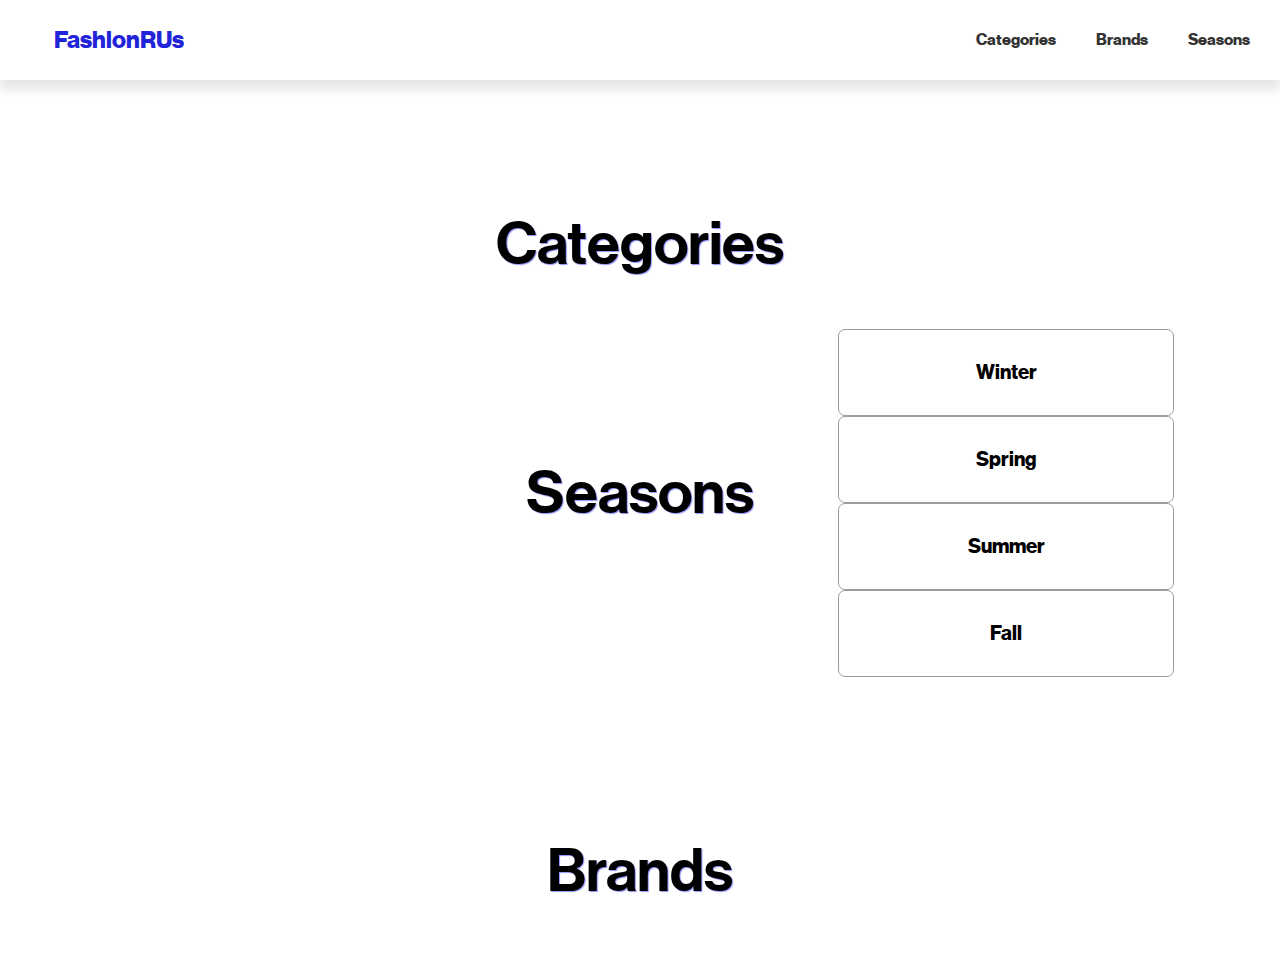
<file: index.html>
<!DOCTYPE html>
<html lang="en">
  <head>
    <meta charset="UTF-8" />
    <meta name="viewport" content="width=device-width, initial-scale=1.0" />
    <title>FashionRUs</title>
    <link rel="stylesheet" href="css/style.css" />
    <link rel="stylesheet" href="css/generel.css" />
    <link rel="stylesheet" href="css/menu.css" />
    <!-- ./ tager fat i roden af det bibliotek jeg står i lige nu -->
    <!-- defer gør at js. først begynder når hele DOM er loadet -->
    <script src="./produkt.js" defer></script>
  </head>
  <body>
    <header>
      <div class="logo">
        <a href="index.html">
          <p class="text_logo">FashionRUs</p>
        </a>
      </div>
      <nav>
        <ul class="menu">
          <li><a href="#categories">Categories </a></li>
          <li><a href="#brands">Brands</a></li>
          <li><a href="#seasons">Seasons</a></li>
        </ul>
        <div class="burger">
          <div class="line"></div>
          <div class="line"></div>
          <div class="line"></div>
        </div>
      </nav>
    </header>

    <main>
      <h1 id="categories">Categories</h1>
      <div class="category_list_container">
        <!-- <a href="productlist.html" class="category_list_container_items">Accesories <img src="https://kea-alt-del.dk/t7/images/webp/640/1526.webp" alt="" /></a>
        <a href="productlist.html" class="category_list_container_items">Apparel <img src="https://kea-alt-del.dk/t7/images/webp/640/1573.webp" alt="" /></a>
        <a href="productlist.html" class="category_list_container_items">Footwear<img src="https://kea-alt-del.dk/t7/images/webp/640/1571.webp" alt="" /></a>
        <a href="productlist.html" class="category_list_container_items">Free Items <img src="https://kea-alt-del.dk/t7/images/webp/640/1570.webp" alt="" /></a>
        <a href="productlist.html" class="category_list_container_items">Personal Care <img src="https://kea-alt-del.dk/t7/images/webp/640/1528.webp" alt="" /></a>
        <a href="productlist.html" class="category_list_container_items">Sporting Goods <img src="https://kea-alt-del.dk/t7/images/webp/640/1583.webp" alt="" /></a>
      </div> -->

      <div class="linje"></div>

      <h1 id="seasons">Seasons</h1>
      <div class="grid_1-1-1-1_index">
        <div class="category_list_container_items">Winter</div>
        <div class="category_list_container_items">Spring</div>
        <div class="category_list_container_items">Summer</div>
        <div class="category_list_container_items">Fall</div>
      </div>
      <div class="linje"></div>
      <h1 id="brands">Brands</h1>
    </main>
    <footer></footer>
    <script src="burger.js"></script>
    <script src="category.js"></script>
  </body>
</html>
</file>
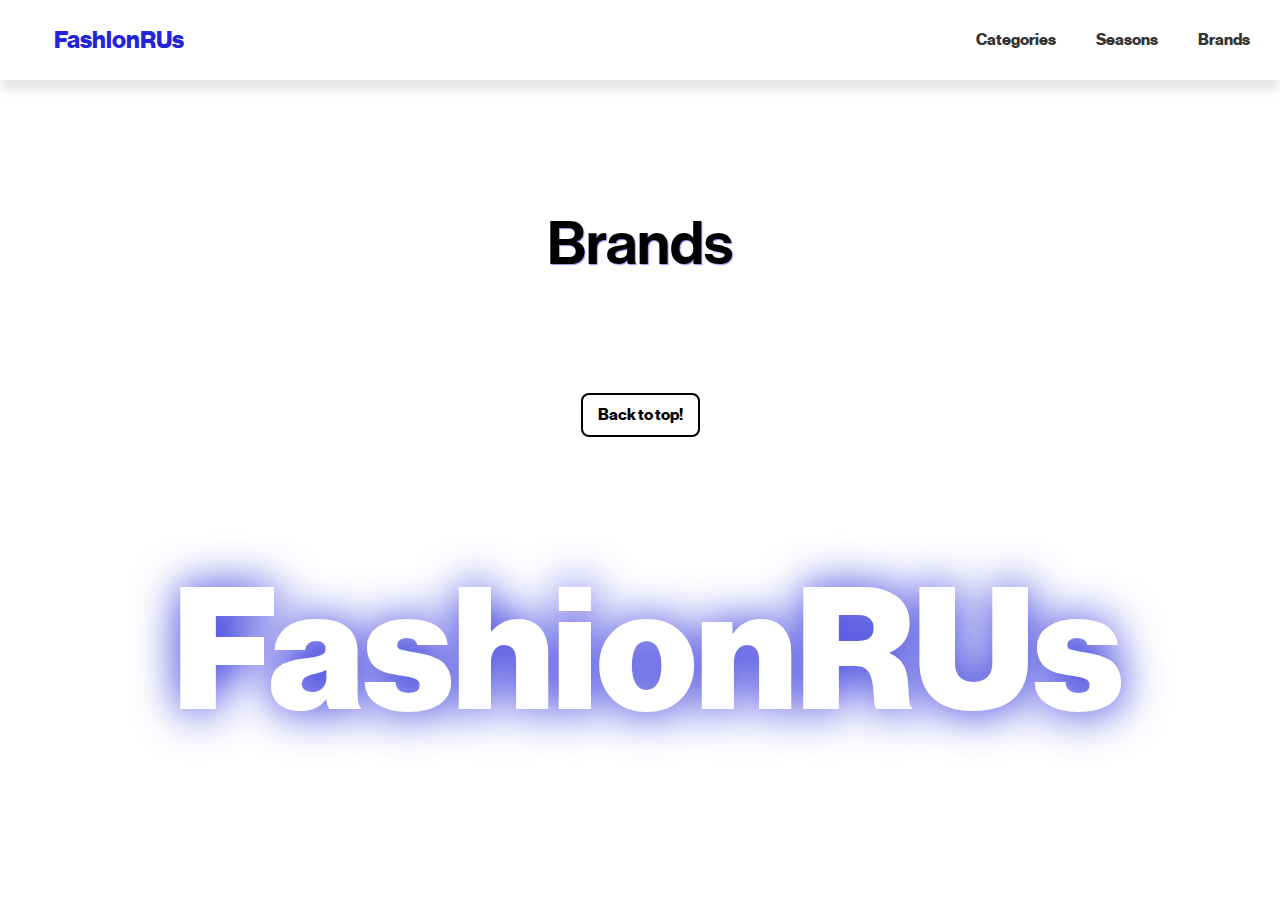
<file: brands.html>
<!DOCTYPE html>
<html lang="en">
  <head>
    <meta charset="UTF-8" />
    <meta name="viewport" content="width=device-width, initial-scale=1.0" />
    <title>FashionRUs</title>
    <link rel="stylesheet" href="css/style.css" />
    <link rel="stylesheet" href="css/generel.css" />
    <link rel="stylesheet" href="css/menu.css" />
    <!-- ./ tager fat i roden af det bibliotek jeg står i lige nu -->
    <!-- defer gør at js. først begynder når hele DOM er loadet -->
    <script src="./produkt.js" defer></script>
  </head>
  <body>
    <header>
      <div class="logo">
        <a href="index.html">
          <p class="text_logo">FashionRUs</p>
        </a>
      </div>
      <nav>
        <ul class="menu">
          <li><a href="index.html">Categories </a></li>
          <li><a href="seasons.html">Seasons</a></li>
          <li><a href="brands.html">Brands</a></li>
        </ul>
        <div class="burger">
          <div class="line"></div>
          <div class="line"></div>
          <div class="line"></div>
        </div>
      </nav>
    </header>

    <main>
      <h1 id="brands">Brands</h1>
      <div class="brands_list_container"></div>
    </main>

    <div class="product_list_knap">
      <a href="brands.html">
        <h6>Back to top!</h6>
      </a>
    </div>
    <h5>FashionRUs</h5>
    <footer></footer>
    <script src="burger.js"></script>
    <script src="brands.js"></script>
  </body>
</html>
</file>
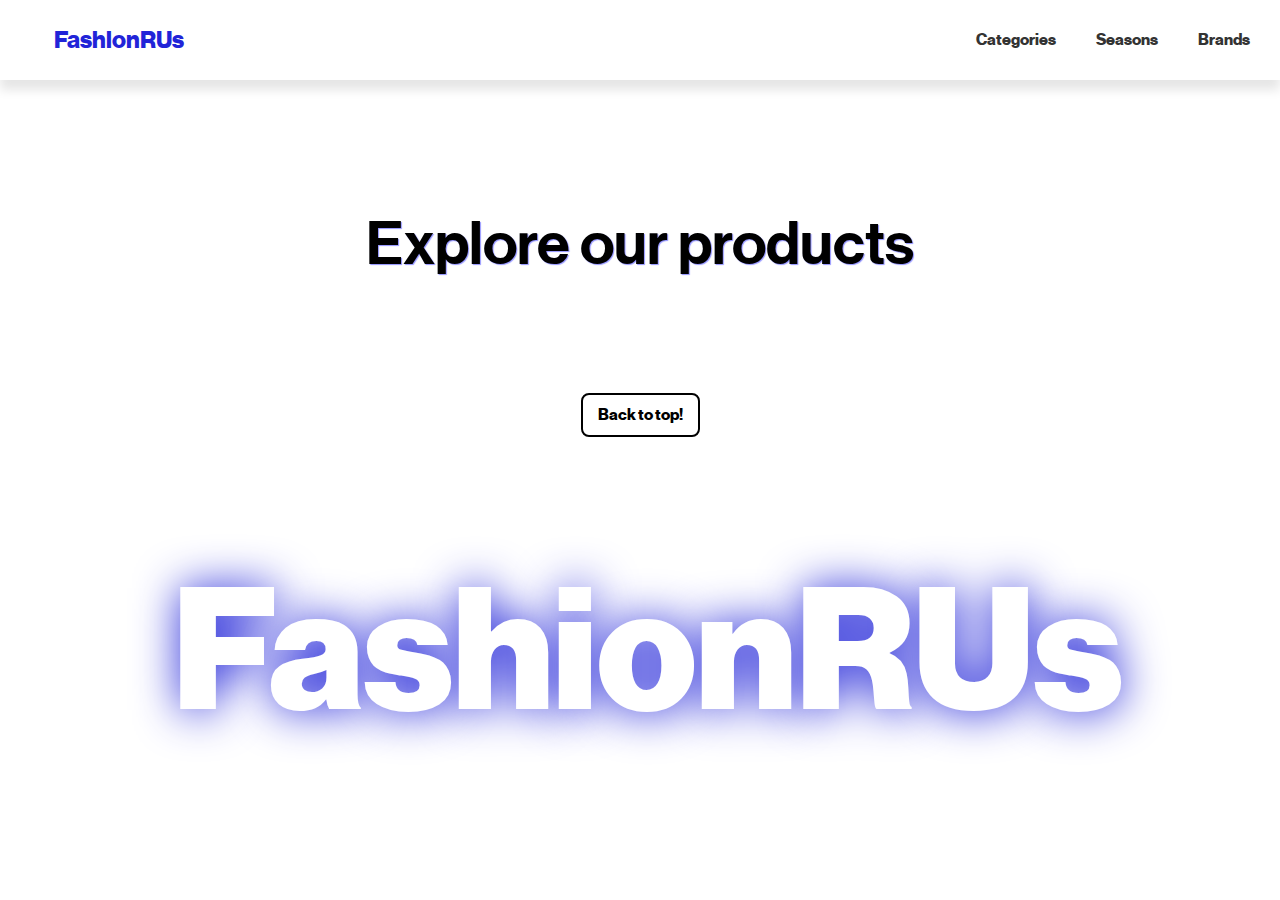
<file: productlist.html>
<!DOCTYPE html>
<html lang="en">
  <head>
    <meta charset="UTF-8" />
    <meta name="viewport" content="width=device-width, initial-scale=1.0" />
    <title>FashionRUs</title>
    <link rel="stylesheet" href="css/style.css" />
    <link rel="stylesheet" href="css/generel.css" />
    <link rel="stylesheet" href="css/menu.css" />
  </head>
  <body>
    <div class="top">
      <header>
        <div class="logo">
          <a href="index.html">
            <p class="text_logo">FashionRUs</p>
          </a>
        </div>
        <nav>
          <ul class="menu">
            <li><a href="index.html">Categories </a></li>
            <li><a href="seasons.html">Seasons</a></li>
            <li><a href="brands.html">Brands</a></li>
          </ul>
          <div class="burger">
            <div class="line"></div>
            <div class="line"></div>
            <div class="line"></div>
          </div>
        </nav>
      </header>
    </div>
    <h1>Explore our products</h1>
    <main class="grid_1-1-1-1">
      <section class="grid_1-1-1-1">
        <!-- <article class="product_card product-normal ">
        <a href="product.html">
          <img src="https://kea-alt-del.dk/t7/images/webp/640/1526.webp" alt="sort rygsæk" />
          <h3>Big Cat Backpack Black</h3>
          <p class="item_brand">Backpack - PUMA</p>
          <p class="price"><span>Prev.</span> DKK 1299.-</p>
          <div class="on_sale">
            <p>Now DKK 857.-</p>
            <p>-34%</p>
          </div>
          <a href="product.html">Shop Now</a>
        </a>
      </article> -->
        <!-- <article class="product_card product-onsale">
          <a href="product.html">
            <img src="https://kea-alt-del.dk/t7/images/webp/640/1528.webp" alt="sort fleece" />
            <h3>Black Fleece Jacket</h3>
            <p class="item_brand">Fleece - PUMA</p>
            <p class="price"><span>Prev.</span> DKK 3999.-</p>
            <div class="on_sale">
              <p>Now: DKK 2039.-</p>
              <p>-49%</p>
            </div>
            <a href="product.html">Shop Now</a>
          </a>
        </article>
        <article class="product_card product-onsale_soldout">
          <a href="product.html">
            <div class="container">
              <img src="https://kea-alt-del.dk/t7/images/webp/640/1164.webp" alt="blå t-shirt" />
              <div class="sold_out">SOLD OUT</div>
            </div>
            <h3>Blue T20 Indian Cricket Jersey</h3>
            <p class="item_brand">T-shirt - Nike</p>
            <p class="price"><span>Prev.</span> DKK 1595.-</p>
            <div class="on_sale">
              <p>Now: DKK 1148.-</p>
              <p>-28%</p>
            </div>
            <a href="product.html">Shop Now</a>
          </a>
        </article>
        <article class="product_card product-soldout">
          <a href="product.html">
            <div class="container">
              <img src="https://kea-alt-del.dk/t7/images/webp/640/1530.webp" alt="rød fleece" />
              <div class="sold_out">SOLD OUT</div>
            </div>

            <h3>Red Track Jacket</h3>
            <p class="item_brand">Jacket - PUMA</p>
            <p class="price"><span>Prev.</span> DKK 4299.-</p>
            <div class="on_sale">
              <p>Now: DKK 1489.-</p>
              <p>-57%</p>
            </div>
            <a href="product.html">Shop Now</a>
          </a>
        </article> -->
      </section>
    </main>
    <div class="product_list_knap">
      <a href="productlist.html">
        <h6>Back to top!</h6>
      </a>
    </div>
    <h5>FashionRUs</h5>
    <footer></footer>
    <script src="burger.js"></script>
    <script src="productlist.js"></script>
  </body>
</html>
</file>
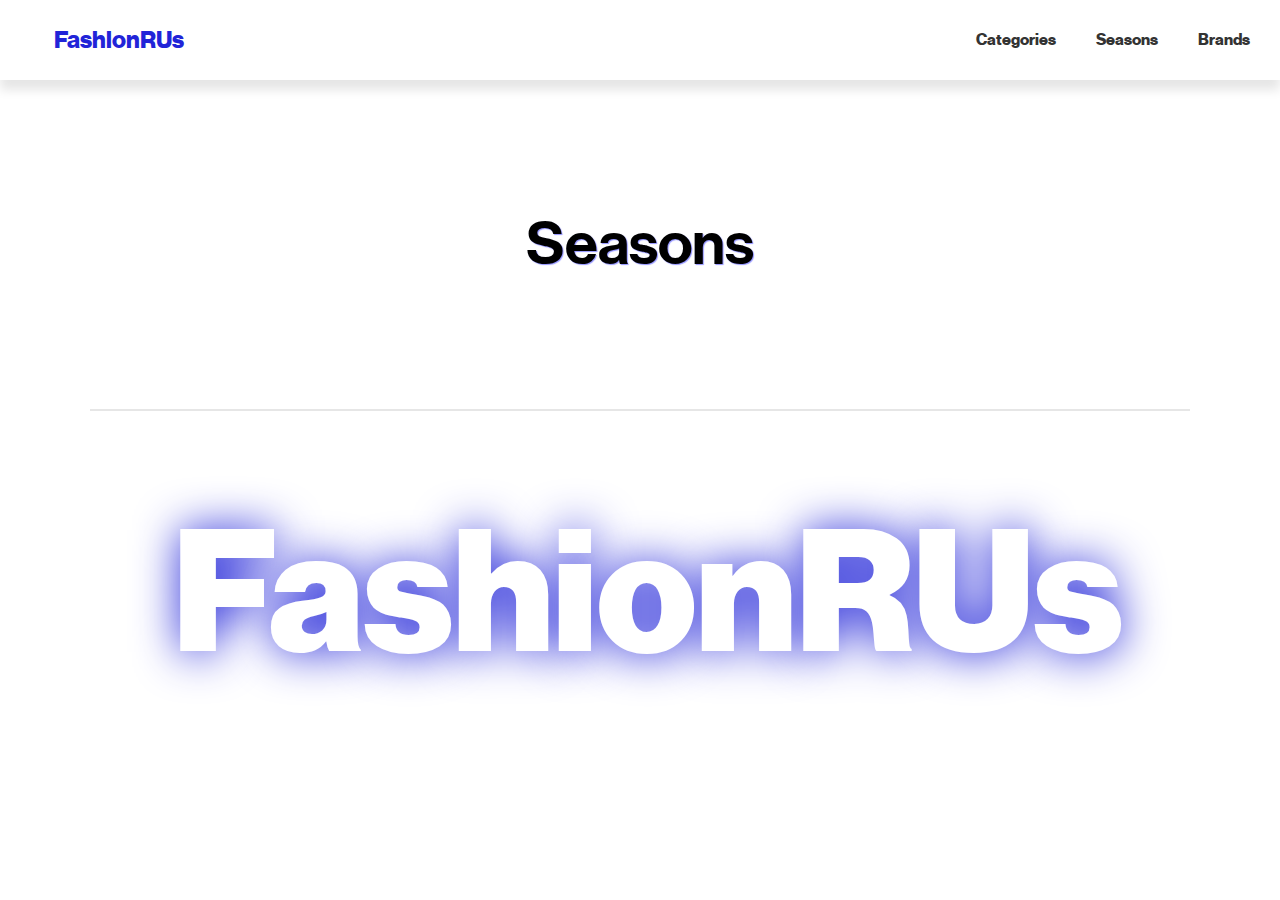
<file: seasons.html>
<!DOCTYPE html>
<html lang="en">
  <head>
    <meta charset="UTF-8" />
    <meta name="viewport" content="width=device-width, initial-scale=1.0" />
    <title>FashionRUs</title>
    <link rel="stylesheet" href="css/style.css" />
    <link rel="stylesheet" href="css/generel.css" />
    <link rel="stylesheet" href="css/menu.css" />
    <!-- ./ tager fat i roden af det bibliotek jeg står i lige nu -->
    <!-- defer gør at js. først begynder når hele DOM er loadet -->
    <script src="./produkt.js" defer></script>
  </head>
  <body>
    <header>
      <div class="logo">
        <a href="index.html">
          <p class="text_logo">FashionRUs</p>
        </a>
      </div>
      <nav>
        <ul class="menu">
          <li><a href="index.html">Categories </a></li>
          <li><a href="seasons.html">Seasons</a></li>
          <li><a href="brands.html">Brands</a></li>
        </ul>
        <div class="burger">
          <div class="line"></div>
          <div class="line"></div>
          <div class="line"></div>
        </div>
      </nav>
    </header>

    <main>
      <h1 id="seasons">Seasons</h1>
      <div class="seasons_list_container"></div>
      <div class="linje"></div>
    </main>
    <h5>FashionRUs</h5>
    <footer></footer>
    <script src="burger.js"></script>
    <script src="seasons.js"></script>
  </body>
</html>
</file>
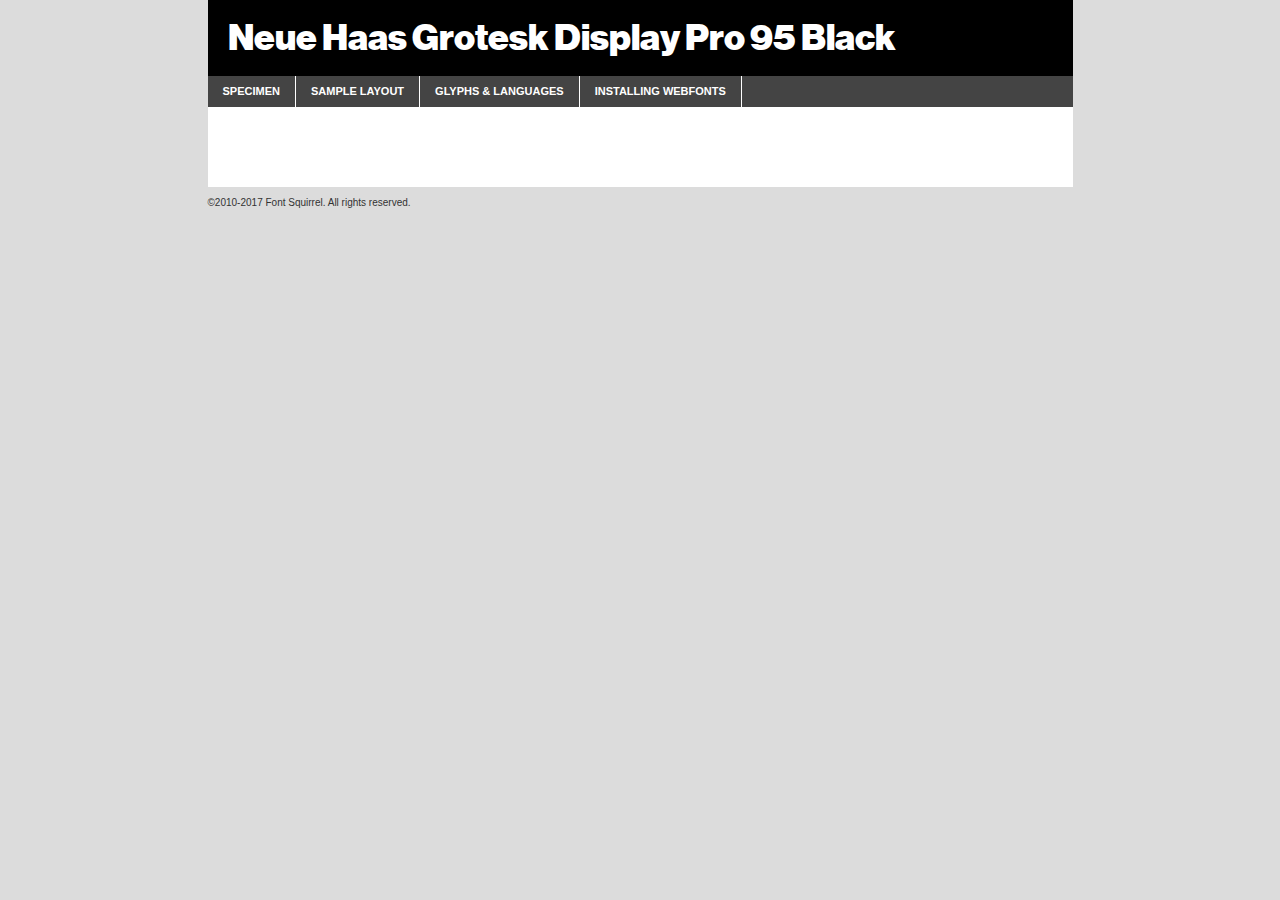
<file: fonte/neue/neuehaasdisplay-black-demo.html>
<!DOCTYPE html PUBLIC "-//W3C//DTD XHTML 1.0 Transitional//EN"
        "http://www.w3.org/TR/xhtml1/DTD/xhtml1-transitional.dtd">

<html xmlns="http://www.w3.org/1999/xhtml" xml:lang="en" lang="en">
<head>
    <meta http-equiv="Content-Type" content="text/html; charset=utf-8"/>
    <script src="http://ajax.googleapis.com/ajax/libs/jquery/1.7.2/jquery.min.js" type="text/javascript" charset="utf-8"></script>
    <script type="text/javascript">
		(function($) {
			$.fn.easyTabs = function(option) {
				var param = jQuery.extend({ fadeSpeed: 'fast', defaultContent: 1, activeClass: 'active' }, option);
				$(this).each(function() {
					var thisId = '#' + this.id;
					if ( param.defaultContent == '' )
					{
						param.defaultContent = 1;
					}
					if ( typeof param.defaultContent == 'number' )
					{
						var defaultTab = $(thisId + ' .tabs li:eq(' + (param.defaultContent - 1) + ') a').attr('href').substr(1);
					}
					else
					{
						var defaultTab = param.defaultContent;
					}
					$(thisId + ' .tabs li a').each(function() {
						var tabToHide = $(this).attr('href').substr(1);
						$('#' + tabToHide).addClass('easytabs-tab-content');
					});
					hideAll();
					changeContent(defaultTab);

					function hideAll() {$(thisId + ' .easytabs-tab-content').hide();}

					function changeContent(tabId)
					{
						hideAll();
						$(thisId + ' .tabs li').removeClass(param.activeClass);
						$(thisId + ' .tabs li a[href=#' + tabId + ']').closest('li').addClass(param.activeClass);
						if ( param.fadeSpeed != 'none' )
						{
							$(thisId + ' #' + tabId).fadeIn(param.fadeSpeed);
						}
						else
						{
							$(thisId + ' #' + tabId).show();
						}
					}

					$(thisId + ' .tabs li').click(function() {
						var tabId = $(this).find('a').attr('href').substr(1);
						changeContent(tabId);
						return false;
					});
				});
			}
		})(jQuery);
    </script>
    <link rel="stylesheet" href="specimen_files/specimen_stylesheet.css" type="text/css" charset="utf-8"/>
    <link rel="stylesheet" href="stylesheet.css" type="text/css" charset="utf-8"/>

    <style type="text/css">
        		body {
			font-family: 'neue_haas_grotesk_displa95Blk';
        		}

            </style>

    <title>Neue Haas Grotesk Display Pro 95 Black Specimen</title>


    <script type="text/javascript" charset="utf-8">
		$(document).ready(function() {
			$('#container').easyTabs({ defaultContent: 1 });
		});
    </script>
</head>

<body>
<div id="container">
    <div id="header">
		Neue Haas Grotesk Display Pro 95 Black    </div>
    <ul class="tabs">
        <li><a href="#specimen">Specimen</a></li>
        <li><a href="#layout">Sample Layout</a></li>
		        <li><a href="#glyphs">Glyphs &amp; Languages</a></li>
        <li><a href="#installing">Installing Webfonts</a></li>

    </ul>

    <div id="main_content">


        <div id="specimen">

            <div class="section">
                <div class="grid12 firstcol">
                    <div class="huge">AaBb</div>
                </div>
            </div>

            <div class="section">
                <div class="glyph_range">A&#x200B;B&#x200b;C&#x200b;D&#x200b;E&#x200b;F&#x200b;G&#x200b;H&#x200b;I&#x200b;J&#x200b;K&#x200b;L&#x200b;M&#x200b;N&#x200b;O&#x200b;P&#x200b;Q&#x200b;R&#x200b;S&#x200b;T&#x200b;U&#x200b;V&#x200b;W&#x200b;X&#x200b;Y&#x200b;Z&#x200b;a&#x200b;b&#x200b;c&#x200b;d&#x200b;e&#x200b;f&#x200b;g&#x200b;h&#x200b;i&#x200b;j&#x200b;k&#x200b;l&#x200b;m&#x200b;n&#x200b;o&#x200b;p&#x200b;q&#x200b;r&#x200b;s&#x200b;t&#x200b;u&#x200b;v&#x200b;w&#x200b;x&#x200b;y&#x200b;z&#x200b;1&#x200b;2&#x200b;3&#x200b;4&#x200b;5&#x200b;6&#x200b;7&#x200b;8&#x200b;9&#x200b;0&#x200b;&amp;&#x200b;.&#x200b;,&#x200b;?&#x200b;!&#x200b;&#64;&#x200b;(&#x200b;)&#x200b;#&#x200b;$&#x200b;%&#x200b;*&#x200b;+&#x200b;-&#x200b;=&#x200b;:&#x200b;;</div>
            </div>
            <div class="section">
                <div class="grid12 firstcol">
                    <table class="sample_table">
                        <tr>
                            <td>10</td>
                            <td class="size10">abcdefghijklmnopqrstuvwxyzABCDEFGHIJKLMNOPQRSTUVWXYZ0123456789abcdefghijklmnopqrstuvwxyzABCDEFGHIJKLMNOPQRSTUVWXYZ0123456789abcdefghijklmnopqrstuvwxyzABCDEFGHIJKLMNOPQRSTUVWXYZ</td>
                        </tr>
                        <tr>
                            <td>11</td>
                            <td class="size11">abcdefghijklmnopqrstuvwxyzABCDEFGHIJKLMNOPQRSTUVWXYZ0123456789abcdefghijklmnopqrstuvwxyzABCDEFGHIJKLMNOPQRSTUVWXYZ0123456789abcdefghijklmnopqrstuvwxyzABCDEFGHIJKLMNOPQRSTUVWXYZ</td>
                        </tr>
                        <tr>
                            <td>12</td>
                            <td class="size12">abcdefghijklmnopqrstuvwxyzABCDEFGHIJKLMNOPQRSTUVWXYZ0123456789abcdefghijklmnopqrstuvwxyzABCDEFGHIJKLMNOPQRSTUVWXYZ0123456789abcdefghijklmnopqrstuvwxyzABCDEFGHIJKLMNOPQRSTUVWXYZ</td>
                        </tr>
                        <tr>
                            <td>13</td>
                            <td class="size13">abcdefghijklmnopqrstuvwxyzABCDEFGHIJKLMNOPQRSTUVWXYZ0123456789abcdefghijklmnopqrstuvwxyzABCDEFGHIJKLMNOPQRSTUVWXYZ0123456789abcdefghijklmnopqrstuvwxyzABCDEFGHIJKLMNOPQRSTUVWXYZ</td>
                        </tr>
                        <tr>
                            <td>14</td>
                            <td class="size14">abcdefghijklmnopqrstuvwxyzABCDEFGHIJKLMNOPQRSTUVWXYZ0123456789abcdefghijklmnopqrstuvwxyzABCDEFGHIJKLMNOPQRSTUVWXYZ0123456789abcdefghijklmnopqrstuvwxyzABCDEFGHIJKLMNOPQRSTUVWXYZ</td>
                        </tr>
                        <tr>
                            <td>16</td>
                            <td class="size16">abcdefghijklmnopqrstuvwxyzABCDEFGHIJKLMNOPQRSTUVWXYZ0123456789abcdefghijklmnopqrstuvwxyzABCDEFGHIJKLMNOPQRSTUVWXYZ</td>
                        </tr>
                        <tr>
                            <td>18</td>
                            <td class="size18">abcdefghijklmnopqrstuvwxyzABCDEFGHIJKLMNOPQRSTUVWXYZ0123456789abcdefghijklmnopqrstuvwxyzABCDEFGHIJKLMNOPQRSTUVWXYZ</td>
                        </tr>
                        <tr>
                            <td>20</td>
                            <td class="size20">abcdefghijklmnopqrstuvwxyzABCDEFGHIJKLMNOPQRSTUVWXYZ0123456789abcdefghijklmnopqrstuvwxyzABCDEFGHIJKLMNOPQRSTUVWXYZ</td>
                        </tr>
                        <tr>
                            <td>24</td>
                            <td class="size24">abcdefghijklmnopqrstuvwxyzABCDEFGHIJKLMNOPQRSTUVWXYZ0123456789abcdefghijklmnopqrstuvwxyzABCDEFGHIJKLMNOPQRSTUVWXYZ</td>
                        </tr>
                        <tr>
                            <td>30</td>
                            <td class="size30">abcdefghijklmnopqrstuvwxyzABCDEFGHIJKLMNOPQRSTUVWXYZ0123456789abcdefghijklmnopqrstuvwxyzABCDEFGHIJKLMNOPQRSTUVWXYZ</td>
                        </tr>
                        <tr>
                            <td>36</td>
                            <td class="size36">abcdefghijklmnopqrstuvwxyzABCDEFGHIJKLMNOPQRSTUVWXYZ0123456789abcdefghijklmnopqrstuvwxyzABCDEFGHIJKLMNOPQRSTUVWXYZ</td>
                        </tr>
                        <tr>
                            <td>48</td>
                            <td class="size48">abcdefghijklmnopqrstuvwxyzABCDEFGHIJKLMNOPQRSTUVWXYZ0123456789abcdefghijklmnopqrstuvwxyzABCDEFGHIJKLMNOPQRSTUVWXYZ</td>
                        </tr>
                        <tr>
                            <td>60</td>
                            <td class="size60">abcdefghijklmnopqrstuvwxyzABCDEFGHIJKLMNOPQRSTUVWXYZ0123456789abcdefghijklmnopqrstuvwxyzABCDEFGHIJKLMNOPQRSTUVWXYZ</td>
                        </tr>
                        <tr>
                            <td>72</td>
                            <td class="size72">abcdefghijklmnopqrstuvwxyzABCDEFGHIJKLMNOPQRSTUVWXYZ0123456789abcdefghijklmnopqrstuvwxyzABCDEFGHIJKLMNOPQRSTUVWXYZ</td>
                        </tr>
                        <tr>
                            <td>90</td>
                            <td class="size90">abcdefghijklmnopqrstuvwxyzABCDEFGHIJKLMNOPQRSTUVWXYZ0123456789abcdefghijklmnopqrstuvwxyzABCDEFGHIJKLMNOPQRSTUVWXYZ</td>
                        </tr>
                    </table>

                </div>

            </div>


            <div class="section" id="bodycomparison">


                <div id="xheight">
                    <div class="fontbody">&#x25FC;&#x25FC;&#x25FC;&#x25FC;&#x25FC;&#x25FC;&#x25FC;&#x25FC;&#x25FC;&#x25FC;&#x25FC;&#x25FC;&#x25FC;&#x25FC;&#x25FC;&#x25FC;&#x25FC;&#x25FC;&#x25FC;&#x25FC;&#x25FC;&#x25FC;&#x25FC;&#x25FC;&#x25FC;&#x25FC;&#x25FC;&#x25FC;&#x25FC;&#x25FC;&#x25FC;&#x25FC;&#x25FC;&#x25FC;&#x25FC;&#x25FC;&#x25FC;&#x25FC;&#x25FC;&#x25FC;&#x25FC;&#x25FC;&#x25FC;&#x25FC;&#x25FC;&#x25FC;&#x25FC;&#x25FC;&#x25FC;&#x25FC;&#x25FC;&#x25FC;&#x25FC;&#x25FC;&#x25FC;&#x25FC;&#x25FC;&#x25FC;&#x25FC;&#x25FC;&#x25FC;&#x25FC;&#x25FC;&#x25FC;&#x25FC;&#x25FC;&#x25FC;&#x25FC;&#x25FC;&#x25FC;&#x25FC;&#x25FC;&#x25FC;&#x25FC;&#x25FC;&#x25FC;&#x25FC;&#x25FC;&#x25FC;&#x25FC;&#x25FC;&#x25FC;&#x25FC;&#x25FC;&#x25FC;&#x25FC;&#x25FC;&#x25FC;&#x25FC;&#x25FC;&#x25FC;&#x25FC;&#x25FC;&#x25FC;&#x25FC;&#x25FC;&#x25FC;&#x25FC;&#x25FC;body</div>
                    <div class="arialbody">body</div>
                    <div class="verdanabody">body</div>
                    <div class="georgiabody">body</div>
                </div>
                <div class="fontbody" style="z-index:1">
                    body<span>Neue Haas Grotesk Display Pro 95 Black</span>
                </div>
                <div class="arialbody" style="z-index:1">
                    body<span>Arial</span>
                </div>
                <div class="verdanabody" style="z-index:1">
                    body<span>Verdana</span>
                </div>
                <div class="georgiabody" style="z-index:1">
                    body<span>Georgia</span>
                </div>


            </div>


            <div class="section psample psample_row1" id="">

                <div class="grid2 firstcol">
                    <p class="size10"><span>10.</span>Aenean lacinia bibendum nulla sed consectetur. Fusce dapibus, tellus ac cursus commodo, tortor mauris condimentum nibh, ut fermentum massa justo sit amet risus. Nullam id dolor id nibh ultricies vehicula ut id elit. Cum sociis natoque penatibus et magnis dis parturient montes, nascetur ridiculus mus. Nulla vitae elit libero, a pharetra augue.</p>

                </div>
                <div class="grid3">
                    <p class="size11"><span>11.</span>Aenean lacinia bibendum nulla sed consectetur. Fusce dapibus, tellus ac cursus commodo, tortor mauris condimentum nibh, ut fermentum massa justo sit amet risus. Nullam id dolor id nibh ultricies vehicula ut id elit. Cum sociis natoque penatibus et magnis dis parturient montes, nascetur ridiculus mus. Nulla vitae elit libero, a pharetra augue.</p>

                </div>
                <div class="grid3">
                    <p class="size12"><span>12.</span>Aenean lacinia bibendum nulla sed consectetur. Fusce dapibus, tellus ac cursus commodo, tortor mauris condimentum nibh, ut fermentum massa justo sit amet risus. Nullam id dolor id nibh ultricies vehicula ut id elit. Cum sociis natoque penatibus et magnis dis parturient montes, nascetur ridiculus mus. Nulla vitae elit libero, a pharetra augue.</p>

                </div>
                <div class="grid4">
                    <p class="size13"><span>13.</span>Aenean lacinia bibendum nulla sed consectetur. Fusce dapibus, tellus ac cursus commodo, tortor mauris condimentum nibh, ut fermentum massa justo sit amet risus. Nullam id dolor id nibh ultricies vehicula ut id elit. Cum sociis natoque penatibus et magnis dis parturient montes, nascetur ridiculus mus. Nulla vitae elit libero, a pharetra augue.</p>

                </div>
                <div class="white_blend"></div>

            </div>
            <div class="section psample psample_row2" id="">
                <div class="grid3 firstcol">
                    <p class="size14"><span>14.</span>Aenean lacinia bibendum nulla sed consectetur. Fusce dapibus, tellus ac cursus commodo, tortor mauris condimentum nibh, ut fermentum massa justo sit amet risus. Nullam id dolor id nibh ultricies vehicula ut id elit. Cum sociis natoque penatibus et magnis dis parturient montes, nascetur ridiculus mus. Nulla vitae elit libero, a pharetra augue.</p>

                </div>
                <div class="grid4">
                    <p class="size16"><span>16.</span>Aenean lacinia bibendum nulla sed consectetur. Fusce dapibus, tellus ac cursus commodo, tortor mauris condimentum nibh, ut fermentum massa justo sit amet risus. Nullam id dolor id nibh ultricies vehicula ut id elit. Cum sociis natoque penatibus et magnis dis parturient montes, nascetur ridiculus mus. Nulla vitae elit libero, a pharetra augue.</p>

                </div>
                <div class="grid5">
                    <p class="size18"><span>18.</span>Aenean lacinia bibendum nulla sed consectetur. Fusce dapibus, tellus ac cursus commodo, tortor mauris condimentum nibh, ut fermentum massa justo sit amet risus. Nullam id dolor id nibh ultricies vehicula ut id elit. Cum sociis natoque penatibus et magnis dis parturient montes, nascetur ridiculus mus. Nulla vitae elit libero, a pharetra augue.</p>

                </div>

                <div class="white_blend"></div>

            </div>

            <div class="section psample psample_row3" id="">
                <div class="grid5 firstcol">
                    <p class="size20"><span>20.</span>Aenean lacinia bibendum nulla sed consectetur. Fusce dapibus, tellus ac cursus commodo, tortor mauris condimentum nibh, ut fermentum massa justo sit amet risus. Nullam id dolor id nibh ultricies vehicula ut id elit. Cum sociis natoque penatibus et magnis dis parturient montes, nascetur ridiculus mus. Nulla vitae elit libero, a pharetra augue.</p>
                </div>
                <div class="grid7">
                    <p class="size24"><span>24.</span>Aenean lacinia bibendum nulla sed consectetur. Fusce dapibus, tellus ac cursus commodo, tortor mauris condimentum nibh, ut fermentum massa justo sit amet risus. Nullam id dolor id nibh ultricies vehicula ut id elit. Cum sociis natoque penatibus et magnis dis parturient montes, nascetur ridiculus mus. Nulla vitae elit libero, a pharetra augue.</p>
                </div>

                <div class="white_blend"></div>

            </div>

            <div class="section psample psample_row4" id="">
                <div class="grid12 firstcol">
                    <p class="size30"><span>30.</span>Aenean lacinia bibendum nulla sed consectetur. Fusce dapibus, tellus ac cursus commodo, tortor mauris condimentum nibh, ut fermentum massa justo sit amet risus. Nullam id dolor id nibh ultricies vehicula ut id elit. Cum sociis natoque penatibus et magnis dis parturient montes, nascetur ridiculus mus. Nulla vitae elit libero, a pharetra augue.</p>
                </div>
                <div class="white_blend"></div>

            </div>


            <div class="section psample psample_row1 fullreverse">
                <div class="grid2 firstcol">
                    <p class="size10"><span>10.</span>Aenean lacinia bibendum nulla sed consectetur. Fusce dapibus, tellus ac cursus commodo, tortor mauris condimentum nibh, ut fermentum massa justo sit amet risus. Nullam id dolor id nibh ultricies vehicula ut id elit. Cum sociis natoque penatibus et magnis dis parturient montes, nascetur ridiculus mus. Nulla vitae elit libero, a pharetra augue.</p>

                </div>
                <div class="grid3">
                    <p class="size11"><span>11.</span>Aenean lacinia bibendum nulla sed consectetur. Fusce dapibus, tellus ac cursus commodo, tortor mauris condimentum nibh, ut fermentum massa justo sit amet risus. Nullam id dolor id nibh ultricies vehicula ut id elit. Cum sociis natoque penatibus et magnis dis parturient montes, nascetur ridiculus mus. Nulla vitae elit libero, a pharetra augue.</p>

                </div>
                <div class="grid3">
                    <p class="size12"><span>12.</span>Aenean lacinia bibendum nulla sed consectetur. Fusce dapibus, tellus ac cursus commodo, tortor mauris condimentum nibh, ut fermentum massa justo sit amet risus. Nullam id dolor id nibh ultricies vehicula ut id elit. Cum sociis natoque penatibus et magnis dis parturient montes, nascetur ridiculus mus. Nulla vitae elit libero, a pharetra augue.</p>

                </div>
                <div class="grid4">
                    <p class="size13"><span>13.</span>Aenean lacinia bibendum nulla sed consectetur. Fusce dapibus, tellus ac cursus commodo, tortor mauris condimentum nibh, ut fermentum massa justo sit amet risus. Nullam id dolor id nibh ultricies vehicula ut id elit. Cum sociis natoque penatibus et magnis dis parturient montes, nascetur ridiculus mus. Nulla vitae elit libero, a pharetra augue.</p>

                </div>
                <div class="black_blend"></div>

            </div>

            <div class="section psample psample_row2 fullreverse">
                <div class="grid3 firstcol">
                    <p class="size14"><span>14.</span>Aenean lacinia bibendum nulla sed consectetur. Fusce dapibus, tellus ac cursus commodo, tortor mauris condimentum nibh, ut fermentum massa justo sit amet risus. Nullam id dolor id nibh ultricies vehicula ut id elit. Cum sociis natoque penatibus et magnis dis parturient montes, nascetur ridiculus mus. Nulla vitae elit libero, a pharetra augue.</p>

                </div>
                <div class="grid4">
                    <p class="size16"><span>16.</span>Aenean lacinia bibendum nulla sed consectetur. Fusce dapibus, tellus ac cursus commodo, tortor mauris condimentum nibh, ut fermentum massa justo sit amet risus. Nullam id dolor id nibh ultricies vehicula ut id elit. Cum sociis natoque penatibus et magnis dis parturient montes, nascetur ridiculus mus. Nulla vitae elit libero, a pharetra augue.</p>

                </div>
                <div class="grid5">
                    <p class="size18"><span>18.</span>Aenean lacinia bibendum nulla sed consectetur. Fusce dapibus, tellus ac cursus commodo, tortor mauris condimentum nibh, ut fermentum massa justo sit amet risus. Nullam id dolor id nibh ultricies vehicula ut id elit. Cum sociis natoque penatibus et magnis dis parturient montes, nascetur ridiculus mus. Nulla vitae elit libero, a pharetra augue.</p>

                </div>
                <div class="black_blend"></div>

            </div>

            <div class="section psample fullreverse psample_row3" id="">
                <div class="grid5 firstcol">
                    <p class="size20"><span>20.</span>Aenean lacinia bibendum nulla sed consectetur. Fusce dapibus, tellus ac cursus commodo, tortor mauris condimentum nibh, ut fermentum massa justo sit amet risus. Nullam id dolor id nibh ultricies vehicula ut id elit. Cum sociis natoque penatibus et magnis dis parturient montes, nascetur ridiculus mus. Nulla vitae elit libero, a pharetra augue.</p>
                </div>
                <div class="grid7">
                    <p class="size24"><span>24.</span>Aenean lacinia bibendum nulla sed consectetur. Fusce dapibus, tellus ac cursus commodo, tortor mauris condimentum nibh, ut fermentum massa justo sit amet risus. Nullam id dolor id nibh ultricies vehicula ut id elit. Cum sociis natoque penatibus et magnis dis parturient montes, nascetur ridiculus mus. Nulla vitae elit libero, a pharetra augue.</p>
                </div>

                <div class="black_blend"></div>

            </div>

            <div class="section psample fullreverse psample_row4" id="" style="border-bottom: 20px #000 solid;">
                <div class="grid12 firstcol">
                    <p class="size30"><span>30.</span>Aenean lacinia bibendum nulla sed consectetur. Fusce dapibus, tellus ac cursus commodo, tortor mauris condimentum nibh, ut fermentum massa justo sit amet risus. Nullam id dolor id nibh ultricies vehicula ut id elit. Cum sociis natoque penatibus et magnis dis parturient montes, nascetur ridiculus mus. Nulla vitae elit libero, a pharetra augue.</p>
                </div>
                <div class="black_blend"></div>

            </div>


        </div>

        <div id="layout">

            <div class="section">

                <div class="grid12 firstcol">
                    <h1>Lorem Ipsum Dolor</h1>
                    <h2>Etiam porta sem malesuada magna mollis euismod</h2>

                    <p class="byline">By <a href="#link">Aenean Lacinia</a></p>
                </div>
            </div>
            <div class="section">
                <div class="grid8 firstcol">
                    <p class="large">Donec sed odio dui. Morbi leo risus, porta ac consectetur ac, vestibulum at eros. Fusce dapibus, tellus ac cursus commodo, tortor mauris condimentum nibh, ut fermentum massa justo sit amet risus. </p>


                    <h3>Pellentesque ornare sem</h3>

                    <p>Maecenas sed diam eget risus varius blandit sit amet non magna. Maecenas faucibus mollis interdum. Donec ullamcorper nulla non metus auctor fringilla. Nullam id dolor id nibh ultricies vehicula ut id elit. Nullam id dolor id nibh ultricies vehicula ut id elit. </p>

                    <p>Aenean eu leo quam. Pellentesque ornare sem lacinia quam venenatis vestibulum. Lorem ipsum dolor sit amet, consectetur adipiscing elit. Cum sociis natoque penatibus et magnis dis parturient montes, nascetur ridiculus mus. </p>

                    <p>Nulla vitae elit libero, a pharetra augue. Praesent commodo cursus magna, vel scelerisque nisl consectetur et. Aenean lacinia bibendum nulla sed consectetur. </p>

                    <p>Nullam quis risus eget urna mollis ornare vel eu leo. Nullam quis risus eget urna mollis ornare vel eu leo. Maecenas sed diam eget risus varius blandit sit amet non magna. Donec ullamcorper nulla non metus auctor fringilla. </p>

                    <h3>Cras mattis consectetur</h3>

                    <p>Aenean eu leo quam. Pellentesque ornare sem lacinia quam venenatis vestibulum. Aenean lacinia bibendum nulla sed consectetur. Integer posuere erat a ante venenatis dapibus posuere velit aliquet. Cras mattis consectetur purus sit amet fermentum. </p>

                    <p>Nullam id dolor id nibh ultricies vehicula ut id elit. Nullam quis risus eget urna mollis ornare vel eu leo. Cras mattis consectetur purus sit amet fermentum.</p>
                </div>

                <div class="grid4 sidebar">

                    <div class="box reverse">
                        <p class="last">Nullam quis risus eget urna mollis ornare vel eu leo. Donec ullamcorper nulla non metus auctor fringilla. Cras mattis consectetur purus sit amet fermentum. Sed posuere consectetur est at lobortis. Lorem ipsum dolor sit amet, consectetur adipiscing elit. </p>
                    </div>

                    <p class="caption">Maecenas sed diam eget risus varius.</p>

                    <p>Vestibulum id ligula porta felis euismod semper. Integer posuere erat a ante venenatis dapibus posuere velit aliquet. Vestibulum id ligula porta felis euismod semper. Sed posuere consectetur est at lobortis. Maecenas sed diam eget risus varius blandit sit amet non magna. Fusce dapibus, tellus ac cursus commodo, tortor mauris condimentum nibh, ut fermentum massa justo sit amet risus. </p>


                    <p>Duis mollis, est non commodo luctus, nisi erat porttitor ligula, eget lacinia odio sem nec elit. Aenean lacinia bibendum nulla sed consectetur. Vivamus sagittis lacus vel augue laoreet rutrum faucibus dolor auctor. Aenean lacinia bibendum nulla sed consectetur. Nullam quis risus eget urna mollis ornare vel eu leo. </p>

                    <p>Praesent commodo cursus magna, vel scelerisque nisl consectetur et. Donec ullamcorper nulla non metus auctor fringilla. Maecenas faucibus mollis interdum. Fusce dapibus, tellus ac cursus commodo, tortor mauris condimentum nibh, ut fermentum massa justo sit amet risus. </p>

                </div>
            </div>

        </div>


		

        <div id="glyphs">
            <div class="section">
                <div class="grid12 firstcol">

                    <h1>Language Support</h1>
                    <p>The subset of Neue Haas Grotesk Display Pro 95 Black in this kit supports the following languages:<br/>

						Albanian, Basque, Breton, Chamorro, Danish, Dutch, English, Faroese, Finnish, French, Frisian, Galician, German, Icelandic, Italian, Malagasy, Norwegian, Portuguese, Spanish, Alsatian, Aragonese, Arapaho, Arrernte, Asturian, Aymara, Bislama, Cebuano, Corsican, Fijian, French_creole, Genoese, Gilbertese, Greenlandic, Haitian_creole, Hiligaynon, Hmong, Hopi, Ibanag, Iloko_ilokano, Indonesian, Interglossa_glosa, Interlingua, Irish_gaelic, Jerriais, Lojban, Lombard, Luxembourgeois, Manx, Mohawk, Norfolk_pitcairnese, Occitan, Oromo, Pangasinan, Papiamento, Piedmontese, Potawatomi, Rhaeto-romance, Romansh, Rotokas, Sami_lule, Samoan, Sardinian, Scots_gaelic, Seychelles_creole, Shona, Sicilian, Somali, Southern_ndebele, Swahili, Swati_swazi, Tagalog_filipino_pilipino, Tetum, Tok_pisin, Uyghur_latinized, Volapuk, Walloon, Warlpiri, Xhosa, Yapese, Zulu, Latinbasic, Ubasic, Demo                    </p>
                    <h1>Glyph Chart</h1>
                    <p>The subset of Neue Haas Grotesk Display Pro 95 Black in this kit includes all the glyphs listed below. Unicode entities are included above each glyph to help you insert individual characters into your layout.</p>
                    <div id="glyph_chart">

																				                                <div><p>&amp;#13;</p>&#13;</div>
																				                                <div><p>&amp;#32;</p>&#32;</div>
																				                                <div><p>&amp;#33;</p>&#33;</div>
																				                                <div><p>&amp;#34;</p>&#34;</div>
																				                                <div><p>&amp;#35;</p>&#35;</div>
																				                                <div><p>&amp;#36;</p>&#36;</div>
																				                                <div><p>&amp;#37;</p>&#37;</div>
																				                                <div><p>&amp;#38;</p>&#38;</div>
																				                                <div><p>&amp;#39;</p>&#39;</div>
																				                                <div><p>&amp;#40;</p>&#40;</div>
																				                                <div><p>&amp;#41;</p>&#41;</div>
																				                                <div><p>&amp;#42;</p>&#42;</div>
																				                                <div><p>&amp;#43;</p>&#43;</div>
																				                                <div><p>&amp;#44;</p>&#44;</div>
																				                                <div><p>&amp;#45;</p>&#45;</div>
																				                                <div><p>&amp;#46;</p>&#46;</div>
																				                                <div><p>&amp;#47;</p>&#47;</div>
																				                                <div><p>&amp;#48;</p>&#48;</div>
																				                                <div><p>&amp;#49;</p>&#49;</div>
																				                                <div><p>&amp;#50;</p>&#50;</div>
																				                                <div><p>&amp;#51;</p>&#51;</div>
																				                                <div><p>&amp;#52;</p>&#52;</div>
																				                                <div><p>&amp;#53;</p>&#53;</div>
																				                                <div><p>&amp;#54;</p>&#54;</div>
																				                                <div><p>&amp;#55;</p>&#55;</div>
																				                                <div><p>&amp;#56;</p>&#56;</div>
																				                                <div><p>&amp;#57;</p>&#57;</div>
																				                                <div><p>&amp;#58;</p>&#58;</div>
																				                                <div><p>&amp;#59;</p>&#59;</div>
																				                                <div><p>&amp;#60;</p>&#60;</div>
																				                                <div><p>&amp;#61;</p>&#61;</div>
																				                                <div><p>&amp;#62;</p>&#62;</div>
																				                                <div><p>&amp;#63;</p>&#63;</div>
																				                                <div><p>&amp;#64;</p>&#64;</div>
																				                                <div><p>&amp;#65;</p>&#65;</div>
																				                                <div><p>&amp;#66;</p>&#66;</div>
																				                                <div><p>&amp;#67;</p>&#67;</div>
																				                                <div><p>&amp;#68;</p>&#68;</div>
																				                                <div><p>&amp;#69;</p>&#69;</div>
																				                                <div><p>&amp;#70;</p>&#70;</div>
																				                                <div><p>&amp;#71;</p>&#71;</div>
																				                                <div><p>&amp;#72;</p>&#72;</div>
																				                                <div><p>&amp;#73;</p>&#73;</div>
																				                                <div><p>&amp;#74;</p>&#74;</div>
																				                                <div><p>&amp;#75;</p>&#75;</div>
																				                                <div><p>&amp;#76;</p>&#76;</div>
																				                                <div><p>&amp;#77;</p>&#77;</div>
																				                                <div><p>&amp;#78;</p>&#78;</div>
																				                                <div><p>&amp;#79;</p>&#79;</div>
																				                                <div><p>&amp;#80;</p>&#80;</div>
																				                                <div><p>&amp;#81;</p>&#81;</div>
																				                                <div><p>&amp;#82;</p>&#82;</div>
																				                                <div><p>&amp;#83;</p>&#83;</div>
																				                                <div><p>&amp;#84;</p>&#84;</div>
																				                                <div><p>&amp;#85;</p>&#85;</div>
																				                                <div><p>&amp;#86;</p>&#86;</div>
																				                                <div><p>&amp;#87;</p>&#87;</div>
																				                                <div><p>&amp;#88;</p>&#88;</div>
																				                                <div><p>&amp;#89;</p>&#89;</div>
																				                                <div><p>&amp;#90;</p>&#90;</div>
																				                                <div><p>&amp;#91;</p>&#91;</div>
																				                                <div><p>&amp;#92;</p>&#92;</div>
																				                                <div><p>&amp;#93;</p>&#93;</div>
																				                                <div><p>&amp;#94;</p>&#94;</div>
																				                                <div><p>&amp;#95;</p>&#95;</div>
																				                                <div><p>&amp;#96;</p>&#96;</div>
																				                                <div><p>&amp;#97;</p>&#97;</div>
																				                                <div><p>&amp;#98;</p>&#98;</div>
																				                                <div><p>&amp;#99;</p>&#99;</div>
																				                                <div><p>&amp;#100;</p>&#100;</div>
																				                                <div><p>&amp;#101;</p>&#101;</div>
																				                                <div><p>&amp;#102;</p>&#102;</div>
																				                                <div><p>&amp;#103;</p>&#103;</div>
																				                                <div><p>&amp;#104;</p>&#104;</div>
																				                                <div><p>&amp;#105;</p>&#105;</div>
																				                                <div><p>&amp;#106;</p>&#106;</div>
																				                                <div><p>&amp;#107;</p>&#107;</div>
																				                                <div><p>&amp;#108;</p>&#108;</div>
																				                                <div><p>&amp;#109;</p>&#109;</div>
																				                                <div><p>&amp;#110;</p>&#110;</div>
																				                                <div><p>&amp;#111;</p>&#111;</div>
																				                                <div><p>&amp;#112;</p>&#112;</div>
																				                                <div><p>&amp;#113;</p>&#113;</div>
																				                                <div><p>&amp;#114;</p>&#114;</div>
																				                                <div><p>&amp;#115;</p>&#115;</div>
																				                                <div><p>&amp;#116;</p>&#116;</div>
																				                                <div><p>&amp;#117;</p>&#117;</div>
																				                                <div><p>&amp;#118;</p>&#118;</div>
																				                                <div><p>&amp;#119;</p>&#119;</div>
																				                                <div><p>&amp;#120;</p>&#120;</div>
																				                                <div><p>&amp;#121;</p>&#121;</div>
																				                                <div><p>&amp;#122;</p>&#122;</div>
																				                                <div><p>&amp;#123;</p>&#123;</div>
																				                                <div><p>&amp;#124;</p>&#124;</div>
																				                                <div><p>&amp;#125;</p>&#125;</div>
																				                                <div><p>&amp;#126;</p>&#126;</div>
																				                                <div><p>&amp;#160;</p>&#160;</div>
																				                                <div><p>&amp;#161;</p>&#161;</div>
																				                                <div><p>&amp;#162;</p>&#162;</div>
																				                                <div><p>&amp;#163;</p>&#163;</div>
																				                                <div><p>&amp;#164;</p>&#164;</div>
																				                                <div><p>&amp;#165;</p>&#165;</div>
																				                                <div><p>&amp;#166;</p>&#166;</div>
																				                                <div><p>&amp;#167;</p>&#167;</div>
																				                                <div><p>&amp;#168;</p>&#168;</div>
																				                                <div><p>&amp;#169;</p>&#169;</div>
																				                                <div><p>&amp;#170;</p>&#170;</div>
																				                                <div><p>&amp;#171;</p>&#171;</div>
																				                                <div><p>&amp;#172;</p>&#172;</div>
																				                                <div><p>&amp;#173;</p>&#173;</div>
																				                                <div><p>&amp;#174;</p>&#174;</div>
																				                                <div><p>&amp;#175;</p>&#175;</div>
																				                                <div><p>&amp;#176;</p>&#176;</div>
																				                                <div><p>&amp;#177;</p>&#177;</div>
																				                                <div><p>&amp;#178;</p>&#178;</div>
																				                                <div><p>&amp;#179;</p>&#179;</div>
																				                                <div><p>&amp;#180;</p>&#180;</div>
																				                                <div><p>&amp;#181;</p>&#181;</div>
																				                                <div><p>&amp;#182;</p>&#182;</div>
																				                                <div><p>&amp;#183;</p>&#183;</div>
																				                                <div><p>&amp;#184;</p>&#184;</div>
																				                                <div><p>&amp;#185;</p>&#185;</div>
																				                                <div><p>&amp;#186;</p>&#186;</div>
																				                                <div><p>&amp;#187;</p>&#187;</div>
																				                                <div><p>&amp;#188;</p>&#188;</div>
																				                                <div><p>&amp;#189;</p>&#189;</div>
																				                                <div><p>&amp;#190;</p>&#190;</div>
																				                                <div><p>&amp;#191;</p>&#191;</div>
																				                                <div><p>&amp;#192;</p>&#192;</div>
																				                                <div><p>&amp;#193;</p>&#193;</div>
																				                                <div><p>&amp;#194;</p>&#194;</div>
																				                                <div><p>&amp;#195;</p>&#195;</div>
																				                                <div><p>&amp;#196;</p>&#196;</div>
																				                                <div><p>&amp;#197;</p>&#197;</div>
																				                                <div><p>&amp;#198;</p>&#198;</div>
																				                                <div><p>&amp;#199;</p>&#199;</div>
																				                                <div><p>&amp;#200;</p>&#200;</div>
																				                                <div><p>&amp;#201;</p>&#201;</div>
																				                                <div><p>&amp;#202;</p>&#202;</div>
																				                                <div><p>&amp;#203;</p>&#203;</div>
																				                                <div><p>&amp;#204;</p>&#204;</div>
																				                                <div><p>&amp;#205;</p>&#205;</div>
																				                                <div><p>&amp;#206;</p>&#206;</div>
																				                                <div><p>&amp;#207;</p>&#207;</div>
																				                                <div><p>&amp;#208;</p>&#208;</div>
																				                                <div><p>&amp;#209;</p>&#209;</div>
																				                                <div><p>&amp;#210;</p>&#210;</div>
																				                                <div><p>&amp;#211;</p>&#211;</div>
																				                                <div><p>&amp;#212;</p>&#212;</div>
																				                                <div><p>&amp;#213;</p>&#213;</div>
																				                                <div><p>&amp;#214;</p>&#214;</div>
																				                                <div><p>&amp;#215;</p>&#215;</div>
																				                                <div><p>&amp;#216;</p>&#216;</div>
																				                                <div><p>&amp;#217;</p>&#217;</div>
																				                                <div><p>&amp;#218;</p>&#218;</div>
																				                                <div><p>&amp;#219;</p>&#219;</div>
																				                                <div><p>&amp;#220;</p>&#220;</div>
																				                                <div><p>&amp;#221;</p>&#221;</div>
																				                                <div><p>&amp;#222;</p>&#222;</div>
																				                                <div><p>&amp;#223;</p>&#223;</div>
																				                                <div><p>&amp;#224;</p>&#224;</div>
																				                                <div><p>&amp;#225;</p>&#225;</div>
																				                                <div><p>&amp;#226;</p>&#226;</div>
																				                                <div><p>&amp;#227;</p>&#227;</div>
																				                                <div><p>&amp;#228;</p>&#228;</div>
																				                                <div><p>&amp;#229;</p>&#229;</div>
																				                                <div><p>&amp;#230;</p>&#230;</div>
																				                                <div><p>&amp;#231;</p>&#231;</div>
																				                                <div><p>&amp;#232;</p>&#232;</div>
																				                                <div><p>&amp;#233;</p>&#233;</div>
																				                                <div><p>&amp;#234;</p>&#234;</div>
																				                                <div><p>&amp;#235;</p>&#235;</div>
																				                                <div><p>&amp;#236;</p>&#236;</div>
																				                                <div><p>&amp;#237;</p>&#237;</div>
																				                                <div><p>&amp;#238;</p>&#238;</div>
																				                                <div><p>&amp;#239;</p>&#239;</div>
																				                                <div><p>&amp;#240;</p>&#240;</div>
																				                                <div><p>&amp;#241;</p>&#241;</div>
																				                                <div><p>&amp;#242;</p>&#242;</div>
																				                                <div><p>&amp;#243;</p>&#243;</div>
																				                                <div><p>&amp;#244;</p>&#244;</div>
																				                                <div><p>&amp;#245;</p>&#245;</div>
																				                                <div><p>&amp;#246;</p>&#246;</div>
																				                                <div><p>&amp;#247;</p>&#247;</div>
																				                                <div><p>&amp;#248;</p>&#248;</div>
																				                                <div><p>&amp;#249;</p>&#249;</div>
																				                                <div><p>&amp;#250;</p>&#250;</div>
																				                                <div><p>&amp;#251;</p>&#251;</div>
																				                                <div><p>&amp;#252;</p>&#252;</div>
																				                                <div><p>&amp;#253;</p>&#253;</div>
																				                                <div><p>&amp;#254;</p>&#254;</div>
																				                                <div><p>&amp;#255;</p>&#255;</div>
																				                                <div><p>&amp;#338;</p>&#338;</div>
																				                                <div><p>&amp;#339;</p>&#339;</div>
																				                                <div><p>&amp;#376;</p>&#376;</div>
																				                                <div><p>&amp;#710;</p>&#710;</div>
																				                                <div><p>&amp;#732;</p>&#732;</div>
																				                                <div><p>&amp;#8192;</p>&#8192;</div>
																				                                <div><p>&amp;#8193;</p>&#8193;</div>
																				                                <div><p>&amp;#8194;</p>&#8194;</div>
																				                                <div><p>&amp;#8195;</p>&#8195;</div>
																				                                <div><p>&amp;#8196;</p>&#8196;</div>
																				                                <div><p>&amp;#8197;</p>&#8197;</div>
																				                                <div><p>&amp;#8198;</p>&#8198;</div>
																				                                <div><p>&amp;#8199;</p>&#8199;</div>
																				                                <div><p>&amp;#8200;</p>&#8200;</div>
																				                                <div><p>&amp;#8201;</p>&#8201;</div>
																				                                <div><p>&amp;#8202;</p>&#8202;</div>
																				                                <div><p>&amp;#8208;</p>&#8208;</div>
																				                                <div><p>&amp;#8209;</p>&#8209;</div>
																				                                <div><p>&amp;#8210;</p>&#8210;</div>
																				                                <div><p>&amp;#8211;</p>&#8211;</div>
																				                                <div><p>&amp;#8212;</p>&#8212;</div>
																				                                <div><p>&amp;#8216;</p>&#8216;</div>
																				                                <div><p>&amp;#8217;</p>&#8217;</div>
																				                                <div><p>&amp;#8218;</p>&#8218;</div>
																				                                <div><p>&amp;#8220;</p>&#8220;</div>
																				                                <div><p>&amp;#8221;</p>&#8221;</div>
																				                                <div><p>&amp;#8222;</p>&#8222;</div>
																				                                <div><p>&amp;#8226;</p>&#8226;</div>
																				                                <div><p>&amp;#8230;</p>&#8230;</div>
																				                                <div><p>&amp;#8239;</p>&#8239;</div>
																				                                <div><p>&amp;#8249;</p>&#8249;</div>
																				                                <div><p>&amp;#8250;</p>&#8250;</div>
																				                                <div><p>&amp;#8287;</p>&#8287;</div>
																				                                <div><p>&amp;#8364;</p>&#8364;</div>
																				                                <div><p>&amp;#8482;</p>&#8482;</div>
																				                                <div><p>&amp;#9724;</p>&#9724;</div>
																				                                <div><p>&amp;#64257;</p>&#64257;</div>
																				                                <div><p>&amp;#64258;</p>&#64258;</div>
																				                                <div><p>&amp;#64259;</p>&#64259;</div>
																				                                <div><p>&amp;#64260;</p>&#64260;</div>
																																													                    </div>
                </div>


            </div>
        </div>


        <div id="specs">

        </div>

        <div id="installing">
            <div class="section">
                <div class="grid7 firstcol">
                    <h1>Installing Webfonts</h1>

                    <p>Webfonts are supported by all major browser platforms but not all in the same way. There are currently four different font formats that must be included in order to target all browsers. This includes TTF, WOFF, EOT and SVG.</p>

                    <h2>1. Upload your webfonts</h2>
                    <p>You must upload your webfont kit to your website. They should be in or near the same directory as your CSS files.</p>

                    <h2>2. Include the webfont stylesheet</h2>
                    <p>A special CSS @font-face declaration helps the various browsers select the appropriate font it needs without causing you a bunch of headaches. Learn more about this syntax by reading the <a href="https://www.fontspring.com/blog/further-hardening-of-the-bulletproof-syntax">Fontspring blog post</a> about it. The code for it is as follows:</p>


                    <code>
                        @font-face{
                        font-family: 'MyWebFont';
                        src: url('WebFont.eot');
                        src: url('WebFont.eot?#iefix') format('embedded-opentype'),
                        url('WebFont.woff') format('woff'),
                        url('WebFont.ttf') format('truetype'),
                        url('WebFont.svg#webfont') format('svg');
                        }
                    </code>

                    <p>We've already gone ahead and generated the code for you. All you have to do is link to the stylesheet in your HTML, like this:</p>
                    <code>&lt;link rel=&quot;stylesheet&quot; href=&quot;stylesheet.css&quot; type=&quot;text/css&quot; charset=&quot;utf-8&quot; /&gt;</code>

                    <h2>3. Modify your own stylesheet</h2>
                    <p>To take advantage of your new fonts, you must tell your stylesheet to use them. Look at the original @font-face declaration above and find the property called "font-family." The name linked there will be what you use to reference the font. Prepend that webfont name to the font stack in the "font-family" property, inside the selector you want to change. For example:</p>
                    <code>p { font-family: 'WebFont', Arial, sans-serif; }</code>

                    <h2>4. Test</h2>
                    <p>Getting webfonts to work cross-browser <em>can</em> be tricky. Use the information in the sidebar to help you if you find that fonts aren't loading in a particular browser.</p>
                </div>

                <div class="grid5 sidebar">
                    <div class="box">
                        <h2>Troubleshooting<br/>Font-Face Problems</h2>
                        <p>Having trouble getting your webfonts to load in your new website? Here are some tips to sort out what might be the problem.</p>

                        <h3>Fonts not showing in any browser</h3>

                        <p>This sounds like you need to work on the plumbing. You either did not upload the fonts to the correct directory, or you did not link the fonts properly in the CSS. If you've confirmed that all this is correct and you still have a problem, take a look at your .htaccess file and see if requests are getting intercepted.</p>

                        <h3>Fonts not loading in iPhone or iPad</h3>

                        <p>The most common problem here is that you are serving the fonts from an IIS server. IIS refuses to serve files that have unknown MIME types. If that is the case, you must set the MIME type for SVG to "image/svg+xml" in the server settings. Follow these instructions from Microsoft if you need help.</p>

                        <h3>Fonts not loading in Firefox</h3>

                        <p>The primary reason for this failure? You are still using a version Firefox older than 3.5. So upgrade already! If that isn't it, then you are very likely serving fonts from a different domain. Firefox requires that all font assets be served from the same domain. Lastly it is possible that you need to add WOFF to your list of MIME types (if you are serving via IIS.)</p>

                        <h3>Fonts not loading in IE</h3>

                        <p>Are you looking at Internet Explorer on an actual Windows machine or are you cheating by using a service like Adobe BrowserLab? Many of these screenshot services do not render @font-face for IE. Best to test it on a real machine.</p>

                        <h3>Fonts not loading in IE9</h3>

                        <p>IE9, like Firefox, requires that fonts be served from the same domain as the website. Make sure that is the case.</p>
                    </div>
                </div>
            </div>

        </div>

    </div>
    <div id="footer">
        <p>&copy;2010-2017 Font Squirrel. All rights reserved.</p>
    </div>
</div>
</body>
</html>
</file>
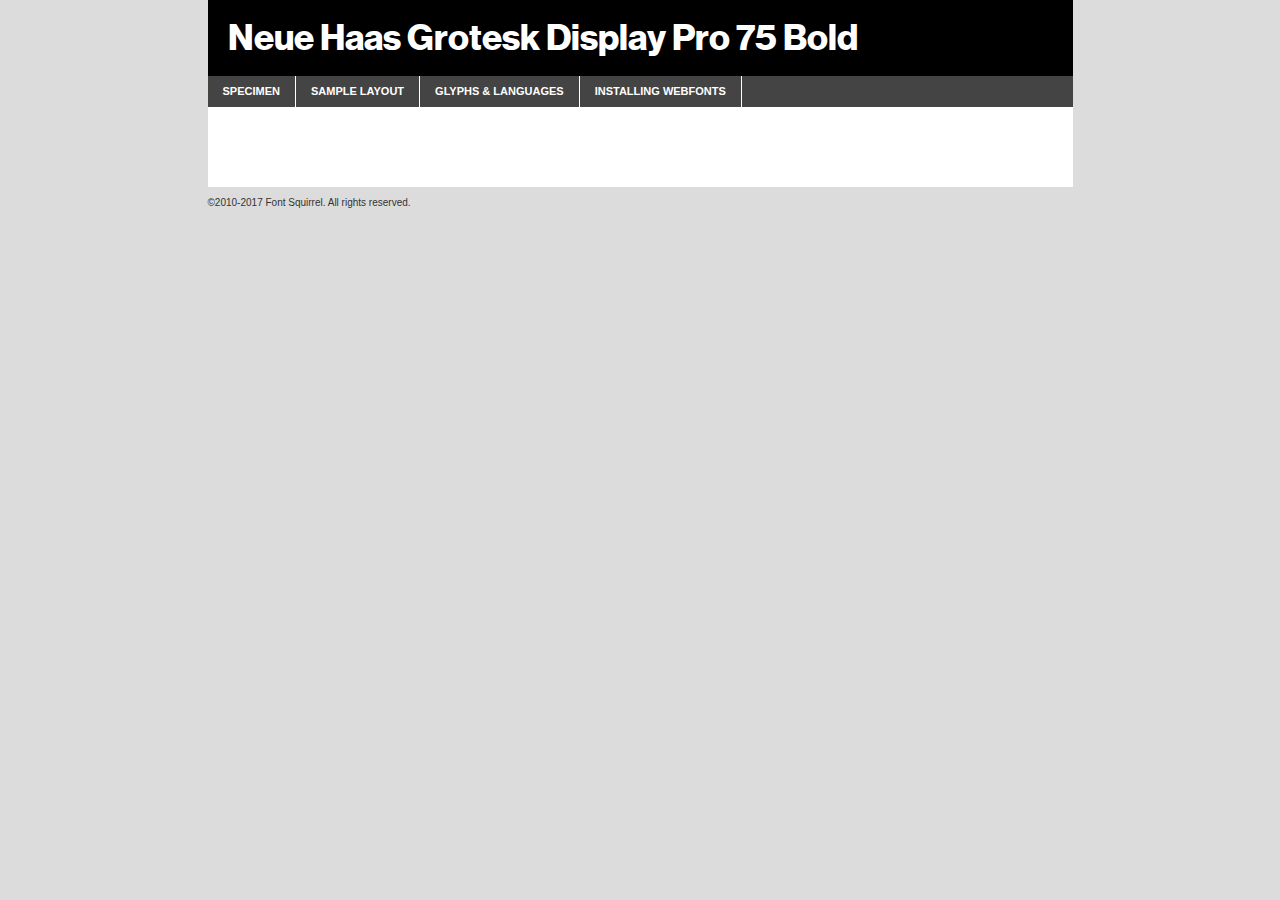
<file: fonte/neue/neuehaasdisplay-bold-demo.html>
<!DOCTYPE html PUBLIC "-//W3C//DTD XHTML 1.0 Transitional//EN"
        "http://www.w3.org/TR/xhtml1/DTD/xhtml1-transitional.dtd">

<html xmlns="http://www.w3.org/1999/xhtml" xml:lang="en" lang="en">
<head>
    <meta http-equiv="Content-Type" content="text/html; charset=utf-8"/>
    <script src="http://ajax.googleapis.com/ajax/libs/jquery/1.7.2/jquery.min.js" type="text/javascript" charset="utf-8"></script>
    <script type="text/javascript">
		(function($) {
			$.fn.easyTabs = function(option) {
				var param = jQuery.extend({ fadeSpeed: 'fast', defaultContent: 1, activeClass: 'active' }, option);
				$(this).each(function() {
					var thisId = '#' + this.id;
					if ( param.defaultContent == '' )
					{
						param.defaultContent = 1;
					}
					if ( typeof param.defaultContent == 'number' )
					{
						var defaultTab = $(thisId + ' .tabs li:eq(' + (param.defaultContent - 1) + ') a').attr('href').substr(1);
					}
					else
					{
						var defaultTab = param.defaultContent;
					}
					$(thisId + ' .tabs li a').each(function() {
						var tabToHide = $(this).attr('href').substr(1);
						$('#' + tabToHide).addClass('easytabs-tab-content');
					});
					hideAll();
					changeContent(defaultTab);

					function hideAll() {$(thisId + ' .easytabs-tab-content').hide();}

					function changeContent(tabId)
					{
						hideAll();
						$(thisId + ' .tabs li').removeClass(param.activeClass);
						$(thisId + ' .tabs li a[href=#' + tabId + ']').closest('li').addClass(param.activeClass);
						if ( param.fadeSpeed != 'none' )
						{
							$(thisId + ' #' + tabId).fadeIn(param.fadeSpeed);
						}
						else
						{
							$(thisId + ' #' + tabId).show();
						}
					}

					$(thisId + ' .tabs li').click(function() {
						var tabId = $(this).find('a').attr('href').substr(1);
						changeContent(tabId);
						return false;
					});
				});
			}
		})(jQuery);
    </script>
    <link rel="stylesheet" href="specimen_files/specimen_stylesheet.css" type="text/css" charset="utf-8"/>
    <link rel="stylesheet" href="stylesheet.css" type="text/css" charset="utf-8"/>

    <style type="text/css">
        		body {
			font-family: 'neue_haas_grotesk_display75Bd';
        		}

            </style>

    <title>Neue Haas Grotesk Display Pro 75 Bold Specimen</title>


    <script type="text/javascript" charset="utf-8">
		$(document).ready(function() {
			$('#container').easyTabs({ defaultContent: 1 });
		});
    </script>
</head>

<body>
<div id="container">
    <div id="header">
		Neue Haas Grotesk Display Pro 75 Bold    </div>
    <ul class="tabs">
        <li><a href="#specimen">Specimen</a></li>
        <li><a href="#layout">Sample Layout</a></li>
		        <li><a href="#glyphs">Glyphs &amp; Languages</a></li>
        <li><a href="#installing">Installing Webfonts</a></li>

    </ul>

    <div id="main_content">


        <div id="specimen">

            <div class="section">
                <div class="grid12 firstcol">
                    <div class="huge">AaBb</div>
                </div>
            </div>

            <div class="section">
                <div class="glyph_range">A&#x200B;B&#x200b;C&#x200b;D&#x200b;E&#x200b;F&#x200b;G&#x200b;H&#x200b;I&#x200b;J&#x200b;K&#x200b;L&#x200b;M&#x200b;N&#x200b;O&#x200b;P&#x200b;Q&#x200b;R&#x200b;S&#x200b;T&#x200b;U&#x200b;V&#x200b;W&#x200b;X&#x200b;Y&#x200b;Z&#x200b;a&#x200b;b&#x200b;c&#x200b;d&#x200b;e&#x200b;f&#x200b;g&#x200b;h&#x200b;i&#x200b;j&#x200b;k&#x200b;l&#x200b;m&#x200b;n&#x200b;o&#x200b;p&#x200b;q&#x200b;r&#x200b;s&#x200b;t&#x200b;u&#x200b;v&#x200b;w&#x200b;x&#x200b;y&#x200b;z&#x200b;1&#x200b;2&#x200b;3&#x200b;4&#x200b;5&#x200b;6&#x200b;7&#x200b;8&#x200b;9&#x200b;0&#x200b;&amp;&#x200b;.&#x200b;,&#x200b;?&#x200b;!&#x200b;&#64;&#x200b;(&#x200b;)&#x200b;#&#x200b;$&#x200b;%&#x200b;*&#x200b;+&#x200b;-&#x200b;=&#x200b;:&#x200b;;</div>
            </div>
            <div class="section">
                <div class="grid12 firstcol">
                    <table class="sample_table">
                        <tr>
                            <td>10</td>
                            <td class="size10">abcdefghijklmnopqrstuvwxyzABCDEFGHIJKLMNOPQRSTUVWXYZ0123456789abcdefghijklmnopqrstuvwxyzABCDEFGHIJKLMNOPQRSTUVWXYZ0123456789abcdefghijklmnopqrstuvwxyzABCDEFGHIJKLMNOPQRSTUVWXYZ</td>
                        </tr>
                        <tr>
                            <td>11</td>
                            <td class="size11">abcdefghijklmnopqrstuvwxyzABCDEFGHIJKLMNOPQRSTUVWXYZ0123456789abcdefghijklmnopqrstuvwxyzABCDEFGHIJKLMNOPQRSTUVWXYZ0123456789abcdefghijklmnopqrstuvwxyzABCDEFGHIJKLMNOPQRSTUVWXYZ</td>
                        </tr>
                        <tr>
                            <td>12</td>
                            <td class="size12">abcdefghijklmnopqrstuvwxyzABCDEFGHIJKLMNOPQRSTUVWXYZ0123456789abcdefghijklmnopqrstuvwxyzABCDEFGHIJKLMNOPQRSTUVWXYZ0123456789abcdefghijklmnopqrstuvwxyzABCDEFGHIJKLMNOPQRSTUVWXYZ</td>
                        </tr>
                        <tr>
                            <td>13</td>
                            <td class="size13">abcdefghijklmnopqrstuvwxyzABCDEFGHIJKLMNOPQRSTUVWXYZ0123456789abcdefghijklmnopqrstuvwxyzABCDEFGHIJKLMNOPQRSTUVWXYZ0123456789abcdefghijklmnopqrstuvwxyzABCDEFGHIJKLMNOPQRSTUVWXYZ</td>
                        </tr>
                        <tr>
                            <td>14</td>
                            <td class="size14">abcdefghijklmnopqrstuvwxyzABCDEFGHIJKLMNOPQRSTUVWXYZ0123456789abcdefghijklmnopqrstuvwxyzABCDEFGHIJKLMNOPQRSTUVWXYZ0123456789abcdefghijklmnopqrstuvwxyzABCDEFGHIJKLMNOPQRSTUVWXYZ</td>
                        </tr>
                        <tr>
                            <td>16</td>
                            <td class="size16">abcdefghijklmnopqrstuvwxyzABCDEFGHIJKLMNOPQRSTUVWXYZ0123456789abcdefghijklmnopqrstuvwxyzABCDEFGHIJKLMNOPQRSTUVWXYZ</td>
                        </tr>
                        <tr>
                            <td>18</td>
                            <td class="size18">abcdefghijklmnopqrstuvwxyzABCDEFGHIJKLMNOPQRSTUVWXYZ0123456789abcdefghijklmnopqrstuvwxyzABCDEFGHIJKLMNOPQRSTUVWXYZ</td>
                        </tr>
                        <tr>
                            <td>20</td>
                            <td class="size20">abcdefghijklmnopqrstuvwxyzABCDEFGHIJKLMNOPQRSTUVWXYZ0123456789abcdefghijklmnopqrstuvwxyzABCDEFGHIJKLMNOPQRSTUVWXYZ</td>
                        </tr>
                        <tr>
                            <td>24</td>
                            <td class="size24">abcdefghijklmnopqrstuvwxyzABCDEFGHIJKLMNOPQRSTUVWXYZ0123456789abcdefghijklmnopqrstuvwxyzABCDEFGHIJKLMNOPQRSTUVWXYZ</td>
                        </tr>
                        <tr>
                            <td>30</td>
                            <td class="size30">abcdefghijklmnopqrstuvwxyzABCDEFGHIJKLMNOPQRSTUVWXYZ0123456789abcdefghijklmnopqrstuvwxyzABCDEFGHIJKLMNOPQRSTUVWXYZ</td>
                        </tr>
                        <tr>
                            <td>36</td>
                            <td class="size36">abcdefghijklmnopqrstuvwxyzABCDEFGHIJKLMNOPQRSTUVWXYZ0123456789abcdefghijklmnopqrstuvwxyzABCDEFGHIJKLMNOPQRSTUVWXYZ</td>
                        </tr>
                        <tr>
                            <td>48</td>
                            <td class="size48">abcdefghijklmnopqrstuvwxyzABCDEFGHIJKLMNOPQRSTUVWXYZ0123456789abcdefghijklmnopqrstuvwxyzABCDEFGHIJKLMNOPQRSTUVWXYZ</td>
                        </tr>
                        <tr>
                            <td>60</td>
                            <td class="size60">abcdefghijklmnopqrstuvwxyzABCDEFGHIJKLMNOPQRSTUVWXYZ0123456789abcdefghijklmnopqrstuvwxyzABCDEFGHIJKLMNOPQRSTUVWXYZ</td>
                        </tr>
                        <tr>
                            <td>72</td>
                            <td class="size72">abcdefghijklmnopqrstuvwxyzABCDEFGHIJKLMNOPQRSTUVWXYZ0123456789abcdefghijklmnopqrstuvwxyzABCDEFGHIJKLMNOPQRSTUVWXYZ</td>
                        </tr>
                        <tr>
                            <td>90</td>
                            <td class="size90">abcdefghijklmnopqrstuvwxyzABCDEFGHIJKLMNOPQRSTUVWXYZ0123456789abcdefghijklmnopqrstuvwxyzABCDEFGHIJKLMNOPQRSTUVWXYZ</td>
                        </tr>
                    </table>

                </div>

            </div>


            <div class="section" id="bodycomparison">


                <div id="xheight">
                    <div class="fontbody">&#x25FC;&#x25FC;&#x25FC;&#x25FC;&#x25FC;&#x25FC;&#x25FC;&#x25FC;&#x25FC;&#x25FC;&#x25FC;&#x25FC;&#x25FC;&#x25FC;&#x25FC;&#x25FC;&#x25FC;&#x25FC;&#x25FC;&#x25FC;&#x25FC;&#x25FC;&#x25FC;&#x25FC;&#x25FC;&#x25FC;&#x25FC;&#x25FC;&#x25FC;&#x25FC;&#x25FC;&#x25FC;&#x25FC;&#x25FC;&#x25FC;&#x25FC;&#x25FC;&#x25FC;&#x25FC;&#x25FC;&#x25FC;&#x25FC;&#x25FC;&#x25FC;&#x25FC;&#x25FC;&#x25FC;&#x25FC;&#x25FC;&#x25FC;&#x25FC;&#x25FC;&#x25FC;&#x25FC;&#x25FC;&#x25FC;&#x25FC;&#x25FC;&#x25FC;&#x25FC;&#x25FC;&#x25FC;&#x25FC;&#x25FC;&#x25FC;&#x25FC;&#x25FC;&#x25FC;&#x25FC;&#x25FC;&#x25FC;&#x25FC;&#x25FC;&#x25FC;&#x25FC;&#x25FC;&#x25FC;&#x25FC;&#x25FC;&#x25FC;&#x25FC;&#x25FC;&#x25FC;&#x25FC;&#x25FC;&#x25FC;&#x25FC;&#x25FC;&#x25FC;&#x25FC;&#x25FC;&#x25FC;&#x25FC;&#x25FC;&#x25FC;&#x25FC;&#x25FC;&#x25FC;&#x25FC;body</div>
                    <div class="arialbody">body</div>
                    <div class="verdanabody">body</div>
                    <div class="georgiabody">body</div>
                </div>
                <div class="fontbody" style="z-index:1">
                    body<span>Neue Haas Grotesk Display Pro 75 Bold</span>
                </div>
                <div class="arialbody" style="z-index:1">
                    body<span>Arial</span>
                </div>
                <div class="verdanabody" style="z-index:1">
                    body<span>Verdana</span>
                </div>
                <div class="georgiabody" style="z-index:1">
                    body<span>Georgia</span>
                </div>


            </div>


            <div class="section psample psample_row1" id="">

                <div class="grid2 firstcol">
                    <p class="size10"><span>10.</span>Aenean lacinia bibendum nulla sed consectetur. Fusce dapibus, tellus ac cursus commodo, tortor mauris condimentum nibh, ut fermentum massa justo sit amet risus. Nullam id dolor id nibh ultricies vehicula ut id elit. Cum sociis natoque penatibus et magnis dis parturient montes, nascetur ridiculus mus. Nulla vitae elit libero, a pharetra augue.</p>

                </div>
                <div class="grid3">
                    <p class="size11"><span>11.</span>Aenean lacinia bibendum nulla sed consectetur. Fusce dapibus, tellus ac cursus commodo, tortor mauris condimentum nibh, ut fermentum massa justo sit amet risus. Nullam id dolor id nibh ultricies vehicula ut id elit. Cum sociis natoque penatibus et magnis dis parturient montes, nascetur ridiculus mus. Nulla vitae elit libero, a pharetra augue.</p>

                </div>
                <div class="grid3">
                    <p class="size12"><span>12.</span>Aenean lacinia bibendum nulla sed consectetur. Fusce dapibus, tellus ac cursus commodo, tortor mauris condimentum nibh, ut fermentum massa justo sit amet risus. Nullam id dolor id nibh ultricies vehicula ut id elit. Cum sociis natoque penatibus et magnis dis parturient montes, nascetur ridiculus mus. Nulla vitae elit libero, a pharetra augue.</p>

                </div>
                <div class="grid4">
                    <p class="size13"><span>13.</span>Aenean lacinia bibendum nulla sed consectetur. Fusce dapibus, tellus ac cursus commodo, tortor mauris condimentum nibh, ut fermentum massa justo sit amet risus. Nullam id dolor id nibh ultricies vehicula ut id elit. Cum sociis natoque penatibus et magnis dis parturient montes, nascetur ridiculus mus. Nulla vitae elit libero, a pharetra augue.</p>

                </div>
                <div class="white_blend"></div>

            </div>
            <div class="section psample psample_row2" id="">
                <div class="grid3 firstcol">
                    <p class="size14"><span>14.</span>Aenean lacinia bibendum nulla sed consectetur. Fusce dapibus, tellus ac cursus commodo, tortor mauris condimentum nibh, ut fermentum massa justo sit amet risus. Nullam id dolor id nibh ultricies vehicula ut id elit. Cum sociis natoque penatibus et magnis dis parturient montes, nascetur ridiculus mus. Nulla vitae elit libero, a pharetra augue.</p>

                </div>
                <div class="grid4">
                    <p class="size16"><span>16.</span>Aenean lacinia bibendum nulla sed consectetur. Fusce dapibus, tellus ac cursus commodo, tortor mauris condimentum nibh, ut fermentum massa justo sit amet risus. Nullam id dolor id nibh ultricies vehicula ut id elit. Cum sociis natoque penatibus et magnis dis parturient montes, nascetur ridiculus mus. Nulla vitae elit libero, a pharetra augue.</p>

                </div>
                <div class="grid5">
                    <p class="size18"><span>18.</span>Aenean lacinia bibendum nulla sed consectetur. Fusce dapibus, tellus ac cursus commodo, tortor mauris condimentum nibh, ut fermentum massa justo sit amet risus. Nullam id dolor id nibh ultricies vehicula ut id elit. Cum sociis natoque penatibus et magnis dis parturient montes, nascetur ridiculus mus. Nulla vitae elit libero, a pharetra augue.</p>

                </div>

                <div class="white_blend"></div>

            </div>

            <div class="section psample psample_row3" id="">
                <div class="grid5 firstcol">
                    <p class="size20"><span>20.</span>Aenean lacinia bibendum nulla sed consectetur. Fusce dapibus, tellus ac cursus commodo, tortor mauris condimentum nibh, ut fermentum massa justo sit amet risus. Nullam id dolor id nibh ultricies vehicula ut id elit. Cum sociis natoque penatibus et magnis dis parturient montes, nascetur ridiculus mus. Nulla vitae elit libero, a pharetra augue.</p>
                </div>
                <div class="grid7">
                    <p class="size24"><span>24.</span>Aenean lacinia bibendum nulla sed consectetur. Fusce dapibus, tellus ac cursus commodo, tortor mauris condimentum nibh, ut fermentum massa justo sit amet risus. Nullam id dolor id nibh ultricies vehicula ut id elit. Cum sociis natoque penatibus et magnis dis parturient montes, nascetur ridiculus mus. Nulla vitae elit libero, a pharetra augue.</p>
                </div>

                <div class="white_blend"></div>

            </div>

            <div class="section psample psample_row4" id="">
                <div class="grid12 firstcol">
                    <p class="size30"><span>30.</span>Aenean lacinia bibendum nulla sed consectetur. Fusce dapibus, tellus ac cursus commodo, tortor mauris condimentum nibh, ut fermentum massa justo sit amet risus. Nullam id dolor id nibh ultricies vehicula ut id elit. Cum sociis natoque penatibus et magnis dis parturient montes, nascetur ridiculus mus. Nulla vitae elit libero, a pharetra augue.</p>
                </div>
                <div class="white_blend"></div>

            </div>


            <div class="section psample psample_row1 fullreverse">
                <div class="grid2 firstcol">
                    <p class="size10"><span>10.</span>Aenean lacinia bibendum nulla sed consectetur. Fusce dapibus, tellus ac cursus commodo, tortor mauris condimentum nibh, ut fermentum massa justo sit amet risus. Nullam id dolor id nibh ultricies vehicula ut id elit. Cum sociis natoque penatibus et magnis dis parturient montes, nascetur ridiculus mus. Nulla vitae elit libero, a pharetra augue.</p>

                </div>
                <div class="grid3">
                    <p class="size11"><span>11.</span>Aenean lacinia bibendum nulla sed consectetur. Fusce dapibus, tellus ac cursus commodo, tortor mauris condimentum nibh, ut fermentum massa justo sit amet risus. Nullam id dolor id nibh ultricies vehicula ut id elit. Cum sociis natoque penatibus et magnis dis parturient montes, nascetur ridiculus mus. Nulla vitae elit libero, a pharetra augue.</p>

                </div>
                <div class="grid3">
                    <p class="size12"><span>12.</span>Aenean lacinia bibendum nulla sed consectetur. Fusce dapibus, tellus ac cursus commodo, tortor mauris condimentum nibh, ut fermentum massa justo sit amet risus. Nullam id dolor id nibh ultricies vehicula ut id elit. Cum sociis natoque penatibus et magnis dis parturient montes, nascetur ridiculus mus. Nulla vitae elit libero, a pharetra augue.</p>

                </div>
                <div class="grid4">
                    <p class="size13"><span>13.</span>Aenean lacinia bibendum nulla sed consectetur. Fusce dapibus, tellus ac cursus commodo, tortor mauris condimentum nibh, ut fermentum massa justo sit amet risus. Nullam id dolor id nibh ultricies vehicula ut id elit. Cum sociis natoque penatibus et magnis dis parturient montes, nascetur ridiculus mus. Nulla vitae elit libero, a pharetra augue.</p>

                </div>
                <div class="black_blend"></div>

            </div>

            <div class="section psample psample_row2 fullreverse">
                <div class="grid3 firstcol">
                    <p class="size14"><span>14.</span>Aenean lacinia bibendum nulla sed consectetur. Fusce dapibus, tellus ac cursus commodo, tortor mauris condimentum nibh, ut fermentum massa justo sit amet risus. Nullam id dolor id nibh ultricies vehicula ut id elit. Cum sociis natoque penatibus et magnis dis parturient montes, nascetur ridiculus mus. Nulla vitae elit libero, a pharetra augue.</p>

                </div>
                <div class="grid4">
                    <p class="size16"><span>16.</span>Aenean lacinia bibendum nulla sed consectetur. Fusce dapibus, tellus ac cursus commodo, tortor mauris condimentum nibh, ut fermentum massa justo sit amet risus. Nullam id dolor id nibh ultricies vehicula ut id elit. Cum sociis natoque penatibus et magnis dis parturient montes, nascetur ridiculus mus. Nulla vitae elit libero, a pharetra augue.</p>

                </div>
                <div class="grid5">
                    <p class="size18"><span>18.</span>Aenean lacinia bibendum nulla sed consectetur. Fusce dapibus, tellus ac cursus commodo, tortor mauris condimentum nibh, ut fermentum massa justo sit amet risus. Nullam id dolor id nibh ultricies vehicula ut id elit. Cum sociis natoque penatibus et magnis dis parturient montes, nascetur ridiculus mus. Nulla vitae elit libero, a pharetra augue.</p>

                </div>
                <div class="black_blend"></div>

            </div>

            <div class="section psample fullreverse psample_row3" id="">
                <div class="grid5 firstcol">
                    <p class="size20"><span>20.</span>Aenean lacinia bibendum nulla sed consectetur. Fusce dapibus, tellus ac cursus commodo, tortor mauris condimentum nibh, ut fermentum massa justo sit amet risus. Nullam id dolor id nibh ultricies vehicula ut id elit. Cum sociis natoque penatibus et magnis dis parturient montes, nascetur ridiculus mus. Nulla vitae elit libero, a pharetra augue.</p>
                </div>
                <div class="grid7">
                    <p class="size24"><span>24.</span>Aenean lacinia bibendum nulla sed consectetur. Fusce dapibus, tellus ac cursus commodo, tortor mauris condimentum nibh, ut fermentum massa justo sit amet risus. Nullam id dolor id nibh ultricies vehicula ut id elit. Cum sociis natoque penatibus et magnis dis parturient montes, nascetur ridiculus mus. Nulla vitae elit libero, a pharetra augue.</p>
                </div>

                <div class="black_blend"></div>

            </div>

            <div class="section psample fullreverse psample_row4" id="" style="border-bottom: 20px #000 solid;">
                <div class="grid12 firstcol">
                    <p class="size30"><span>30.</span>Aenean lacinia bibendum nulla sed consectetur. Fusce dapibus, tellus ac cursus commodo, tortor mauris condimentum nibh, ut fermentum massa justo sit amet risus. Nullam id dolor id nibh ultricies vehicula ut id elit. Cum sociis natoque penatibus et magnis dis parturient montes, nascetur ridiculus mus. Nulla vitae elit libero, a pharetra augue.</p>
                </div>
                <div class="black_blend"></div>

            </div>


        </div>

        <div id="layout">

            <div class="section">

                <div class="grid12 firstcol">
                    <h1>Lorem Ipsum Dolor</h1>
                    <h2>Etiam porta sem malesuada magna mollis euismod</h2>

                    <p class="byline">By <a href="#link">Aenean Lacinia</a></p>
                </div>
            </div>
            <div class="section">
                <div class="grid8 firstcol">
                    <p class="large">Donec sed odio dui. Morbi leo risus, porta ac consectetur ac, vestibulum at eros. Fusce dapibus, tellus ac cursus commodo, tortor mauris condimentum nibh, ut fermentum massa justo sit amet risus. </p>


                    <h3>Pellentesque ornare sem</h3>

                    <p>Maecenas sed diam eget risus varius blandit sit amet non magna. Maecenas faucibus mollis interdum. Donec ullamcorper nulla non metus auctor fringilla. Nullam id dolor id nibh ultricies vehicula ut id elit. Nullam id dolor id nibh ultricies vehicula ut id elit. </p>

                    <p>Aenean eu leo quam. Pellentesque ornare sem lacinia quam venenatis vestibulum. Lorem ipsum dolor sit amet, consectetur adipiscing elit. Cum sociis natoque penatibus et magnis dis parturient montes, nascetur ridiculus mus. </p>

                    <p>Nulla vitae elit libero, a pharetra augue. Praesent commodo cursus magna, vel scelerisque nisl consectetur et. Aenean lacinia bibendum nulla sed consectetur. </p>

                    <p>Nullam quis risus eget urna mollis ornare vel eu leo. Nullam quis risus eget urna mollis ornare vel eu leo. Maecenas sed diam eget risus varius blandit sit amet non magna. Donec ullamcorper nulla non metus auctor fringilla. </p>

                    <h3>Cras mattis consectetur</h3>

                    <p>Aenean eu leo quam. Pellentesque ornare sem lacinia quam venenatis vestibulum. Aenean lacinia bibendum nulla sed consectetur. Integer posuere erat a ante venenatis dapibus posuere velit aliquet. Cras mattis consectetur purus sit amet fermentum. </p>

                    <p>Nullam id dolor id nibh ultricies vehicula ut id elit. Nullam quis risus eget urna mollis ornare vel eu leo. Cras mattis consectetur purus sit amet fermentum.</p>
                </div>

                <div class="grid4 sidebar">

                    <div class="box reverse">
                        <p class="last">Nullam quis risus eget urna mollis ornare vel eu leo. Donec ullamcorper nulla non metus auctor fringilla. Cras mattis consectetur purus sit amet fermentum. Sed posuere consectetur est at lobortis. Lorem ipsum dolor sit amet, consectetur adipiscing elit. </p>
                    </div>

                    <p class="caption">Maecenas sed diam eget risus varius.</p>

                    <p>Vestibulum id ligula porta felis euismod semper. Integer posuere erat a ante venenatis dapibus posuere velit aliquet. Vestibulum id ligula porta felis euismod semper. Sed posuere consectetur est at lobortis. Maecenas sed diam eget risus varius blandit sit amet non magna. Fusce dapibus, tellus ac cursus commodo, tortor mauris condimentum nibh, ut fermentum massa justo sit amet risus. </p>


                    <p>Duis mollis, est non commodo luctus, nisi erat porttitor ligula, eget lacinia odio sem nec elit. Aenean lacinia bibendum nulla sed consectetur. Vivamus sagittis lacus vel augue laoreet rutrum faucibus dolor auctor. Aenean lacinia bibendum nulla sed consectetur. Nullam quis risus eget urna mollis ornare vel eu leo. </p>

                    <p>Praesent commodo cursus magna, vel scelerisque nisl consectetur et. Donec ullamcorper nulla non metus auctor fringilla. Maecenas faucibus mollis interdum. Fusce dapibus, tellus ac cursus commodo, tortor mauris condimentum nibh, ut fermentum massa justo sit amet risus. </p>

                </div>
            </div>

        </div>


		

        <div id="glyphs">
            <div class="section">
                <div class="grid12 firstcol">

                    <h1>Language Support</h1>
                    <p>The subset of Neue Haas Grotesk Display Pro 75 Bold in this kit supports the following languages:<br/>

						Albanian, Basque, Breton, Chamorro, Danish, Dutch, English, Faroese, Finnish, French, Frisian, Galician, German, Icelandic, Italian, Malagasy, Norwegian, Portuguese, Spanish, Alsatian, Aragonese, Arapaho, Arrernte, Asturian, Aymara, Bislama, Cebuano, Corsican, Fijian, French_creole, Genoese, Gilbertese, Greenlandic, Haitian_creole, Hiligaynon, Hmong, Hopi, Ibanag, Iloko_ilokano, Indonesian, Interglossa_glosa, Interlingua, Irish_gaelic, Jerriais, Lojban, Lombard, Luxembourgeois, Manx, Mohawk, Norfolk_pitcairnese, Occitan, Oromo, Pangasinan, Papiamento, Piedmontese, Potawatomi, Rhaeto-romance, Romansh, Rotokas, Sami_lule, Samoan, Sardinian, Scots_gaelic, Seychelles_creole, Shona, Sicilian, Somali, Southern_ndebele, Swahili, Swati_swazi, Tagalog_filipino_pilipino, Tetum, Tok_pisin, Uyghur_latinized, Volapuk, Walloon, Warlpiri, Xhosa, Yapese, Zulu, Latinbasic, Ubasic, Demo                    </p>
                    <h1>Glyph Chart</h1>
                    <p>The subset of Neue Haas Grotesk Display Pro 75 Bold in this kit includes all the glyphs listed below. Unicode entities are included above each glyph to help you insert individual characters into your layout.</p>
                    <div id="glyph_chart">

																				                                <div><p>&amp;#13;</p>&#13;</div>
																				                                <div><p>&amp;#32;</p>&#32;</div>
																				                                <div><p>&amp;#33;</p>&#33;</div>
																				                                <div><p>&amp;#34;</p>&#34;</div>
																				                                <div><p>&amp;#35;</p>&#35;</div>
																				                                <div><p>&amp;#36;</p>&#36;</div>
																				                                <div><p>&amp;#37;</p>&#37;</div>
																				                                <div><p>&amp;#38;</p>&#38;</div>
																				                                <div><p>&amp;#39;</p>&#39;</div>
																				                                <div><p>&amp;#40;</p>&#40;</div>
																				                                <div><p>&amp;#41;</p>&#41;</div>
																				                                <div><p>&amp;#42;</p>&#42;</div>
																				                                <div><p>&amp;#43;</p>&#43;</div>
																				                                <div><p>&amp;#44;</p>&#44;</div>
																				                                <div><p>&amp;#45;</p>&#45;</div>
																				                                <div><p>&amp;#46;</p>&#46;</div>
																				                                <div><p>&amp;#47;</p>&#47;</div>
																				                                <div><p>&amp;#48;</p>&#48;</div>
																				                                <div><p>&amp;#49;</p>&#49;</div>
																				                                <div><p>&amp;#50;</p>&#50;</div>
																				                                <div><p>&amp;#51;</p>&#51;</div>
																				                                <div><p>&amp;#52;</p>&#52;</div>
																				                                <div><p>&amp;#53;</p>&#53;</div>
																				                                <div><p>&amp;#54;</p>&#54;</div>
																				                                <div><p>&amp;#55;</p>&#55;</div>
																				                                <div><p>&amp;#56;</p>&#56;</div>
																				                                <div><p>&amp;#57;</p>&#57;</div>
																				                                <div><p>&amp;#58;</p>&#58;</div>
																				                                <div><p>&amp;#59;</p>&#59;</div>
																				                                <div><p>&amp;#60;</p>&#60;</div>
																				                                <div><p>&amp;#61;</p>&#61;</div>
																				                                <div><p>&amp;#62;</p>&#62;</div>
																				                                <div><p>&amp;#63;</p>&#63;</div>
																				                                <div><p>&amp;#64;</p>&#64;</div>
																				                                <div><p>&amp;#65;</p>&#65;</div>
																				                                <div><p>&amp;#66;</p>&#66;</div>
																				                                <div><p>&amp;#67;</p>&#67;</div>
																				                                <div><p>&amp;#68;</p>&#68;</div>
																				                                <div><p>&amp;#69;</p>&#69;</div>
																				                                <div><p>&amp;#70;</p>&#70;</div>
																				                                <div><p>&amp;#71;</p>&#71;</div>
																				                                <div><p>&amp;#72;</p>&#72;</div>
																				                                <div><p>&amp;#73;</p>&#73;</div>
																				                                <div><p>&amp;#74;</p>&#74;</div>
																				                                <div><p>&amp;#75;</p>&#75;</div>
																				                                <div><p>&amp;#76;</p>&#76;</div>
																				                                <div><p>&amp;#77;</p>&#77;</div>
																				                                <div><p>&amp;#78;</p>&#78;</div>
																				                                <div><p>&amp;#79;</p>&#79;</div>
																				                                <div><p>&amp;#80;</p>&#80;</div>
																				                                <div><p>&amp;#81;</p>&#81;</div>
																				                                <div><p>&amp;#82;</p>&#82;</div>
																				                                <div><p>&amp;#83;</p>&#83;</div>
																				                                <div><p>&amp;#84;</p>&#84;</div>
																				                                <div><p>&amp;#85;</p>&#85;</div>
																				                                <div><p>&amp;#86;</p>&#86;</div>
																				                                <div><p>&amp;#87;</p>&#87;</div>
																				                                <div><p>&amp;#88;</p>&#88;</div>
																				                                <div><p>&amp;#89;</p>&#89;</div>
																				                                <div><p>&amp;#90;</p>&#90;</div>
																				                                <div><p>&amp;#91;</p>&#91;</div>
																				                                <div><p>&amp;#92;</p>&#92;</div>
																				                                <div><p>&amp;#93;</p>&#93;</div>
																				                                <div><p>&amp;#94;</p>&#94;</div>
																				                                <div><p>&amp;#95;</p>&#95;</div>
																				                                <div><p>&amp;#96;</p>&#96;</div>
																				                                <div><p>&amp;#97;</p>&#97;</div>
																				                                <div><p>&amp;#98;</p>&#98;</div>
																				                                <div><p>&amp;#99;</p>&#99;</div>
																				                                <div><p>&amp;#100;</p>&#100;</div>
																				                                <div><p>&amp;#101;</p>&#101;</div>
																				                                <div><p>&amp;#102;</p>&#102;</div>
																				                                <div><p>&amp;#103;</p>&#103;</div>
																				                                <div><p>&amp;#104;</p>&#104;</div>
																				                                <div><p>&amp;#105;</p>&#105;</div>
																				                                <div><p>&amp;#106;</p>&#106;</div>
																				                                <div><p>&amp;#107;</p>&#107;</div>
																				                                <div><p>&amp;#108;</p>&#108;</div>
																				                                <div><p>&amp;#109;</p>&#109;</div>
																				                                <div><p>&amp;#110;</p>&#110;</div>
																				                                <div><p>&amp;#111;</p>&#111;</div>
																				                                <div><p>&amp;#112;</p>&#112;</div>
																				                                <div><p>&amp;#113;</p>&#113;</div>
																				                                <div><p>&amp;#114;</p>&#114;</div>
																				                                <div><p>&amp;#115;</p>&#115;</div>
																				                                <div><p>&amp;#116;</p>&#116;</div>
																				                                <div><p>&amp;#117;</p>&#117;</div>
																				                                <div><p>&amp;#118;</p>&#118;</div>
																				                                <div><p>&amp;#119;</p>&#119;</div>
																				                                <div><p>&amp;#120;</p>&#120;</div>
																				                                <div><p>&amp;#121;</p>&#121;</div>
																				                                <div><p>&amp;#122;</p>&#122;</div>
																				                                <div><p>&amp;#123;</p>&#123;</div>
																				                                <div><p>&amp;#124;</p>&#124;</div>
																				                                <div><p>&amp;#125;</p>&#125;</div>
																				                                <div><p>&amp;#126;</p>&#126;</div>
																				                                <div><p>&amp;#160;</p>&#160;</div>
																				                                <div><p>&amp;#161;</p>&#161;</div>
																				                                <div><p>&amp;#162;</p>&#162;</div>
																				                                <div><p>&amp;#163;</p>&#163;</div>
																				                                <div><p>&amp;#164;</p>&#164;</div>
																				                                <div><p>&amp;#165;</p>&#165;</div>
																				                                <div><p>&amp;#166;</p>&#166;</div>
																				                                <div><p>&amp;#167;</p>&#167;</div>
																				                                <div><p>&amp;#168;</p>&#168;</div>
																				                                <div><p>&amp;#169;</p>&#169;</div>
																				                                <div><p>&amp;#170;</p>&#170;</div>
																				                                <div><p>&amp;#171;</p>&#171;</div>
																				                                <div><p>&amp;#172;</p>&#172;</div>
																				                                <div><p>&amp;#173;</p>&#173;</div>
																				                                <div><p>&amp;#174;</p>&#174;</div>
																				                                <div><p>&amp;#175;</p>&#175;</div>
																				                                <div><p>&amp;#176;</p>&#176;</div>
																				                                <div><p>&amp;#177;</p>&#177;</div>
																				                                <div><p>&amp;#178;</p>&#178;</div>
																				                                <div><p>&amp;#179;</p>&#179;</div>
																				                                <div><p>&amp;#180;</p>&#180;</div>
																				                                <div><p>&amp;#181;</p>&#181;</div>
																				                                <div><p>&amp;#182;</p>&#182;</div>
																				                                <div><p>&amp;#183;</p>&#183;</div>
																				                                <div><p>&amp;#184;</p>&#184;</div>
																				                                <div><p>&amp;#185;</p>&#185;</div>
																				                                <div><p>&amp;#186;</p>&#186;</div>
																				                                <div><p>&amp;#187;</p>&#187;</div>
																				                                <div><p>&amp;#188;</p>&#188;</div>
																				                                <div><p>&amp;#189;</p>&#189;</div>
																				                                <div><p>&amp;#190;</p>&#190;</div>
																				                                <div><p>&amp;#191;</p>&#191;</div>
																				                                <div><p>&amp;#192;</p>&#192;</div>
																				                                <div><p>&amp;#193;</p>&#193;</div>
																				                                <div><p>&amp;#194;</p>&#194;</div>
																				                                <div><p>&amp;#195;</p>&#195;</div>
																				                                <div><p>&amp;#196;</p>&#196;</div>
																				                                <div><p>&amp;#197;</p>&#197;</div>
																				                                <div><p>&amp;#198;</p>&#198;</div>
																				                                <div><p>&amp;#199;</p>&#199;</div>
																				                                <div><p>&amp;#200;</p>&#200;</div>
																				                                <div><p>&amp;#201;</p>&#201;</div>
																				                                <div><p>&amp;#202;</p>&#202;</div>
																				                                <div><p>&amp;#203;</p>&#203;</div>
																				                                <div><p>&amp;#204;</p>&#204;</div>
																				                                <div><p>&amp;#205;</p>&#205;</div>
																				                                <div><p>&amp;#206;</p>&#206;</div>
																				                                <div><p>&amp;#207;</p>&#207;</div>
																				                                <div><p>&amp;#208;</p>&#208;</div>
																				                                <div><p>&amp;#209;</p>&#209;</div>
																				                                <div><p>&amp;#210;</p>&#210;</div>
																				                                <div><p>&amp;#211;</p>&#211;</div>
																				                                <div><p>&amp;#212;</p>&#212;</div>
																				                                <div><p>&amp;#213;</p>&#213;</div>
																				                                <div><p>&amp;#214;</p>&#214;</div>
																				                                <div><p>&amp;#215;</p>&#215;</div>
																				                                <div><p>&amp;#216;</p>&#216;</div>
																				                                <div><p>&amp;#217;</p>&#217;</div>
																				                                <div><p>&amp;#218;</p>&#218;</div>
																				                                <div><p>&amp;#219;</p>&#219;</div>
																				                                <div><p>&amp;#220;</p>&#220;</div>
																				                                <div><p>&amp;#221;</p>&#221;</div>
																				                                <div><p>&amp;#222;</p>&#222;</div>
																				                                <div><p>&amp;#223;</p>&#223;</div>
																				                                <div><p>&amp;#224;</p>&#224;</div>
																				                                <div><p>&amp;#225;</p>&#225;</div>
																				                                <div><p>&amp;#226;</p>&#226;</div>
																				                                <div><p>&amp;#227;</p>&#227;</div>
																				                                <div><p>&amp;#228;</p>&#228;</div>
																				                                <div><p>&amp;#229;</p>&#229;</div>
																				                                <div><p>&amp;#230;</p>&#230;</div>
																				                                <div><p>&amp;#231;</p>&#231;</div>
																				                                <div><p>&amp;#232;</p>&#232;</div>
																				                                <div><p>&amp;#233;</p>&#233;</div>
																				                                <div><p>&amp;#234;</p>&#234;</div>
																				                                <div><p>&amp;#235;</p>&#235;</div>
																				                                <div><p>&amp;#236;</p>&#236;</div>
																				                                <div><p>&amp;#237;</p>&#237;</div>
																				                                <div><p>&amp;#238;</p>&#238;</div>
																				                                <div><p>&amp;#239;</p>&#239;</div>
																				                                <div><p>&amp;#240;</p>&#240;</div>
																				                                <div><p>&amp;#241;</p>&#241;</div>
																				                                <div><p>&amp;#242;</p>&#242;</div>
																				                                <div><p>&amp;#243;</p>&#243;</div>
																				                                <div><p>&amp;#244;</p>&#244;</div>
																				                                <div><p>&amp;#245;</p>&#245;</div>
																				                                <div><p>&amp;#246;</p>&#246;</div>
																				                                <div><p>&amp;#247;</p>&#247;</div>
																				                                <div><p>&amp;#248;</p>&#248;</div>
																				                                <div><p>&amp;#249;</p>&#249;</div>
																				                                <div><p>&amp;#250;</p>&#250;</div>
																				                                <div><p>&amp;#251;</p>&#251;</div>
																				                                <div><p>&amp;#252;</p>&#252;</div>
																				                                <div><p>&amp;#253;</p>&#253;</div>
																				                                <div><p>&amp;#254;</p>&#254;</div>
																				                                <div><p>&amp;#255;</p>&#255;</div>
																				                                <div><p>&amp;#338;</p>&#338;</div>
																				                                <div><p>&amp;#339;</p>&#339;</div>
																				                                <div><p>&amp;#376;</p>&#376;</div>
																				                                <div><p>&amp;#710;</p>&#710;</div>
																				                                <div><p>&amp;#732;</p>&#732;</div>
																				                                <div><p>&amp;#8192;</p>&#8192;</div>
																				                                <div><p>&amp;#8193;</p>&#8193;</div>
																				                                <div><p>&amp;#8194;</p>&#8194;</div>
																				                                <div><p>&amp;#8195;</p>&#8195;</div>
																				                                <div><p>&amp;#8196;</p>&#8196;</div>
																				                                <div><p>&amp;#8197;</p>&#8197;</div>
																				                                <div><p>&amp;#8198;</p>&#8198;</div>
																				                                <div><p>&amp;#8199;</p>&#8199;</div>
																				                                <div><p>&amp;#8200;</p>&#8200;</div>
																				                                <div><p>&amp;#8201;</p>&#8201;</div>
																				                                <div><p>&amp;#8202;</p>&#8202;</div>
																				                                <div><p>&amp;#8208;</p>&#8208;</div>
																				                                <div><p>&amp;#8209;</p>&#8209;</div>
																				                                <div><p>&amp;#8210;</p>&#8210;</div>
																				                                <div><p>&amp;#8211;</p>&#8211;</div>
																				                                <div><p>&amp;#8212;</p>&#8212;</div>
																				                                <div><p>&amp;#8216;</p>&#8216;</div>
																				                                <div><p>&amp;#8217;</p>&#8217;</div>
																				                                <div><p>&amp;#8218;</p>&#8218;</div>
																				                                <div><p>&amp;#8220;</p>&#8220;</div>
																				                                <div><p>&amp;#8221;</p>&#8221;</div>
																				                                <div><p>&amp;#8222;</p>&#8222;</div>
																				                                <div><p>&amp;#8226;</p>&#8226;</div>
																				                                <div><p>&amp;#8230;</p>&#8230;</div>
																				                                <div><p>&amp;#8239;</p>&#8239;</div>
																				                                <div><p>&amp;#8249;</p>&#8249;</div>
																				                                <div><p>&amp;#8250;</p>&#8250;</div>
																				                                <div><p>&amp;#8287;</p>&#8287;</div>
																				                                <div><p>&amp;#8364;</p>&#8364;</div>
																				                                <div><p>&amp;#8482;</p>&#8482;</div>
																				                                <div><p>&amp;#9724;</p>&#9724;</div>
																				                                <div><p>&amp;#64257;</p>&#64257;</div>
																				                                <div><p>&amp;#64258;</p>&#64258;</div>
																				                                <div><p>&amp;#64259;</p>&#64259;</div>
																				                                <div><p>&amp;#64260;</p>&#64260;</div>
																																													                    </div>
                </div>


            </div>
        </div>


        <div id="specs">

        </div>

        <div id="installing">
            <div class="section">
                <div class="grid7 firstcol">
                    <h1>Installing Webfonts</h1>

                    <p>Webfonts are supported by all major browser platforms but not all in the same way. There are currently four different font formats that must be included in order to target all browsers. This includes TTF, WOFF, EOT and SVG.</p>

                    <h2>1. Upload your webfonts</h2>
                    <p>You must upload your webfont kit to your website. They should be in or near the same directory as your CSS files.</p>

                    <h2>2. Include the webfont stylesheet</h2>
                    <p>A special CSS @font-face declaration helps the various browsers select the appropriate font it needs without causing you a bunch of headaches. Learn more about this syntax by reading the <a href="https://www.fontspring.com/blog/further-hardening-of-the-bulletproof-syntax">Fontspring blog post</a> about it. The code for it is as follows:</p>


                    <code>
                        @font-face{
                        font-family: 'MyWebFont';
                        src: url('WebFont.eot');
                        src: url('WebFont.eot?#iefix') format('embedded-opentype'),
                        url('WebFont.woff') format('woff'),
                        url('WebFont.ttf') format('truetype'),
                        url('WebFont.svg#webfont') format('svg');
                        }
                    </code>

                    <p>We've already gone ahead and generated the code for you. All you have to do is link to the stylesheet in your HTML, like this:</p>
                    <code>&lt;link rel=&quot;stylesheet&quot; href=&quot;stylesheet.css&quot; type=&quot;text/css&quot; charset=&quot;utf-8&quot; /&gt;</code>

                    <h2>3. Modify your own stylesheet</h2>
                    <p>To take advantage of your new fonts, you must tell your stylesheet to use them. Look at the original @font-face declaration above and find the property called "font-family." The name linked there will be what you use to reference the font. Prepend that webfont name to the font stack in the "font-family" property, inside the selector you want to change. For example:</p>
                    <code>p { font-family: 'WebFont', Arial, sans-serif; }</code>

                    <h2>4. Test</h2>
                    <p>Getting webfonts to work cross-browser <em>can</em> be tricky. Use the information in the sidebar to help you if you find that fonts aren't loading in a particular browser.</p>
                </div>

                <div class="grid5 sidebar">
                    <div class="box">
                        <h2>Troubleshooting<br/>Font-Face Problems</h2>
                        <p>Having trouble getting your webfonts to load in your new website? Here are some tips to sort out what might be the problem.</p>

                        <h3>Fonts not showing in any browser</h3>

                        <p>This sounds like you need to work on the plumbing. You either did not upload the fonts to the correct directory, or you did not link the fonts properly in the CSS. If you've confirmed that all this is correct and you still have a problem, take a look at your .htaccess file and see if requests are getting intercepted.</p>

                        <h3>Fonts not loading in iPhone or iPad</h3>

                        <p>The most common problem here is that you are serving the fonts from an IIS server. IIS refuses to serve files that have unknown MIME types. If that is the case, you must set the MIME type for SVG to "image/svg+xml" in the server settings. Follow these instructions from Microsoft if you need help.</p>

                        <h3>Fonts not loading in Firefox</h3>

                        <p>The primary reason for this failure? You are still using a version Firefox older than 3.5. So upgrade already! If that isn't it, then you are very likely serving fonts from a different domain. Firefox requires that all font assets be served from the same domain. Lastly it is possible that you need to add WOFF to your list of MIME types (if you are serving via IIS.)</p>

                        <h3>Fonts not loading in IE</h3>

                        <p>Are you looking at Internet Explorer on an actual Windows machine or are you cheating by using a service like Adobe BrowserLab? Many of these screenshot services do not render @font-face for IE. Best to test it on a real machine.</p>

                        <h3>Fonts not loading in IE9</h3>

                        <p>IE9, like Firefox, requires that fonts be served from the same domain as the website. Make sure that is the case.</p>
                    </div>
                </div>
            </div>

        </div>

    </div>
    <div id="footer">
        <p>&copy;2010-2017 Font Squirrel. All rights reserved.</p>
    </div>
</div>
</body>
</html>
</file>
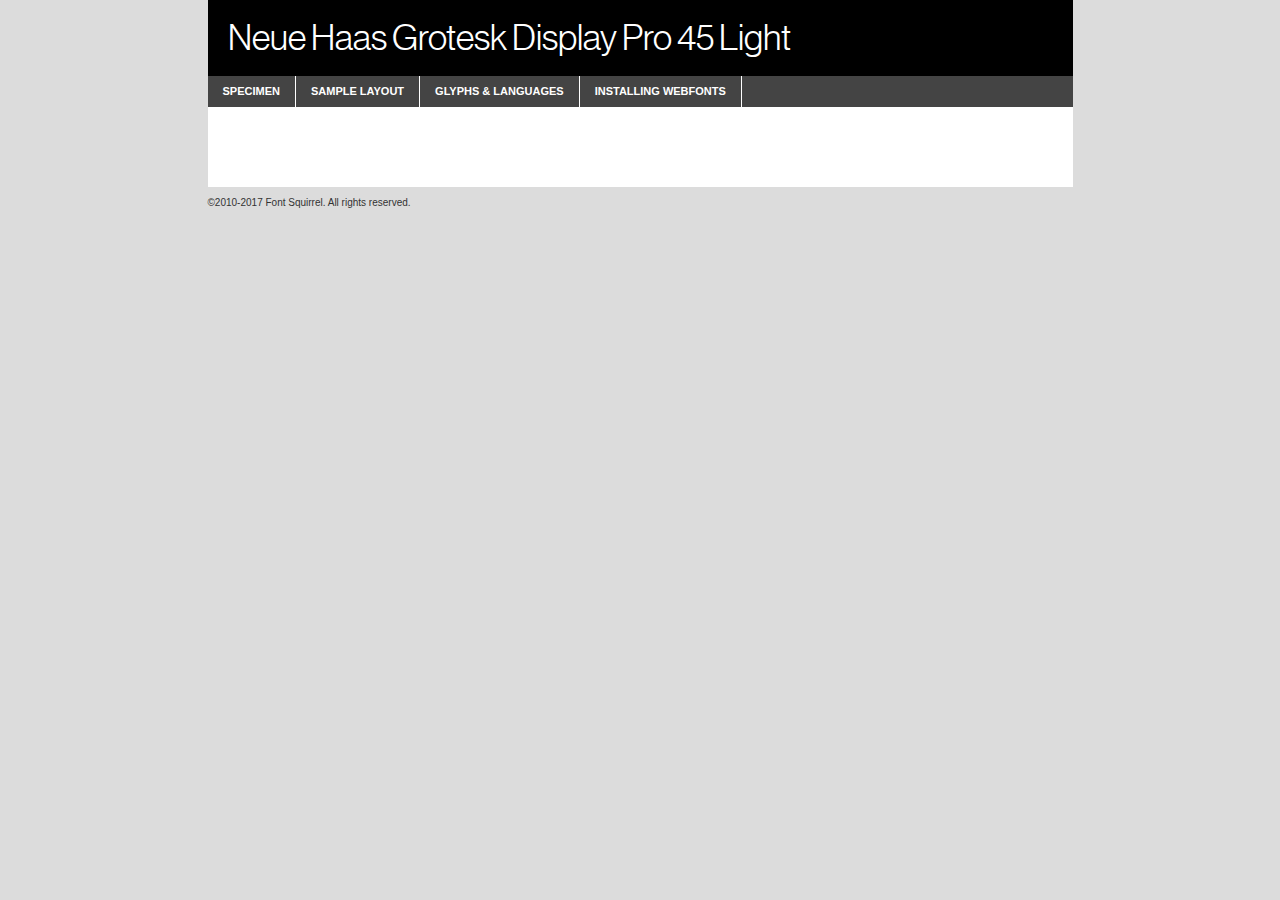
<file: fonte/neue/neuehaasdisplay-light-demo.html>
<!DOCTYPE html PUBLIC "-//W3C//DTD XHTML 1.0 Transitional//EN"
        "http://www.w3.org/TR/xhtml1/DTD/xhtml1-transitional.dtd">

<html xmlns="http://www.w3.org/1999/xhtml" xml:lang="en" lang="en">
<head>
    <meta http-equiv="Content-Type" content="text/html; charset=utf-8"/>
    <script src="http://ajax.googleapis.com/ajax/libs/jquery/1.7.2/jquery.min.js" type="text/javascript" charset="utf-8"></script>
    <script type="text/javascript">
		(function($) {
			$.fn.easyTabs = function(option) {
				var param = jQuery.extend({ fadeSpeed: 'fast', defaultContent: 1, activeClass: 'active' }, option);
				$(this).each(function() {
					var thisId = '#' + this.id;
					if ( param.defaultContent == '' )
					{
						param.defaultContent = 1;
					}
					if ( typeof param.defaultContent == 'number' )
					{
						var defaultTab = $(thisId + ' .tabs li:eq(' + (param.defaultContent - 1) + ') a').attr('href').substr(1);
					}
					else
					{
						var defaultTab = param.defaultContent;
					}
					$(thisId + ' .tabs li a').each(function() {
						var tabToHide = $(this).attr('href').substr(1);
						$('#' + tabToHide).addClass('easytabs-tab-content');
					});
					hideAll();
					changeContent(defaultTab);

					function hideAll() {$(thisId + ' .easytabs-tab-content').hide();}

					function changeContent(tabId)
					{
						hideAll();
						$(thisId + ' .tabs li').removeClass(param.activeClass);
						$(thisId + ' .tabs li a[href=#' + tabId + ']').closest('li').addClass(param.activeClass);
						if ( param.fadeSpeed != 'none' )
						{
							$(thisId + ' #' + tabId).fadeIn(param.fadeSpeed);
						}
						else
						{
							$(thisId + ' #' + tabId).show();
						}
					}

					$(thisId + ' .tabs li').click(function() {
						var tabId = $(this).find('a').attr('href').substr(1);
						changeContent(tabId);
						return false;
					});
				});
			}
		})(jQuery);
    </script>
    <link rel="stylesheet" href="specimen_files/specimen_stylesheet.css" type="text/css" charset="utf-8"/>
    <link rel="stylesheet" href="stylesheet.css" type="text/css" charset="utf-8"/>

    <style type="text/css">
        		body {
			font-family: 'neue_haas_grotesk_display45Lt';
        		}

            </style>

    <title>Neue Haas Grotesk Display Pro 45 Light Specimen</title>


    <script type="text/javascript" charset="utf-8">
		$(document).ready(function() {
			$('#container').easyTabs({ defaultContent: 1 });
		});
    </script>
</head>

<body>
<div id="container">
    <div id="header">
		Neue Haas Grotesk Display Pro 45 Light    </div>
    <ul class="tabs">
        <li><a href="#specimen">Specimen</a></li>
        <li><a href="#layout">Sample Layout</a></li>
		        <li><a href="#glyphs">Glyphs &amp; Languages</a></li>
        <li><a href="#installing">Installing Webfonts</a></li>

    </ul>

    <div id="main_content">


        <div id="specimen">

            <div class="section">
                <div class="grid12 firstcol">
                    <div class="huge">AaBb</div>
                </div>
            </div>

            <div class="section">
                <div class="glyph_range">A&#x200B;B&#x200b;C&#x200b;D&#x200b;E&#x200b;F&#x200b;G&#x200b;H&#x200b;I&#x200b;J&#x200b;K&#x200b;L&#x200b;M&#x200b;N&#x200b;O&#x200b;P&#x200b;Q&#x200b;R&#x200b;S&#x200b;T&#x200b;U&#x200b;V&#x200b;W&#x200b;X&#x200b;Y&#x200b;Z&#x200b;a&#x200b;b&#x200b;c&#x200b;d&#x200b;e&#x200b;f&#x200b;g&#x200b;h&#x200b;i&#x200b;j&#x200b;k&#x200b;l&#x200b;m&#x200b;n&#x200b;o&#x200b;p&#x200b;q&#x200b;r&#x200b;s&#x200b;t&#x200b;u&#x200b;v&#x200b;w&#x200b;x&#x200b;y&#x200b;z&#x200b;1&#x200b;2&#x200b;3&#x200b;4&#x200b;5&#x200b;6&#x200b;7&#x200b;8&#x200b;9&#x200b;0&#x200b;&amp;&#x200b;.&#x200b;,&#x200b;?&#x200b;!&#x200b;&#64;&#x200b;(&#x200b;)&#x200b;#&#x200b;$&#x200b;%&#x200b;*&#x200b;+&#x200b;-&#x200b;=&#x200b;:&#x200b;;</div>
            </div>
            <div class="section">
                <div class="grid12 firstcol">
                    <table class="sample_table">
                        <tr>
                            <td>10</td>
                            <td class="size10">abcdefghijklmnopqrstuvwxyzABCDEFGHIJKLMNOPQRSTUVWXYZ0123456789abcdefghijklmnopqrstuvwxyzABCDEFGHIJKLMNOPQRSTUVWXYZ0123456789abcdefghijklmnopqrstuvwxyzABCDEFGHIJKLMNOPQRSTUVWXYZ</td>
                        </tr>
                        <tr>
                            <td>11</td>
                            <td class="size11">abcdefghijklmnopqrstuvwxyzABCDEFGHIJKLMNOPQRSTUVWXYZ0123456789abcdefghijklmnopqrstuvwxyzABCDEFGHIJKLMNOPQRSTUVWXYZ0123456789abcdefghijklmnopqrstuvwxyzABCDEFGHIJKLMNOPQRSTUVWXYZ</td>
                        </tr>
                        <tr>
                            <td>12</td>
                            <td class="size12">abcdefghijklmnopqrstuvwxyzABCDEFGHIJKLMNOPQRSTUVWXYZ0123456789abcdefghijklmnopqrstuvwxyzABCDEFGHIJKLMNOPQRSTUVWXYZ0123456789abcdefghijklmnopqrstuvwxyzABCDEFGHIJKLMNOPQRSTUVWXYZ</td>
                        </tr>
                        <tr>
                            <td>13</td>
                            <td class="size13">abcdefghijklmnopqrstuvwxyzABCDEFGHIJKLMNOPQRSTUVWXYZ0123456789abcdefghijklmnopqrstuvwxyzABCDEFGHIJKLMNOPQRSTUVWXYZ0123456789abcdefghijklmnopqrstuvwxyzABCDEFGHIJKLMNOPQRSTUVWXYZ</td>
                        </tr>
                        <tr>
                            <td>14</td>
                            <td class="size14">abcdefghijklmnopqrstuvwxyzABCDEFGHIJKLMNOPQRSTUVWXYZ0123456789abcdefghijklmnopqrstuvwxyzABCDEFGHIJKLMNOPQRSTUVWXYZ0123456789abcdefghijklmnopqrstuvwxyzABCDEFGHIJKLMNOPQRSTUVWXYZ</td>
                        </tr>
                        <tr>
                            <td>16</td>
                            <td class="size16">abcdefghijklmnopqrstuvwxyzABCDEFGHIJKLMNOPQRSTUVWXYZ0123456789abcdefghijklmnopqrstuvwxyzABCDEFGHIJKLMNOPQRSTUVWXYZ</td>
                        </tr>
                        <tr>
                            <td>18</td>
                            <td class="size18">abcdefghijklmnopqrstuvwxyzABCDEFGHIJKLMNOPQRSTUVWXYZ0123456789abcdefghijklmnopqrstuvwxyzABCDEFGHIJKLMNOPQRSTUVWXYZ</td>
                        </tr>
                        <tr>
                            <td>20</td>
                            <td class="size20">abcdefghijklmnopqrstuvwxyzABCDEFGHIJKLMNOPQRSTUVWXYZ0123456789abcdefghijklmnopqrstuvwxyzABCDEFGHIJKLMNOPQRSTUVWXYZ</td>
                        </tr>
                        <tr>
                            <td>24</td>
                            <td class="size24">abcdefghijklmnopqrstuvwxyzABCDEFGHIJKLMNOPQRSTUVWXYZ0123456789abcdefghijklmnopqrstuvwxyzABCDEFGHIJKLMNOPQRSTUVWXYZ</td>
                        </tr>
                        <tr>
                            <td>30</td>
                            <td class="size30">abcdefghijklmnopqrstuvwxyzABCDEFGHIJKLMNOPQRSTUVWXYZ0123456789abcdefghijklmnopqrstuvwxyzABCDEFGHIJKLMNOPQRSTUVWXYZ</td>
                        </tr>
                        <tr>
                            <td>36</td>
                            <td class="size36">abcdefghijklmnopqrstuvwxyzABCDEFGHIJKLMNOPQRSTUVWXYZ0123456789abcdefghijklmnopqrstuvwxyzABCDEFGHIJKLMNOPQRSTUVWXYZ</td>
                        </tr>
                        <tr>
                            <td>48</td>
                            <td class="size48">abcdefghijklmnopqrstuvwxyzABCDEFGHIJKLMNOPQRSTUVWXYZ0123456789abcdefghijklmnopqrstuvwxyzABCDEFGHIJKLMNOPQRSTUVWXYZ</td>
                        </tr>
                        <tr>
                            <td>60</td>
                            <td class="size60">abcdefghijklmnopqrstuvwxyzABCDEFGHIJKLMNOPQRSTUVWXYZ0123456789abcdefghijklmnopqrstuvwxyzABCDEFGHIJKLMNOPQRSTUVWXYZ</td>
                        </tr>
                        <tr>
                            <td>72</td>
                            <td class="size72">abcdefghijklmnopqrstuvwxyzABCDEFGHIJKLMNOPQRSTUVWXYZ0123456789abcdefghijklmnopqrstuvwxyzABCDEFGHIJKLMNOPQRSTUVWXYZ</td>
                        </tr>
                        <tr>
                            <td>90</td>
                            <td class="size90">abcdefghijklmnopqrstuvwxyzABCDEFGHIJKLMNOPQRSTUVWXYZ0123456789abcdefghijklmnopqrstuvwxyzABCDEFGHIJKLMNOPQRSTUVWXYZ</td>
                        </tr>
                    </table>

                </div>

            </div>


            <div class="section" id="bodycomparison">


                <div id="xheight">
                    <div class="fontbody">&#x25FC;&#x25FC;&#x25FC;&#x25FC;&#x25FC;&#x25FC;&#x25FC;&#x25FC;&#x25FC;&#x25FC;&#x25FC;&#x25FC;&#x25FC;&#x25FC;&#x25FC;&#x25FC;&#x25FC;&#x25FC;&#x25FC;&#x25FC;&#x25FC;&#x25FC;&#x25FC;&#x25FC;&#x25FC;&#x25FC;&#x25FC;&#x25FC;&#x25FC;&#x25FC;&#x25FC;&#x25FC;&#x25FC;&#x25FC;&#x25FC;&#x25FC;&#x25FC;&#x25FC;&#x25FC;&#x25FC;&#x25FC;&#x25FC;&#x25FC;&#x25FC;&#x25FC;&#x25FC;&#x25FC;&#x25FC;&#x25FC;&#x25FC;&#x25FC;&#x25FC;&#x25FC;&#x25FC;&#x25FC;&#x25FC;&#x25FC;&#x25FC;&#x25FC;&#x25FC;&#x25FC;&#x25FC;&#x25FC;&#x25FC;&#x25FC;&#x25FC;&#x25FC;&#x25FC;&#x25FC;&#x25FC;&#x25FC;&#x25FC;&#x25FC;&#x25FC;&#x25FC;&#x25FC;&#x25FC;&#x25FC;&#x25FC;&#x25FC;&#x25FC;&#x25FC;&#x25FC;&#x25FC;&#x25FC;&#x25FC;&#x25FC;&#x25FC;&#x25FC;&#x25FC;&#x25FC;&#x25FC;&#x25FC;&#x25FC;&#x25FC;&#x25FC;&#x25FC;&#x25FC;&#x25FC;body</div>
                    <div class="arialbody">body</div>
                    <div class="verdanabody">body</div>
                    <div class="georgiabody">body</div>
                </div>
                <div class="fontbody" style="z-index:1">
                    body<span>Neue Haas Grotesk Display Pro 45 Light</span>
                </div>
                <div class="arialbody" style="z-index:1">
                    body<span>Arial</span>
                </div>
                <div class="verdanabody" style="z-index:1">
                    body<span>Verdana</span>
                </div>
                <div class="georgiabody" style="z-index:1">
                    body<span>Georgia</span>
                </div>


            </div>


            <div class="section psample psample_row1" id="">

                <div class="grid2 firstcol">
                    <p class="size10"><span>10.</span>Aenean lacinia bibendum nulla sed consectetur. Fusce dapibus, tellus ac cursus commodo, tortor mauris condimentum nibh, ut fermentum massa justo sit amet risus. Nullam id dolor id nibh ultricies vehicula ut id elit. Cum sociis natoque penatibus et magnis dis parturient montes, nascetur ridiculus mus. Nulla vitae elit libero, a pharetra augue.</p>

                </div>
                <div class="grid3">
                    <p class="size11"><span>11.</span>Aenean lacinia bibendum nulla sed consectetur. Fusce dapibus, tellus ac cursus commodo, tortor mauris condimentum nibh, ut fermentum massa justo sit amet risus. Nullam id dolor id nibh ultricies vehicula ut id elit. Cum sociis natoque penatibus et magnis dis parturient montes, nascetur ridiculus mus. Nulla vitae elit libero, a pharetra augue.</p>

                </div>
                <div class="grid3">
                    <p class="size12"><span>12.</span>Aenean lacinia bibendum nulla sed consectetur. Fusce dapibus, tellus ac cursus commodo, tortor mauris condimentum nibh, ut fermentum massa justo sit amet risus. Nullam id dolor id nibh ultricies vehicula ut id elit. Cum sociis natoque penatibus et magnis dis parturient montes, nascetur ridiculus mus. Nulla vitae elit libero, a pharetra augue.</p>

                </div>
                <div class="grid4">
                    <p class="size13"><span>13.</span>Aenean lacinia bibendum nulla sed consectetur. Fusce dapibus, tellus ac cursus commodo, tortor mauris condimentum nibh, ut fermentum massa justo sit amet risus. Nullam id dolor id nibh ultricies vehicula ut id elit. Cum sociis natoque penatibus et magnis dis parturient montes, nascetur ridiculus mus. Nulla vitae elit libero, a pharetra augue.</p>

                </div>
                <div class="white_blend"></div>

            </div>
            <div class="section psample psample_row2" id="">
                <div class="grid3 firstcol">
                    <p class="size14"><span>14.</span>Aenean lacinia bibendum nulla sed consectetur. Fusce dapibus, tellus ac cursus commodo, tortor mauris condimentum nibh, ut fermentum massa justo sit amet risus. Nullam id dolor id nibh ultricies vehicula ut id elit. Cum sociis natoque penatibus et magnis dis parturient montes, nascetur ridiculus mus. Nulla vitae elit libero, a pharetra augue.</p>

                </div>
                <div class="grid4">
                    <p class="size16"><span>16.</span>Aenean lacinia bibendum nulla sed consectetur. Fusce dapibus, tellus ac cursus commodo, tortor mauris condimentum nibh, ut fermentum massa justo sit amet risus. Nullam id dolor id nibh ultricies vehicula ut id elit. Cum sociis natoque penatibus et magnis dis parturient montes, nascetur ridiculus mus. Nulla vitae elit libero, a pharetra augue.</p>

                </div>
                <div class="grid5">
                    <p class="size18"><span>18.</span>Aenean lacinia bibendum nulla sed consectetur. Fusce dapibus, tellus ac cursus commodo, tortor mauris condimentum nibh, ut fermentum massa justo sit amet risus. Nullam id dolor id nibh ultricies vehicula ut id elit. Cum sociis natoque penatibus et magnis dis parturient montes, nascetur ridiculus mus. Nulla vitae elit libero, a pharetra augue.</p>

                </div>

                <div class="white_blend"></div>

            </div>

            <div class="section psample psample_row3" id="">
                <div class="grid5 firstcol">
                    <p class="size20"><span>20.</span>Aenean lacinia bibendum nulla sed consectetur. Fusce dapibus, tellus ac cursus commodo, tortor mauris condimentum nibh, ut fermentum massa justo sit amet risus. Nullam id dolor id nibh ultricies vehicula ut id elit. Cum sociis natoque penatibus et magnis dis parturient montes, nascetur ridiculus mus. Nulla vitae elit libero, a pharetra augue.</p>
                </div>
                <div class="grid7">
                    <p class="size24"><span>24.</span>Aenean lacinia bibendum nulla sed consectetur. Fusce dapibus, tellus ac cursus commodo, tortor mauris condimentum nibh, ut fermentum massa justo sit amet risus. Nullam id dolor id nibh ultricies vehicula ut id elit. Cum sociis natoque penatibus et magnis dis parturient montes, nascetur ridiculus mus. Nulla vitae elit libero, a pharetra augue.</p>
                </div>

                <div class="white_blend"></div>

            </div>

            <div class="section psample psample_row4" id="">
                <div class="grid12 firstcol">
                    <p class="size30"><span>30.</span>Aenean lacinia bibendum nulla sed consectetur. Fusce dapibus, tellus ac cursus commodo, tortor mauris condimentum nibh, ut fermentum massa justo sit amet risus. Nullam id dolor id nibh ultricies vehicula ut id elit. Cum sociis natoque penatibus et magnis dis parturient montes, nascetur ridiculus mus. Nulla vitae elit libero, a pharetra augue.</p>
                </div>
                <div class="white_blend"></div>

            </div>


            <div class="section psample psample_row1 fullreverse">
                <div class="grid2 firstcol">
                    <p class="size10"><span>10.</span>Aenean lacinia bibendum nulla sed consectetur. Fusce dapibus, tellus ac cursus commodo, tortor mauris condimentum nibh, ut fermentum massa justo sit amet risus. Nullam id dolor id nibh ultricies vehicula ut id elit. Cum sociis natoque penatibus et magnis dis parturient montes, nascetur ridiculus mus. Nulla vitae elit libero, a pharetra augue.</p>

                </div>
                <div class="grid3">
                    <p class="size11"><span>11.</span>Aenean lacinia bibendum nulla sed consectetur. Fusce dapibus, tellus ac cursus commodo, tortor mauris condimentum nibh, ut fermentum massa justo sit amet risus. Nullam id dolor id nibh ultricies vehicula ut id elit. Cum sociis natoque penatibus et magnis dis parturient montes, nascetur ridiculus mus. Nulla vitae elit libero, a pharetra augue.</p>

                </div>
                <div class="grid3">
                    <p class="size12"><span>12.</span>Aenean lacinia bibendum nulla sed consectetur. Fusce dapibus, tellus ac cursus commodo, tortor mauris condimentum nibh, ut fermentum massa justo sit amet risus. Nullam id dolor id nibh ultricies vehicula ut id elit. Cum sociis natoque penatibus et magnis dis parturient montes, nascetur ridiculus mus. Nulla vitae elit libero, a pharetra augue.</p>

                </div>
                <div class="grid4">
                    <p class="size13"><span>13.</span>Aenean lacinia bibendum nulla sed consectetur. Fusce dapibus, tellus ac cursus commodo, tortor mauris condimentum nibh, ut fermentum massa justo sit amet risus. Nullam id dolor id nibh ultricies vehicula ut id elit. Cum sociis natoque penatibus et magnis dis parturient montes, nascetur ridiculus mus. Nulla vitae elit libero, a pharetra augue.</p>

                </div>
                <div class="black_blend"></div>

            </div>

            <div class="section psample psample_row2 fullreverse">
                <div class="grid3 firstcol">
                    <p class="size14"><span>14.</span>Aenean lacinia bibendum nulla sed consectetur. Fusce dapibus, tellus ac cursus commodo, tortor mauris condimentum nibh, ut fermentum massa justo sit amet risus. Nullam id dolor id nibh ultricies vehicula ut id elit. Cum sociis natoque penatibus et magnis dis parturient montes, nascetur ridiculus mus. Nulla vitae elit libero, a pharetra augue.</p>

                </div>
                <div class="grid4">
                    <p class="size16"><span>16.</span>Aenean lacinia bibendum nulla sed consectetur. Fusce dapibus, tellus ac cursus commodo, tortor mauris condimentum nibh, ut fermentum massa justo sit amet risus. Nullam id dolor id nibh ultricies vehicula ut id elit. Cum sociis natoque penatibus et magnis dis parturient montes, nascetur ridiculus mus. Nulla vitae elit libero, a pharetra augue.</p>

                </div>
                <div class="grid5">
                    <p class="size18"><span>18.</span>Aenean lacinia bibendum nulla sed consectetur. Fusce dapibus, tellus ac cursus commodo, tortor mauris condimentum nibh, ut fermentum massa justo sit amet risus. Nullam id dolor id nibh ultricies vehicula ut id elit. Cum sociis natoque penatibus et magnis dis parturient montes, nascetur ridiculus mus. Nulla vitae elit libero, a pharetra augue.</p>

                </div>
                <div class="black_blend"></div>

            </div>

            <div class="section psample fullreverse psample_row3" id="">
                <div class="grid5 firstcol">
                    <p class="size20"><span>20.</span>Aenean lacinia bibendum nulla sed consectetur. Fusce dapibus, tellus ac cursus commodo, tortor mauris condimentum nibh, ut fermentum massa justo sit amet risus. Nullam id dolor id nibh ultricies vehicula ut id elit. Cum sociis natoque penatibus et magnis dis parturient montes, nascetur ridiculus mus. Nulla vitae elit libero, a pharetra augue.</p>
                </div>
                <div class="grid7">
                    <p class="size24"><span>24.</span>Aenean lacinia bibendum nulla sed consectetur. Fusce dapibus, tellus ac cursus commodo, tortor mauris condimentum nibh, ut fermentum massa justo sit amet risus. Nullam id dolor id nibh ultricies vehicula ut id elit. Cum sociis natoque penatibus et magnis dis parturient montes, nascetur ridiculus mus. Nulla vitae elit libero, a pharetra augue.</p>
                </div>

                <div class="black_blend"></div>

            </div>

            <div class="section psample fullreverse psample_row4" id="" style="border-bottom: 20px #000 solid;">
                <div class="grid12 firstcol">
                    <p class="size30"><span>30.</span>Aenean lacinia bibendum nulla sed consectetur. Fusce dapibus, tellus ac cursus commodo, tortor mauris condimentum nibh, ut fermentum massa justo sit amet risus. Nullam id dolor id nibh ultricies vehicula ut id elit. Cum sociis natoque penatibus et magnis dis parturient montes, nascetur ridiculus mus. Nulla vitae elit libero, a pharetra augue.</p>
                </div>
                <div class="black_blend"></div>

            </div>


        </div>

        <div id="layout">

            <div class="section">

                <div class="grid12 firstcol">
                    <h1>Lorem Ipsum Dolor</h1>
                    <h2>Etiam porta sem malesuada magna mollis euismod</h2>

                    <p class="byline">By <a href="#link">Aenean Lacinia</a></p>
                </div>
            </div>
            <div class="section">
                <div class="grid8 firstcol">
                    <p class="large">Donec sed odio dui. Morbi leo risus, porta ac consectetur ac, vestibulum at eros. Fusce dapibus, tellus ac cursus commodo, tortor mauris condimentum nibh, ut fermentum massa justo sit amet risus. </p>


                    <h3>Pellentesque ornare sem</h3>

                    <p>Maecenas sed diam eget risus varius blandit sit amet non magna. Maecenas faucibus mollis interdum. Donec ullamcorper nulla non metus auctor fringilla. Nullam id dolor id nibh ultricies vehicula ut id elit. Nullam id dolor id nibh ultricies vehicula ut id elit. </p>

                    <p>Aenean eu leo quam. Pellentesque ornare sem lacinia quam venenatis vestibulum. Lorem ipsum dolor sit amet, consectetur adipiscing elit. Cum sociis natoque penatibus et magnis dis parturient montes, nascetur ridiculus mus. </p>

                    <p>Nulla vitae elit libero, a pharetra augue. Praesent commodo cursus magna, vel scelerisque nisl consectetur et. Aenean lacinia bibendum nulla sed consectetur. </p>

                    <p>Nullam quis risus eget urna mollis ornare vel eu leo. Nullam quis risus eget urna mollis ornare vel eu leo. Maecenas sed diam eget risus varius blandit sit amet non magna. Donec ullamcorper nulla non metus auctor fringilla. </p>

                    <h3>Cras mattis consectetur</h3>

                    <p>Aenean eu leo quam. Pellentesque ornare sem lacinia quam venenatis vestibulum. Aenean lacinia bibendum nulla sed consectetur. Integer posuere erat a ante venenatis dapibus posuere velit aliquet. Cras mattis consectetur purus sit amet fermentum. </p>

                    <p>Nullam id dolor id nibh ultricies vehicula ut id elit. Nullam quis risus eget urna mollis ornare vel eu leo. Cras mattis consectetur purus sit amet fermentum.</p>
                </div>

                <div class="grid4 sidebar">

                    <div class="box reverse">
                        <p class="last">Nullam quis risus eget urna mollis ornare vel eu leo. Donec ullamcorper nulla non metus auctor fringilla. Cras mattis consectetur purus sit amet fermentum. Sed posuere consectetur est at lobortis. Lorem ipsum dolor sit amet, consectetur adipiscing elit. </p>
                    </div>

                    <p class="caption">Maecenas sed diam eget risus varius.</p>

                    <p>Vestibulum id ligula porta felis euismod semper. Integer posuere erat a ante venenatis dapibus posuere velit aliquet. Vestibulum id ligula porta felis euismod semper. Sed posuere consectetur est at lobortis. Maecenas sed diam eget risus varius blandit sit amet non magna. Fusce dapibus, tellus ac cursus commodo, tortor mauris condimentum nibh, ut fermentum massa justo sit amet risus. </p>


                    <p>Duis mollis, est non commodo luctus, nisi erat porttitor ligula, eget lacinia odio sem nec elit. Aenean lacinia bibendum nulla sed consectetur. Vivamus sagittis lacus vel augue laoreet rutrum faucibus dolor auctor. Aenean lacinia bibendum nulla sed consectetur. Nullam quis risus eget urna mollis ornare vel eu leo. </p>

                    <p>Praesent commodo cursus magna, vel scelerisque nisl consectetur et. Donec ullamcorper nulla non metus auctor fringilla. Maecenas faucibus mollis interdum. Fusce dapibus, tellus ac cursus commodo, tortor mauris condimentum nibh, ut fermentum massa justo sit amet risus. </p>

                </div>
            </div>

        </div>


		

        <div id="glyphs">
            <div class="section">
                <div class="grid12 firstcol">

                    <h1>Language Support</h1>
                    <p>The subset of Neue Haas Grotesk Display Pro 45 Light in this kit supports the following languages:<br/>

						Albanian, Basque, Breton, Chamorro, Danish, Dutch, English, Faroese, Finnish, French, Frisian, Galician, German, Icelandic, Italian, Malagasy, Norwegian, Portuguese, Spanish, Alsatian, Aragonese, Arapaho, Arrernte, Asturian, Aymara, Bislama, Cebuano, Corsican, Fijian, French_creole, Genoese, Gilbertese, Greenlandic, Haitian_creole, Hiligaynon, Hmong, Hopi, Ibanag, Iloko_ilokano, Indonesian, Interglossa_glosa, Interlingua, Irish_gaelic, Jerriais, Lojban, Lombard, Luxembourgeois, Manx, Mohawk, Norfolk_pitcairnese, Occitan, Oromo, Pangasinan, Papiamento, Piedmontese, Potawatomi, Rhaeto-romance, Romansh, Rotokas, Sami_lule, Samoan, Sardinian, Scots_gaelic, Seychelles_creole, Shona, Sicilian, Somali, Southern_ndebele, Swahili, Swati_swazi, Tagalog_filipino_pilipino, Tetum, Tok_pisin, Uyghur_latinized, Volapuk, Walloon, Warlpiri, Xhosa, Yapese, Zulu, Latinbasic, Ubasic, Demo                    </p>
                    <h1>Glyph Chart</h1>
                    <p>The subset of Neue Haas Grotesk Display Pro 45 Light in this kit includes all the glyphs listed below. Unicode entities are included above each glyph to help you insert individual characters into your layout.</p>
                    <div id="glyph_chart">

																				                                <div><p>&amp;#13;</p>&#13;</div>
																				                                <div><p>&amp;#32;</p>&#32;</div>
																				                                <div><p>&amp;#33;</p>&#33;</div>
																				                                <div><p>&amp;#34;</p>&#34;</div>
																				                                <div><p>&amp;#35;</p>&#35;</div>
																				                                <div><p>&amp;#36;</p>&#36;</div>
																				                                <div><p>&amp;#37;</p>&#37;</div>
																				                                <div><p>&amp;#38;</p>&#38;</div>
																				                                <div><p>&amp;#39;</p>&#39;</div>
																				                                <div><p>&amp;#40;</p>&#40;</div>
																				                                <div><p>&amp;#41;</p>&#41;</div>
																				                                <div><p>&amp;#42;</p>&#42;</div>
																				                                <div><p>&amp;#43;</p>&#43;</div>
																				                                <div><p>&amp;#44;</p>&#44;</div>
																				                                <div><p>&amp;#45;</p>&#45;</div>
																				                                <div><p>&amp;#46;</p>&#46;</div>
																				                                <div><p>&amp;#47;</p>&#47;</div>
																				                                <div><p>&amp;#48;</p>&#48;</div>
																				                                <div><p>&amp;#49;</p>&#49;</div>
																				                                <div><p>&amp;#50;</p>&#50;</div>
																				                                <div><p>&amp;#51;</p>&#51;</div>
																				                                <div><p>&amp;#52;</p>&#52;</div>
																				                                <div><p>&amp;#53;</p>&#53;</div>
																				                                <div><p>&amp;#54;</p>&#54;</div>
																				                                <div><p>&amp;#55;</p>&#55;</div>
																				                                <div><p>&amp;#56;</p>&#56;</div>
																				                                <div><p>&amp;#57;</p>&#57;</div>
																				                                <div><p>&amp;#58;</p>&#58;</div>
																				                                <div><p>&amp;#59;</p>&#59;</div>
																				                                <div><p>&amp;#60;</p>&#60;</div>
																				                                <div><p>&amp;#61;</p>&#61;</div>
																				                                <div><p>&amp;#62;</p>&#62;</div>
																				                                <div><p>&amp;#63;</p>&#63;</div>
																				                                <div><p>&amp;#64;</p>&#64;</div>
																				                                <div><p>&amp;#65;</p>&#65;</div>
																				                                <div><p>&amp;#66;</p>&#66;</div>
																				                                <div><p>&amp;#67;</p>&#67;</div>
																				                                <div><p>&amp;#68;</p>&#68;</div>
																				                                <div><p>&amp;#69;</p>&#69;</div>
																				                                <div><p>&amp;#70;</p>&#70;</div>
																				                                <div><p>&amp;#71;</p>&#71;</div>
																				                                <div><p>&amp;#72;</p>&#72;</div>
																				                                <div><p>&amp;#73;</p>&#73;</div>
																				                                <div><p>&amp;#74;</p>&#74;</div>
																				                                <div><p>&amp;#75;</p>&#75;</div>
																				                                <div><p>&amp;#76;</p>&#76;</div>
																				                                <div><p>&amp;#77;</p>&#77;</div>
																				                                <div><p>&amp;#78;</p>&#78;</div>
																				                                <div><p>&amp;#79;</p>&#79;</div>
																				                                <div><p>&amp;#80;</p>&#80;</div>
																				                                <div><p>&amp;#81;</p>&#81;</div>
																				                                <div><p>&amp;#82;</p>&#82;</div>
																				                                <div><p>&amp;#83;</p>&#83;</div>
																				                                <div><p>&amp;#84;</p>&#84;</div>
																				                                <div><p>&amp;#85;</p>&#85;</div>
																				                                <div><p>&amp;#86;</p>&#86;</div>
																				                                <div><p>&amp;#87;</p>&#87;</div>
																				                                <div><p>&amp;#88;</p>&#88;</div>
																				                                <div><p>&amp;#89;</p>&#89;</div>
																				                                <div><p>&amp;#90;</p>&#90;</div>
																				                                <div><p>&amp;#91;</p>&#91;</div>
																				                                <div><p>&amp;#92;</p>&#92;</div>
																				                                <div><p>&amp;#93;</p>&#93;</div>
																				                                <div><p>&amp;#94;</p>&#94;</div>
																				                                <div><p>&amp;#95;</p>&#95;</div>
																				                                <div><p>&amp;#96;</p>&#96;</div>
																				                                <div><p>&amp;#97;</p>&#97;</div>
																				                                <div><p>&amp;#98;</p>&#98;</div>
																				                                <div><p>&amp;#99;</p>&#99;</div>
																				                                <div><p>&amp;#100;</p>&#100;</div>
																				                                <div><p>&amp;#101;</p>&#101;</div>
																				                                <div><p>&amp;#102;</p>&#102;</div>
																				                                <div><p>&amp;#103;</p>&#103;</div>
																				                                <div><p>&amp;#104;</p>&#104;</div>
																				                                <div><p>&amp;#105;</p>&#105;</div>
																				                                <div><p>&amp;#106;</p>&#106;</div>
																				                                <div><p>&amp;#107;</p>&#107;</div>
																				                                <div><p>&amp;#108;</p>&#108;</div>
																				                                <div><p>&amp;#109;</p>&#109;</div>
																				                                <div><p>&amp;#110;</p>&#110;</div>
																				                                <div><p>&amp;#111;</p>&#111;</div>
																				                                <div><p>&amp;#112;</p>&#112;</div>
																				                                <div><p>&amp;#113;</p>&#113;</div>
																				                                <div><p>&amp;#114;</p>&#114;</div>
																				                                <div><p>&amp;#115;</p>&#115;</div>
																				                                <div><p>&amp;#116;</p>&#116;</div>
																				                                <div><p>&amp;#117;</p>&#117;</div>
																				                                <div><p>&amp;#118;</p>&#118;</div>
																				                                <div><p>&amp;#119;</p>&#119;</div>
																				                                <div><p>&amp;#120;</p>&#120;</div>
																				                                <div><p>&amp;#121;</p>&#121;</div>
																				                                <div><p>&amp;#122;</p>&#122;</div>
																				                                <div><p>&amp;#123;</p>&#123;</div>
																				                                <div><p>&amp;#124;</p>&#124;</div>
																				                                <div><p>&amp;#125;</p>&#125;</div>
																				                                <div><p>&amp;#126;</p>&#126;</div>
																				                                <div><p>&amp;#160;</p>&#160;</div>
																				                                <div><p>&amp;#161;</p>&#161;</div>
																				                                <div><p>&amp;#162;</p>&#162;</div>
																				                                <div><p>&amp;#163;</p>&#163;</div>
																				                                <div><p>&amp;#164;</p>&#164;</div>
																				                                <div><p>&amp;#165;</p>&#165;</div>
																				                                <div><p>&amp;#166;</p>&#166;</div>
																				                                <div><p>&amp;#167;</p>&#167;</div>
																				                                <div><p>&amp;#168;</p>&#168;</div>
																				                                <div><p>&amp;#169;</p>&#169;</div>
																				                                <div><p>&amp;#170;</p>&#170;</div>
																				                                <div><p>&amp;#171;</p>&#171;</div>
																				                                <div><p>&amp;#172;</p>&#172;</div>
																				                                <div><p>&amp;#173;</p>&#173;</div>
																				                                <div><p>&amp;#174;</p>&#174;</div>
																				                                <div><p>&amp;#175;</p>&#175;</div>
																				                                <div><p>&amp;#176;</p>&#176;</div>
																				                                <div><p>&amp;#177;</p>&#177;</div>
																				                                <div><p>&amp;#178;</p>&#178;</div>
																				                                <div><p>&amp;#179;</p>&#179;</div>
																				                                <div><p>&amp;#180;</p>&#180;</div>
																				                                <div><p>&amp;#181;</p>&#181;</div>
																				                                <div><p>&amp;#182;</p>&#182;</div>
																				                                <div><p>&amp;#183;</p>&#183;</div>
																				                                <div><p>&amp;#184;</p>&#184;</div>
																				                                <div><p>&amp;#185;</p>&#185;</div>
																				                                <div><p>&amp;#186;</p>&#186;</div>
																				                                <div><p>&amp;#187;</p>&#187;</div>
																				                                <div><p>&amp;#188;</p>&#188;</div>
																				                                <div><p>&amp;#189;</p>&#189;</div>
																				                                <div><p>&amp;#190;</p>&#190;</div>
																				                                <div><p>&amp;#191;</p>&#191;</div>
																				                                <div><p>&amp;#192;</p>&#192;</div>
																				                                <div><p>&amp;#193;</p>&#193;</div>
																				                                <div><p>&amp;#194;</p>&#194;</div>
																				                                <div><p>&amp;#195;</p>&#195;</div>
																				                                <div><p>&amp;#196;</p>&#196;</div>
																				                                <div><p>&amp;#197;</p>&#197;</div>
																				                                <div><p>&amp;#198;</p>&#198;</div>
																				                                <div><p>&amp;#199;</p>&#199;</div>
																				                                <div><p>&amp;#200;</p>&#200;</div>
																				                                <div><p>&amp;#201;</p>&#201;</div>
																				                                <div><p>&amp;#202;</p>&#202;</div>
																				                                <div><p>&amp;#203;</p>&#203;</div>
																				                                <div><p>&amp;#204;</p>&#204;</div>
																				                                <div><p>&amp;#205;</p>&#205;</div>
																				                                <div><p>&amp;#206;</p>&#206;</div>
																				                                <div><p>&amp;#207;</p>&#207;</div>
																				                                <div><p>&amp;#208;</p>&#208;</div>
																				                                <div><p>&amp;#209;</p>&#209;</div>
																				                                <div><p>&amp;#210;</p>&#210;</div>
																				                                <div><p>&amp;#211;</p>&#211;</div>
																				                                <div><p>&amp;#212;</p>&#212;</div>
																				                                <div><p>&amp;#213;</p>&#213;</div>
																				                                <div><p>&amp;#214;</p>&#214;</div>
																				                                <div><p>&amp;#215;</p>&#215;</div>
																				                                <div><p>&amp;#216;</p>&#216;</div>
																				                                <div><p>&amp;#217;</p>&#217;</div>
																				                                <div><p>&amp;#218;</p>&#218;</div>
																				                                <div><p>&amp;#219;</p>&#219;</div>
																				                                <div><p>&amp;#220;</p>&#220;</div>
																				                                <div><p>&amp;#221;</p>&#221;</div>
																				                                <div><p>&amp;#222;</p>&#222;</div>
																				                                <div><p>&amp;#223;</p>&#223;</div>
																				                                <div><p>&amp;#224;</p>&#224;</div>
																				                                <div><p>&amp;#225;</p>&#225;</div>
																				                                <div><p>&amp;#226;</p>&#226;</div>
																				                                <div><p>&amp;#227;</p>&#227;</div>
																				                                <div><p>&amp;#228;</p>&#228;</div>
																				                                <div><p>&amp;#229;</p>&#229;</div>
																				                                <div><p>&amp;#230;</p>&#230;</div>
																				                                <div><p>&amp;#231;</p>&#231;</div>
																				                                <div><p>&amp;#232;</p>&#232;</div>
																				                                <div><p>&amp;#233;</p>&#233;</div>
																				                                <div><p>&amp;#234;</p>&#234;</div>
																				                                <div><p>&amp;#235;</p>&#235;</div>
																				                                <div><p>&amp;#236;</p>&#236;</div>
																				                                <div><p>&amp;#237;</p>&#237;</div>
																				                                <div><p>&amp;#238;</p>&#238;</div>
																				                                <div><p>&amp;#239;</p>&#239;</div>
																				                                <div><p>&amp;#240;</p>&#240;</div>
																				                                <div><p>&amp;#241;</p>&#241;</div>
																				                                <div><p>&amp;#242;</p>&#242;</div>
																				                                <div><p>&amp;#243;</p>&#243;</div>
																				                                <div><p>&amp;#244;</p>&#244;</div>
																				                                <div><p>&amp;#245;</p>&#245;</div>
																				                                <div><p>&amp;#246;</p>&#246;</div>
																				                                <div><p>&amp;#247;</p>&#247;</div>
																				                                <div><p>&amp;#248;</p>&#248;</div>
																				                                <div><p>&amp;#249;</p>&#249;</div>
																				                                <div><p>&amp;#250;</p>&#250;</div>
																				                                <div><p>&amp;#251;</p>&#251;</div>
																				                                <div><p>&amp;#252;</p>&#252;</div>
																				                                <div><p>&amp;#253;</p>&#253;</div>
																				                                <div><p>&amp;#254;</p>&#254;</div>
																				                                <div><p>&amp;#255;</p>&#255;</div>
																				                                <div><p>&amp;#338;</p>&#338;</div>
																				                                <div><p>&amp;#339;</p>&#339;</div>
																				                                <div><p>&amp;#376;</p>&#376;</div>
																				                                <div><p>&amp;#710;</p>&#710;</div>
																				                                <div><p>&amp;#732;</p>&#732;</div>
																				                                <div><p>&amp;#8192;</p>&#8192;</div>
																				                                <div><p>&amp;#8193;</p>&#8193;</div>
																				                                <div><p>&amp;#8194;</p>&#8194;</div>
																				                                <div><p>&amp;#8195;</p>&#8195;</div>
																				                                <div><p>&amp;#8196;</p>&#8196;</div>
																				                                <div><p>&amp;#8197;</p>&#8197;</div>
																				                                <div><p>&amp;#8198;</p>&#8198;</div>
																				                                <div><p>&amp;#8199;</p>&#8199;</div>
																				                                <div><p>&amp;#8200;</p>&#8200;</div>
																				                                <div><p>&amp;#8201;</p>&#8201;</div>
																				                                <div><p>&amp;#8202;</p>&#8202;</div>
																				                                <div><p>&amp;#8208;</p>&#8208;</div>
																				                                <div><p>&amp;#8209;</p>&#8209;</div>
																				                                <div><p>&amp;#8210;</p>&#8210;</div>
																				                                <div><p>&amp;#8211;</p>&#8211;</div>
																				                                <div><p>&amp;#8212;</p>&#8212;</div>
																				                                <div><p>&amp;#8216;</p>&#8216;</div>
																				                                <div><p>&amp;#8217;</p>&#8217;</div>
																				                                <div><p>&amp;#8218;</p>&#8218;</div>
																				                                <div><p>&amp;#8220;</p>&#8220;</div>
																				                                <div><p>&amp;#8221;</p>&#8221;</div>
																				                                <div><p>&amp;#8222;</p>&#8222;</div>
																				                                <div><p>&amp;#8226;</p>&#8226;</div>
																				                                <div><p>&amp;#8230;</p>&#8230;</div>
																				                                <div><p>&amp;#8239;</p>&#8239;</div>
																				                                <div><p>&amp;#8249;</p>&#8249;</div>
																				                                <div><p>&amp;#8250;</p>&#8250;</div>
																				                                <div><p>&amp;#8287;</p>&#8287;</div>
																				                                <div><p>&amp;#8364;</p>&#8364;</div>
																				                                <div><p>&amp;#8482;</p>&#8482;</div>
																				                                <div><p>&amp;#9724;</p>&#9724;</div>
																				                                <div><p>&amp;#64257;</p>&#64257;</div>
																				                                <div><p>&amp;#64258;</p>&#64258;</div>
																				                                <div><p>&amp;#64259;</p>&#64259;</div>
																				                                <div><p>&amp;#64260;</p>&#64260;</div>
																																													                    </div>
                </div>


            </div>
        </div>


        <div id="specs">

        </div>

        <div id="installing">
            <div class="section">
                <div class="grid7 firstcol">
                    <h1>Installing Webfonts</h1>

                    <p>Webfonts are supported by all major browser platforms but not all in the same way. There are currently four different font formats that must be included in order to target all browsers. This includes TTF, WOFF, EOT and SVG.</p>

                    <h2>1. Upload your webfonts</h2>
                    <p>You must upload your webfont kit to your website. They should be in or near the same directory as your CSS files.</p>

                    <h2>2. Include the webfont stylesheet</h2>
                    <p>A special CSS @font-face declaration helps the various browsers select the appropriate font it needs without causing you a bunch of headaches. Learn more about this syntax by reading the <a href="https://www.fontspring.com/blog/further-hardening-of-the-bulletproof-syntax">Fontspring blog post</a> about it. The code for it is as follows:</p>


                    <code>
                        @font-face{
                        font-family: 'MyWebFont';
                        src: url('WebFont.eot');
                        src: url('WebFont.eot?#iefix') format('embedded-opentype'),
                        url('WebFont.woff') format('woff'),
                        url('WebFont.ttf') format('truetype'),
                        url('WebFont.svg#webfont') format('svg');
                        }
                    </code>

                    <p>We've already gone ahead and generated the code for you. All you have to do is link to the stylesheet in your HTML, like this:</p>
                    <code>&lt;link rel=&quot;stylesheet&quot; href=&quot;stylesheet.css&quot; type=&quot;text/css&quot; charset=&quot;utf-8&quot; /&gt;</code>

                    <h2>3. Modify your own stylesheet</h2>
                    <p>To take advantage of your new fonts, you must tell your stylesheet to use them. Look at the original @font-face declaration above and find the property called "font-family." The name linked there will be what you use to reference the font. Prepend that webfont name to the font stack in the "font-family" property, inside the selector you want to change. For example:</p>
                    <code>p { font-family: 'WebFont', Arial, sans-serif; }</code>

                    <h2>4. Test</h2>
                    <p>Getting webfonts to work cross-browser <em>can</em> be tricky. Use the information in the sidebar to help you if you find that fonts aren't loading in a particular browser.</p>
                </div>

                <div class="grid5 sidebar">
                    <div class="box">
                        <h2>Troubleshooting<br/>Font-Face Problems</h2>
                        <p>Having trouble getting your webfonts to load in your new website? Here are some tips to sort out what might be the problem.</p>

                        <h3>Fonts not showing in any browser</h3>

                        <p>This sounds like you need to work on the plumbing. You either did not upload the fonts to the correct directory, or you did not link the fonts properly in the CSS. If you've confirmed that all this is correct and you still have a problem, take a look at your .htaccess file and see if requests are getting intercepted.</p>

                        <h3>Fonts not loading in iPhone or iPad</h3>

                        <p>The most common problem here is that you are serving the fonts from an IIS server. IIS refuses to serve files that have unknown MIME types. If that is the case, you must set the MIME type for SVG to "image/svg+xml" in the server settings. Follow these instructions from Microsoft if you need help.</p>

                        <h3>Fonts not loading in Firefox</h3>

                        <p>The primary reason for this failure? You are still using a version Firefox older than 3.5. So upgrade already! If that isn't it, then you are very likely serving fonts from a different domain. Firefox requires that all font assets be served from the same domain. Lastly it is possible that you need to add WOFF to your list of MIME types (if you are serving via IIS.)</p>

                        <h3>Fonts not loading in IE</h3>

                        <p>Are you looking at Internet Explorer on an actual Windows machine or are you cheating by using a service like Adobe BrowserLab? Many of these screenshot services do not render @font-face for IE. Best to test it on a real machine.</p>

                        <h3>Fonts not loading in IE9</h3>

                        <p>IE9, like Firefox, requires that fonts be served from the same domain as the website. Make sure that is the case.</p>
                    </div>
                </div>
            </div>

        </div>

    </div>
    <div id="footer">
        <p>&copy;2010-2017 Font Squirrel. All rights reserved.</p>
    </div>
</div>
</body>
</html>
</file>
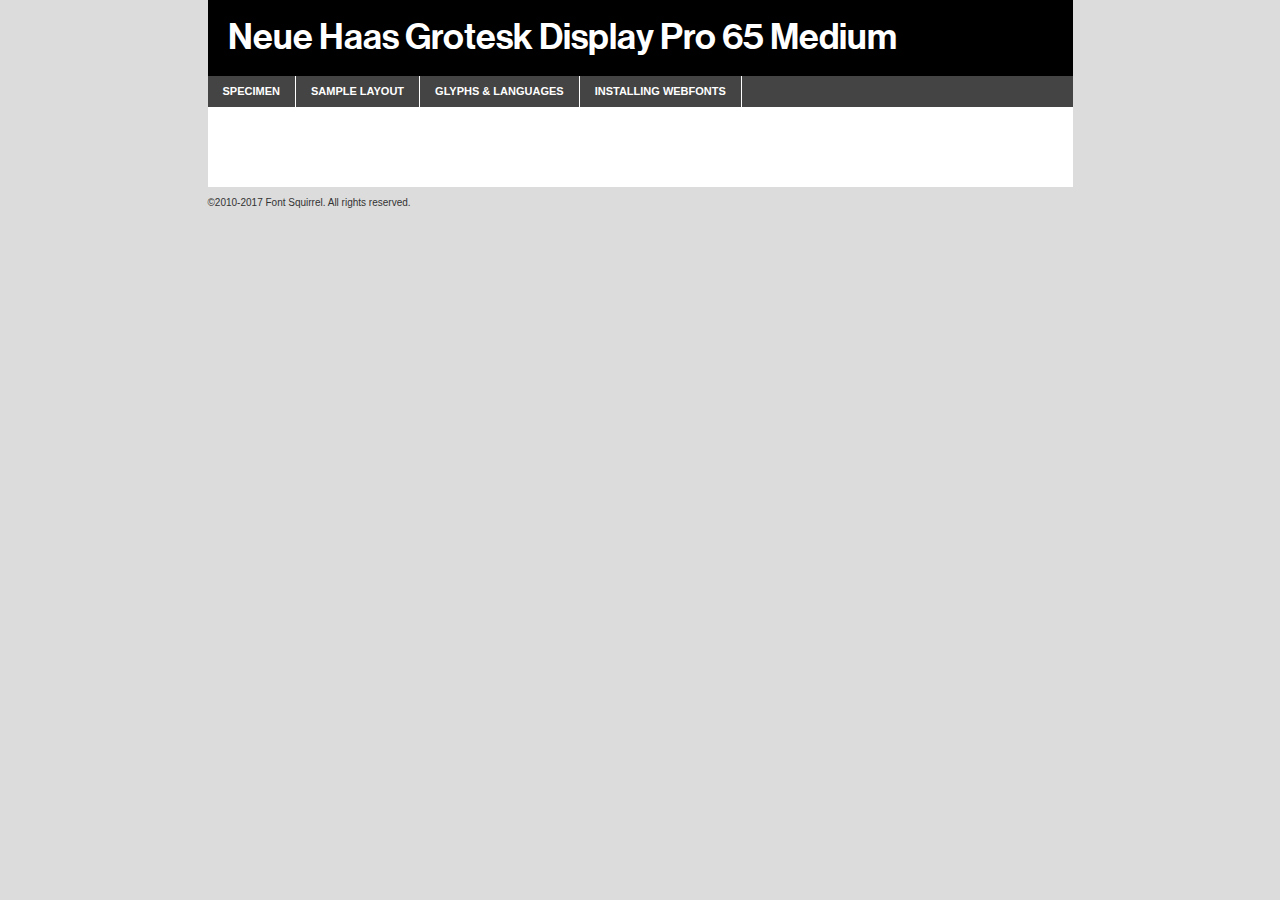
<file: fonte/neue/neuehaasdisplay-mediu-demo.html>
<!DOCTYPE html PUBLIC "-//W3C//DTD XHTML 1.0 Transitional//EN"
        "http://www.w3.org/TR/xhtml1/DTD/xhtml1-transitional.dtd">

<html xmlns="http://www.w3.org/1999/xhtml" xml:lang="en" lang="en">
<head>
    <meta http-equiv="Content-Type" content="text/html; charset=utf-8"/>
    <script src="http://ajax.googleapis.com/ajax/libs/jquery/1.7.2/jquery.min.js" type="text/javascript" charset="utf-8"></script>
    <script type="text/javascript">
		(function($) {
			$.fn.easyTabs = function(option) {
				var param = jQuery.extend({ fadeSpeed: 'fast', defaultContent: 1, activeClass: 'active' }, option);
				$(this).each(function() {
					var thisId = '#' + this.id;
					if ( param.defaultContent == '' )
					{
						param.defaultContent = 1;
					}
					if ( typeof param.defaultContent == 'number' )
					{
						var defaultTab = $(thisId + ' .tabs li:eq(' + (param.defaultContent - 1) + ') a').attr('href').substr(1);
					}
					else
					{
						var defaultTab = param.defaultContent;
					}
					$(thisId + ' .tabs li a').each(function() {
						var tabToHide = $(this).attr('href').substr(1);
						$('#' + tabToHide).addClass('easytabs-tab-content');
					});
					hideAll();
					changeContent(defaultTab);

					function hideAll() {$(thisId + ' .easytabs-tab-content').hide();}

					function changeContent(tabId)
					{
						hideAll();
						$(thisId + ' .tabs li').removeClass(param.activeClass);
						$(thisId + ' .tabs li a[href=#' + tabId + ']').closest('li').addClass(param.activeClass);
						if ( param.fadeSpeed != 'none' )
						{
							$(thisId + ' #' + tabId).fadeIn(param.fadeSpeed);
						}
						else
						{
							$(thisId + ' #' + tabId).show();
						}
					}

					$(thisId + ' .tabs li').click(function() {
						var tabId = $(this).find('a').attr('href').substr(1);
						changeContent(tabId);
						return false;
					});
				});
			}
		})(jQuery);
    </script>
    <link rel="stylesheet" href="specimen_files/specimen_stylesheet.css" type="text/css" charset="utf-8"/>
    <link rel="stylesheet" href="stylesheet.css" type="text/css" charset="utf-8"/>

    <style type="text/css">
        		body {
			font-family: 'neue_haas_grotesk_display65Md';
        		}

            </style>

    <title>Neue Haas Grotesk Display Pro 65 Medium Specimen</title>


    <script type="text/javascript" charset="utf-8">
		$(document).ready(function() {
			$('#container').easyTabs({ defaultContent: 1 });
		});
    </script>
</head>

<body>
<div id="container">
    <div id="header">
		Neue Haas Grotesk Display Pro 65 Medium    </div>
    <ul class="tabs">
        <li><a href="#specimen">Specimen</a></li>
        <li><a href="#layout">Sample Layout</a></li>
		        <li><a href="#glyphs">Glyphs &amp; Languages</a></li>
        <li><a href="#installing">Installing Webfonts</a></li>

    </ul>

    <div id="main_content">


        <div id="specimen">

            <div class="section">
                <div class="grid12 firstcol">
                    <div class="huge">AaBb</div>
                </div>
            </div>

            <div class="section">
                <div class="glyph_range">A&#x200B;B&#x200b;C&#x200b;D&#x200b;E&#x200b;F&#x200b;G&#x200b;H&#x200b;I&#x200b;J&#x200b;K&#x200b;L&#x200b;M&#x200b;N&#x200b;O&#x200b;P&#x200b;Q&#x200b;R&#x200b;S&#x200b;T&#x200b;U&#x200b;V&#x200b;W&#x200b;X&#x200b;Y&#x200b;Z&#x200b;a&#x200b;b&#x200b;c&#x200b;d&#x200b;e&#x200b;f&#x200b;g&#x200b;h&#x200b;i&#x200b;j&#x200b;k&#x200b;l&#x200b;m&#x200b;n&#x200b;o&#x200b;p&#x200b;q&#x200b;r&#x200b;s&#x200b;t&#x200b;u&#x200b;v&#x200b;w&#x200b;x&#x200b;y&#x200b;z&#x200b;1&#x200b;2&#x200b;3&#x200b;4&#x200b;5&#x200b;6&#x200b;7&#x200b;8&#x200b;9&#x200b;0&#x200b;&amp;&#x200b;.&#x200b;,&#x200b;?&#x200b;!&#x200b;&#64;&#x200b;(&#x200b;)&#x200b;#&#x200b;$&#x200b;%&#x200b;*&#x200b;+&#x200b;-&#x200b;=&#x200b;:&#x200b;;</div>
            </div>
            <div class="section">
                <div class="grid12 firstcol">
                    <table class="sample_table">
                        <tr>
                            <td>10</td>
                            <td class="size10">abcdefghijklmnopqrstuvwxyzABCDEFGHIJKLMNOPQRSTUVWXYZ0123456789abcdefghijklmnopqrstuvwxyzABCDEFGHIJKLMNOPQRSTUVWXYZ0123456789abcdefghijklmnopqrstuvwxyzABCDEFGHIJKLMNOPQRSTUVWXYZ</td>
                        </tr>
                        <tr>
                            <td>11</td>
                            <td class="size11">abcdefghijklmnopqrstuvwxyzABCDEFGHIJKLMNOPQRSTUVWXYZ0123456789abcdefghijklmnopqrstuvwxyzABCDEFGHIJKLMNOPQRSTUVWXYZ0123456789abcdefghijklmnopqrstuvwxyzABCDEFGHIJKLMNOPQRSTUVWXYZ</td>
                        </tr>
                        <tr>
                            <td>12</td>
                            <td class="size12">abcdefghijklmnopqrstuvwxyzABCDEFGHIJKLMNOPQRSTUVWXYZ0123456789abcdefghijklmnopqrstuvwxyzABCDEFGHIJKLMNOPQRSTUVWXYZ0123456789abcdefghijklmnopqrstuvwxyzABCDEFGHIJKLMNOPQRSTUVWXYZ</td>
                        </tr>
                        <tr>
                            <td>13</td>
                            <td class="size13">abcdefghijklmnopqrstuvwxyzABCDEFGHIJKLMNOPQRSTUVWXYZ0123456789abcdefghijklmnopqrstuvwxyzABCDEFGHIJKLMNOPQRSTUVWXYZ0123456789abcdefghijklmnopqrstuvwxyzABCDEFGHIJKLMNOPQRSTUVWXYZ</td>
                        </tr>
                        <tr>
                            <td>14</td>
                            <td class="size14">abcdefghijklmnopqrstuvwxyzABCDEFGHIJKLMNOPQRSTUVWXYZ0123456789abcdefghijklmnopqrstuvwxyzABCDEFGHIJKLMNOPQRSTUVWXYZ0123456789abcdefghijklmnopqrstuvwxyzABCDEFGHIJKLMNOPQRSTUVWXYZ</td>
                        </tr>
                        <tr>
                            <td>16</td>
                            <td class="size16">abcdefghijklmnopqrstuvwxyzABCDEFGHIJKLMNOPQRSTUVWXYZ0123456789abcdefghijklmnopqrstuvwxyzABCDEFGHIJKLMNOPQRSTUVWXYZ</td>
                        </tr>
                        <tr>
                            <td>18</td>
                            <td class="size18">abcdefghijklmnopqrstuvwxyzABCDEFGHIJKLMNOPQRSTUVWXYZ0123456789abcdefghijklmnopqrstuvwxyzABCDEFGHIJKLMNOPQRSTUVWXYZ</td>
                        </tr>
                        <tr>
                            <td>20</td>
                            <td class="size20">abcdefghijklmnopqrstuvwxyzABCDEFGHIJKLMNOPQRSTUVWXYZ0123456789abcdefghijklmnopqrstuvwxyzABCDEFGHIJKLMNOPQRSTUVWXYZ</td>
                        </tr>
                        <tr>
                            <td>24</td>
                            <td class="size24">abcdefghijklmnopqrstuvwxyzABCDEFGHIJKLMNOPQRSTUVWXYZ0123456789abcdefghijklmnopqrstuvwxyzABCDEFGHIJKLMNOPQRSTUVWXYZ</td>
                        </tr>
                        <tr>
                            <td>30</td>
                            <td class="size30">abcdefghijklmnopqrstuvwxyzABCDEFGHIJKLMNOPQRSTUVWXYZ0123456789abcdefghijklmnopqrstuvwxyzABCDEFGHIJKLMNOPQRSTUVWXYZ</td>
                        </tr>
                        <tr>
                            <td>36</td>
                            <td class="size36">abcdefghijklmnopqrstuvwxyzABCDEFGHIJKLMNOPQRSTUVWXYZ0123456789abcdefghijklmnopqrstuvwxyzABCDEFGHIJKLMNOPQRSTUVWXYZ</td>
                        </tr>
                        <tr>
                            <td>48</td>
                            <td class="size48">abcdefghijklmnopqrstuvwxyzABCDEFGHIJKLMNOPQRSTUVWXYZ0123456789abcdefghijklmnopqrstuvwxyzABCDEFGHIJKLMNOPQRSTUVWXYZ</td>
                        </tr>
                        <tr>
                            <td>60</td>
                            <td class="size60">abcdefghijklmnopqrstuvwxyzABCDEFGHIJKLMNOPQRSTUVWXYZ0123456789abcdefghijklmnopqrstuvwxyzABCDEFGHIJKLMNOPQRSTUVWXYZ</td>
                        </tr>
                        <tr>
                            <td>72</td>
                            <td class="size72">abcdefghijklmnopqrstuvwxyzABCDEFGHIJKLMNOPQRSTUVWXYZ0123456789abcdefghijklmnopqrstuvwxyzABCDEFGHIJKLMNOPQRSTUVWXYZ</td>
                        </tr>
                        <tr>
                            <td>90</td>
                            <td class="size90">abcdefghijklmnopqrstuvwxyzABCDEFGHIJKLMNOPQRSTUVWXYZ0123456789abcdefghijklmnopqrstuvwxyzABCDEFGHIJKLMNOPQRSTUVWXYZ</td>
                        </tr>
                    </table>

                </div>

            </div>


            <div class="section" id="bodycomparison">


                <div id="xheight">
                    <div class="fontbody">&#x25FC;&#x25FC;&#x25FC;&#x25FC;&#x25FC;&#x25FC;&#x25FC;&#x25FC;&#x25FC;&#x25FC;&#x25FC;&#x25FC;&#x25FC;&#x25FC;&#x25FC;&#x25FC;&#x25FC;&#x25FC;&#x25FC;&#x25FC;&#x25FC;&#x25FC;&#x25FC;&#x25FC;&#x25FC;&#x25FC;&#x25FC;&#x25FC;&#x25FC;&#x25FC;&#x25FC;&#x25FC;&#x25FC;&#x25FC;&#x25FC;&#x25FC;&#x25FC;&#x25FC;&#x25FC;&#x25FC;&#x25FC;&#x25FC;&#x25FC;&#x25FC;&#x25FC;&#x25FC;&#x25FC;&#x25FC;&#x25FC;&#x25FC;&#x25FC;&#x25FC;&#x25FC;&#x25FC;&#x25FC;&#x25FC;&#x25FC;&#x25FC;&#x25FC;&#x25FC;&#x25FC;&#x25FC;&#x25FC;&#x25FC;&#x25FC;&#x25FC;&#x25FC;&#x25FC;&#x25FC;&#x25FC;&#x25FC;&#x25FC;&#x25FC;&#x25FC;&#x25FC;&#x25FC;&#x25FC;&#x25FC;&#x25FC;&#x25FC;&#x25FC;&#x25FC;&#x25FC;&#x25FC;&#x25FC;&#x25FC;&#x25FC;&#x25FC;&#x25FC;&#x25FC;&#x25FC;&#x25FC;&#x25FC;&#x25FC;&#x25FC;&#x25FC;&#x25FC;&#x25FC;&#x25FC;body</div>
                    <div class="arialbody">body</div>
                    <div class="verdanabody">body</div>
                    <div class="georgiabody">body</div>
                </div>
                <div class="fontbody" style="z-index:1">
                    body<span>Neue Haas Grotesk Display Pro 65 Medium</span>
                </div>
                <div class="arialbody" style="z-index:1">
                    body<span>Arial</span>
                </div>
                <div class="verdanabody" style="z-index:1">
                    body<span>Verdana</span>
                </div>
                <div class="georgiabody" style="z-index:1">
                    body<span>Georgia</span>
                </div>


            </div>


            <div class="section psample psample_row1" id="">

                <div class="grid2 firstcol">
                    <p class="size10"><span>10.</span>Aenean lacinia bibendum nulla sed consectetur. Fusce dapibus, tellus ac cursus commodo, tortor mauris condimentum nibh, ut fermentum massa justo sit amet risus. Nullam id dolor id nibh ultricies vehicula ut id elit. Cum sociis natoque penatibus et magnis dis parturient montes, nascetur ridiculus mus. Nulla vitae elit libero, a pharetra augue.</p>

                </div>
                <div class="grid3">
                    <p class="size11"><span>11.</span>Aenean lacinia bibendum nulla sed consectetur. Fusce dapibus, tellus ac cursus commodo, tortor mauris condimentum nibh, ut fermentum massa justo sit amet risus. Nullam id dolor id nibh ultricies vehicula ut id elit. Cum sociis natoque penatibus et magnis dis parturient montes, nascetur ridiculus mus. Nulla vitae elit libero, a pharetra augue.</p>

                </div>
                <div class="grid3">
                    <p class="size12"><span>12.</span>Aenean lacinia bibendum nulla sed consectetur. Fusce dapibus, tellus ac cursus commodo, tortor mauris condimentum nibh, ut fermentum massa justo sit amet risus. Nullam id dolor id nibh ultricies vehicula ut id elit. Cum sociis natoque penatibus et magnis dis parturient montes, nascetur ridiculus mus. Nulla vitae elit libero, a pharetra augue.</p>

                </div>
                <div class="grid4">
                    <p class="size13"><span>13.</span>Aenean lacinia bibendum nulla sed consectetur. Fusce dapibus, tellus ac cursus commodo, tortor mauris condimentum nibh, ut fermentum massa justo sit amet risus. Nullam id dolor id nibh ultricies vehicula ut id elit. Cum sociis natoque penatibus et magnis dis parturient montes, nascetur ridiculus mus. Nulla vitae elit libero, a pharetra augue.</p>

                </div>
                <div class="white_blend"></div>

            </div>
            <div class="section psample psample_row2" id="">
                <div class="grid3 firstcol">
                    <p class="size14"><span>14.</span>Aenean lacinia bibendum nulla sed consectetur. Fusce dapibus, tellus ac cursus commodo, tortor mauris condimentum nibh, ut fermentum massa justo sit amet risus. Nullam id dolor id nibh ultricies vehicula ut id elit. Cum sociis natoque penatibus et magnis dis parturient montes, nascetur ridiculus mus. Nulla vitae elit libero, a pharetra augue.</p>

                </div>
                <div class="grid4">
                    <p class="size16"><span>16.</span>Aenean lacinia bibendum nulla sed consectetur. Fusce dapibus, tellus ac cursus commodo, tortor mauris condimentum nibh, ut fermentum massa justo sit amet risus. Nullam id dolor id nibh ultricies vehicula ut id elit. Cum sociis natoque penatibus et magnis dis parturient montes, nascetur ridiculus mus. Nulla vitae elit libero, a pharetra augue.</p>

                </div>
                <div class="grid5">
                    <p class="size18"><span>18.</span>Aenean lacinia bibendum nulla sed consectetur. Fusce dapibus, tellus ac cursus commodo, tortor mauris condimentum nibh, ut fermentum massa justo sit amet risus. Nullam id dolor id nibh ultricies vehicula ut id elit. Cum sociis natoque penatibus et magnis dis parturient montes, nascetur ridiculus mus. Nulla vitae elit libero, a pharetra augue.</p>

                </div>

                <div class="white_blend"></div>

            </div>

            <div class="section psample psample_row3" id="">
                <div class="grid5 firstcol">
                    <p class="size20"><span>20.</span>Aenean lacinia bibendum nulla sed consectetur. Fusce dapibus, tellus ac cursus commodo, tortor mauris condimentum nibh, ut fermentum massa justo sit amet risus. Nullam id dolor id nibh ultricies vehicula ut id elit. Cum sociis natoque penatibus et magnis dis parturient montes, nascetur ridiculus mus. Nulla vitae elit libero, a pharetra augue.</p>
                </div>
                <div class="grid7">
                    <p class="size24"><span>24.</span>Aenean lacinia bibendum nulla sed consectetur. Fusce dapibus, tellus ac cursus commodo, tortor mauris condimentum nibh, ut fermentum massa justo sit amet risus. Nullam id dolor id nibh ultricies vehicula ut id elit. Cum sociis natoque penatibus et magnis dis parturient montes, nascetur ridiculus mus. Nulla vitae elit libero, a pharetra augue.</p>
                </div>

                <div class="white_blend"></div>

            </div>

            <div class="section psample psample_row4" id="">
                <div class="grid12 firstcol">
                    <p class="size30"><span>30.</span>Aenean lacinia bibendum nulla sed consectetur. Fusce dapibus, tellus ac cursus commodo, tortor mauris condimentum nibh, ut fermentum massa justo sit amet risus. Nullam id dolor id nibh ultricies vehicula ut id elit. Cum sociis natoque penatibus et magnis dis parturient montes, nascetur ridiculus mus. Nulla vitae elit libero, a pharetra augue.</p>
                </div>
                <div class="white_blend"></div>

            </div>


            <div class="section psample psample_row1 fullreverse">
                <div class="grid2 firstcol">
                    <p class="size10"><span>10.</span>Aenean lacinia bibendum nulla sed consectetur. Fusce dapibus, tellus ac cursus commodo, tortor mauris condimentum nibh, ut fermentum massa justo sit amet risus. Nullam id dolor id nibh ultricies vehicula ut id elit. Cum sociis natoque penatibus et magnis dis parturient montes, nascetur ridiculus mus. Nulla vitae elit libero, a pharetra augue.</p>

                </div>
                <div class="grid3">
                    <p class="size11"><span>11.</span>Aenean lacinia bibendum nulla sed consectetur. Fusce dapibus, tellus ac cursus commodo, tortor mauris condimentum nibh, ut fermentum massa justo sit amet risus. Nullam id dolor id nibh ultricies vehicula ut id elit. Cum sociis natoque penatibus et magnis dis parturient montes, nascetur ridiculus mus. Nulla vitae elit libero, a pharetra augue.</p>

                </div>
                <div class="grid3">
                    <p class="size12"><span>12.</span>Aenean lacinia bibendum nulla sed consectetur. Fusce dapibus, tellus ac cursus commodo, tortor mauris condimentum nibh, ut fermentum massa justo sit amet risus. Nullam id dolor id nibh ultricies vehicula ut id elit. Cum sociis natoque penatibus et magnis dis parturient montes, nascetur ridiculus mus. Nulla vitae elit libero, a pharetra augue.</p>

                </div>
                <div class="grid4">
                    <p class="size13"><span>13.</span>Aenean lacinia bibendum nulla sed consectetur. Fusce dapibus, tellus ac cursus commodo, tortor mauris condimentum nibh, ut fermentum massa justo sit amet risus. Nullam id dolor id nibh ultricies vehicula ut id elit. Cum sociis natoque penatibus et magnis dis parturient montes, nascetur ridiculus mus. Nulla vitae elit libero, a pharetra augue.</p>

                </div>
                <div class="black_blend"></div>

            </div>

            <div class="section psample psample_row2 fullreverse">
                <div class="grid3 firstcol">
                    <p class="size14"><span>14.</span>Aenean lacinia bibendum nulla sed consectetur. Fusce dapibus, tellus ac cursus commodo, tortor mauris condimentum nibh, ut fermentum massa justo sit amet risus. Nullam id dolor id nibh ultricies vehicula ut id elit. Cum sociis natoque penatibus et magnis dis parturient montes, nascetur ridiculus mus. Nulla vitae elit libero, a pharetra augue.</p>

                </div>
                <div class="grid4">
                    <p class="size16"><span>16.</span>Aenean lacinia bibendum nulla sed consectetur. Fusce dapibus, tellus ac cursus commodo, tortor mauris condimentum nibh, ut fermentum massa justo sit amet risus. Nullam id dolor id nibh ultricies vehicula ut id elit. Cum sociis natoque penatibus et magnis dis parturient montes, nascetur ridiculus mus. Nulla vitae elit libero, a pharetra augue.</p>

                </div>
                <div class="grid5">
                    <p class="size18"><span>18.</span>Aenean lacinia bibendum nulla sed consectetur. Fusce dapibus, tellus ac cursus commodo, tortor mauris condimentum nibh, ut fermentum massa justo sit amet risus. Nullam id dolor id nibh ultricies vehicula ut id elit. Cum sociis natoque penatibus et magnis dis parturient montes, nascetur ridiculus mus. Nulla vitae elit libero, a pharetra augue.</p>

                </div>
                <div class="black_blend"></div>

            </div>

            <div class="section psample fullreverse psample_row3" id="">
                <div class="grid5 firstcol">
                    <p class="size20"><span>20.</span>Aenean lacinia bibendum nulla sed consectetur. Fusce dapibus, tellus ac cursus commodo, tortor mauris condimentum nibh, ut fermentum massa justo sit amet risus. Nullam id dolor id nibh ultricies vehicula ut id elit. Cum sociis natoque penatibus et magnis dis parturient montes, nascetur ridiculus mus. Nulla vitae elit libero, a pharetra augue.</p>
                </div>
                <div class="grid7">
                    <p class="size24"><span>24.</span>Aenean lacinia bibendum nulla sed consectetur. Fusce dapibus, tellus ac cursus commodo, tortor mauris condimentum nibh, ut fermentum massa justo sit amet risus. Nullam id dolor id nibh ultricies vehicula ut id elit. Cum sociis natoque penatibus et magnis dis parturient montes, nascetur ridiculus mus. Nulla vitae elit libero, a pharetra augue.</p>
                </div>

                <div class="black_blend"></div>

            </div>

            <div class="section psample fullreverse psample_row4" id="" style="border-bottom: 20px #000 solid;">
                <div class="grid12 firstcol">
                    <p class="size30"><span>30.</span>Aenean lacinia bibendum nulla sed consectetur. Fusce dapibus, tellus ac cursus commodo, tortor mauris condimentum nibh, ut fermentum massa justo sit amet risus. Nullam id dolor id nibh ultricies vehicula ut id elit. Cum sociis natoque penatibus et magnis dis parturient montes, nascetur ridiculus mus. Nulla vitae elit libero, a pharetra augue.</p>
                </div>
                <div class="black_blend"></div>

            </div>


        </div>

        <div id="layout">

            <div class="section">

                <div class="grid12 firstcol">
                    <h1>Lorem Ipsum Dolor</h1>
                    <h2>Etiam porta sem malesuada magna mollis euismod</h2>

                    <p class="byline">By <a href="#link">Aenean Lacinia</a></p>
                </div>
            </div>
            <div class="section">
                <div class="grid8 firstcol">
                    <p class="large">Donec sed odio dui. Morbi leo risus, porta ac consectetur ac, vestibulum at eros. Fusce dapibus, tellus ac cursus commodo, tortor mauris condimentum nibh, ut fermentum massa justo sit amet risus. </p>


                    <h3>Pellentesque ornare sem</h3>

                    <p>Maecenas sed diam eget risus varius blandit sit amet non magna. Maecenas faucibus mollis interdum. Donec ullamcorper nulla non metus auctor fringilla. Nullam id dolor id nibh ultricies vehicula ut id elit. Nullam id dolor id nibh ultricies vehicula ut id elit. </p>

                    <p>Aenean eu leo quam. Pellentesque ornare sem lacinia quam venenatis vestibulum. Lorem ipsum dolor sit amet, consectetur adipiscing elit. Cum sociis natoque penatibus et magnis dis parturient montes, nascetur ridiculus mus. </p>

                    <p>Nulla vitae elit libero, a pharetra augue. Praesent commodo cursus magna, vel scelerisque nisl consectetur et. Aenean lacinia bibendum nulla sed consectetur. </p>

                    <p>Nullam quis risus eget urna mollis ornare vel eu leo. Nullam quis risus eget urna mollis ornare vel eu leo. Maecenas sed diam eget risus varius blandit sit amet non magna. Donec ullamcorper nulla non metus auctor fringilla. </p>

                    <h3>Cras mattis consectetur</h3>

                    <p>Aenean eu leo quam. Pellentesque ornare sem lacinia quam venenatis vestibulum. Aenean lacinia bibendum nulla sed consectetur. Integer posuere erat a ante venenatis dapibus posuere velit aliquet. Cras mattis consectetur purus sit amet fermentum. </p>

                    <p>Nullam id dolor id nibh ultricies vehicula ut id elit. Nullam quis risus eget urna mollis ornare vel eu leo. Cras mattis consectetur purus sit amet fermentum.</p>
                </div>

                <div class="grid4 sidebar">

                    <div class="box reverse">
                        <p class="last">Nullam quis risus eget urna mollis ornare vel eu leo. Donec ullamcorper nulla non metus auctor fringilla. Cras mattis consectetur purus sit amet fermentum. Sed posuere consectetur est at lobortis. Lorem ipsum dolor sit amet, consectetur adipiscing elit. </p>
                    </div>

                    <p class="caption">Maecenas sed diam eget risus varius.</p>

                    <p>Vestibulum id ligula porta felis euismod semper. Integer posuere erat a ante venenatis dapibus posuere velit aliquet. Vestibulum id ligula porta felis euismod semper. Sed posuere consectetur est at lobortis. Maecenas sed diam eget risus varius blandit sit amet non magna. Fusce dapibus, tellus ac cursus commodo, tortor mauris condimentum nibh, ut fermentum massa justo sit amet risus. </p>


                    <p>Duis mollis, est non commodo luctus, nisi erat porttitor ligula, eget lacinia odio sem nec elit. Aenean lacinia bibendum nulla sed consectetur. Vivamus sagittis lacus vel augue laoreet rutrum faucibus dolor auctor. Aenean lacinia bibendum nulla sed consectetur. Nullam quis risus eget urna mollis ornare vel eu leo. </p>

                    <p>Praesent commodo cursus magna, vel scelerisque nisl consectetur et. Donec ullamcorper nulla non metus auctor fringilla. Maecenas faucibus mollis interdum. Fusce dapibus, tellus ac cursus commodo, tortor mauris condimentum nibh, ut fermentum massa justo sit amet risus. </p>

                </div>
            </div>

        </div>


		

        <div id="glyphs">
            <div class="section">
                <div class="grid12 firstcol">

                    <h1>Language Support</h1>
                    <p>The subset of Neue Haas Grotesk Display Pro 65 Medium in this kit supports the following languages:<br/>

						Albanian, Basque, Breton, Chamorro, Danish, Dutch, English, Faroese, Finnish, French, Frisian, Galician, German, Icelandic, Italian, Malagasy, Norwegian, Portuguese, Spanish, Alsatian, Aragonese, Arapaho, Arrernte, Asturian, Aymara, Bislama, Cebuano, Corsican, Fijian, French_creole, Genoese, Gilbertese, Greenlandic, Haitian_creole, Hiligaynon, Hmong, Hopi, Ibanag, Iloko_ilokano, Indonesian, Interglossa_glosa, Interlingua, Irish_gaelic, Jerriais, Lojban, Lombard, Luxembourgeois, Manx, Mohawk, Norfolk_pitcairnese, Occitan, Oromo, Pangasinan, Papiamento, Piedmontese, Potawatomi, Rhaeto-romance, Romansh, Rotokas, Sami_lule, Samoan, Sardinian, Scots_gaelic, Seychelles_creole, Shona, Sicilian, Somali, Southern_ndebele, Swahili, Swati_swazi, Tagalog_filipino_pilipino, Tetum, Tok_pisin, Uyghur_latinized, Volapuk, Walloon, Warlpiri, Xhosa, Yapese, Zulu, Latinbasic, Ubasic, Demo                    </p>
                    <h1>Glyph Chart</h1>
                    <p>The subset of Neue Haas Grotesk Display Pro 65 Medium in this kit includes all the glyphs listed below. Unicode entities are included above each glyph to help you insert individual characters into your layout.</p>
                    <div id="glyph_chart">

																				                                <div><p>&amp;#13;</p>&#13;</div>
																				                                <div><p>&amp;#32;</p>&#32;</div>
																				                                <div><p>&amp;#33;</p>&#33;</div>
																				                                <div><p>&amp;#34;</p>&#34;</div>
																				                                <div><p>&amp;#35;</p>&#35;</div>
																				                                <div><p>&amp;#36;</p>&#36;</div>
																				                                <div><p>&amp;#37;</p>&#37;</div>
																				                                <div><p>&amp;#38;</p>&#38;</div>
																				                                <div><p>&amp;#39;</p>&#39;</div>
																				                                <div><p>&amp;#40;</p>&#40;</div>
																				                                <div><p>&amp;#41;</p>&#41;</div>
																				                                <div><p>&amp;#42;</p>&#42;</div>
																				                                <div><p>&amp;#43;</p>&#43;</div>
																				                                <div><p>&amp;#44;</p>&#44;</div>
																				                                <div><p>&amp;#45;</p>&#45;</div>
																				                                <div><p>&amp;#46;</p>&#46;</div>
																				                                <div><p>&amp;#47;</p>&#47;</div>
																				                                <div><p>&amp;#48;</p>&#48;</div>
																				                                <div><p>&amp;#49;</p>&#49;</div>
																				                                <div><p>&amp;#50;</p>&#50;</div>
																				                                <div><p>&amp;#51;</p>&#51;</div>
																				                                <div><p>&amp;#52;</p>&#52;</div>
																				                                <div><p>&amp;#53;</p>&#53;</div>
																				                                <div><p>&amp;#54;</p>&#54;</div>
																				                                <div><p>&amp;#55;</p>&#55;</div>
																				                                <div><p>&amp;#56;</p>&#56;</div>
																				                                <div><p>&amp;#57;</p>&#57;</div>
																				                                <div><p>&amp;#58;</p>&#58;</div>
																				                                <div><p>&amp;#59;</p>&#59;</div>
																				                                <div><p>&amp;#60;</p>&#60;</div>
																				                                <div><p>&amp;#61;</p>&#61;</div>
																				                                <div><p>&amp;#62;</p>&#62;</div>
																				                                <div><p>&amp;#63;</p>&#63;</div>
																				                                <div><p>&amp;#64;</p>&#64;</div>
																				                                <div><p>&amp;#65;</p>&#65;</div>
																				                                <div><p>&amp;#66;</p>&#66;</div>
																				                                <div><p>&amp;#67;</p>&#67;</div>
																				                                <div><p>&amp;#68;</p>&#68;</div>
																				                                <div><p>&amp;#69;</p>&#69;</div>
																				                                <div><p>&amp;#70;</p>&#70;</div>
																				                                <div><p>&amp;#71;</p>&#71;</div>
																				                                <div><p>&amp;#72;</p>&#72;</div>
																				                                <div><p>&amp;#73;</p>&#73;</div>
																				                                <div><p>&amp;#74;</p>&#74;</div>
																				                                <div><p>&amp;#75;</p>&#75;</div>
																				                                <div><p>&amp;#76;</p>&#76;</div>
																				                                <div><p>&amp;#77;</p>&#77;</div>
																				                                <div><p>&amp;#78;</p>&#78;</div>
																				                                <div><p>&amp;#79;</p>&#79;</div>
																				                                <div><p>&amp;#80;</p>&#80;</div>
																				                                <div><p>&amp;#81;</p>&#81;</div>
																				                                <div><p>&amp;#82;</p>&#82;</div>
																				                                <div><p>&amp;#83;</p>&#83;</div>
																				                                <div><p>&amp;#84;</p>&#84;</div>
																				                                <div><p>&amp;#85;</p>&#85;</div>
																				                                <div><p>&amp;#86;</p>&#86;</div>
																				                                <div><p>&amp;#87;</p>&#87;</div>
																				                                <div><p>&amp;#88;</p>&#88;</div>
																				                                <div><p>&amp;#89;</p>&#89;</div>
																				                                <div><p>&amp;#90;</p>&#90;</div>
																				                                <div><p>&amp;#91;</p>&#91;</div>
																				                                <div><p>&amp;#92;</p>&#92;</div>
																				                                <div><p>&amp;#93;</p>&#93;</div>
																				                                <div><p>&amp;#94;</p>&#94;</div>
																				                                <div><p>&amp;#95;</p>&#95;</div>
																				                                <div><p>&amp;#96;</p>&#96;</div>
																				                                <div><p>&amp;#97;</p>&#97;</div>
																				                                <div><p>&amp;#98;</p>&#98;</div>
																				                                <div><p>&amp;#99;</p>&#99;</div>
																				                                <div><p>&amp;#100;</p>&#100;</div>
																				                                <div><p>&amp;#101;</p>&#101;</div>
																				                                <div><p>&amp;#102;</p>&#102;</div>
																				                                <div><p>&amp;#103;</p>&#103;</div>
																				                                <div><p>&amp;#104;</p>&#104;</div>
																				                                <div><p>&amp;#105;</p>&#105;</div>
																				                                <div><p>&amp;#106;</p>&#106;</div>
																				                                <div><p>&amp;#107;</p>&#107;</div>
																				                                <div><p>&amp;#108;</p>&#108;</div>
																				                                <div><p>&amp;#109;</p>&#109;</div>
																				                                <div><p>&amp;#110;</p>&#110;</div>
																				                                <div><p>&amp;#111;</p>&#111;</div>
																				                                <div><p>&amp;#112;</p>&#112;</div>
																				                                <div><p>&amp;#113;</p>&#113;</div>
																				                                <div><p>&amp;#114;</p>&#114;</div>
																				                                <div><p>&amp;#115;</p>&#115;</div>
																				                                <div><p>&amp;#116;</p>&#116;</div>
																				                                <div><p>&amp;#117;</p>&#117;</div>
																				                                <div><p>&amp;#118;</p>&#118;</div>
																				                                <div><p>&amp;#119;</p>&#119;</div>
																				                                <div><p>&amp;#120;</p>&#120;</div>
																				                                <div><p>&amp;#121;</p>&#121;</div>
																				                                <div><p>&amp;#122;</p>&#122;</div>
																				                                <div><p>&amp;#123;</p>&#123;</div>
																				                                <div><p>&amp;#124;</p>&#124;</div>
																				                                <div><p>&amp;#125;</p>&#125;</div>
																				                                <div><p>&amp;#126;</p>&#126;</div>
																				                                <div><p>&amp;#160;</p>&#160;</div>
																				                                <div><p>&amp;#161;</p>&#161;</div>
																				                                <div><p>&amp;#162;</p>&#162;</div>
																				                                <div><p>&amp;#163;</p>&#163;</div>
																				                                <div><p>&amp;#164;</p>&#164;</div>
																				                                <div><p>&amp;#165;</p>&#165;</div>
																				                                <div><p>&amp;#166;</p>&#166;</div>
																				                                <div><p>&amp;#167;</p>&#167;</div>
																				                                <div><p>&amp;#168;</p>&#168;</div>
																				                                <div><p>&amp;#169;</p>&#169;</div>
																				                                <div><p>&amp;#170;</p>&#170;</div>
																				                                <div><p>&amp;#171;</p>&#171;</div>
																				                                <div><p>&amp;#172;</p>&#172;</div>
																				                                <div><p>&amp;#173;</p>&#173;</div>
																				                                <div><p>&amp;#174;</p>&#174;</div>
																				                                <div><p>&amp;#175;</p>&#175;</div>
																				                                <div><p>&amp;#176;</p>&#176;</div>
																				                                <div><p>&amp;#177;</p>&#177;</div>
																				                                <div><p>&amp;#178;</p>&#178;</div>
																				                                <div><p>&amp;#179;</p>&#179;</div>
																				                                <div><p>&amp;#180;</p>&#180;</div>
																				                                <div><p>&amp;#181;</p>&#181;</div>
																				                                <div><p>&amp;#182;</p>&#182;</div>
																				                                <div><p>&amp;#183;</p>&#183;</div>
																				                                <div><p>&amp;#184;</p>&#184;</div>
																				                                <div><p>&amp;#185;</p>&#185;</div>
																				                                <div><p>&amp;#186;</p>&#186;</div>
																				                                <div><p>&amp;#187;</p>&#187;</div>
																				                                <div><p>&amp;#188;</p>&#188;</div>
																				                                <div><p>&amp;#189;</p>&#189;</div>
																				                                <div><p>&amp;#190;</p>&#190;</div>
																				                                <div><p>&amp;#191;</p>&#191;</div>
																				                                <div><p>&amp;#192;</p>&#192;</div>
																				                                <div><p>&amp;#193;</p>&#193;</div>
																				                                <div><p>&amp;#194;</p>&#194;</div>
																				                                <div><p>&amp;#195;</p>&#195;</div>
																				                                <div><p>&amp;#196;</p>&#196;</div>
																				                                <div><p>&amp;#197;</p>&#197;</div>
																				                                <div><p>&amp;#198;</p>&#198;</div>
																				                                <div><p>&amp;#199;</p>&#199;</div>
																				                                <div><p>&amp;#200;</p>&#200;</div>
																				                                <div><p>&amp;#201;</p>&#201;</div>
																				                                <div><p>&amp;#202;</p>&#202;</div>
																				                                <div><p>&amp;#203;</p>&#203;</div>
																				                                <div><p>&amp;#204;</p>&#204;</div>
																				                                <div><p>&amp;#205;</p>&#205;</div>
																				                                <div><p>&amp;#206;</p>&#206;</div>
																				                                <div><p>&amp;#207;</p>&#207;</div>
																				                                <div><p>&amp;#208;</p>&#208;</div>
																				                                <div><p>&amp;#209;</p>&#209;</div>
																				                                <div><p>&amp;#210;</p>&#210;</div>
																				                                <div><p>&amp;#211;</p>&#211;</div>
																				                                <div><p>&amp;#212;</p>&#212;</div>
																				                                <div><p>&amp;#213;</p>&#213;</div>
																				                                <div><p>&amp;#214;</p>&#214;</div>
																				                                <div><p>&amp;#215;</p>&#215;</div>
																				                                <div><p>&amp;#216;</p>&#216;</div>
																				                                <div><p>&amp;#217;</p>&#217;</div>
																				                                <div><p>&amp;#218;</p>&#218;</div>
																				                                <div><p>&amp;#219;</p>&#219;</div>
																				                                <div><p>&amp;#220;</p>&#220;</div>
																				                                <div><p>&amp;#221;</p>&#221;</div>
																				                                <div><p>&amp;#222;</p>&#222;</div>
																				                                <div><p>&amp;#223;</p>&#223;</div>
																				                                <div><p>&amp;#224;</p>&#224;</div>
																				                                <div><p>&amp;#225;</p>&#225;</div>
																				                                <div><p>&amp;#226;</p>&#226;</div>
																				                                <div><p>&amp;#227;</p>&#227;</div>
																				                                <div><p>&amp;#228;</p>&#228;</div>
																				                                <div><p>&amp;#229;</p>&#229;</div>
																				                                <div><p>&amp;#230;</p>&#230;</div>
																				                                <div><p>&amp;#231;</p>&#231;</div>
																				                                <div><p>&amp;#232;</p>&#232;</div>
																				                                <div><p>&amp;#233;</p>&#233;</div>
																				                                <div><p>&amp;#234;</p>&#234;</div>
																				                                <div><p>&amp;#235;</p>&#235;</div>
																				                                <div><p>&amp;#236;</p>&#236;</div>
																				                                <div><p>&amp;#237;</p>&#237;</div>
																				                                <div><p>&amp;#238;</p>&#238;</div>
																				                                <div><p>&amp;#239;</p>&#239;</div>
																				                                <div><p>&amp;#240;</p>&#240;</div>
																				                                <div><p>&amp;#241;</p>&#241;</div>
																				                                <div><p>&amp;#242;</p>&#242;</div>
																				                                <div><p>&amp;#243;</p>&#243;</div>
																				                                <div><p>&amp;#244;</p>&#244;</div>
																				                                <div><p>&amp;#245;</p>&#245;</div>
																				                                <div><p>&amp;#246;</p>&#246;</div>
																				                                <div><p>&amp;#247;</p>&#247;</div>
																				                                <div><p>&amp;#248;</p>&#248;</div>
																				                                <div><p>&amp;#249;</p>&#249;</div>
																				                                <div><p>&amp;#250;</p>&#250;</div>
																				                                <div><p>&amp;#251;</p>&#251;</div>
																				                                <div><p>&amp;#252;</p>&#252;</div>
																				                                <div><p>&amp;#253;</p>&#253;</div>
																				                                <div><p>&amp;#254;</p>&#254;</div>
																				                                <div><p>&amp;#255;</p>&#255;</div>
																				                                <div><p>&amp;#338;</p>&#338;</div>
																				                                <div><p>&amp;#339;</p>&#339;</div>
																				                                <div><p>&amp;#376;</p>&#376;</div>
																				                                <div><p>&amp;#710;</p>&#710;</div>
																				                                <div><p>&amp;#732;</p>&#732;</div>
																				                                <div><p>&amp;#8192;</p>&#8192;</div>
																				                                <div><p>&amp;#8193;</p>&#8193;</div>
																				                                <div><p>&amp;#8194;</p>&#8194;</div>
																				                                <div><p>&amp;#8195;</p>&#8195;</div>
																				                                <div><p>&amp;#8196;</p>&#8196;</div>
																				                                <div><p>&amp;#8197;</p>&#8197;</div>
																				                                <div><p>&amp;#8198;</p>&#8198;</div>
																				                                <div><p>&amp;#8199;</p>&#8199;</div>
																				                                <div><p>&amp;#8200;</p>&#8200;</div>
																				                                <div><p>&amp;#8201;</p>&#8201;</div>
																				                                <div><p>&amp;#8202;</p>&#8202;</div>
																				                                <div><p>&amp;#8208;</p>&#8208;</div>
																				                                <div><p>&amp;#8209;</p>&#8209;</div>
																				                                <div><p>&amp;#8210;</p>&#8210;</div>
																				                                <div><p>&amp;#8211;</p>&#8211;</div>
																				                                <div><p>&amp;#8212;</p>&#8212;</div>
																				                                <div><p>&amp;#8216;</p>&#8216;</div>
																				                                <div><p>&amp;#8217;</p>&#8217;</div>
																				                                <div><p>&amp;#8218;</p>&#8218;</div>
																				                                <div><p>&amp;#8220;</p>&#8220;</div>
																				                                <div><p>&amp;#8221;</p>&#8221;</div>
																				                                <div><p>&amp;#8222;</p>&#8222;</div>
																				                                <div><p>&amp;#8226;</p>&#8226;</div>
																				                                <div><p>&amp;#8230;</p>&#8230;</div>
																				                                <div><p>&amp;#8239;</p>&#8239;</div>
																				                                <div><p>&amp;#8249;</p>&#8249;</div>
																				                                <div><p>&amp;#8250;</p>&#8250;</div>
																				                                <div><p>&amp;#8287;</p>&#8287;</div>
																				                                <div><p>&amp;#8364;</p>&#8364;</div>
																				                                <div><p>&amp;#8482;</p>&#8482;</div>
																				                                <div><p>&amp;#9724;</p>&#9724;</div>
																				                                <div><p>&amp;#64257;</p>&#64257;</div>
																				                                <div><p>&amp;#64258;</p>&#64258;</div>
																				                                <div><p>&amp;#64259;</p>&#64259;</div>
																				                                <div><p>&amp;#64260;</p>&#64260;</div>
																																													                    </div>
                </div>


            </div>
        </div>


        <div id="specs">

        </div>

        <div id="installing">
            <div class="section">
                <div class="grid7 firstcol">
                    <h1>Installing Webfonts</h1>

                    <p>Webfonts are supported by all major browser platforms but not all in the same way. There are currently four different font formats that must be included in order to target all browsers. This includes TTF, WOFF, EOT and SVG.</p>

                    <h2>1. Upload your webfonts</h2>
                    <p>You must upload your webfont kit to your website. They should be in or near the same directory as your CSS files.</p>

                    <h2>2. Include the webfont stylesheet</h2>
                    <p>A special CSS @font-face declaration helps the various browsers select the appropriate font it needs without causing you a bunch of headaches. Learn more about this syntax by reading the <a href="https://www.fontspring.com/blog/further-hardening-of-the-bulletproof-syntax">Fontspring blog post</a> about it. The code for it is as follows:</p>


                    <code>
                        @font-face{
                        font-family: 'MyWebFont';
                        src: url('WebFont.eot');
                        src: url('WebFont.eot?#iefix') format('embedded-opentype'),
                        url('WebFont.woff') format('woff'),
                        url('WebFont.ttf') format('truetype'),
                        url('WebFont.svg#webfont') format('svg');
                        }
                    </code>

                    <p>We've already gone ahead and generated the code for you. All you have to do is link to the stylesheet in your HTML, like this:</p>
                    <code>&lt;link rel=&quot;stylesheet&quot; href=&quot;stylesheet.css&quot; type=&quot;text/css&quot; charset=&quot;utf-8&quot; /&gt;</code>

                    <h2>3. Modify your own stylesheet</h2>
                    <p>To take advantage of your new fonts, you must tell your stylesheet to use them. Look at the original @font-face declaration above and find the property called "font-family." The name linked there will be what you use to reference the font. Prepend that webfont name to the font stack in the "font-family" property, inside the selector you want to change. For example:</p>
                    <code>p { font-family: 'WebFont', Arial, sans-serif; }</code>

                    <h2>4. Test</h2>
                    <p>Getting webfonts to work cross-browser <em>can</em> be tricky. Use the information in the sidebar to help you if you find that fonts aren't loading in a particular browser.</p>
                </div>

                <div class="grid5 sidebar">
                    <div class="box">
                        <h2>Troubleshooting<br/>Font-Face Problems</h2>
                        <p>Having trouble getting your webfonts to load in your new website? Here are some tips to sort out what might be the problem.</p>

                        <h3>Fonts not showing in any browser</h3>

                        <p>This sounds like you need to work on the plumbing. You either did not upload the fonts to the correct directory, or you did not link the fonts properly in the CSS. If you've confirmed that all this is correct and you still have a problem, take a look at your .htaccess file and see if requests are getting intercepted.</p>

                        <h3>Fonts not loading in iPhone or iPad</h3>

                        <p>The most common problem here is that you are serving the fonts from an IIS server. IIS refuses to serve files that have unknown MIME types. If that is the case, you must set the MIME type for SVG to "image/svg+xml" in the server settings. Follow these instructions from Microsoft if you need help.</p>

                        <h3>Fonts not loading in Firefox</h3>

                        <p>The primary reason for this failure? You are still using a version Firefox older than 3.5. So upgrade already! If that isn't it, then you are very likely serving fonts from a different domain. Firefox requires that all font assets be served from the same domain. Lastly it is possible that you need to add WOFF to your list of MIME types (if you are serving via IIS.)</p>

                        <h3>Fonts not loading in IE</h3>

                        <p>Are you looking at Internet Explorer on an actual Windows machine or are you cheating by using a service like Adobe BrowserLab? Many of these screenshot services do not render @font-face for IE. Best to test it on a real machine.</p>

                        <h3>Fonts not loading in IE9</h3>

                        <p>IE9, like Firefox, requires that fonts be served from the same domain as the website. Make sure that is the case.</p>
                    </div>
                </div>
            </div>

        </div>

    </div>
    <div id="footer">
        <p>&copy;2010-2017 Font Squirrel. All rights reserved.</p>
    </div>
</div>
</body>
</html>
</file>
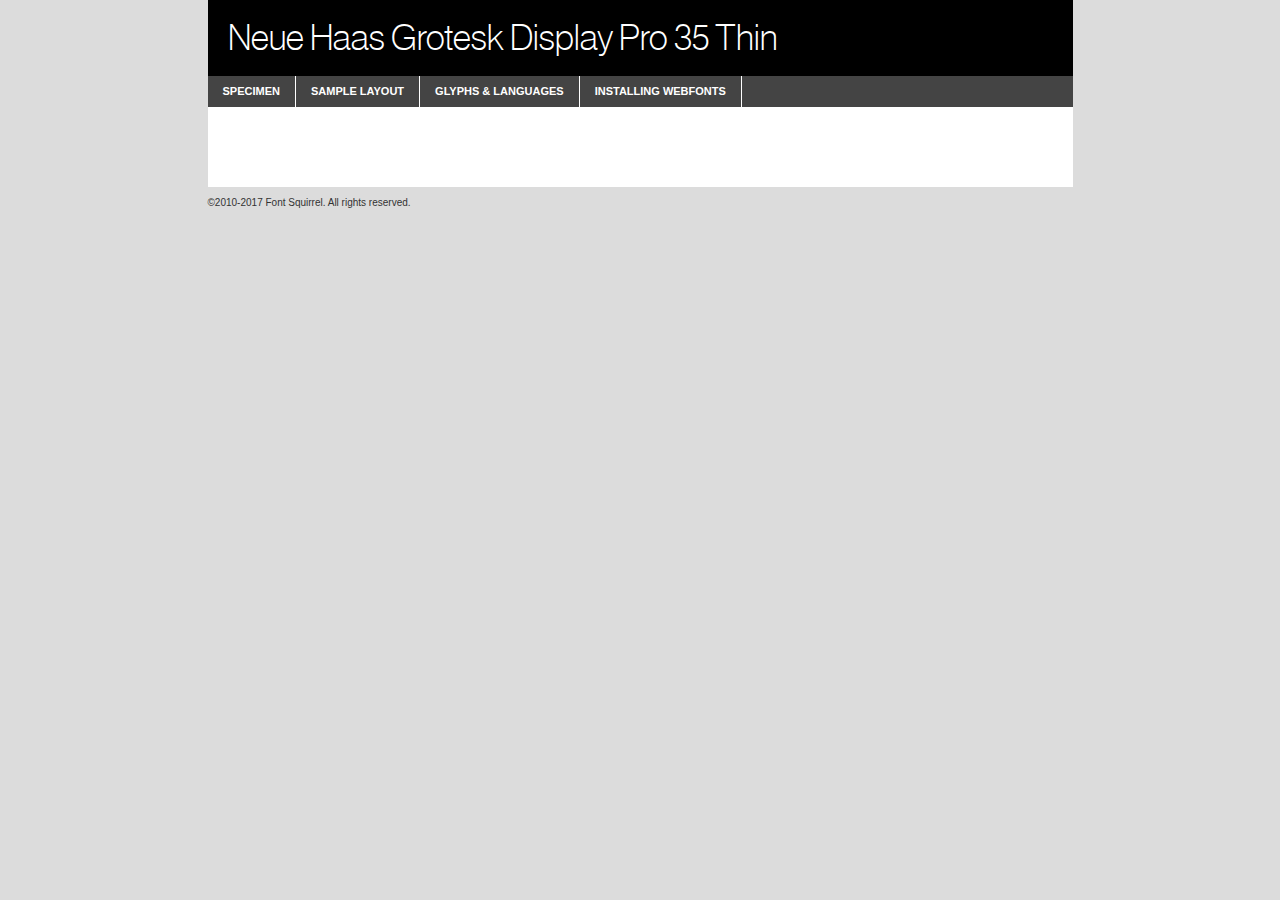
<file: fonte/neue/neuehaasdisplay-thin-demo.html>
<!DOCTYPE html PUBLIC "-//W3C//DTD XHTML 1.0 Transitional//EN"
        "http://www.w3.org/TR/xhtml1/DTD/xhtml1-transitional.dtd">

<html xmlns="http://www.w3.org/1999/xhtml" xml:lang="en" lang="en">
<head>
    <meta http-equiv="Content-Type" content="text/html; charset=utf-8"/>
    <script src="http://ajax.googleapis.com/ajax/libs/jquery/1.7.2/jquery.min.js" type="text/javascript" charset="utf-8"></script>
    <script type="text/javascript">
		(function($) {
			$.fn.easyTabs = function(option) {
				var param = jQuery.extend({ fadeSpeed: 'fast', defaultContent: 1, activeClass: 'active' }, option);
				$(this).each(function() {
					var thisId = '#' + this.id;
					if ( param.defaultContent == '' )
					{
						param.defaultContent = 1;
					}
					if ( typeof param.defaultContent == 'number' )
					{
						var defaultTab = $(thisId + ' .tabs li:eq(' + (param.defaultContent - 1) + ') a').attr('href').substr(1);
					}
					else
					{
						var defaultTab = param.defaultContent;
					}
					$(thisId + ' .tabs li a').each(function() {
						var tabToHide = $(this).attr('href').substr(1);
						$('#' + tabToHide).addClass('easytabs-tab-content');
					});
					hideAll();
					changeContent(defaultTab);

					function hideAll() {$(thisId + ' .easytabs-tab-content').hide();}

					function changeContent(tabId)
					{
						hideAll();
						$(thisId + ' .tabs li').removeClass(param.activeClass);
						$(thisId + ' .tabs li a[href=#' + tabId + ']').closest('li').addClass(param.activeClass);
						if ( param.fadeSpeed != 'none' )
						{
							$(thisId + ' #' + tabId).fadeIn(param.fadeSpeed);
						}
						else
						{
							$(thisId + ' #' + tabId).show();
						}
					}

					$(thisId + ' .tabs li').click(function() {
						var tabId = $(this).find('a').attr('href').substr(1);
						changeContent(tabId);
						return false;
					});
				});
			}
		})(jQuery);
    </script>
    <link rel="stylesheet" href="specimen_files/specimen_stylesheet.css" type="text/css" charset="utf-8"/>
    <link rel="stylesheet" href="stylesheet.css" type="text/css" charset="utf-8"/>

    <style type="text/css">
        		body {
			font-family: 'neue_haas_grotesk_display35Th';
        		}

            </style>

    <title>Neue Haas Grotesk Display Pro 35 Thin Specimen</title>


    <script type="text/javascript" charset="utf-8">
		$(document).ready(function() {
			$('#container').easyTabs({ defaultContent: 1 });
		});
    </script>
</head>

<body>
<div id="container">
    <div id="header">
		Neue Haas Grotesk Display Pro 35 Thin    </div>
    <ul class="tabs">
        <li><a href="#specimen">Specimen</a></li>
        <li><a href="#layout">Sample Layout</a></li>
		        <li><a href="#glyphs">Glyphs &amp; Languages</a></li>
        <li><a href="#installing">Installing Webfonts</a></li>

    </ul>

    <div id="main_content">


        <div id="specimen">

            <div class="section">
                <div class="grid12 firstcol">
                    <div class="huge">AaBb</div>
                </div>
            </div>

            <div class="section">
                <div class="glyph_range">A&#x200B;B&#x200b;C&#x200b;D&#x200b;E&#x200b;F&#x200b;G&#x200b;H&#x200b;I&#x200b;J&#x200b;K&#x200b;L&#x200b;M&#x200b;N&#x200b;O&#x200b;P&#x200b;Q&#x200b;R&#x200b;S&#x200b;T&#x200b;U&#x200b;V&#x200b;W&#x200b;X&#x200b;Y&#x200b;Z&#x200b;a&#x200b;b&#x200b;c&#x200b;d&#x200b;e&#x200b;f&#x200b;g&#x200b;h&#x200b;i&#x200b;j&#x200b;k&#x200b;l&#x200b;m&#x200b;n&#x200b;o&#x200b;p&#x200b;q&#x200b;r&#x200b;s&#x200b;t&#x200b;u&#x200b;v&#x200b;w&#x200b;x&#x200b;y&#x200b;z&#x200b;1&#x200b;2&#x200b;3&#x200b;4&#x200b;5&#x200b;6&#x200b;7&#x200b;8&#x200b;9&#x200b;0&#x200b;&amp;&#x200b;.&#x200b;,&#x200b;?&#x200b;!&#x200b;&#64;&#x200b;(&#x200b;)&#x200b;#&#x200b;$&#x200b;%&#x200b;*&#x200b;+&#x200b;-&#x200b;=&#x200b;:&#x200b;;</div>
            </div>
            <div class="section">
                <div class="grid12 firstcol">
                    <table class="sample_table">
                        <tr>
                            <td>10</td>
                            <td class="size10">abcdefghijklmnopqrstuvwxyzABCDEFGHIJKLMNOPQRSTUVWXYZ0123456789abcdefghijklmnopqrstuvwxyzABCDEFGHIJKLMNOPQRSTUVWXYZ0123456789abcdefghijklmnopqrstuvwxyzABCDEFGHIJKLMNOPQRSTUVWXYZ</td>
                        </tr>
                        <tr>
                            <td>11</td>
                            <td class="size11">abcdefghijklmnopqrstuvwxyzABCDEFGHIJKLMNOPQRSTUVWXYZ0123456789abcdefghijklmnopqrstuvwxyzABCDEFGHIJKLMNOPQRSTUVWXYZ0123456789abcdefghijklmnopqrstuvwxyzABCDEFGHIJKLMNOPQRSTUVWXYZ</td>
                        </tr>
                        <tr>
                            <td>12</td>
                            <td class="size12">abcdefghijklmnopqrstuvwxyzABCDEFGHIJKLMNOPQRSTUVWXYZ0123456789abcdefghijklmnopqrstuvwxyzABCDEFGHIJKLMNOPQRSTUVWXYZ0123456789abcdefghijklmnopqrstuvwxyzABCDEFGHIJKLMNOPQRSTUVWXYZ</td>
                        </tr>
                        <tr>
                            <td>13</td>
                            <td class="size13">abcdefghijklmnopqrstuvwxyzABCDEFGHIJKLMNOPQRSTUVWXYZ0123456789abcdefghijklmnopqrstuvwxyzABCDEFGHIJKLMNOPQRSTUVWXYZ0123456789abcdefghijklmnopqrstuvwxyzABCDEFGHIJKLMNOPQRSTUVWXYZ</td>
                        </tr>
                        <tr>
                            <td>14</td>
                            <td class="size14">abcdefghijklmnopqrstuvwxyzABCDEFGHIJKLMNOPQRSTUVWXYZ0123456789abcdefghijklmnopqrstuvwxyzABCDEFGHIJKLMNOPQRSTUVWXYZ0123456789abcdefghijklmnopqrstuvwxyzABCDEFGHIJKLMNOPQRSTUVWXYZ</td>
                        </tr>
                        <tr>
                            <td>16</td>
                            <td class="size16">abcdefghijklmnopqrstuvwxyzABCDEFGHIJKLMNOPQRSTUVWXYZ0123456789abcdefghijklmnopqrstuvwxyzABCDEFGHIJKLMNOPQRSTUVWXYZ</td>
                        </tr>
                        <tr>
                            <td>18</td>
                            <td class="size18">abcdefghijklmnopqrstuvwxyzABCDEFGHIJKLMNOPQRSTUVWXYZ0123456789abcdefghijklmnopqrstuvwxyzABCDEFGHIJKLMNOPQRSTUVWXYZ</td>
                        </tr>
                        <tr>
                            <td>20</td>
                            <td class="size20">abcdefghijklmnopqrstuvwxyzABCDEFGHIJKLMNOPQRSTUVWXYZ0123456789abcdefghijklmnopqrstuvwxyzABCDEFGHIJKLMNOPQRSTUVWXYZ</td>
                        </tr>
                        <tr>
                            <td>24</td>
                            <td class="size24">abcdefghijklmnopqrstuvwxyzABCDEFGHIJKLMNOPQRSTUVWXYZ0123456789abcdefghijklmnopqrstuvwxyzABCDEFGHIJKLMNOPQRSTUVWXYZ</td>
                        </tr>
                        <tr>
                            <td>30</td>
                            <td class="size30">abcdefghijklmnopqrstuvwxyzABCDEFGHIJKLMNOPQRSTUVWXYZ0123456789abcdefghijklmnopqrstuvwxyzABCDEFGHIJKLMNOPQRSTUVWXYZ</td>
                        </tr>
                        <tr>
                            <td>36</td>
                            <td class="size36">abcdefghijklmnopqrstuvwxyzABCDEFGHIJKLMNOPQRSTUVWXYZ0123456789abcdefghijklmnopqrstuvwxyzABCDEFGHIJKLMNOPQRSTUVWXYZ</td>
                        </tr>
                        <tr>
                            <td>48</td>
                            <td class="size48">abcdefghijklmnopqrstuvwxyzABCDEFGHIJKLMNOPQRSTUVWXYZ0123456789abcdefghijklmnopqrstuvwxyzABCDEFGHIJKLMNOPQRSTUVWXYZ</td>
                        </tr>
                        <tr>
                            <td>60</td>
                            <td class="size60">abcdefghijklmnopqrstuvwxyzABCDEFGHIJKLMNOPQRSTUVWXYZ0123456789abcdefghijklmnopqrstuvwxyzABCDEFGHIJKLMNOPQRSTUVWXYZ</td>
                        </tr>
                        <tr>
                            <td>72</td>
                            <td class="size72">abcdefghijklmnopqrstuvwxyzABCDEFGHIJKLMNOPQRSTUVWXYZ0123456789abcdefghijklmnopqrstuvwxyzABCDEFGHIJKLMNOPQRSTUVWXYZ</td>
                        </tr>
                        <tr>
                            <td>90</td>
                            <td class="size90">abcdefghijklmnopqrstuvwxyzABCDEFGHIJKLMNOPQRSTUVWXYZ0123456789abcdefghijklmnopqrstuvwxyzABCDEFGHIJKLMNOPQRSTUVWXYZ</td>
                        </tr>
                    </table>

                </div>

            </div>


            <div class="section" id="bodycomparison">


                <div id="xheight">
                    <div class="fontbody">&#x25FC;&#x25FC;&#x25FC;&#x25FC;&#x25FC;&#x25FC;&#x25FC;&#x25FC;&#x25FC;&#x25FC;&#x25FC;&#x25FC;&#x25FC;&#x25FC;&#x25FC;&#x25FC;&#x25FC;&#x25FC;&#x25FC;&#x25FC;&#x25FC;&#x25FC;&#x25FC;&#x25FC;&#x25FC;&#x25FC;&#x25FC;&#x25FC;&#x25FC;&#x25FC;&#x25FC;&#x25FC;&#x25FC;&#x25FC;&#x25FC;&#x25FC;&#x25FC;&#x25FC;&#x25FC;&#x25FC;&#x25FC;&#x25FC;&#x25FC;&#x25FC;&#x25FC;&#x25FC;&#x25FC;&#x25FC;&#x25FC;&#x25FC;&#x25FC;&#x25FC;&#x25FC;&#x25FC;&#x25FC;&#x25FC;&#x25FC;&#x25FC;&#x25FC;&#x25FC;&#x25FC;&#x25FC;&#x25FC;&#x25FC;&#x25FC;&#x25FC;&#x25FC;&#x25FC;&#x25FC;&#x25FC;&#x25FC;&#x25FC;&#x25FC;&#x25FC;&#x25FC;&#x25FC;&#x25FC;&#x25FC;&#x25FC;&#x25FC;&#x25FC;&#x25FC;&#x25FC;&#x25FC;&#x25FC;&#x25FC;&#x25FC;&#x25FC;&#x25FC;&#x25FC;&#x25FC;&#x25FC;&#x25FC;&#x25FC;&#x25FC;&#x25FC;&#x25FC;&#x25FC;&#x25FC;body</div>
                    <div class="arialbody">body</div>
                    <div class="verdanabody">body</div>
                    <div class="georgiabody">body</div>
                </div>
                <div class="fontbody" style="z-index:1">
                    body<span>Neue Haas Grotesk Display Pro 35 Thin</span>
                </div>
                <div class="arialbody" style="z-index:1">
                    body<span>Arial</span>
                </div>
                <div class="verdanabody" style="z-index:1">
                    body<span>Verdana</span>
                </div>
                <div class="georgiabody" style="z-index:1">
                    body<span>Georgia</span>
                </div>


            </div>


            <div class="section psample psample_row1" id="">

                <div class="grid2 firstcol">
                    <p class="size10"><span>10.</span>Aenean lacinia bibendum nulla sed consectetur. Fusce dapibus, tellus ac cursus commodo, tortor mauris condimentum nibh, ut fermentum massa justo sit amet risus. Nullam id dolor id nibh ultricies vehicula ut id elit. Cum sociis natoque penatibus et magnis dis parturient montes, nascetur ridiculus mus. Nulla vitae elit libero, a pharetra augue.</p>

                </div>
                <div class="grid3">
                    <p class="size11"><span>11.</span>Aenean lacinia bibendum nulla sed consectetur. Fusce dapibus, tellus ac cursus commodo, tortor mauris condimentum nibh, ut fermentum massa justo sit amet risus. Nullam id dolor id nibh ultricies vehicula ut id elit. Cum sociis natoque penatibus et magnis dis parturient montes, nascetur ridiculus mus. Nulla vitae elit libero, a pharetra augue.</p>

                </div>
                <div class="grid3">
                    <p class="size12"><span>12.</span>Aenean lacinia bibendum nulla sed consectetur. Fusce dapibus, tellus ac cursus commodo, tortor mauris condimentum nibh, ut fermentum massa justo sit amet risus. Nullam id dolor id nibh ultricies vehicula ut id elit. Cum sociis natoque penatibus et magnis dis parturient montes, nascetur ridiculus mus. Nulla vitae elit libero, a pharetra augue.</p>

                </div>
                <div class="grid4">
                    <p class="size13"><span>13.</span>Aenean lacinia bibendum nulla sed consectetur. Fusce dapibus, tellus ac cursus commodo, tortor mauris condimentum nibh, ut fermentum massa justo sit amet risus. Nullam id dolor id nibh ultricies vehicula ut id elit. Cum sociis natoque penatibus et magnis dis parturient montes, nascetur ridiculus mus. Nulla vitae elit libero, a pharetra augue.</p>

                </div>
                <div class="white_blend"></div>

            </div>
            <div class="section psample psample_row2" id="">
                <div class="grid3 firstcol">
                    <p class="size14"><span>14.</span>Aenean lacinia bibendum nulla sed consectetur. Fusce dapibus, tellus ac cursus commodo, tortor mauris condimentum nibh, ut fermentum massa justo sit amet risus. Nullam id dolor id nibh ultricies vehicula ut id elit. Cum sociis natoque penatibus et magnis dis parturient montes, nascetur ridiculus mus. Nulla vitae elit libero, a pharetra augue.</p>

                </div>
                <div class="grid4">
                    <p class="size16"><span>16.</span>Aenean lacinia bibendum nulla sed consectetur. Fusce dapibus, tellus ac cursus commodo, tortor mauris condimentum nibh, ut fermentum massa justo sit amet risus. Nullam id dolor id nibh ultricies vehicula ut id elit. Cum sociis natoque penatibus et magnis dis parturient montes, nascetur ridiculus mus. Nulla vitae elit libero, a pharetra augue.</p>

                </div>
                <div class="grid5">
                    <p class="size18"><span>18.</span>Aenean lacinia bibendum nulla sed consectetur. Fusce dapibus, tellus ac cursus commodo, tortor mauris condimentum nibh, ut fermentum massa justo sit amet risus. Nullam id dolor id nibh ultricies vehicula ut id elit. Cum sociis natoque penatibus et magnis dis parturient montes, nascetur ridiculus mus. Nulla vitae elit libero, a pharetra augue.</p>

                </div>

                <div class="white_blend"></div>

            </div>

            <div class="section psample psample_row3" id="">
                <div class="grid5 firstcol">
                    <p class="size20"><span>20.</span>Aenean lacinia bibendum nulla sed consectetur. Fusce dapibus, tellus ac cursus commodo, tortor mauris condimentum nibh, ut fermentum massa justo sit amet risus. Nullam id dolor id nibh ultricies vehicula ut id elit. Cum sociis natoque penatibus et magnis dis parturient montes, nascetur ridiculus mus. Nulla vitae elit libero, a pharetra augue.</p>
                </div>
                <div class="grid7">
                    <p class="size24"><span>24.</span>Aenean lacinia bibendum nulla sed consectetur. Fusce dapibus, tellus ac cursus commodo, tortor mauris condimentum nibh, ut fermentum massa justo sit amet risus. Nullam id dolor id nibh ultricies vehicula ut id elit. Cum sociis natoque penatibus et magnis dis parturient montes, nascetur ridiculus mus. Nulla vitae elit libero, a pharetra augue.</p>
                </div>

                <div class="white_blend"></div>

            </div>

            <div class="section psample psample_row4" id="">
                <div class="grid12 firstcol">
                    <p class="size30"><span>30.</span>Aenean lacinia bibendum nulla sed consectetur. Fusce dapibus, tellus ac cursus commodo, tortor mauris condimentum nibh, ut fermentum massa justo sit amet risus. Nullam id dolor id nibh ultricies vehicula ut id elit. Cum sociis natoque penatibus et magnis dis parturient montes, nascetur ridiculus mus. Nulla vitae elit libero, a pharetra augue.</p>
                </div>
                <div class="white_blend"></div>

            </div>


            <div class="section psample psample_row1 fullreverse">
                <div class="grid2 firstcol">
                    <p class="size10"><span>10.</span>Aenean lacinia bibendum nulla sed consectetur. Fusce dapibus, tellus ac cursus commodo, tortor mauris condimentum nibh, ut fermentum massa justo sit amet risus. Nullam id dolor id nibh ultricies vehicula ut id elit. Cum sociis natoque penatibus et magnis dis parturient montes, nascetur ridiculus mus. Nulla vitae elit libero, a pharetra augue.</p>

                </div>
                <div class="grid3">
                    <p class="size11"><span>11.</span>Aenean lacinia bibendum nulla sed consectetur. Fusce dapibus, tellus ac cursus commodo, tortor mauris condimentum nibh, ut fermentum massa justo sit amet risus. Nullam id dolor id nibh ultricies vehicula ut id elit. Cum sociis natoque penatibus et magnis dis parturient montes, nascetur ridiculus mus. Nulla vitae elit libero, a pharetra augue.</p>

                </div>
                <div class="grid3">
                    <p class="size12"><span>12.</span>Aenean lacinia bibendum nulla sed consectetur. Fusce dapibus, tellus ac cursus commodo, tortor mauris condimentum nibh, ut fermentum massa justo sit amet risus. Nullam id dolor id nibh ultricies vehicula ut id elit. Cum sociis natoque penatibus et magnis dis parturient montes, nascetur ridiculus mus. Nulla vitae elit libero, a pharetra augue.</p>

                </div>
                <div class="grid4">
                    <p class="size13"><span>13.</span>Aenean lacinia bibendum nulla sed consectetur. Fusce dapibus, tellus ac cursus commodo, tortor mauris condimentum nibh, ut fermentum massa justo sit amet risus. Nullam id dolor id nibh ultricies vehicula ut id elit. Cum sociis natoque penatibus et magnis dis parturient montes, nascetur ridiculus mus. Nulla vitae elit libero, a pharetra augue.</p>

                </div>
                <div class="black_blend"></div>

            </div>

            <div class="section psample psample_row2 fullreverse">
                <div class="grid3 firstcol">
                    <p class="size14"><span>14.</span>Aenean lacinia bibendum nulla sed consectetur. Fusce dapibus, tellus ac cursus commodo, tortor mauris condimentum nibh, ut fermentum massa justo sit amet risus. Nullam id dolor id nibh ultricies vehicula ut id elit. Cum sociis natoque penatibus et magnis dis parturient montes, nascetur ridiculus mus. Nulla vitae elit libero, a pharetra augue.</p>

                </div>
                <div class="grid4">
                    <p class="size16"><span>16.</span>Aenean lacinia bibendum nulla sed consectetur. Fusce dapibus, tellus ac cursus commodo, tortor mauris condimentum nibh, ut fermentum massa justo sit amet risus. Nullam id dolor id nibh ultricies vehicula ut id elit. Cum sociis natoque penatibus et magnis dis parturient montes, nascetur ridiculus mus. Nulla vitae elit libero, a pharetra augue.</p>

                </div>
                <div class="grid5">
                    <p class="size18"><span>18.</span>Aenean lacinia bibendum nulla sed consectetur. Fusce dapibus, tellus ac cursus commodo, tortor mauris condimentum nibh, ut fermentum massa justo sit amet risus. Nullam id dolor id nibh ultricies vehicula ut id elit. Cum sociis natoque penatibus et magnis dis parturient montes, nascetur ridiculus mus. Nulla vitae elit libero, a pharetra augue.</p>

                </div>
                <div class="black_blend"></div>

            </div>

            <div class="section psample fullreverse psample_row3" id="">
                <div class="grid5 firstcol">
                    <p class="size20"><span>20.</span>Aenean lacinia bibendum nulla sed consectetur. Fusce dapibus, tellus ac cursus commodo, tortor mauris condimentum nibh, ut fermentum massa justo sit amet risus. Nullam id dolor id nibh ultricies vehicula ut id elit. Cum sociis natoque penatibus et magnis dis parturient montes, nascetur ridiculus mus. Nulla vitae elit libero, a pharetra augue.</p>
                </div>
                <div class="grid7">
                    <p class="size24"><span>24.</span>Aenean lacinia bibendum nulla sed consectetur. Fusce dapibus, tellus ac cursus commodo, tortor mauris condimentum nibh, ut fermentum massa justo sit amet risus. Nullam id dolor id nibh ultricies vehicula ut id elit. Cum sociis natoque penatibus et magnis dis parturient montes, nascetur ridiculus mus. Nulla vitae elit libero, a pharetra augue.</p>
                </div>

                <div class="black_blend"></div>

            </div>

            <div class="section psample fullreverse psample_row4" id="" style="border-bottom: 20px #000 solid;">
                <div class="grid12 firstcol">
                    <p class="size30"><span>30.</span>Aenean lacinia bibendum nulla sed consectetur. Fusce dapibus, tellus ac cursus commodo, tortor mauris condimentum nibh, ut fermentum massa justo sit amet risus. Nullam id dolor id nibh ultricies vehicula ut id elit. Cum sociis natoque penatibus et magnis dis parturient montes, nascetur ridiculus mus. Nulla vitae elit libero, a pharetra augue.</p>
                </div>
                <div class="black_blend"></div>

            </div>


        </div>

        <div id="layout">

            <div class="section">

                <div class="grid12 firstcol">
                    <h1>Lorem Ipsum Dolor</h1>
                    <h2>Etiam porta sem malesuada magna mollis euismod</h2>

                    <p class="byline">By <a href="#link">Aenean Lacinia</a></p>
                </div>
            </div>
            <div class="section">
                <div class="grid8 firstcol">
                    <p class="large">Donec sed odio dui. Morbi leo risus, porta ac consectetur ac, vestibulum at eros. Fusce dapibus, tellus ac cursus commodo, tortor mauris condimentum nibh, ut fermentum massa justo sit amet risus. </p>


                    <h3>Pellentesque ornare sem</h3>

                    <p>Maecenas sed diam eget risus varius blandit sit amet non magna. Maecenas faucibus mollis interdum. Donec ullamcorper nulla non metus auctor fringilla. Nullam id dolor id nibh ultricies vehicula ut id elit. Nullam id dolor id nibh ultricies vehicula ut id elit. </p>

                    <p>Aenean eu leo quam. Pellentesque ornare sem lacinia quam venenatis vestibulum. Lorem ipsum dolor sit amet, consectetur adipiscing elit. Cum sociis natoque penatibus et magnis dis parturient montes, nascetur ridiculus mus. </p>

                    <p>Nulla vitae elit libero, a pharetra augue. Praesent commodo cursus magna, vel scelerisque nisl consectetur et. Aenean lacinia bibendum nulla sed consectetur. </p>

                    <p>Nullam quis risus eget urna mollis ornare vel eu leo. Nullam quis risus eget urna mollis ornare vel eu leo. Maecenas sed diam eget risus varius blandit sit amet non magna. Donec ullamcorper nulla non metus auctor fringilla. </p>

                    <h3>Cras mattis consectetur</h3>

                    <p>Aenean eu leo quam. Pellentesque ornare sem lacinia quam venenatis vestibulum. Aenean lacinia bibendum nulla sed consectetur. Integer posuere erat a ante venenatis dapibus posuere velit aliquet. Cras mattis consectetur purus sit amet fermentum. </p>

                    <p>Nullam id dolor id nibh ultricies vehicula ut id elit. Nullam quis risus eget urna mollis ornare vel eu leo. Cras mattis consectetur purus sit amet fermentum.</p>
                </div>

                <div class="grid4 sidebar">

                    <div class="box reverse">
                        <p class="last">Nullam quis risus eget urna mollis ornare vel eu leo. Donec ullamcorper nulla non metus auctor fringilla. Cras mattis consectetur purus sit amet fermentum. Sed posuere consectetur est at lobortis. Lorem ipsum dolor sit amet, consectetur adipiscing elit. </p>
                    </div>

                    <p class="caption">Maecenas sed diam eget risus varius.</p>

                    <p>Vestibulum id ligula porta felis euismod semper. Integer posuere erat a ante venenatis dapibus posuere velit aliquet. Vestibulum id ligula porta felis euismod semper. Sed posuere consectetur est at lobortis. Maecenas sed diam eget risus varius blandit sit amet non magna. Fusce dapibus, tellus ac cursus commodo, tortor mauris condimentum nibh, ut fermentum massa justo sit amet risus. </p>


                    <p>Duis mollis, est non commodo luctus, nisi erat porttitor ligula, eget lacinia odio sem nec elit. Aenean lacinia bibendum nulla sed consectetur. Vivamus sagittis lacus vel augue laoreet rutrum faucibus dolor auctor. Aenean lacinia bibendum nulla sed consectetur. Nullam quis risus eget urna mollis ornare vel eu leo. </p>

                    <p>Praesent commodo cursus magna, vel scelerisque nisl consectetur et. Donec ullamcorper nulla non metus auctor fringilla. Maecenas faucibus mollis interdum. Fusce dapibus, tellus ac cursus commodo, tortor mauris condimentum nibh, ut fermentum massa justo sit amet risus. </p>

                </div>
            </div>

        </div>


		

        <div id="glyphs">
            <div class="section">
                <div class="grid12 firstcol">

                    <h1>Language Support</h1>
                    <p>The subset of Neue Haas Grotesk Display Pro 35 Thin in this kit supports the following languages:<br/>

						Albanian, Basque, Breton, Chamorro, Danish, Dutch, English, Faroese, Finnish, French, Frisian, Galician, German, Icelandic, Italian, Malagasy, Norwegian, Portuguese, Spanish, Alsatian, Aragonese, Arapaho, Arrernte, Asturian, Aymara, Bislama, Cebuano, Corsican, Fijian, French_creole, Genoese, Gilbertese, Greenlandic, Haitian_creole, Hiligaynon, Hmong, Hopi, Ibanag, Iloko_ilokano, Indonesian, Interglossa_glosa, Interlingua, Irish_gaelic, Jerriais, Lojban, Lombard, Luxembourgeois, Manx, Mohawk, Norfolk_pitcairnese, Occitan, Oromo, Pangasinan, Papiamento, Piedmontese, Potawatomi, Rhaeto-romance, Romansh, Rotokas, Sami_lule, Samoan, Sardinian, Scots_gaelic, Seychelles_creole, Shona, Sicilian, Somali, Southern_ndebele, Swahili, Swati_swazi, Tagalog_filipino_pilipino, Tetum, Tok_pisin, Uyghur_latinized, Volapuk, Walloon, Warlpiri, Xhosa, Yapese, Zulu, Latinbasic, Ubasic, Demo                    </p>
                    <h1>Glyph Chart</h1>
                    <p>The subset of Neue Haas Grotesk Display Pro 35 Thin in this kit includes all the glyphs listed below. Unicode entities are included above each glyph to help you insert individual characters into your layout.</p>
                    <div id="glyph_chart">

																				                                <div><p>&amp;#13;</p>&#13;</div>
																				                                <div><p>&amp;#32;</p>&#32;</div>
																				                                <div><p>&amp;#33;</p>&#33;</div>
																				                                <div><p>&amp;#34;</p>&#34;</div>
																				                                <div><p>&amp;#35;</p>&#35;</div>
																				                                <div><p>&amp;#36;</p>&#36;</div>
																				                                <div><p>&amp;#37;</p>&#37;</div>
																				                                <div><p>&amp;#38;</p>&#38;</div>
																				                                <div><p>&amp;#39;</p>&#39;</div>
																				                                <div><p>&amp;#40;</p>&#40;</div>
																				                                <div><p>&amp;#41;</p>&#41;</div>
																				                                <div><p>&amp;#42;</p>&#42;</div>
																				                                <div><p>&amp;#43;</p>&#43;</div>
																				                                <div><p>&amp;#44;</p>&#44;</div>
																				                                <div><p>&amp;#45;</p>&#45;</div>
																				                                <div><p>&amp;#46;</p>&#46;</div>
																				                                <div><p>&amp;#47;</p>&#47;</div>
																				                                <div><p>&amp;#48;</p>&#48;</div>
																				                                <div><p>&amp;#49;</p>&#49;</div>
																				                                <div><p>&amp;#50;</p>&#50;</div>
																				                                <div><p>&amp;#51;</p>&#51;</div>
																				                                <div><p>&amp;#52;</p>&#52;</div>
																				                                <div><p>&amp;#53;</p>&#53;</div>
																				                                <div><p>&amp;#54;</p>&#54;</div>
																				                                <div><p>&amp;#55;</p>&#55;</div>
																				                                <div><p>&amp;#56;</p>&#56;</div>
																				                                <div><p>&amp;#57;</p>&#57;</div>
																				                                <div><p>&amp;#58;</p>&#58;</div>
																				                                <div><p>&amp;#59;</p>&#59;</div>
																				                                <div><p>&amp;#60;</p>&#60;</div>
																				                                <div><p>&amp;#61;</p>&#61;</div>
																				                                <div><p>&amp;#62;</p>&#62;</div>
																				                                <div><p>&amp;#63;</p>&#63;</div>
																				                                <div><p>&amp;#64;</p>&#64;</div>
																				                                <div><p>&amp;#65;</p>&#65;</div>
																				                                <div><p>&amp;#66;</p>&#66;</div>
																				                                <div><p>&amp;#67;</p>&#67;</div>
																				                                <div><p>&amp;#68;</p>&#68;</div>
																				                                <div><p>&amp;#69;</p>&#69;</div>
																				                                <div><p>&amp;#70;</p>&#70;</div>
																				                                <div><p>&amp;#71;</p>&#71;</div>
																				                                <div><p>&amp;#72;</p>&#72;</div>
																				                                <div><p>&amp;#73;</p>&#73;</div>
																				                                <div><p>&amp;#74;</p>&#74;</div>
																				                                <div><p>&amp;#75;</p>&#75;</div>
																				                                <div><p>&amp;#76;</p>&#76;</div>
																				                                <div><p>&amp;#77;</p>&#77;</div>
																				                                <div><p>&amp;#78;</p>&#78;</div>
																				                                <div><p>&amp;#79;</p>&#79;</div>
																				                                <div><p>&amp;#80;</p>&#80;</div>
																				                                <div><p>&amp;#81;</p>&#81;</div>
																				                                <div><p>&amp;#82;</p>&#82;</div>
																				                                <div><p>&amp;#83;</p>&#83;</div>
																				                                <div><p>&amp;#84;</p>&#84;</div>
																				                                <div><p>&amp;#85;</p>&#85;</div>
																				                                <div><p>&amp;#86;</p>&#86;</div>
																				                                <div><p>&amp;#87;</p>&#87;</div>
																				                                <div><p>&amp;#88;</p>&#88;</div>
																				                                <div><p>&amp;#89;</p>&#89;</div>
																				                                <div><p>&amp;#90;</p>&#90;</div>
																				                                <div><p>&amp;#91;</p>&#91;</div>
																				                                <div><p>&amp;#92;</p>&#92;</div>
																				                                <div><p>&amp;#93;</p>&#93;</div>
																				                                <div><p>&amp;#94;</p>&#94;</div>
																				                                <div><p>&amp;#95;</p>&#95;</div>
																				                                <div><p>&amp;#96;</p>&#96;</div>
																				                                <div><p>&amp;#97;</p>&#97;</div>
																				                                <div><p>&amp;#98;</p>&#98;</div>
																				                                <div><p>&amp;#99;</p>&#99;</div>
																				                                <div><p>&amp;#100;</p>&#100;</div>
																				                                <div><p>&amp;#101;</p>&#101;</div>
																				                                <div><p>&amp;#102;</p>&#102;</div>
																				                                <div><p>&amp;#103;</p>&#103;</div>
																				                                <div><p>&amp;#104;</p>&#104;</div>
																				                                <div><p>&amp;#105;</p>&#105;</div>
																				                                <div><p>&amp;#106;</p>&#106;</div>
																				                                <div><p>&amp;#107;</p>&#107;</div>
																				                                <div><p>&amp;#108;</p>&#108;</div>
																				                                <div><p>&amp;#109;</p>&#109;</div>
																				                                <div><p>&amp;#110;</p>&#110;</div>
																				                                <div><p>&amp;#111;</p>&#111;</div>
																				                                <div><p>&amp;#112;</p>&#112;</div>
																				                                <div><p>&amp;#113;</p>&#113;</div>
																				                                <div><p>&amp;#114;</p>&#114;</div>
																				                                <div><p>&amp;#115;</p>&#115;</div>
																				                                <div><p>&amp;#116;</p>&#116;</div>
																				                                <div><p>&amp;#117;</p>&#117;</div>
																				                                <div><p>&amp;#118;</p>&#118;</div>
																				                                <div><p>&amp;#119;</p>&#119;</div>
																				                                <div><p>&amp;#120;</p>&#120;</div>
																				                                <div><p>&amp;#121;</p>&#121;</div>
																				                                <div><p>&amp;#122;</p>&#122;</div>
																				                                <div><p>&amp;#123;</p>&#123;</div>
																				                                <div><p>&amp;#124;</p>&#124;</div>
																				                                <div><p>&amp;#125;</p>&#125;</div>
																				                                <div><p>&amp;#126;</p>&#126;</div>
																				                                <div><p>&amp;#160;</p>&#160;</div>
																				                                <div><p>&amp;#161;</p>&#161;</div>
																				                                <div><p>&amp;#162;</p>&#162;</div>
																				                                <div><p>&amp;#163;</p>&#163;</div>
																				                                <div><p>&amp;#164;</p>&#164;</div>
																				                                <div><p>&amp;#165;</p>&#165;</div>
																				                                <div><p>&amp;#166;</p>&#166;</div>
																				                                <div><p>&amp;#167;</p>&#167;</div>
																				                                <div><p>&amp;#168;</p>&#168;</div>
																				                                <div><p>&amp;#169;</p>&#169;</div>
																				                                <div><p>&amp;#170;</p>&#170;</div>
																				                                <div><p>&amp;#171;</p>&#171;</div>
																				                                <div><p>&amp;#172;</p>&#172;</div>
																				                                <div><p>&amp;#173;</p>&#173;</div>
																				                                <div><p>&amp;#174;</p>&#174;</div>
																				                                <div><p>&amp;#175;</p>&#175;</div>
																				                                <div><p>&amp;#176;</p>&#176;</div>
																				                                <div><p>&amp;#177;</p>&#177;</div>
																				                                <div><p>&amp;#178;</p>&#178;</div>
																				                                <div><p>&amp;#179;</p>&#179;</div>
																				                                <div><p>&amp;#180;</p>&#180;</div>
																				                                <div><p>&amp;#181;</p>&#181;</div>
																				                                <div><p>&amp;#182;</p>&#182;</div>
																				                                <div><p>&amp;#183;</p>&#183;</div>
																				                                <div><p>&amp;#184;</p>&#184;</div>
																				                                <div><p>&amp;#185;</p>&#185;</div>
																				                                <div><p>&amp;#186;</p>&#186;</div>
																				                                <div><p>&amp;#187;</p>&#187;</div>
																				                                <div><p>&amp;#188;</p>&#188;</div>
																				                                <div><p>&amp;#189;</p>&#189;</div>
																				                                <div><p>&amp;#190;</p>&#190;</div>
																				                                <div><p>&amp;#191;</p>&#191;</div>
																				                                <div><p>&amp;#192;</p>&#192;</div>
																				                                <div><p>&amp;#193;</p>&#193;</div>
																				                                <div><p>&amp;#194;</p>&#194;</div>
																				                                <div><p>&amp;#195;</p>&#195;</div>
																				                                <div><p>&amp;#196;</p>&#196;</div>
																				                                <div><p>&amp;#197;</p>&#197;</div>
																				                                <div><p>&amp;#198;</p>&#198;</div>
																				                                <div><p>&amp;#199;</p>&#199;</div>
																				                                <div><p>&amp;#200;</p>&#200;</div>
																				                                <div><p>&amp;#201;</p>&#201;</div>
																				                                <div><p>&amp;#202;</p>&#202;</div>
																				                                <div><p>&amp;#203;</p>&#203;</div>
																				                                <div><p>&amp;#204;</p>&#204;</div>
																				                                <div><p>&amp;#205;</p>&#205;</div>
																				                                <div><p>&amp;#206;</p>&#206;</div>
																				                                <div><p>&amp;#207;</p>&#207;</div>
																				                                <div><p>&amp;#208;</p>&#208;</div>
																				                                <div><p>&amp;#209;</p>&#209;</div>
																				                                <div><p>&amp;#210;</p>&#210;</div>
																				                                <div><p>&amp;#211;</p>&#211;</div>
																				                                <div><p>&amp;#212;</p>&#212;</div>
																				                                <div><p>&amp;#213;</p>&#213;</div>
																				                                <div><p>&amp;#214;</p>&#214;</div>
																				                                <div><p>&amp;#215;</p>&#215;</div>
																				                                <div><p>&amp;#216;</p>&#216;</div>
																				                                <div><p>&amp;#217;</p>&#217;</div>
																				                                <div><p>&amp;#218;</p>&#218;</div>
																				                                <div><p>&amp;#219;</p>&#219;</div>
																				                                <div><p>&amp;#220;</p>&#220;</div>
																				                                <div><p>&amp;#221;</p>&#221;</div>
																				                                <div><p>&amp;#222;</p>&#222;</div>
																				                                <div><p>&amp;#223;</p>&#223;</div>
																				                                <div><p>&amp;#224;</p>&#224;</div>
																				                                <div><p>&amp;#225;</p>&#225;</div>
																				                                <div><p>&amp;#226;</p>&#226;</div>
																				                                <div><p>&amp;#227;</p>&#227;</div>
																				                                <div><p>&amp;#228;</p>&#228;</div>
																				                                <div><p>&amp;#229;</p>&#229;</div>
																				                                <div><p>&amp;#230;</p>&#230;</div>
																				                                <div><p>&amp;#231;</p>&#231;</div>
																				                                <div><p>&amp;#232;</p>&#232;</div>
																				                                <div><p>&amp;#233;</p>&#233;</div>
																				                                <div><p>&amp;#234;</p>&#234;</div>
																				                                <div><p>&amp;#235;</p>&#235;</div>
																				                                <div><p>&amp;#236;</p>&#236;</div>
																				                                <div><p>&amp;#237;</p>&#237;</div>
																				                                <div><p>&amp;#238;</p>&#238;</div>
																				                                <div><p>&amp;#239;</p>&#239;</div>
																				                                <div><p>&amp;#240;</p>&#240;</div>
																				                                <div><p>&amp;#241;</p>&#241;</div>
																				                                <div><p>&amp;#242;</p>&#242;</div>
																				                                <div><p>&amp;#243;</p>&#243;</div>
																				                                <div><p>&amp;#244;</p>&#244;</div>
																				                                <div><p>&amp;#245;</p>&#245;</div>
																				                                <div><p>&amp;#246;</p>&#246;</div>
																				                                <div><p>&amp;#247;</p>&#247;</div>
																				                                <div><p>&amp;#248;</p>&#248;</div>
																				                                <div><p>&amp;#249;</p>&#249;</div>
																				                                <div><p>&amp;#250;</p>&#250;</div>
																				                                <div><p>&amp;#251;</p>&#251;</div>
																				                                <div><p>&amp;#252;</p>&#252;</div>
																				                                <div><p>&amp;#253;</p>&#253;</div>
																				                                <div><p>&amp;#254;</p>&#254;</div>
																				                                <div><p>&amp;#255;</p>&#255;</div>
																				                                <div><p>&amp;#338;</p>&#338;</div>
																				                                <div><p>&amp;#339;</p>&#339;</div>
																				                                <div><p>&amp;#376;</p>&#376;</div>
																				                                <div><p>&amp;#710;</p>&#710;</div>
																				                                <div><p>&amp;#732;</p>&#732;</div>
																				                                <div><p>&amp;#8192;</p>&#8192;</div>
																				                                <div><p>&amp;#8193;</p>&#8193;</div>
																				                                <div><p>&amp;#8194;</p>&#8194;</div>
																				                                <div><p>&amp;#8195;</p>&#8195;</div>
																				                                <div><p>&amp;#8196;</p>&#8196;</div>
																				                                <div><p>&amp;#8197;</p>&#8197;</div>
																				                                <div><p>&amp;#8198;</p>&#8198;</div>
																				                                <div><p>&amp;#8199;</p>&#8199;</div>
																				                                <div><p>&amp;#8200;</p>&#8200;</div>
																				                                <div><p>&amp;#8201;</p>&#8201;</div>
																				                                <div><p>&amp;#8202;</p>&#8202;</div>
																				                                <div><p>&amp;#8208;</p>&#8208;</div>
																				                                <div><p>&amp;#8209;</p>&#8209;</div>
																				                                <div><p>&amp;#8210;</p>&#8210;</div>
																				                                <div><p>&amp;#8211;</p>&#8211;</div>
																				                                <div><p>&amp;#8212;</p>&#8212;</div>
																				                                <div><p>&amp;#8216;</p>&#8216;</div>
																				                                <div><p>&amp;#8217;</p>&#8217;</div>
																				                                <div><p>&amp;#8218;</p>&#8218;</div>
																				                                <div><p>&amp;#8220;</p>&#8220;</div>
																				                                <div><p>&amp;#8221;</p>&#8221;</div>
																				                                <div><p>&amp;#8222;</p>&#8222;</div>
																				                                <div><p>&amp;#8226;</p>&#8226;</div>
																				                                <div><p>&amp;#8230;</p>&#8230;</div>
																				                                <div><p>&amp;#8239;</p>&#8239;</div>
																				                                <div><p>&amp;#8249;</p>&#8249;</div>
																				                                <div><p>&amp;#8250;</p>&#8250;</div>
																				                                <div><p>&amp;#8287;</p>&#8287;</div>
																				                                <div><p>&amp;#8364;</p>&#8364;</div>
																				                                <div><p>&amp;#8482;</p>&#8482;</div>
																				                                <div><p>&amp;#9724;</p>&#9724;</div>
																				                                <div><p>&amp;#64257;</p>&#64257;</div>
																				                                <div><p>&amp;#64258;</p>&#64258;</div>
																				                                <div><p>&amp;#64259;</p>&#64259;</div>
																				                                <div><p>&amp;#64260;</p>&#64260;</div>
																																													                    </div>
                </div>


            </div>
        </div>


        <div id="specs">

        </div>

        <div id="installing">
            <div class="section">
                <div class="grid7 firstcol">
                    <h1>Installing Webfonts</h1>

                    <p>Webfonts are supported by all major browser platforms but not all in the same way. There are currently four different font formats that must be included in order to target all browsers. This includes TTF, WOFF, EOT and SVG.</p>

                    <h2>1. Upload your webfonts</h2>
                    <p>You must upload your webfont kit to your website. They should be in or near the same directory as your CSS files.</p>

                    <h2>2. Include the webfont stylesheet</h2>
                    <p>A special CSS @font-face declaration helps the various browsers select the appropriate font it needs without causing you a bunch of headaches. Learn more about this syntax by reading the <a href="https://www.fontspring.com/blog/further-hardening-of-the-bulletproof-syntax">Fontspring blog post</a> about it. The code for it is as follows:</p>


                    <code>
                        @font-face{
                        font-family: 'MyWebFont';
                        src: url('WebFont.eot');
                        src: url('WebFont.eot?#iefix') format('embedded-opentype'),
                        url('WebFont.woff') format('woff'),
                        url('WebFont.ttf') format('truetype'),
                        url('WebFont.svg#webfont') format('svg');
                        }
                    </code>

                    <p>We've already gone ahead and generated the code for you. All you have to do is link to the stylesheet in your HTML, like this:</p>
                    <code>&lt;link rel=&quot;stylesheet&quot; href=&quot;stylesheet.css&quot; type=&quot;text/css&quot; charset=&quot;utf-8&quot; /&gt;</code>

                    <h2>3. Modify your own stylesheet</h2>
                    <p>To take advantage of your new fonts, you must tell your stylesheet to use them. Look at the original @font-face declaration above and find the property called "font-family." The name linked there will be what you use to reference the font. Prepend that webfont name to the font stack in the "font-family" property, inside the selector you want to change. For example:</p>
                    <code>p { font-family: 'WebFont', Arial, sans-serif; }</code>

                    <h2>4. Test</h2>
                    <p>Getting webfonts to work cross-browser <em>can</em> be tricky. Use the information in the sidebar to help you if you find that fonts aren't loading in a particular browser.</p>
                </div>

                <div class="grid5 sidebar">
                    <div class="box">
                        <h2>Troubleshooting<br/>Font-Face Problems</h2>
                        <p>Having trouble getting your webfonts to load in your new website? Here are some tips to sort out what might be the problem.</p>

                        <h3>Fonts not showing in any browser</h3>

                        <p>This sounds like you need to work on the plumbing. You either did not upload the fonts to the correct directory, or you did not link the fonts properly in the CSS. If you've confirmed that all this is correct and you still have a problem, take a look at your .htaccess file and see if requests are getting intercepted.</p>

                        <h3>Fonts not loading in iPhone or iPad</h3>

                        <p>The most common problem here is that you are serving the fonts from an IIS server. IIS refuses to serve files that have unknown MIME types. If that is the case, you must set the MIME type for SVG to "image/svg+xml" in the server settings. Follow these instructions from Microsoft if you need help.</p>

                        <h3>Fonts not loading in Firefox</h3>

                        <p>The primary reason for this failure? You are still using a version Firefox older than 3.5. So upgrade already! If that isn't it, then you are very likely serving fonts from a different domain. Firefox requires that all font assets be served from the same domain. Lastly it is possible that you need to add WOFF to your list of MIME types (if you are serving via IIS.)</p>

                        <h3>Fonts not loading in IE</h3>

                        <p>Are you looking at Internet Explorer on an actual Windows machine or are you cheating by using a service like Adobe BrowserLab? Many of these screenshot services do not render @font-face for IE. Best to test it on a real machine.</p>

                        <h3>Fonts not loading in IE9</h3>

                        <p>IE9, like Firefox, requires that fonts be served from the same domain as the website. Make sure that is the case.</p>
                    </div>
                </div>
            </div>

        </div>

    </div>
    <div id="footer">
        <p>&copy;2010-2017 Font Squirrel. All rights reserved.</p>
    </div>
</div>
</body>
</html>
</file>
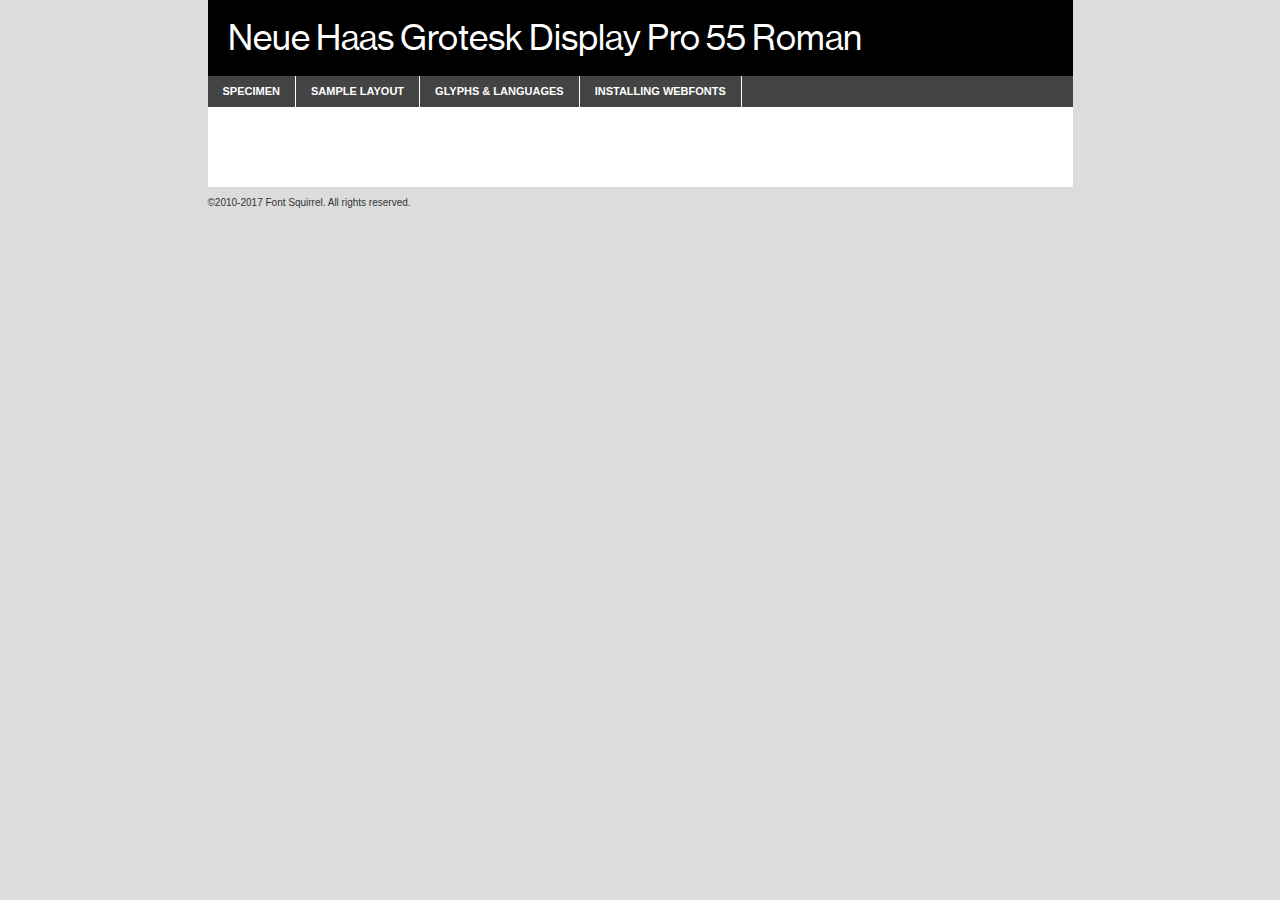
<file: fonte/neue/neue2/neuehaasdisplay-roman-demo.html>
<!DOCTYPE html PUBLIC "-//W3C//DTD XHTML 1.0 Transitional//EN"
        "http://www.w3.org/TR/xhtml1/DTD/xhtml1-transitional.dtd">

<html xmlns="http://www.w3.org/1999/xhtml" xml:lang="en" lang="en">
<head>
    <meta http-equiv="Content-Type" content="text/html; charset=utf-8"/>
    <script src="http://ajax.googleapis.com/ajax/libs/jquery/1.7.2/jquery.min.js" type="text/javascript" charset="utf-8"></script>
    <script type="text/javascript">
		(function($) {
			$.fn.easyTabs = function(option) {
				var param = jQuery.extend({ fadeSpeed: 'fast', defaultContent: 1, activeClass: 'active' }, option);
				$(this).each(function() {
					var thisId = '#' + this.id;
					if ( param.defaultContent == '' )
					{
						param.defaultContent = 1;
					}
					if ( typeof param.defaultContent == 'number' )
					{
						var defaultTab = $(thisId + ' .tabs li:eq(' + (param.defaultContent - 1) + ') a').attr('href').substr(1);
					}
					else
					{
						var defaultTab = param.defaultContent;
					}
					$(thisId + ' .tabs li a').each(function() {
						var tabToHide = $(this).attr('href').substr(1);
						$('#' + tabToHide).addClass('easytabs-tab-content');
					});
					hideAll();
					changeContent(defaultTab);

					function hideAll() {$(thisId + ' .easytabs-tab-content').hide();}

					function changeContent(tabId)
					{
						hideAll();
						$(thisId + ' .tabs li').removeClass(param.activeClass);
						$(thisId + ' .tabs li a[href=#' + tabId + ']').closest('li').addClass(param.activeClass);
						if ( param.fadeSpeed != 'none' )
						{
							$(thisId + ' #' + tabId).fadeIn(param.fadeSpeed);
						}
						else
						{
							$(thisId + ' #' + tabId).show();
						}
					}

					$(thisId + ' .tabs li').click(function() {
						var tabId = $(this).find('a').attr('href').substr(1);
						changeContent(tabId);
						return false;
					});
				});
			}
		})(jQuery);
    </script>
    <link rel="stylesheet" href="specimen_files/specimen_stylesheet.css" type="text/css" charset="utf-8"/>
    <link rel="stylesheet" href="stylesheet.css" type="text/css" charset="utf-8"/>

    <style type="text/css">
        		body {
			font-family: 'neue_haas_grotesk_disp55roman';
        		}

            </style>

    <title>Neue Haas Grotesk Display Pro 55 Roman Specimen</title>


    <script type="text/javascript" charset="utf-8">
		$(document).ready(function() {
			$('#container').easyTabs({ defaultContent: 1 });
		});
    </script>
</head>

<body>
<div id="container">
    <div id="header">
		Neue Haas Grotesk Display Pro 55 Roman    </div>
    <ul class="tabs">
        <li><a href="#specimen">Specimen</a></li>
        <li><a href="#layout">Sample Layout</a></li>
		        <li><a href="#glyphs">Glyphs &amp; Languages</a></li>
        <li><a href="#installing">Installing Webfonts</a></li>

    </ul>

    <div id="main_content">


        <div id="specimen">

            <div class="section">
                <div class="grid12 firstcol">
                    <div class="huge">AaBb</div>
                </div>
            </div>

            <div class="section">
                <div class="glyph_range">A&#x200B;B&#x200b;C&#x200b;D&#x200b;E&#x200b;F&#x200b;G&#x200b;H&#x200b;I&#x200b;J&#x200b;K&#x200b;L&#x200b;M&#x200b;N&#x200b;O&#x200b;P&#x200b;Q&#x200b;R&#x200b;S&#x200b;T&#x200b;U&#x200b;V&#x200b;W&#x200b;X&#x200b;Y&#x200b;Z&#x200b;a&#x200b;b&#x200b;c&#x200b;d&#x200b;e&#x200b;f&#x200b;g&#x200b;h&#x200b;i&#x200b;j&#x200b;k&#x200b;l&#x200b;m&#x200b;n&#x200b;o&#x200b;p&#x200b;q&#x200b;r&#x200b;s&#x200b;t&#x200b;u&#x200b;v&#x200b;w&#x200b;x&#x200b;y&#x200b;z&#x200b;1&#x200b;2&#x200b;3&#x200b;4&#x200b;5&#x200b;6&#x200b;7&#x200b;8&#x200b;9&#x200b;0&#x200b;&amp;&#x200b;.&#x200b;,&#x200b;?&#x200b;!&#x200b;&#64;&#x200b;(&#x200b;)&#x200b;#&#x200b;$&#x200b;%&#x200b;*&#x200b;+&#x200b;-&#x200b;=&#x200b;:&#x200b;;</div>
            </div>
            <div class="section">
                <div class="grid12 firstcol">
                    <table class="sample_table">
                        <tr>
                            <td>10</td>
                            <td class="size10">abcdefghijklmnopqrstuvwxyzABCDEFGHIJKLMNOPQRSTUVWXYZ0123456789abcdefghijklmnopqrstuvwxyzABCDEFGHIJKLMNOPQRSTUVWXYZ0123456789abcdefghijklmnopqrstuvwxyzABCDEFGHIJKLMNOPQRSTUVWXYZ</td>
                        </tr>
                        <tr>
                            <td>11</td>
                            <td class="size11">abcdefghijklmnopqrstuvwxyzABCDEFGHIJKLMNOPQRSTUVWXYZ0123456789abcdefghijklmnopqrstuvwxyzABCDEFGHIJKLMNOPQRSTUVWXYZ0123456789abcdefghijklmnopqrstuvwxyzABCDEFGHIJKLMNOPQRSTUVWXYZ</td>
                        </tr>
                        <tr>
                            <td>12</td>
                            <td class="size12">abcdefghijklmnopqrstuvwxyzABCDEFGHIJKLMNOPQRSTUVWXYZ0123456789abcdefghijklmnopqrstuvwxyzABCDEFGHIJKLMNOPQRSTUVWXYZ0123456789abcdefghijklmnopqrstuvwxyzABCDEFGHIJKLMNOPQRSTUVWXYZ</td>
                        </tr>
                        <tr>
                            <td>13</td>
                            <td class="size13">abcdefghijklmnopqrstuvwxyzABCDEFGHIJKLMNOPQRSTUVWXYZ0123456789abcdefghijklmnopqrstuvwxyzABCDEFGHIJKLMNOPQRSTUVWXYZ0123456789abcdefghijklmnopqrstuvwxyzABCDEFGHIJKLMNOPQRSTUVWXYZ</td>
                        </tr>
                        <tr>
                            <td>14</td>
                            <td class="size14">abcdefghijklmnopqrstuvwxyzABCDEFGHIJKLMNOPQRSTUVWXYZ0123456789abcdefghijklmnopqrstuvwxyzABCDEFGHIJKLMNOPQRSTUVWXYZ0123456789abcdefghijklmnopqrstuvwxyzABCDEFGHIJKLMNOPQRSTUVWXYZ</td>
                        </tr>
                        <tr>
                            <td>16</td>
                            <td class="size16">abcdefghijklmnopqrstuvwxyzABCDEFGHIJKLMNOPQRSTUVWXYZ0123456789abcdefghijklmnopqrstuvwxyzABCDEFGHIJKLMNOPQRSTUVWXYZ</td>
                        </tr>
                        <tr>
                            <td>18</td>
                            <td class="size18">abcdefghijklmnopqrstuvwxyzABCDEFGHIJKLMNOPQRSTUVWXYZ0123456789abcdefghijklmnopqrstuvwxyzABCDEFGHIJKLMNOPQRSTUVWXYZ</td>
                        </tr>
                        <tr>
                            <td>20</td>
                            <td class="size20">abcdefghijklmnopqrstuvwxyzABCDEFGHIJKLMNOPQRSTUVWXYZ0123456789abcdefghijklmnopqrstuvwxyzABCDEFGHIJKLMNOPQRSTUVWXYZ</td>
                        </tr>
                        <tr>
                            <td>24</td>
                            <td class="size24">abcdefghijklmnopqrstuvwxyzABCDEFGHIJKLMNOPQRSTUVWXYZ0123456789abcdefghijklmnopqrstuvwxyzABCDEFGHIJKLMNOPQRSTUVWXYZ</td>
                        </tr>
                        <tr>
                            <td>30</td>
                            <td class="size30">abcdefghijklmnopqrstuvwxyzABCDEFGHIJKLMNOPQRSTUVWXYZ0123456789abcdefghijklmnopqrstuvwxyzABCDEFGHIJKLMNOPQRSTUVWXYZ</td>
                        </tr>
                        <tr>
                            <td>36</td>
                            <td class="size36">abcdefghijklmnopqrstuvwxyzABCDEFGHIJKLMNOPQRSTUVWXYZ0123456789abcdefghijklmnopqrstuvwxyzABCDEFGHIJKLMNOPQRSTUVWXYZ</td>
                        </tr>
                        <tr>
                            <td>48</td>
                            <td class="size48">abcdefghijklmnopqrstuvwxyzABCDEFGHIJKLMNOPQRSTUVWXYZ0123456789abcdefghijklmnopqrstuvwxyzABCDEFGHIJKLMNOPQRSTUVWXYZ</td>
                        </tr>
                        <tr>
                            <td>60</td>
                            <td class="size60">abcdefghijklmnopqrstuvwxyzABCDEFGHIJKLMNOPQRSTUVWXYZ0123456789abcdefghijklmnopqrstuvwxyzABCDEFGHIJKLMNOPQRSTUVWXYZ</td>
                        </tr>
                        <tr>
                            <td>72</td>
                            <td class="size72">abcdefghijklmnopqrstuvwxyzABCDEFGHIJKLMNOPQRSTUVWXYZ0123456789abcdefghijklmnopqrstuvwxyzABCDEFGHIJKLMNOPQRSTUVWXYZ</td>
                        </tr>
                        <tr>
                            <td>90</td>
                            <td class="size90">abcdefghijklmnopqrstuvwxyzABCDEFGHIJKLMNOPQRSTUVWXYZ0123456789abcdefghijklmnopqrstuvwxyzABCDEFGHIJKLMNOPQRSTUVWXYZ</td>
                        </tr>
                    </table>

                </div>

            </div>


            <div class="section" id="bodycomparison">


                <div id="xheight">
                    <div class="fontbody">&#x25FC;&#x25FC;&#x25FC;&#x25FC;&#x25FC;&#x25FC;&#x25FC;&#x25FC;&#x25FC;&#x25FC;&#x25FC;&#x25FC;&#x25FC;&#x25FC;&#x25FC;&#x25FC;&#x25FC;&#x25FC;&#x25FC;&#x25FC;&#x25FC;&#x25FC;&#x25FC;&#x25FC;&#x25FC;&#x25FC;&#x25FC;&#x25FC;&#x25FC;&#x25FC;&#x25FC;&#x25FC;&#x25FC;&#x25FC;&#x25FC;&#x25FC;&#x25FC;&#x25FC;&#x25FC;&#x25FC;&#x25FC;&#x25FC;&#x25FC;&#x25FC;&#x25FC;&#x25FC;&#x25FC;&#x25FC;&#x25FC;&#x25FC;&#x25FC;&#x25FC;&#x25FC;&#x25FC;&#x25FC;&#x25FC;&#x25FC;&#x25FC;&#x25FC;&#x25FC;&#x25FC;&#x25FC;&#x25FC;&#x25FC;&#x25FC;&#x25FC;&#x25FC;&#x25FC;&#x25FC;&#x25FC;&#x25FC;&#x25FC;&#x25FC;&#x25FC;&#x25FC;&#x25FC;&#x25FC;&#x25FC;&#x25FC;&#x25FC;&#x25FC;&#x25FC;&#x25FC;&#x25FC;&#x25FC;&#x25FC;&#x25FC;&#x25FC;&#x25FC;&#x25FC;&#x25FC;&#x25FC;&#x25FC;&#x25FC;&#x25FC;&#x25FC;&#x25FC;&#x25FC;&#x25FC;body</div>
                    <div class="arialbody">body</div>
                    <div class="verdanabody">body</div>
                    <div class="georgiabody">body</div>
                </div>
                <div class="fontbody" style="z-index:1">
                    body<span>Neue Haas Grotesk Display Pro 55 Roman</span>
                </div>
                <div class="arialbody" style="z-index:1">
                    body<span>Arial</span>
                </div>
                <div class="verdanabody" style="z-index:1">
                    body<span>Verdana</span>
                </div>
                <div class="georgiabody" style="z-index:1">
                    body<span>Georgia</span>
                </div>


            </div>


            <div class="section psample psample_row1" id="">

                <div class="grid2 firstcol">
                    <p class="size10"><span>10.</span>Aenean lacinia bibendum nulla sed consectetur. Fusce dapibus, tellus ac cursus commodo, tortor mauris condimentum nibh, ut fermentum massa justo sit amet risus. Nullam id dolor id nibh ultricies vehicula ut id elit. Cum sociis natoque penatibus et magnis dis parturient montes, nascetur ridiculus mus. Nulla vitae elit libero, a pharetra augue.</p>

                </div>
                <div class="grid3">
                    <p class="size11"><span>11.</span>Aenean lacinia bibendum nulla sed consectetur. Fusce dapibus, tellus ac cursus commodo, tortor mauris condimentum nibh, ut fermentum massa justo sit amet risus. Nullam id dolor id nibh ultricies vehicula ut id elit. Cum sociis natoque penatibus et magnis dis parturient montes, nascetur ridiculus mus. Nulla vitae elit libero, a pharetra augue.</p>

                </div>
                <div class="grid3">
                    <p class="size12"><span>12.</span>Aenean lacinia bibendum nulla sed consectetur. Fusce dapibus, tellus ac cursus commodo, tortor mauris condimentum nibh, ut fermentum massa justo sit amet risus. Nullam id dolor id nibh ultricies vehicula ut id elit. Cum sociis natoque penatibus et magnis dis parturient montes, nascetur ridiculus mus. Nulla vitae elit libero, a pharetra augue.</p>

                </div>
                <div class="grid4">
                    <p class="size13"><span>13.</span>Aenean lacinia bibendum nulla sed consectetur. Fusce dapibus, tellus ac cursus commodo, tortor mauris condimentum nibh, ut fermentum massa justo sit amet risus. Nullam id dolor id nibh ultricies vehicula ut id elit. Cum sociis natoque penatibus et magnis dis parturient montes, nascetur ridiculus mus. Nulla vitae elit libero, a pharetra augue.</p>

                </div>
                <div class="white_blend"></div>

            </div>
            <div class="section psample psample_row2" id="">
                <div class="grid3 firstcol">
                    <p class="size14"><span>14.</span>Aenean lacinia bibendum nulla sed consectetur. Fusce dapibus, tellus ac cursus commodo, tortor mauris condimentum nibh, ut fermentum massa justo sit amet risus. Nullam id dolor id nibh ultricies vehicula ut id elit. Cum sociis natoque penatibus et magnis dis parturient montes, nascetur ridiculus mus. Nulla vitae elit libero, a pharetra augue.</p>

                </div>
                <div class="grid4">
                    <p class="size16"><span>16.</span>Aenean lacinia bibendum nulla sed consectetur. Fusce dapibus, tellus ac cursus commodo, tortor mauris condimentum nibh, ut fermentum massa justo sit amet risus. Nullam id dolor id nibh ultricies vehicula ut id elit. Cum sociis natoque penatibus et magnis dis parturient montes, nascetur ridiculus mus. Nulla vitae elit libero, a pharetra augue.</p>

                </div>
                <div class="grid5">
                    <p class="size18"><span>18.</span>Aenean lacinia bibendum nulla sed consectetur. Fusce dapibus, tellus ac cursus commodo, tortor mauris condimentum nibh, ut fermentum massa justo sit amet risus. Nullam id dolor id nibh ultricies vehicula ut id elit. Cum sociis natoque penatibus et magnis dis parturient montes, nascetur ridiculus mus. Nulla vitae elit libero, a pharetra augue.</p>

                </div>

                <div class="white_blend"></div>

            </div>

            <div class="section psample psample_row3" id="">
                <div class="grid5 firstcol">
                    <p class="size20"><span>20.</span>Aenean lacinia bibendum nulla sed consectetur. Fusce dapibus, tellus ac cursus commodo, tortor mauris condimentum nibh, ut fermentum massa justo sit amet risus. Nullam id dolor id nibh ultricies vehicula ut id elit. Cum sociis natoque penatibus et magnis dis parturient montes, nascetur ridiculus mus. Nulla vitae elit libero, a pharetra augue.</p>
                </div>
                <div class="grid7">
                    <p class="size24"><span>24.</span>Aenean lacinia bibendum nulla sed consectetur. Fusce dapibus, tellus ac cursus commodo, tortor mauris condimentum nibh, ut fermentum massa justo sit amet risus. Nullam id dolor id nibh ultricies vehicula ut id elit. Cum sociis natoque penatibus et magnis dis parturient montes, nascetur ridiculus mus. Nulla vitae elit libero, a pharetra augue.</p>
                </div>

                <div class="white_blend"></div>

            </div>

            <div class="section psample psample_row4" id="">
                <div class="grid12 firstcol">
                    <p class="size30"><span>30.</span>Aenean lacinia bibendum nulla sed consectetur. Fusce dapibus, tellus ac cursus commodo, tortor mauris condimentum nibh, ut fermentum massa justo sit amet risus. Nullam id dolor id nibh ultricies vehicula ut id elit. Cum sociis natoque penatibus et magnis dis parturient montes, nascetur ridiculus mus. Nulla vitae elit libero, a pharetra augue.</p>
                </div>
                <div class="white_blend"></div>

            </div>


            <div class="section psample psample_row1 fullreverse">
                <div class="grid2 firstcol">
                    <p class="size10"><span>10.</span>Aenean lacinia bibendum nulla sed consectetur. Fusce dapibus, tellus ac cursus commodo, tortor mauris condimentum nibh, ut fermentum massa justo sit amet risus. Nullam id dolor id nibh ultricies vehicula ut id elit. Cum sociis natoque penatibus et magnis dis parturient montes, nascetur ridiculus mus. Nulla vitae elit libero, a pharetra augue.</p>

                </div>
                <div class="grid3">
                    <p class="size11"><span>11.</span>Aenean lacinia bibendum nulla sed consectetur. Fusce dapibus, tellus ac cursus commodo, tortor mauris condimentum nibh, ut fermentum massa justo sit amet risus. Nullam id dolor id nibh ultricies vehicula ut id elit. Cum sociis natoque penatibus et magnis dis parturient montes, nascetur ridiculus mus. Nulla vitae elit libero, a pharetra augue.</p>

                </div>
                <div class="grid3">
                    <p class="size12"><span>12.</span>Aenean lacinia bibendum nulla sed consectetur. Fusce dapibus, tellus ac cursus commodo, tortor mauris condimentum nibh, ut fermentum massa justo sit amet risus. Nullam id dolor id nibh ultricies vehicula ut id elit. Cum sociis natoque penatibus et magnis dis parturient montes, nascetur ridiculus mus. Nulla vitae elit libero, a pharetra augue.</p>

                </div>
                <div class="grid4">
                    <p class="size13"><span>13.</span>Aenean lacinia bibendum nulla sed consectetur. Fusce dapibus, tellus ac cursus commodo, tortor mauris condimentum nibh, ut fermentum massa justo sit amet risus. Nullam id dolor id nibh ultricies vehicula ut id elit. Cum sociis natoque penatibus et magnis dis parturient montes, nascetur ridiculus mus. Nulla vitae elit libero, a pharetra augue.</p>

                </div>
                <div class="black_blend"></div>

            </div>

            <div class="section psample psample_row2 fullreverse">
                <div class="grid3 firstcol">
                    <p class="size14"><span>14.</span>Aenean lacinia bibendum nulla sed consectetur. Fusce dapibus, tellus ac cursus commodo, tortor mauris condimentum nibh, ut fermentum massa justo sit amet risus. Nullam id dolor id nibh ultricies vehicula ut id elit. Cum sociis natoque penatibus et magnis dis parturient montes, nascetur ridiculus mus. Nulla vitae elit libero, a pharetra augue.</p>

                </div>
                <div class="grid4">
                    <p class="size16"><span>16.</span>Aenean lacinia bibendum nulla sed consectetur. Fusce dapibus, tellus ac cursus commodo, tortor mauris condimentum nibh, ut fermentum massa justo sit amet risus. Nullam id dolor id nibh ultricies vehicula ut id elit. Cum sociis natoque penatibus et magnis dis parturient montes, nascetur ridiculus mus. Nulla vitae elit libero, a pharetra augue.</p>

                </div>
                <div class="grid5">
                    <p class="size18"><span>18.</span>Aenean lacinia bibendum nulla sed consectetur. Fusce dapibus, tellus ac cursus commodo, tortor mauris condimentum nibh, ut fermentum massa justo sit amet risus. Nullam id dolor id nibh ultricies vehicula ut id elit. Cum sociis natoque penatibus et magnis dis parturient montes, nascetur ridiculus mus. Nulla vitae elit libero, a pharetra augue.</p>

                </div>
                <div class="black_blend"></div>

            </div>

            <div class="section psample fullreverse psample_row3" id="">
                <div class="grid5 firstcol">
                    <p class="size20"><span>20.</span>Aenean lacinia bibendum nulla sed consectetur. Fusce dapibus, tellus ac cursus commodo, tortor mauris condimentum nibh, ut fermentum massa justo sit amet risus. Nullam id dolor id nibh ultricies vehicula ut id elit. Cum sociis natoque penatibus et magnis dis parturient montes, nascetur ridiculus mus. Nulla vitae elit libero, a pharetra augue.</p>
                </div>
                <div class="grid7">
                    <p class="size24"><span>24.</span>Aenean lacinia bibendum nulla sed consectetur. Fusce dapibus, tellus ac cursus commodo, tortor mauris condimentum nibh, ut fermentum massa justo sit amet risus. Nullam id dolor id nibh ultricies vehicula ut id elit. Cum sociis natoque penatibus et magnis dis parturient montes, nascetur ridiculus mus. Nulla vitae elit libero, a pharetra augue.</p>
                </div>

                <div class="black_blend"></div>

            </div>

            <div class="section psample fullreverse psample_row4" id="" style="border-bottom: 20px #000 solid;">
                <div class="grid12 firstcol">
                    <p class="size30"><span>30.</span>Aenean lacinia bibendum nulla sed consectetur. Fusce dapibus, tellus ac cursus commodo, tortor mauris condimentum nibh, ut fermentum massa justo sit amet risus. Nullam id dolor id nibh ultricies vehicula ut id elit. Cum sociis natoque penatibus et magnis dis parturient montes, nascetur ridiculus mus. Nulla vitae elit libero, a pharetra augue.</p>
                </div>
                <div class="black_blend"></div>

            </div>


        </div>

        <div id="layout">

            <div class="section">

                <div class="grid12 firstcol">
                    <h1>Lorem Ipsum Dolor</h1>
                    <h2>Etiam porta sem malesuada magna mollis euismod</h2>

                    <p class="byline">By <a href="#link">Aenean Lacinia</a></p>
                </div>
            </div>
            <div class="section">
                <div class="grid8 firstcol">
                    <p class="large">Donec sed odio dui. Morbi leo risus, porta ac consectetur ac, vestibulum at eros. Fusce dapibus, tellus ac cursus commodo, tortor mauris condimentum nibh, ut fermentum massa justo sit amet risus. </p>


                    <h3>Pellentesque ornare sem</h3>

                    <p>Maecenas sed diam eget risus varius blandit sit amet non magna. Maecenas faucibus mollis interdum. Donec ullamcorper nulla non metus auctor fringilla. Nullam id dolor id nibh ultricies vehicula ut id elit. Nullam id dolor id nibh ultricies vehicula ut id elit. </p>

                    <p>Aenean eu leo quam. Pellentesque ornare sem lacinia quam venenatis vestibulum. Lorem ipsum dolor sit amet, consectetur adipiscing elit. Cum sociis natoque penatibus et magnis dis parturient montes, nascetur ridiculus mus. </p>

                    <p>Nulla vitae elit libero, a pharetra augue. Praesent commodo cursus magna, vel scelerisque nisl consectetur et. Aenean lacinia bibendum nulla sed consectetur. </p>

                    <p>Nullam quis risus eget urna mollis ornare vel eu leo. Nullam quis risus eget urna mollis ornare vel eu leo. Maecenas sed diam eget risus varius blandit sit amet non magna. Donec ullamcorper nulla non metus auctor fringilla. </p>

                    <h3>Cras mattis consectetur</h3>

                    <p>Aenean eu leo quam. Pellentesque ornare sem lacinia quam venenatis vestibulum. Aenean lacinia bibendum nulla sed consectetur. Integer posuere erat a ante venenatis dapibus posuere velit aliquet. Cras mattis consectetur purus sit amet fermentum. </p>

                    <p>Nullam id dolor id nibh ultricies vehicula ut id elit. Nullam quis risus eget urna mollis ornare vel eu leo. Cras mattis consectetur purus sit amet fermentum.</p>
                </div>

                <div class="grid4 sidebar">

                    <div class="box reverse">
                        <p class="last">Nullam quis risus eget urna mollis ornare vel eu leo. Donec ullamcorper nulla non metus auctor fringilla. Cras mattis consectetur purus sit amet fermentum. Sed posuere consectetur est at lobortis. Lorem ipsum dolor sit amet, consectetur adipiscing elit. </p>
                    </div>

                    <p class="caption">Maecenas sed diam eget risus varius.</p>

                    <p>Vestibulum id ligula porta felis euismod semper. Integer posuere erat a ante venenatis dapibus posuere velit aliquet. Vestibulum id ligula porta felis euismod semper. Sed posuere consectetur est at lobortis. Maecenas sed diam eget risus varius blandit sit amet non magna. Fusce dapibus, tellus ac cursus commodo, tortor mauris condimentum nibh, ut fermentum massa justo sit amet risus. </p>


                    <p>Duis mollis, est non commodo luctus, nisi erat porttitor ligula, eget lacinia odio sem nec elit. Aenean lacinia bibendum nulla sed consectetur. Vivamus sagittis lacus vel augue laoreet rutrum faucibus dolor auctor. Aenean lacinia bibendum nulla sed consectetur. Nullam quis risus eget urna mollis ornare vel eu leo. </p>

                    <p>Praesent commodo cursus magna, vel scelerisque nisl consectetur et. Donec ullamcorper nulla non metus auctor fringilla. Maecenas faucibus mollis interdum. Fusce dapibus, tellus ac cursus commodo, tortor mauris condimentum nibh, ut fermentum massa justo sit amet risus. </p>

                </div>
            </div>

        </div>


		

        <div id="glyphs">
            <div class="section">
                <div class="grid12 firstcol">

                    <h1>Language Support</h1>
                    <p>The subset of Neue Haas Grotesk Display Pro 55 Roman in this kit supports the following languages:<br/>

						Albanian, Basque, Breton, Chamorro, Danish, Dutch, English, Faroese, Finnish, French, Frisian, Galician, German, Icelandic, Italian, Malagasy, Norwegian, Portuguese, Spanish, Alsatian, Aragonese, Arapaho, Arrernte, Asturian, Aymara, Bislama, Cebuano, Corsican, Fijian, French_creole, Genoese, Gilbertese, Greenlandic, Haitian_creole, Hiligaynon, Hmong, Hopi, Ibanag, Iloko_ilokano, Indonesian, Interglossa_glosa, Interlingua, Irish_gaelic, Jerriais, Lojban, Lombard, Luxembourgeois, Manx, Mohawk, Norfolk_pitcairnese, Occitan, Oromo, Pangasinan, Papiamento, Piedmontese, Potawatomi, Rhaeto-romance, Romansh, Rotokas, Sami_lule, Samoan, Sardinian, Scots_gaelic, Seychelles_creole, Shona, Sicilian, Somali, Southern_ndebele, Swahili, Swati_swazi, Tagalog_filipino_pilipino, Tetum, Tok_pisin, Uyghur_latinized, Volapuk, Walloon, Warlpiri, Xhosa, Yapese, Zulu, Latinbasic, Ubasic, Demo                    </p>
                    <h1>Glyph Chart</h1>
                    <p>The subset of Neue Haas Grotesk Display Pro 55 Roman in this kit includes all the glyphs listed below. Unicode entities are included above each glyph to help you insert individual characters into your layout.</p>
                    <div id="glyph_chart">

																				                                <div><p>&amp;#13;</p>&#13;</div>
																				                                <div><p>&amp;#32;</p>&#32;</div>
																				                                <div><p>&amp;#33;</p>&#33;</div>
																				                                <div><p>&amp;#34;</p>&#34;</div>
																				                                <div><p>&amp;#35;</p>&#35;</div>
																				                                <div><p>&amp;#36;</p>&#36;</div>
																				                                <div><p>&amp;#37;</p>&#37;</div>
																				                                <div><p>&amp;#38;</p>&#38;</div>
																				                                <div><p>&amp;#39;</p>&#39;</div>
																				                                <div><p>&amp;#40;</p>&#40;</div>
																				                                <div><p>&amp;#41;</p>&#41;</div>
																				                                <div><p>&amp;#42;</p>&#42;</div>
																				                                <div><p>&amp;#43;</p>&#43;</div>
																				                                <div><p>&amp;#44;</p>&#44;</div>
																				                                <div><p>&amp;#45;</p>&#45;</div>
																				                                <div><p>&amp;#46;</p>&#46;</div>
																				                                <div><p>&amp;#47;</p>&#47;</div>
																				                                <div><p>&amp;#48;</p>&#48;</div>
																				                                <div><p>&amp;#49;</p>&#49;</div>
																				                                <div><p>&amp;#50;</p>&#50;</div>
																				                                <div><p>&amp;#51;</p>&#51;</div>
																				                                <div><p>&amp;#52;</p>&#52;</div>
																				                                <div><p>&amp;#53;</p>&#53;</div>
																				                                <div><p>&amp;#54;</p>&#54;</div>
																				                                <div><p>&amp;#55;</p>&#55;</div>
																				                                <div><p>&amp;#56;</p>&#56;</div>
																				                                <div><p>&amp;#57;</p>&#57;</div>
																				                                <div><p>&amp;#58;</p>&#58;</div>
																				                                <div><p>&amp;#59;</p>&#59;</div>
																				                                <div><p>&amp;#60;</p>&#60;</div>
																				                                <div><p>&amp;#61;</p>&#61;</div>
																				                                <div><p>&amp;#62;</p>&#62;</div>
																				                                <div><p>&amp;#63;</p>&#63;</div>
																				                                <div><p>&amp;#64;</p>&#64;</div>
																				                                <div><p>&amp;#65;</p>&#65;</div>
																				                                <div><p>&amp;#66;</p>&#66;</div>
																				                                <div><p>&amp;#67;</p>&#67;</div>
																				                                <div><p>&amp;#68;</p>&#68;</div>
																				                                <div><p>&amp;#69;</p>&#69;</div>
																				                                <div><p>&amp;#70;</p>&#70;</div>
																				                                <div><p>&amp;#71;</p>&#71;</div>
																				                                <div><p>&amp;#72;</p>&#72;</div>
																				                                <div><p>&amp;#73;</p>&#73;</div>
																				                                <div><p>&amp;#74;</p>&#74;</div>
																				                                <div><p>&amp;#75;</p>&#75;</div>
																				                                <div><p>&amp;#76;</p>&#76;</div>
																				                                <div><p>&amp;#77;</p>&#77;</div>
																				                                <div><p>&amp;#78;</p>&#78;</div>
																				                                <div><p>&amp;#79;</p>&#79;</div>
																				                                <div><p>&amp;#80;</p>&#80;</div>
																				                                <div><p>&amp;#81;</p>&#81;</div>
																				                                <div><p>&amp;#82;</p>&#82;</div>
																				                                <div><p>&amp;#83;</p>&#83;</div>
																				                                <div><p>&amp;#84;</p>&#84;</div>
																				                                <div><p>&amp;#85;</p>&#85;</div>
																				                                <div><p>&amp;#86;</p>&#86;</div>
																				                                <div><p>&amp;#87;</p>&#87;</div>
																				                                <div><p>&amp;#88;</p>&#88;</div>
																				                                <div><p>&amp;#89;</p>&#89;</div>
																				                                <div><p>&amp;#90;</p>&#90;</div>
																				                                <div><p>&amp;#91;</p>&#91;</div>
																				                                <div><p>&amp;#92;</p>&#92;</div>
																				                                <div><p>&amp;#93;</p>&#93;</div>
																				                                <div><p>&amp;#94;</p>&#94;</div>
																				                                <div><p>&amp;#95;</p>&#95;</div>
																				                                <div><p>&amp;#96;</p>&#96;</div>
																				                                <div><p>&amp;#97;</p>&#97;</div>
																				                                <div><p>&amp;#98;</p>&#98;</div>
																				                                <div><p>&amp;#99;</p>&#99;</div>
																				                                <div><p>&amp;#100;</p>&#100;</div>
																				                                <div><p>&amp;#101;</p>&#101;</div>
																				                                <div><p>&amp;#102;</p>&#102;</div>
																				                                <div><p>&amp;#103;</p>&#103;</div>
																				                                <div><p>&amp;#104;</p>&#104;</div>
																				                                <div><p>&amp;#105;</p>&#105;</div>
																				                                <div><p>&amp;#106;</p>&#106;</div>
																				                                <div><p>&amp;#107;</p>&#107;</div>
																				                                <div><p>&amp;#108;</p>&#108;</div>
																				                                <div><p>&amp;#109;</p>&#109;</div>
																				                                <div><p>&amp;#110;</p>&#110;</div>
																				                                <div><p>&amp;#111;</p>&#111;</div>
																				                                <div><p>&amp;#112;</p>&#112;</div>
																				                                <div><p>&amp;#113;</p>&#113;</div>
																				                                <div><p>&amp;#114;</p>&#114;</div>
																				                                <div><p>&amp;#115;</p>&#115;</div>
																				                                <div><p>&amp;#116;</p>&#116;</div>
																				                                <div><p>&amp;#117;</p>&#117;</div>
																				                                <div><p>&amp;#118;</p>&#118;</div>
																				                                <div><p>&amp;#119;</p>&#119;</div>
																				                                <div><p>&amp;#120;</p>&#120;</div>
																				                                <div><p>&amp;#121;</p>&#121;</div>
																				                                <div><p>&amp;#122;</p>&#122;</div>
																				                                <div><p>&amp;#123;</p>&#123;</div>
																				                                <div><p>&amp;#124;</p>&#124;</div>
																				                                <div><p>&amp;#125;</p>&#125;</div>
																				                                <div><p>&amp;#126;</p>&#126;</div>
																				                                <div><p>&amp;#160;</p>&#160;</div>
																				                                <div><p>&amp;#161;</p>&#161;</div>
																				                                <div><p>&amp;#162;</p>&#162;</div>
																				                                <div><p>&amp;#163;</p>&#163;</div>
																				                                <div><p>&amp;#164;</p>&#164;</div>
																				                                <div><p>&amp;#165;</p>&#165;</div>
																				                                <div><p>&amp;#166;</p>&#166;</div>
																				                                <div><p>&amp;#167;</p>&#167;</div>
																				                                <div><p>&amp;#168;</p>&#168;</div>
																				                                <div><p>&amp;#169;</p>&#169;</div>
																				                                <div><p>&amp;#170;</p>&#170;</div>
																				                                <div><p>&amp;#171;</p>&#171;</div>
																				                                <div><p>&amp;#172;</p>&#172;</div>
																				                                <div><p>&amp;#173;</p>&#173;</div>
																				                                <div><p>&amp;#174;</p>&#174;</div>
																				                                <div><p>&amp;#175;</p>&#175;</div>
																				                                <div><p>&amp;#176;</p>&#176;</div>
																				                                <div><p>&amp;#177;</p>&#177;</div>
																				                                <div><p>&amp;#178;</p>&#178;</div>
																				                                <div><p>&amp;#179;</p>&#179;</div>
																				                                <div><p>&amp;#180;</p>&#180;</div>
																				                                <div><p>&amp;#181;</p>&#181;</div>
																				                                <div><p>&amp;#182;</p>&#182;</div>
																				                                <div><p>&amp;#183;</p>&#183;</div>
																				                                <div><p>&amp;#184;</p>&#184;</div>
																				                                <div><p>&amp;#185;</p>&#185;</div>
																				                                <div><p>&amp;#186;</p>&#186;</div>
																				                                <div><p>&amp;#187;</p>&#187;</div>
																				                                <div><p>&amp;#188;</p>&#188;</div>
																				                                <div><p>&amp;#189;</p>&#189;</div>
																				                                <div><p>&amp;#190;</p>&#190;</div>
																				                                <div><p>&amp;#191;</p>&#191;</div>
																				                                <div><p>&amp;#192;</p>&#192;</div>
																				                                <div><p>&amp;#193;</p>&#193;</div>
																				                                <div><p>&amp;#194;</p>&#194;</div>
																				                                <div><p>&amp;#195;</p>&#195;</div>
																				                                <div><p>&amp;#196;</p>&#196;</div>
																				                                <div><p>&amp;#197;</p>&#197;</div>
																				                                <div><p>&amp;#198;</p>&#198;</div>
																				                                <div><p>&amp;#199;</p>&#199;</div>
																				                                <div><p>&amp;#200;</p>&#200;</div>
																				                                <div><p>&amp;#201;</p>&#201;</div>
																				                                <div><p>&amp;#202;</p>&#202;</div>
																				                                <div><p>&amp;#203;</p>&#203;</div>
																				                                <div><p>&amp;#204;</p>&#204;</div>
																				                                <div><p>&amp;#205;</p>&#205;</div>
																				                                <div><p>&amp;#206;</p>&#206;</div>
																				                                <div><p>&amp;#207;</p>&#207;</div>
																				                                <div><p>&amp;#208;</p>&#208;</div>
																				                                <div><p>&amp;#209;</p>&#209;</div>
																				                                <div><p>&amp;#210;</p>&#210;</div>
																				                                <div><p>&amp;#211;</p>&#211;</div>
																				                                <div><p>&amp;#212;</p>&#212;</div>
																				                                <div><p>&amp;#213;</p>&#213;</div>
																				                                <div><p>&amp;#214;</p>&#214;</div>
																				                                <div><p>&amp;#215;</p>&#215;</div>
																				                                <div><p>&amp;#216;</p>&#216;</div>
																				                                <div><p>&amp;#217;</p>&#217;</div>
																				                                <div><p>&amp;#218;</p>&#218;</div>
																				                                <div><p>&amp;#219;</p>&#219;</div>
																				                                <div><p>&amp;#220;</p>&#220;</div>
																				                                <div><p>&amp;#221;</p>&#221;</div>
																				                                <div><p>&amp;#222;</p>&#222;</div>
																				                                <div><p>&amp;#223;</p>&#223;</div>
																				                                <div><p>&amp;#224;</p>&#224;</div>
																				                                <div><p>&amp;#225;</p>&#225;</div>
																				                                <div><p>&amp;#226;</p>&#226;</div>
																				                                <div><p>&amp;#227;</p>&#227;</div>
																				                                <div><p>&amp;#228;</p>&#228;</div>
																				                                <div><p>&amp;#229;</p>&#229;</div>
																				                                <div><p>&amp;#230;</p>&#230;</div>
																				                                <div><p>&amp;#231;</p>&#231;</div>
																				                                <div><p>&amp;#232;</p>&#232;</div>
																				                                <div><p>&amp;#233;</p>&#233;</div>
																				                                <div><p>&amp;#234;</p>&#234;</div>
																				                                <div><p>&amp;#235;</p>&#235;</div>
																				                                <div><p>&amp;#236;</p>&#236;</div>
																				                                <div><p>&amp;#237;</p>&#237;</div>
																				                                <div><p>&amp;#238;</p>&#238;</div>
																				                                <div><p>&amp;#239;</p>&#239;</div>
																				                                <div><p>&amp;#240;</p>&#240;</div>
																				                                <div><p>&amp;#241;</p>&#241;</div>
																				                                <div><p>&amp;#242;</p>&#242;</div>
																				                                <div><p>&amp;#243;</p>&#243;</div>
																				                                <div><p>&amp;#244;</p>&#244;</div>
																				                                <div><p>&amp;#245;</p>&#245;</div>
																				                                <div><p>&amp;#246;</p>&#246;</div>
																				                                <div><p>&amp;#247;</p>&#247;</div>
																				                                <div><p>&amp;#248;</p>&#248;</div>
																				                                <div><p>&amp;#249;</p>&#249;</div>
																				                                <div><p>&amp;#250;</p>&#250;</div>
																				                                <div><p>&amp;#251;</p>&#251;</div>
																				                                <div><p>&amp;#252;</p>&#252;</div>
																				                                <div><p>&amp;#253;</p>&#253;</div>
																				                                <div><p>&amp;#254;</p>&#254;</div>
																				                                <div><p>&amp;#255;</p>&#255;</div>
																				                                <div><p>&amp;#338;</p>&#338;</div>
																				                                <div><p>&amp;#339;</p>&#339;</div>
																				                                <div><p>&amp;#376;</p>&#376;</div>
																				                                <div><p>&amp;#710;</p>&#710;</div>
																				                                <div><p>&amp;#732;</p>&#732;</div>
																				                                <div><p>&amp;#8192;</p>&#8192;</div>
																				                                <div><p>&amp;#8193;</p>&#8193;</div>
																				                                <div><p>&amp;#8194;</p>&#8194;</div>
																				                                <div><p>&amp;#8195;</p>&#8195;</div>
																				                                <div><p>&amp;#8196;</p>&#8196;</div>
																				                                <div><p>&amp;#8197;</p>&#8197;</div>
																				                                <div><p>&amp;#8198;</p>&#8198;</div>
																				                                <div><p>&amp;#8199;</p>&#8199;</div>
																				                                <div><p>&amp;#8200;</p>&#8200;</div>
																				                                <div><p>&amp;#8201;</p>&#8201;</div>
																				                                <div><p>&amp;#8202;</p>&#8202;</div>
																				                                <div><p>&amp;#8208;</p>&#8208;</div>
																				                                <div><p>&amp;#8209;</p>&#8209;</div>
																				                                <div><p>&amp;#8210;</p>&#8210;</div>
																				                                <div><p>&amp;#8211;</p>&#8211;</div>
																				                                <div><p>&amp;#8212;</p>&#8212;</div>
																				                                <div><p>&amp;#8216;</p>&#8216;</div>
																				                                <div><p>&amp;#8217;</p>&#8217;</div>
																				                                <div><p>&amp;#8218;</p>&#8218;</div>
																				                                <div><p>&amp;#8220;</p>&#8220;</div>
																				                                <div><p>&amp;#8221;</p>&#8221;</div>
																				                                <div><p>&amp;#8222;</p>&#8222;</div>
																				                                <div><p>&amp;#8226;</p>&#8226;</div>
																				                                <div><p>&amp;#8230;</p>&#8230;</div>
																				                                <div><p>&amp;#8239;</p>&#8239;</div>
																				                                <div><p>&amp;#8249;</p>&#8249;</div>
																				                                <div><p>&amp;#8250;</p>&#8250;</div>
																				                                <div><p>&amp;#8287;</p>&#8287;</div>
																				                                <div><p>&amp;#8364;</p>&#8364;</div>
																				                                <div><p>&amp;#8482;</p>&#8482;</div>
																				                                <div><p>&amp;#9724;</p>&#9724;</div>
																				                                <div><p>&amp;#64257;</p>&#64257;</div>
																				                                <div><p>&amp;#64258;</p>&#64258;</div>
																				                                <div><p>&amp;#64259;</p>&#64259;</div>
																				                                <div><p>&amp;#64260;</p>&#64260;</div>
																																													                    </div>
                </div>


            </div>
        </div>


        <div id="specs">

        </div>

        <div id="installing">
            <div class="section">
                <div class="grid7 firstcol">
                    <h1>Installing Webfonts</h1>

                    <p>Webfonts are supported by all major browser platforms but not all in the same way. There are currently four different font formats that must be included in order to target all browsers. This includes TTF, WOFF, EOT and SVG.</p>

                    <h2>1. Upload your webfonts</h2>
                    <p>You must upload your webfont kit to your website. They should be in or near the same directory as your CSS files.</p>

                    <h2>2. Include the webfont stylesheet</h2>
                    <p>A special CSS @font-face declaration helps the various browsers select the appropriate font it needs without causing you a bunch of headaches. Learn more about this syntax by reading the <a href="https://www.fontspring.com/blog/further-hardening-of-the-bulletproof-syntax">Fontspring blog post</a> about it. The code for it is as follows:</p>


                    <code>
                        @font-face{
                        font-family: 'MyWebFont';
                        src: url('WebFont.eot');
                        src: url('WebFont.eot?#iefix') format('embedded-opentype'),
                        url('WebFont.woff') format('woff'),
                        url('WebFont.ttf') format('truetype'),
                        url('WebFont.svg#webfont') format('svg');
                        }
                    </code>

                    <p>We've already gone ahead and generated the code for you. All you have to do is link to the stylesheet in your HTML, like this:</p>
                    <code>&lt;link rel=&quot;stylesheet&quot; href=&quot;stylesheet.css&quot; type=&quot;text/css&quot; charset=&quot;utf-8&quot; /&gt;</code>

                    <h2>3. Modify your own stylesheet</h2>
                    <p>To take advantage of your new fonts, you must tell your stylesheet to use them. Look at the original @font-face declaration above and find the property called "font-family." The name linked there will be what you use to reference the font. Prepend that webfont name to the font stack in the "font-family" property, inside the selector you want to change. For example:</p>
                    <code>p { font-family: 'WebFont', Arial, sans-serif; }</code>

                    <h2>4. Test</h2>
                    <p>Getting webfonts to work cross-browser <em>can</em> be tricky. Use the information in the sidebar to help you if you find that fonts aren't loading in a particular browser.</p>
                </div>

                <div class="grid5 sidebar">
                    <div class="box">
                        <h2>Troubleshooting<br/>Font-Face Problems</h2>
                        <p>Having trouble getting your webfonts to load in your new website? Here are some tips to sort out what might be the problem.</p>

                        <h3>Fonts not showing in any browser</h3>

                        <p>This sounds like you need to work on the plumbing. You either did not upload the fonts to the correct directory, or you did not link the fonts properly in the CSS. If you've confirmed that all this is correct and you still have a problem, take a look at your .htaccess file and see if requests are getting intercepted.</p>

                        <h3>Fonts not loading in iPhone or iPad</h3>

                        <p>The most common problem here is that you are serving the fonts from an IIS server. IIS refuses to serve files that have unknown MIME types. If that is the case, you must set the MIME type for SVG to "image/svg+xml" in the server settings. Follow these instructions from Microsoft if you need help.</p>

                        <h3>Fonts not loading in Firefox</h3>

                        <p>The primary reason for this failure? You are still using a version Firefox older than 3.5. So upgrade already! If that isn't it, then you are very likely serving fonts from a different domain. Firefox requires that all font assets be served from the same domain. Lastly it is possible that you need to add WOFF to your list of MIME types (if you are serving via IIS.)</p>

                        <h3>Fonts not loading in IE</h3>

                        <p>Are you looking at Internet Explorer on an actual Windows machine or are you cheating by using a service like Adobe BrowserLab? Many of these screenshot services do not render @font-face for IE. Best to test it on a real machine.</p>

                        <h3>Fonts not loading in IE9</h3>

                        <p>IE9, like Firefox, requires that fonts be served from the same domain as the website. Make sure that is the case.</p>
                    </div>
                </div>
            </div>

        </div>

    </div>
    <div id="footer">
        <p>&copy;2010-2017 Font Squirrel. All rights reserved.</p>
    </div>
</div>
</body>
</html>
</file>
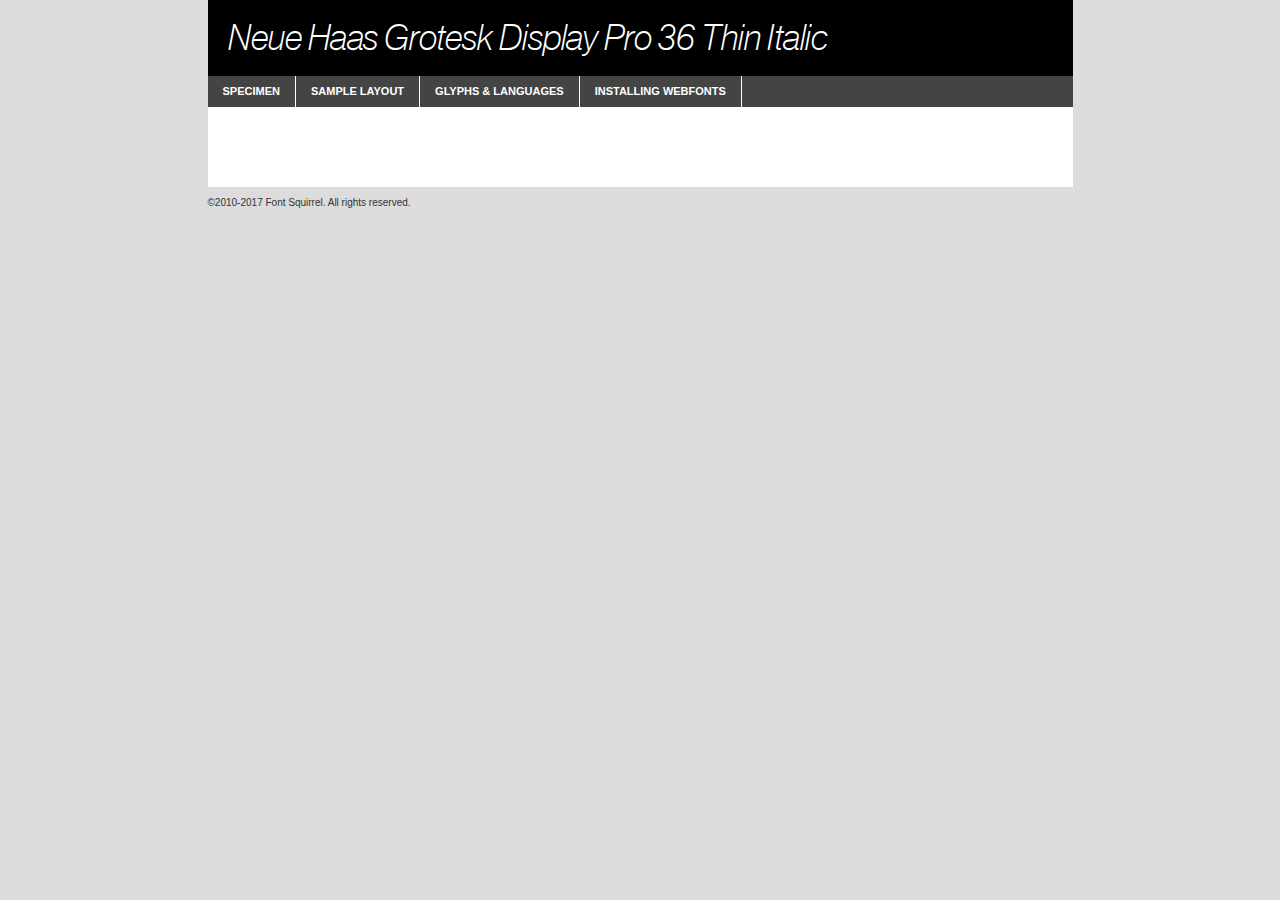
<file: fonte/neue/neue2/neuehaasdisplay-thinitalic-demo.html>
<!DOCTYPE html PUBLIC "-//W3C//DTD XHTML 1.0 Transitional//EN"
        "http://www.w3.org/TR/xhtml1/DTD/xhtml1-transitional.dtd">

<html xmlns="http://www.w3.org/1999/xhtml" xml:lang="en" lang="en">
<head>
    <meta http-equiv="Content-Type" content="text/html; charset=utf-8"/>
    <script src="http://ajax.googleapis.com/ajax/libs/jquery/1.7.2/jquery.min.js" type="text/javascript" charset="utf-8"></script>
    <script type="text/javascript">
		(function($) {
			$.fn.easyTabs = function(option) {
				var param = jQuery.extend({ fadeSpeed: 'fast', defaultContent: 1, activeClass: 'active' }, option);
				$(this).each(function() {
					var thisId = '#' + this.id;
					if ( param.defaultContent == '' )
					{
						param.defaultContent = 1;
					}
					if ( typeof param.defaultContent == 'number' )
					{
						var defaultTab = $(thisId + ' .tabs li:eq(' + (param.defaultContent - 1) + ') a').attr('href').substr(1);
					}
					else
					{
						var defaultTab = param.defaultContent;
					}
					$(thisId + ' .tabs li a').each(function() {
						var tabToHide = $(this).attr('href').substr(1);
						$('#' + tabToHide).addClass('easytabs-tab-content');
					});
					hideAll();
					changeContent(defaultTab);

					function hideAll() {$(thisId + ' .easytabs-tab-content').hide();}

					function changeContent(tabId)
					{
						hideAll();
						$(thisId + ' .tabs li').removeClass(param.activeClass);
						$(thisId + ' .tabs li a[href=#' + tabId + ']').closest('li').addClass(param.activeClass);
						if ( param.fadeSpeed != 'none' )
						{
							$(thisId + ' #' + tabId).fadeIn(param.fadeSpeed);
						}
						else
						{
							$(thisId + ' #' + tabId).show();
						}
					}

					$(thisId + ' .tabs li').click(function() {
						var tabId = $(this).find('a').attr('href').substr(1);
						changeContent(tabId);
						return false;
					});
				});
			}
		})(jQuery);
    </script>
    <link rel="stylesheet" href="specimen_files/specimen_stylesheet.css" type="text/css" charset="utf-8"/>
    <link rel="stylesheet" href="stylesheet.css" type="text/css" charset="utf-8"/>

    <style type="text/css">
        		body {
			font-family: 'neue_haas_grotesk_displ36ThIt';
        		}

            </style>

    <title>Neue Haas Grotesk Display Pro 36 Thin Italic Specimen</title>


    <script type="text/javascript" charset="utf-8">
		$(document).ready(function() {
			$('#container').easyTabs({ defaultContent: 1 });
		});
    </script>
</head>

<body>
<div id="container">
    <div id="header">
		Neue Haas Grotesk Display Pro 36 Thin Italic    </div>
    <ul class="tabs">
        <li><a href="#specimen">Specimen</a></li>
        <li><a href="#layout">Sample Layout</a></li>
		        <li><a href="#glyphs">Glyphs &amp; Languages</a></li>
        <li><a href="#installing">Installing Webfonts</a></li>

    </ul>

    <div id="main_content">


        <div id="specimen">

            <div class="section">
                <div class="grid12 firstcol">
                    <div class="huge">AaBb</div>
                </div>
            </div>

            <div class="section">
                <div class="glyph_range">A&#x200B;B&#x200b;C&#x200b;D&#x200b;E&#x200b;F&#x200b;G&#x200b;H&#x200b;I&#x200b;J&#x200b;K&#x200b;L&#x200b;M&#x200b;N&#x200b;O&#x200b;P&#x200b;Q&#x200b;R&#x200b;S&#x200b;T&#x200b;U&#x200b;V&#x200b;W&#x200b;X&#x200b;Y&#x200b;Z&#x200b;a&#x200b;b&#x200b;c&#x200b;d&#x200b;e&#x200b;f&#x200b;g&#x200b;h&#x200b;i&#x200b;j&#x200b;k&#x200b;l&#x200b;m&#x200b;n&#x200b;o&#x200b;p&#x200b;q&#x200b;r&#x200b;s&#x200b;t&#x200b;u&#x200b;v&#x200b;w&#x200b;x&#x200b;y&#x200b;z&#x200b;1&#x200b;2&#x200b;3&#x200b;4&#x200b;5&#x200b;6&#x200b;7&#x200b;8&#x200b;9&#x200b;0&#x200b;&amp;&#x200b;.&#x200b;,&#x200b;?&#x200b;!&#x200b;&#64;&#x200b;(&#x200b;)&#x200b;#&#x200b;$&#x200b;%&#x200b;*&#x200b;+&#x200b;-&#x200b;=&#x200b;:&#x200b;;</div>
            </div>
            <div class="section">
                <div class="grid12 firstcol">
                    <table class="sample_table">
                        <tr>
                            <td>10</td>
                            <td class="size10">abcdefghijklmnopqrstuvwxyzABCDEFGHIJKLMNOPQRSTUVWXYZ0123456789abcdefghijklmnopqrstuvwxyzABCDEFGHIJKLMNOPQRSTUVWXYZ0123456789abcdefghijklmnopqrstuvwxyzABCDEFGHIJKLMNOPQRSTUVWXYZ</td>
                        </tr>
                        <tr>
                            <td>11</td>
                            <td class="size11">abcdefghijklmnopqrstuvwxyzABCDEFGHIJKLMNOPQRSTUVWXYZ0123456789abcdefghijklmnopqrstuvwxyzABCDEFGHIJKLMNOPQRSTUVWXYZ0123456789abcdefghijklmnopqrstuvwxyzABCDEFGHIJKLMNOPQRSTUVWXYZ</td>
                        </tr>
                        <tr>
                            <td>12</td>
                            <td class="size12">abcdefghijklmnopqrstuvwxyzABCDEFGHIJKLMNOPQRSTUVWXYZ0123456789abcdefghijklmnopqrstuvwxyzABCDEFGHIJKLMNOPQRSTUVWXYZ0123456789abcdefghijklmnopqrstuvwxyzABCDEFGHIJKLMNOPQRSTUVWXYZ</td>
                        </tr>
                        <tr>
                            <td>13</td>
                            <td class="size13">abcdefghijklmnopqrstuvwxyzABCDEFGHIJKLMNOPQRSTUVWXYZ0123456789abcdefghijklmnopqrstuvwxyzABCDEFGHIJKLMNOPQRSTUVWXYZ0123456789abcdefghijklmnopqrstuvwxyzABCDEFGHIJKLMNOPQRSTUVWXYZ</td>
                        </tr>
                        <tr>
                            <td>14</td>
                            <td class="size14">abcdefghijklmnopqrstuvwxyzABCDEFGHIJKLMNOPQRSTUVWXYZ0123456789abcdefghijklmnopqrstuvwxyzABCDEFGHIJKLMNOPQRSTUVWXYZ0123456789abcdefghijklmnopqrstuvwxyzABCDEFGHIJKLMNOPQRSTUVWXYZ</td>
                        </tr>
                        <tr>
                            <td>16</td>
                            <td class="size16">abcdefghijklmnopqrstuvwxyzABCDEFGHIJKLMNOPQRSTUVWXYZ0123456789abcdefghijklmnopqrstuvwxyzABCDEFGHIJKLMNOPQRSTUVWXYZ</td>
                        </tr>
                        <tr>
                            <td>18</td>
                            <td class="size18">abcdefghijklmnopqrstuvwxyzABCDEFGHIJKLMNOPQRSTUVWXYZ0123456789abcdefghijklmnopqrstuvwxyzABCDEFGHIJKLMNOPQRSTUVWXYZ</td>
                        </tr>
                        <tr>
                            <td>20</td>
                            <td class="size20">abcdefghijklmnopqrstuvwxyzABCDEFGHIJKLMNOPQRSTUVWXYZ0123456789abcdefghijklmnopqrstuvwxyzABCDEFGHIJKLMNOPQRSTUVWXYZ</td>
                        </tr>
                        <tr>
                            <td>24</td>
                            <td class="size24">abcdefghijklmnopqrstuvwxyzABCDEFGHIJKLMNOPQRSTUVWXYZ0123456789abcdefghijklmnopqrstuvwxyzABCDEFGHIJKLMNOPQRSTUVWXYZ</td>
                        </tr>
                        <tr>
                            <td>30</td>
                            <td class="size30">abcdefghijklmnopqrstuvwxyzABCDEFGHIJKLMNOPQRSTUVWXYZ0123456789abcdefghijklmnopqrstuvwxyzABCDEFGHIJKLMNOPQRSTUVWXYZ</td>
                        </tr>
                        <tr>
                            <td>36</td>
                            <td class="size36">abcdefghijklmnopqrstuvwxyzABCDEFGHIJKLMNOPQRSTUVWXYZ0123456789abcdefghijklmnopqrstuvwxyzABCDEFGHIJKLMNOPQRSTUVWXYZ</td>
                        </tr>
                        <tr>
                            <td>48</td>
                            <td class="size48">abcdefghijklmnopqrstuvwxyzABCDEFGHIJKLMNOPQRSTUVWXYZ0123456789abcdefghijklmnopqrstuvwxyzABCDEFGHIJKLMNOPQRSTUVWXYZ</td>
                        </tr>
                        <tr>
                            <td>60</td>
                            <td class="size60">abcdefghijklmnopqrstuvwxyzABCDEFGHIJKLMNOPQRSTUVWXYZ0123456789abcdefghijklmnopqrstuvwxyzABCDEFGHIJKLMNOPQRSTUVWXYZ</td>
                        </tr>
                        <tr>
                            <td>72</td>
                            <td class="size72">abcdefghijklmnopqrstuvwxyzABCDEFGHIJKLMNOPQRSTUVWXYZ0123456789abcdefghijklmnopqrstuvwxyzABCDEFGHIJKLMNOPQRSTUVWXYZ</td>
                        </tr>
                        <tr>
                            <td>90</td>
                            <td class="size90">abcdefghijklmnopqrstuvwxyzABCDEFGHIJKLMNOPQRSTUVWXYZ0123456789abcdefghijklmnopqrstuvwxyzABCDEFGHIJKLMNOPQRSTUVWXYZ</td>
                        </tr>
                    </table>

                </div>

            </div>


            <div class="section" id="bodycomparison">


                <div id="xheight">
                    <div class="fontbody">&#x25FC;&#x25FC;&#x25FC;&#x25FC;&#x25FC;&#x25FC;&#x25FC;&#x25FC;&#x25FC;&#x25FC;&#x25FC;&#x25FC;&#x25FC;&#x25FC;&#x25FC;&#x25FC;&#x25FC;&#x25FC;&#x25FC;&#x25FC;&#x25FC;&#x25FC;&#x25FC;&#x25FC;&#x25FC;&#x25FC;&#x25FC;&#x25FC;&#x25FC;&#x25FC;&#x25FC;&#x25FC;&#x25FC;&#x25FC;&#x25FC;&#x25FC;&#x25FC;&#x25FC;&#x25FC;&#x25FC;&#x25FC;&#x25FC;&#x25FC;&#x25FC;&#x25FC;&#x25FC;&#x25FC;&#x25FC;&#x25FC;&#x25FC;&#x25FC;&#x25FC;&#x25FC;&#x25FC;&#x25FC;&#x25FC;&#x25FC;&#x25FC;&#x25FC;&#x25FC;&#x25FC;&#x25FC;&#x25FC;&#x25FC;&#x25FC;&#x25FC;&#x25FC;&#x25FC;&#x25FC;&#x25FC;&#x25FC;&#x25FC;&#x25FC;&#x25FC;&#x25FC;&#x25FC;&#x25FC;&#x25FC;&#x25FC;&#x25FC;&#x25FC;&#x25FC;&#x25FC;&#x25FC;&#x25FC;&#x25FC;&#x25FC;&#x25FC;&#x25FC;&#x25FC;&#x25FC;&#x25FC;&#x25FC;&#x25FC;&#x25FC;&#x25FC;&#x25FC;&#x25FC;&#x25FC;body</div>
                    <div class="arialbody">body</div>
                    <div class="verdanabody">body</div>
                    <div class="georgiabody">body</div>
                </div>
                <div class="fontbody" style="z-index:1">
                    body<span>Neue Haas Grotesk Display Pro 36 Thin Italic</span>
                </div>
                <div class="arialbody" style="z-index:1">
                    body<span>Arial</span>
                </div>
                <div class="verdanabody" style="z-index:1">
                    body<span>Verdana</span>
                </div>
                <div class="georgiabody" style="z-index:1">
                    body<span>Georgia</span>
                </div>


            </div>


            <div class="section psample psample_row1" id="">

                <div class="grid2 firstcol">
                    <p class="size10"><span>10.</span>Aenean lacinia bibendum nulla sed consectetur. Fusce dapibus, tellus ac cursus commodo, tortor mauris condimentum nibh, ut fermentum massa justo sit amet risus. Nullam id dolor id nibh ultricies vehicula ut id elit. Cum sociis natoque penatibus et magnis dis parturient montes, nascetur ridiculus mus. Nulla vitae elit libero, a pharetra augue.</p>

                </div>
                <div class="grid3">
                    <p class="size11"><span>11.</span>Aenean lacinia bibendum nulla sed consectetur. Fusce dapibus, tellus ac cursus commodo, tortor mauris condimentum nibh, ut fermentum massa justo sit amet risus. Nullam id dolor id nibh ultricies vehicula ut id elit. Cum sociis natoque penatibus et magnis dis parturient montes, nascetur ridiculus mus. Nulla vitae elit libero, a pharetra augue.</p>

                </div>
                <div class="grid3">
                    <p class="size12"><span>12.</span>Aenean lacinia bibendum nulla sed consectetur. Fusce dapibus, tellus ac cursus commodo, tortor mauris condimentum nibh, ut fermentum massa justo sit amet risus. Nullam id dolor id nibh ultricies vehicula ut id elit. Cum sociis natoque penatibus et magnis dis parturient montes, nascetur ridiculus mus. Nulla vitae elit libero, a pharetra augue.</p>

                </div>
                <div class="grid4">
                    <p class="size13"><span>13.</span>Aenean lacinia bibendum nulla sed consectetur. Fusce dapibus, tellus ac cursus commodo, tortor mauris condimentum nibh, ut fermentum massa justo sit amet risus. Nullam id dolor id nibh ultricies vehicula ut id elit. Cum sociis natoque penatibus et magnis dis parturient montes, nascetur ridiculus mus. Nulla vitae elit libero, a pharetra augue.</p>

                </div>
                <div class="white_blend"></div>

            </div>
            <div class="section psample psample_row2" id="">
                <div class="grid3 firstcol">
                    <p class="size14"><span>14.</span>Aenean lacinia bibendum nulla sed consectetur. Fusce dapibus, tellus ac cursus commodo, tortor mauris condimentum nibh, ut fermentum massa justo sit amet risus. Nullam id dolor id nibh ultricies vehicula ut id elit. Cum sociis natoque penatibus et magnis dis parturient montes, nascetur ridiculus mus. Nulla vitae elit libero, a pharetra augue.</p>

                </div>
                <div class="grid4">
                    <p class="size16"><span>16.</span>Aenean lacinia bibendum nulla sed consectetur. Fusce dapibus, tellus ac cursus commodo, tortor mauris condimentum nibh, ut fermentum massa justo sit amet risus. Nullam id dolor id nibh ultricies vehicula ut id elit. Cum sociis natoque penatibus et magnis dis parturient montes, nascetur ridiculus mus. Nulla vitae elit libero, a pharetra augue.</p>

                </div>
                <div class="grid5">
                    <p class="size18"><span>18.</span>Aenean lacinia bibendum nulla sed consectetur. Fusce dapibus, tellus ac cursus commodo, tortor mauris condimentum nibh, ut fermentum massa justo sit amet risus. Nullam id dolor id nibh ultricies vehicula ut id elit. Cum sociis natoque penatibus et magnis dis parturient montes, nascetur ridiculus mus. Nulla vitae elit libero, a pharetra augue.</p>

                </div>

                <div class="white_blend"></div>

            </div>

            <div class="section psample psample_row3" id="">
                <div class="grid5 firstcol">
                    <p class="size20"><span>20.</span>Aenean lacinia bibendum nulla sed consectetur. Fusce dapibus, tellus ac cursus commodo, tortor mauris condimentum nibh, ut fermentum massa justo sit amet risus. Nullam id dolor id nibh ultricies vehicula ut id elit. Cum sociis natoque penatibus et magnis dis parturient montes, nascetur ridiculus mus. Nulla vitae elit libero, a pharetra augue.</p>
                </div>
                <div class="grid7">
                    <p class="size24"><span>24.</span>Aenean lacinia bibendum nulla sed consectetur. Fusce dapibus, tellus ac cursus commodo, tortor mauris condimentum nibh, ut fermentum massa justo sit amet risus. Nullam id dolor id nibh ultricies vehicula ut id elit. Cum sociis natoque penatibus et magnis dis parturient montes, nascetur ridiculus mus. Nulla vitae elit libero, a pharetra augue.</p>
                </div>

                <div class="white_blend"></div>

            </div>

            <div class="section psample psample_row4" id="">
                <div class="grid12 firstcol">
                    <p class="size30"><span>30.</span>Aenean lacinia bibendum nulla sed consectetur. Fusce dapibus, tellus ac cursus commodo, tortor mauris condimentum nibh, ut fermentum massa justo sit amet risus. Nullam id dolor id nibh ultricies vehicula ut id elit. Cum sociis natoque penatibus et magnis dis parturient montes, nascetur ridiculus mus. Nulla vitae elit libero, a pharetra augue.</p>
                </div>
                <div class="white_blend"></div>

            </div>


            <div class="section psample psample_row1 fullreverse">
                <div class="grid2 firstcol">
                    <p class="size10"><span>10.</span>Aenean lacinia bibendum nulla sed consectetur. Fusce dapibus, tellus ac cursus commodo, tortor mauris condimentum nibh, ut fermentum massa justo sit amet risus. Nullam id dolor id nibh ultricies vehicula ut id elit. Cum sociis natoque penatibus et magnis dis parturient montes, nascetur ridiculus mus. Nulla vitae elit libero, a pharetra augue.</p>

                </div>
                <div class="grid3">
                    <p class="size11"><span>11.</span>Aenean lacinia bibendum nulla sed consectetur. Fusce dapibus, tellus ac cursus commodo, tortor mauris condimentum nibh, ut fermentum massa justo sit amet risus. Nullam id dolor id nibh ultricies vehicula ut id elit. Cum sociis natoque penatibus et magnis dis parturient montes, nascetur ridiculus mus. Nulla vitae elit libero, a pharetra augue.</p>

                </div>
                <div class="grid3">
                    <p class="size12"><span>12.</span>Aenean lacinia bibendum nulla sed consectetur. Fusce dapibus, tellus ac cursus commodo, tortor mauris condimentum nibh, ut fermentum massa justo sit amet risus. Nullam id dolor id nibh ultricies vehicula ut id elit. Cum sociis natoque penatibus et magnis dis parturient montes, nascetur ridiculus mus. Nulla vitae elit libero, a pharetra augue.</p>

                </div>
                <div class="grid4">
                    <p class="size13"><span>13.</span>Aenean lacinia bibendum nulla sed consectetur. Fusce dapibus, tellus ac cursus commodo, tortor mauris condimentum nibh, ut fermentum massa justo sit amet risus. Nullam id dolor id nibh ultricies vehicula ut id elit. Cum sociis natoque penatibus et magnis dis parturient montes, nascetur ridiculus mus. Nulla vitae elit libero, a pharetra augue.</p>

                </div>
                <div class="black_blend"></div>

            </div>

            <div class="section psample psample_row2 fullreverse">
                <div class="grid3 firstcol">
                    <p class="size14"><span>14.</span>Aenean lacinia bibendum nulla sed consectetur. Fusce dapibus, tellus ac cursus commodo, tortor mauris condimentum nibh, ut fermentum massa justo sit amet risus. Nullam id dolor id nibh ultricies vehicula ut id elit. Cum sociis natoque penatibus et magnis dis parturient montes, nascetur ridiculus mus. Nulla vitae elit libero, a pharetra augue.</p>

                </div>
                <div class="grid4">
                    <p class="size16"><span>16.</span>Aenean lacinia bibendum nulla sed consectetur. Fusce dapibus, tellus ac cursus commodo, tortor mauris condimentum nibh, ut fermentum massa justo sit amet risus. Nullam id dolor id nibh ultricies vehicula ut id elit. Cum sociis natoque penatibus et magnis dis parturient montes, nascetur ridiculus mus. Nulla vitae elit libero, a pharetra augue.</p>

                </div>
                <div class="grid5">
                    <p class="size18"><span>18.</span>Aenean lacinia bibendum nulla sed consectetur. Fusce dapibus, tellus ac cursus commodo, tortor mauris condimentum nibh, ut fermentum massa justo sit amet risus. Nullam id dolor id nibh ultricies vehicula ut id elit. Cum sociis natoque penatibus et magnis dis parturient montes, nascetur ridiculus mus. Nulla vitae elit libero, a pharetra augue.</p>

                </div>
                <div class="black_blend"></div>

            </div>

            <div class="section psample fullreverse psample_row3" id="">
                <div class="grid5 firstcol">
                    <p class="size20"><span>20.</span>Aenean lacinia bibendum nulla sed consectetur. Fusce dapibus, tellus ac cursus commodo, tortor mauris condimentum nibh, ut fermentum massa justo sit amet risus. Nullam id dolor id nibh ultricies vehicula ut id elit. Cum sociis natoque penatibus et magnis dis parturient montes, nascetur ridiculus mus. Nulla vitae elit libero, a pharetra augue.</p>
                </div>
                <div class="grid7">
                    <p class="size24"><span>24.</span>Aenean lacinia bibendum nulla sed consectetur. Fusce dapibus, tellus ac cursus commodo, tortor mauris condimentum nibh, ut fermentum massa justo sit amet risus. Nullam id dolor id nibh ultricies vehicula ut id elit. Cum sociis natoque penatibus et magnis dis parturient montes, nascetur ridiculus mus. Nulla vitae elit libero, a pharetra augue.</p>
                </div>

                <div class="black_blend"></div>

            </div>

            <div class="section psample fullreverse psample_row4" id="" style="border-bottom: 20px #000 solid;">
                <div class="grid12 firstcol">
                    <p class="size30"><span>30.</span>Aenean lacinia bibendum nulla sed consectetur. Fusce dapibus, tellus ac cursus commodo, tortor mauris condimentum nibh, ut fermentum massa justo sit amet risus. Nullam id dolor id nibh ultricies vehicula ut id elit. Cum sociis natoque penatibus et magnis dis parturient montes, nascetur ridiculus mus. Nulla vitae elit libero, a pharetra augue.</p>
                </div>
                <div class="black_blend"></div>

            </div>


        </div>

        <div id="layout">

            <div class="section">

                <div class="grid12 firstcol">
                    <h1>Lorem Ipsum Dolor</h1>
                    <h2>Etiam porta sem malesuada magna mollis euismod</h2>

                    <p class="byline">By <a href="#link">Aenean Lacinia</a></p>
                </div>
            </div>
            <div class="section">
                <div class="grid8 firstcol">
                    <p class="large">Donec sed odio dui. Morbi leo risus, porta ac consectetur ac, vestibulum at eros. Fusce dapibus, tellus ac cursus commodo, tortor mauris condimentum nibh, ut fermentum massa justo sit amet risus. </p>


                    <h3>Pellentesque ornare sem</h3>

                    <p>Maecenas sed diam eget risus varius blandit sit amet non magna. Maecenas faucibus mollis interdum. Donec ullamcorper nulla non metus auctor fringilla. Nullam id dolor id nibh ultricies vehicula ut id elit. Nullam id dolor id nibh ultricies vehicula ut id elit. </p>

                    <p>Aenean eu leo quam. Pellentesque ornare sem lacinia quam venenatis vestibulum. Lorem ipsum dolor sit amet, consectetur adipiscing elit. Cum sociis natoque penatibus et magnis dis parturient montes, nascetur ridiculus mus. </p>

                    <p>Nulla vitae elit libero, a pharetra augue. Praesent commodo cursus magna, vel scelerisque nisl consectetur et. Aenean lacinia bibendum nulla sed consectetur. </p>

                    <p>Nullam quis risus eget urna mollis ornare vel eu leo. Nullam quis risus eget urna mollis ornare vel eu leo. Maecenas sed diam eget risus varius blandit sit amet non magna. Donec ullamcorper nulla non metus auctor fringilla. </p>

                    <h3>Cras mattis consectetur</h3>

                    <p>Aenean eu leo quam. Pellentesque ornare sem lacinia quam venenatis vestibulum. Aenean lacinia bibendum nulla sed consectetur. Integer posuere erat a ante venenatis dapibus posuere velit aliquet. Cras mattis consectetur purus sit amet fermentum. </p>

                    <p>Nullam id dolor id nibh ultricies vehicula ut id elit. Nullam quis risus eget urna mollis ornare vel eu leo. Cras mattis consectetur purus sit amet fermentum.</p>
                </div>

                <div class="grid4 sidebar">

                    <div class="box reverse">
                        <p class="last">Nullam quis risus eget urna mollis ornare vel eu leo. Donec ullamcorper nulla non metus auctor fringilla. Cras mattis consectetur purus sit amet fermentum. Sed posuere consectetur est at lobortis. Lorem ipsum dolor sit amet, consectetur adipiscing elit. </p>
                    </div>

                    <p class="caption">Maecenas sed diam eget risus varius.</p>

                    <p>Vestibulum id ligula porta felis euismod semper. Integer posuere erat a ante venenatis dapibus posuere velit aliquet. Vestibulum id ligula porta felis euismod semper. Sed posuere consectetur est at lobortis. Maecenas sed diam eget risus varius blandit sit amet non magna. Fusce dapibus, tellus ac cursus commodo, tortor mauris condimentum nibh, ut fermentum massa justo sit amet risus. </p>


                    <p>Duis mollis, est non commodo luctus, nisi erat porttitor ligula, eget lacinia odio sem nec elit. Aenean lacinia bibendum nulla sed consectetur. Vivamus sagittis lacus vel augue laoreet rutrum faucibus dolor auctor. Aenean lacinia bibendum nulla sed consectetur. Nullam quis risus eget urna mollis ornare vel eu leo. </p>

                    <p>Praesent commodo cursus magna, vel scelerisque nisl consectetur et. Donec ullamcorper nulla non metus auctor fringilla. Maecenas faucibus mollis interdum. Fusce dapibus, tellus ac cursus commodo, tortor mauris condimentum nibh, ut fermentum massa justo sit amet risus. </p>

                </div>
            </div>

        </div>


		

        <div id="glyphs">
            <div class="section">
                <div class="grid12 firstcol">

                    <h1>Language Support</h1>
                    <p>The subset of Neue Haas Grotesk Display Pro 36 Thin Italic in this kit supports the following languages:<br/>

						Albanian, Basque, Breton, Chamorro, Danish, Dutch, English, Faroese, Finnish, French, Frisian, Galician, German, Icelandic, Italian, Malagasy, Norwegian, Portuguese, Spanish, Alsatian, Aragonese, Arapaho, Arrernte, Asturian, Aymara, Bislama, Cebuano, Corsican, Fijian, French_creole, Genoese, Gilbertese, Greenlandic, Haitian_creole, Hiligaynon, Hmong, Hopi, Ibanag, Iloko_ilokano, Indonesian, Interglossa_glosa, Interlingua, Irish_gaelic, Jerriais, Lojban, Lombard, Luxembourgeois, Manx, Mohawk, Norfolk_pitcairnese, Occitan, Oromo, Pangasinan, Papiamento, Piedmontese, Potawatomi, Rhaeto-romance, Romansh, Rotokas, Sami_lule, Samoan, Sardinian, Scots_gaelic, Seychelles_creole, Shona, Sicilian, Somali, Southern_ndebele, Swahili, Swati_swazi, Tagalog_filipino_pilipino, Tetum, Tok_pisin, Uyghur_latinized, Volapuk, Walloon, Warlpiri, Xhosa, Yapese, Zulu, Latinbasic, Ubasic, Demo                    </p>
                    <h1>Glyph Chart</h1>
                    <p>The subset of Neue Haas Grotesk Display Pro 36 Thin Italic in this kit includes all the glyphs listed below. Unicode entities are included above each glyph to help you insert individual characters into your layout.</p>
                    <div id="glyph_chart">

																				                                <div><p>&amp;#13;</p>&#13;</div>
																				                                <div><p>&amp;#32;</p>&#32;</div>
																				                                <div><p>&amp;#33;</p>&#33;</div>
																				                                <div><p>&amp;#34;</p>&#34;</div>
																				                                <div><p>&amp;#35;</p>&#35;</div>
																				                                <div><p>&amp;#36;</p>&#36;</div>
																				                                <div><p>&amp;#37;</p>&#37;</div>
																				                                <div><p>&amp;#38;</p>&#38;</div>
																				                                <div><p>&amp;#39;</p>&#39;</div>
																				                                <div><p>&amp;#40;</p>&#40;</div>
																				                                <div><p>&amp;#41;</p>&#41;</div>
																				                                <div><p>&amp;#42;</p>&#42;</div>
																				                                <div><p>&amp;#43;</p>&#43;</div>
																				                                <div><p>&amp;#44;</p>&#44;</div>
																				                                <div><p>&amp;#45;</p>&#45;</div>
																				                                <div><p>&amp;#46;</p>&#46;</div>
																				                                <div><p>&amp;#47;</p>&#47;</div>
																				                                <div><p>&amp;#48;</p>&#48;</div>
																				                                <div><p>&amp;#49;</p>&#49;</div>
																				                                <div><p>&amp;#50;</p>&#50;</div>
																				                                <div><p>&amp;#51;</p>&#51;</div>
																				                                <div><p>&amp;#52;</p>&#52;</div>
																				                                <div><p>&amp;#53;</p>&#53;</div>
																				                                <div><p>&amp;#54;</p>&#54;</div>
																				                                <div><p>&amp;#55;</p>&#55;</div>
																				                                <div><p>&amp;#56;</p>&#56;</div>
																				                                <div><p>&amp;#57;</p>&#57;</div>
																				                                <div><p>&amp;#58;</p>&#58;</div>
																				                                <div><p>&amp;#59;</p>&#59;</div>
																				                                <div><p>&amp;#60;</p>&#60;</div>
																				                                <div><p>&amp;#61;</p>&#61;</div>
																				                                <div><p>&amp;#62;</p>&#62;</div>
																				                                <div><p>&amp;#63;</p>&#63;</div>
																				                                <div><p>&amp;#64;</p>&#64;</div>
																				                                <div><p>&amp;#65;</p>&#65;</div>
																				                                <div><p>&amp;#66;</p>&#66;</div>
																				                                <div><p>&amp;#67;</p>&#67;</div>
																				                                <div><p>&amp;#68;</p>&#68;</div>
																				                                <div><p>&amp;#69;</p>&#69;</div>
																				                                <div><p>&amp;#70;</p>&#70;</div>
																				                                <div><p>&amp;#71;</p>&#71;</div>
																				                                <div><p>&amp;#72;</p>&#72;</div>
																				                                <div><p>&amp;#73;</p>&#73;</div>
																				                                <div><p>&amp;#74;</p>&#74;</div>
																				                                <div><p>&amp;#75;</p>&#75;</div>
																				                                <div><p>&amp;#76;</p>&#76;</div>
																				                                <div><p>&amp;#77;</p>&#77;</div>
																				                                <div><p>&amp;#78;</p>&#78;</div>
																				                                <div><p>&amp;#79;</p>&#79;</div>
																				                                <div><p>&amp;#80;</p>&#80;</div>
																				                                <div><p>&amp;#81;</p>&#81;</div>
																				                                <div><p>&amp;#82;</p>&#82;</div>
																				                                <div><p>&amp;#83;</p>&#83;</div>
																				                                <div><p>&amp;#84;</p>&#84;</div>
																				                                <div><p>&amp;#85;</p>&#85;</div>
																				                                <div><p>&amp;#86;</p>&#86;</div>
																				                                <div><p>&amp;#87;</p>&#87;</div>
																				                                <div><p>&amp;#88;</p>&#88;</div>
																				                                <div><p>&amp;#89;</p>&#89;</div>
																				                                <div><p>&amp;#90;</p>&#90;</div>
																				                                <div><p>&amp;#91;</p>&#91;</div>
																				                                <div><p>&amp;#92;</p>&#92;</div>
																				                                <div><p>&amp;#93;</p>&#93;</div>
																				                                <div><p>&amp;#94;</p>&#94;</div>
																				                                <div><p>&amp;#95;</p>&#95;</div>
																				                                <div><p>&amp;#96;</p>&#96;</div>
																				                                <div><p>&amp;#97;</p>&#97;</div>
																				                                <div><p>&amp;#98;</p>&#98;</div>
																				                                <div><p>&amp;#99;</p>&#99;</div>
																				                                <div><p>&amp;#100;</p>&#100;</div>
																				                                <div><p>&amp;#101;</p>&#101;</div>
																				                                <div><p>&amp;#102;</p>&#102;</div>
																				                                <div><p>&amp;#103;</p>&#103;</div>
																				                                <div><p>&amp;#104;</p>&#104;</div>
																				                                <div><p>&amp;#105;</p>&#105;</div>
																				                                <div><p>&amp;#106;</p>&#106;</div>
																				                                <div><p>&amp;#107;</p>&#107;</div>
																				                                <div><p>&amp;#108;</p>&#108;</div>
																				                                <div><p>&amp;#109;</p>&#109;</div>
																				                                <div><p>&amp;#110;</p>&#110;</div>
																				                                <div><p>&amp;#111;</p>&#111;</div>
																				                                <div><p>&amp;#112;</p>&#112;</div>
																				                                <div><p>&amp;#113;</p>&#113;</div>
																				                                <div><p>&amp;#114;</p>&#114;</div>
																				                                <div><p>&amp;#115;</p>&#115;</div>
																				                                <div><p>&amp;#116;</p>&#116;</div>
																				                                <div><p>&amp;#117;</p>&#117;</div>
																				                                <div><p>&amp;#118;</p>&#118;</div>
																				                                <div><p>&amp;#119;</p>&#119;</div>
																				                                <div><p>&amp;#120;</p>&#120;</div>
																				                                <div><p>&amp;#121;</p>&#121;</div>
																				                                <div><p>&amp;#122;</p>&#122;</div>
																				                                <div><p>&amp;#123;</p>&#123;</div>
																				                                <div><p>&amp;#124;</p>&#124;</div>
																				                                <div><p>&amp;#125;</p>&#125;</div>
																				                                <div><p>&amp;#126;</p>&#126;</div>
																				                                <div><p>&amp;#160;</p>&#160;</div>
																				                                <div><p>&amp;#161;</p>&#161;</div>
																				                                <div><p>&amp;#162;</p>&#162;</div>
																				                                <div><p>&amp;#163;</p>&#163;</div>
																				                                <div><p>&amp;#164;</p>&#164;</div>
																				                                <div><p>&amp;#165;</p>&#165;</div>
																				                                <div><p>&amp;#166;</p>&#166;</div>
																				                                <div><p>&amp;#167;</p>&#167;</div>
																				                                <div><p>&amp;#168;</p>&#168;</div>
																				                                <div><p>&amp;#169;</p>&#169;</div>
																				                                <div><p>&amp;#170;</p>&#170;</div>
																				                                <div><p>&amp;#171;</p>&#171;</div>
																				                                <div><p>&amp;#172;</p>&#172;</div>
																				                                <div><p>&amp;#173;</p>&#173;</div>
																				                                <div><p>&amp;#174;</p>&#174;</div>
																				                                <div><p>&amp;#175;</p>&#175;</div>
																				                                <div><p>&amp;#176;</p>&#176;</div>
																				                                <div><p>&amp;#177;</p>&#177;</div>
																				                                <div><p>&amp;#178;</p>&#178;</div>
																				                                <div><p>&amp;#179;</p>&#179;</div>
																				                                <div><p>&amp;#180;</p>&#180;</div>
																				                                <div><p>&amp;#181;</p>&#181;</div>
																				                                <div><p>&amp;#182;</p>&#182;</div>
																				                                <div><p>&amp;#183;</p>&#183;</div>
																				                                <div><p>&amp;#184;</p>&#184;</div>
																				                                <div><p>&amp;#185;</p>&#185;</div>
																				                                <div><p>&amp;#186;</p>&#186;</div>
																				                                <div><p>&amp;#187;</p>&#187;</div>
																				                                <div><p>&amp;#188;</p>&#188;</div>
																				                                <div><p>&amp;#189;</p>&#189;</div>
																				                                <div><p>&amp;#190;</p>&#190;</div>
																				                                <div><p>&amp;#191;</p>&#191;</div>
																				                                <div><p>&amp;#192;</p>&#192;</div>
																				                                <div><p>&amp;#193;</p>&#193;</div>
																				                                <div><p>&amp;#194;</p>&#194;</div>
																				                                <div><p>&amp;#195;</p>&#195;</div>
																				                                <div><p>&amp;#196;</p>&#196;</div>
																				                                <div><p>&amp;#197;</p>&#197;</div>
																				                                <div><p>&amp;#198;</p>&#198;</div>
																				                                <div><p>&amp;#199;</p>&#199;</div>
																				                                <div><p>&amp;#200;</p>&#200;</div>
																				                                <div><p>&amp;#201;</p>&#201;</div>
																				                                <div><p>&amp;#202;</p>&#202;</div>
																				                                <div><p>&amp;#203;</p>&#203;</div>
																				                                <div><p>&amp;#204;</p>&#204;</div>
																				                                <div><p>&amp;#205;</p>&#205;</div>
																				                                <div><p>&amp;#206;</p>&#206;</div>
																				                                <div><p>&amp;#207;</p>&#207;</div>
																				                                <div><p>&amp;#208;</p>&#208;</div>
																				                                <div><p>&amp;#209;</p>&#209;</div>
																				                                <div><p>&amp;#210;</p>&#210;</div>
																				                                <div><p>&amp;#211;</p>&#211;</div>
																				                                <div><p>&amp;#212;</p>&#212;</div>
																				                                <div><p>&amp;#213;</p>&#213;</div>
																				                                <div><p>&amp;#214;</p>&#214;</div>
																				                                <div><p>&amp;#215;</p>&#215;</div>
																				                                <div><p>&amp;#216;</p>&#216;</div>
																				                                <div><p>&amp;#217;</p>&#217;</div>
																				                                <div><p>&amp;#218;</p>&#218;</div>
																				                                <div><p>&amp;#219;</p>&#219;</div>
																				                                <div><p>&amp;#220;</p>&#220;</div>
																				                                <div><p>&amp;#221;</p>&#221;</div>
																				                                <div><p>&amp;#222;</p>&#222;</div>
																				                                <div><p>&amp;#223;</p>&#223;</div>
																				                                <div><p>&amp;#224;</p>&#224;</div>
																				                                <div><p>&amp;#225;</p>&#225;</div>
																				                                <div><p>&amp;#226;</p>&#226;</div>
																				                                <div><p>&amp;#227;</p>&#227;</div>
																				                                <div><p>&amp;#228;</p>&#228;</div>
																				                                <div><p>&amp;#229;</p>&#229;</div>
																				                                <div><p>&amp;#230;</p>&#230;</div>
																				                                <div><p>&amp;#231;</p>&#231;</div>
																				                                <div><p>&amp;#232;</p>&#232;</div>
																				                                <div><p>&amp;#233;</p>&#233;</div>
																				                                <div><p>&amp;#234;</p>&#234;</div>
																				                                <div><p>&amp;#235;</p>&#235;</div>
																				                                <div><p>&amp;#236;</p>&#236;</div>
																				                                <div><p>&amp;#237;</p>&#237;</div>
																				                                <div><p>&amp;#238;</p>&#238;</div>
																				                                <div><p>&amp;#239;</p>&#239;</div>
																				                                <div><p>&amp;#240;</p>&#240;</div>
																				                                <div><p>&amp;#241;</p>&#241;</div>
																				                                <div><p>&amp;#242;</p>&#242;</div>
																				                                <div><p>&amp;#243;</p>&#243;</div>
																				                                <div><p>&amp;#244;</p>&#244;</div>
																				                                <div><p>&amp;#245;</p>&#245;</div>
																				                                <div><p>&amp;#246;</p>&#246;</div>
																				                                <div><p>&amp;#247;</p>&#247;</div>
																				                                <div><p>&amp;#248;</p>&#248;</div>
																				                                <div><p>&amp;#249;</p>&#249;</div>
																				                                <div><p>&amp;#250;</p>&#250;</div>
																				                                <div><p>&amp;#251;</p>&#251;</div>
																				                                <div><p>&amp;#252;</p>&#252;</div>
																				                                <div><p>&amp;#253;</p>&#253;</div>
																				                                <div><p>&amp;#254;</p>&#254;</div>
																				                                <div><p>&amp;#255;</p>&#255;</div>
																				                                <div><p>&amp;#338;</p>&#338;</div>
																				                                <div><p>&amp;#339;</p>&#339;</div>
																				                                <div><p>&amp;#376;</p>&#376;</div>
																				                                <div><p>&amp;#710;</p>&#710;</div>
																				                                <div><p>&amp;#732;</p>&#732;</div>
																				                                <div><p>&amp;#8192;</p>&#8192;</div>
																				                                <div><p>&amp;#8193;</p>&#8193;</div>
																				                                <div><p>&amp;#8194;</p>&#8194;</div>
																				                                <div><p>&amp;#8195;</p>&#8195;</div>
																				                                <div><p>&amp;#8196;</p>&#8196;</div>
																				                                <div><p>&amp;#8197;</p>&#8197;</div>
																				                                <div><p>&amp;#8198;</p>&#8198;</div>
																				                                <div><p>&amp;#8199;</p>&#8199;</div>
																				                                <div><p>&amp;#8200;</p>&#8200;</div>
																				                                <div><p>&amp;#8201;</p>&#8201;</div>
																				                                <div><p>&amp;#8202;</p>&#8202;</div>
																				                                <div><p>&amp;#8208;</p>&#8208;</div>
																				                                <div><p>&amp;#8209;</p>&#8209;</div>
																				                                <div><p>&amp;#8210;</p>&#8210;</div>
																				                                <div><p>&amp;#8211;</p>&#8211;</div>
																				                                <div><p>&amp;#8212;</p>&#8212;</div>
																				                                <div><p>&amp;#8216;</p>&#8216;</div>
																				                                <div><p>&amp;#8217;</p>&#8217;</div>
																				                                <div><p>&amp;#8218;</p>&#8218;</div>
																				                                <div><p>&amp;#8220;</p>&#8220;</div>
																				                                <div><p>&amp;#8221;</p>&#8221;</div>
																				                                <div><p>&amp;#8222;</p>&#8222;</div>
																				                                <div><p>&amp;#8226;</p>&#8226;</div>
																				                                <div><p>&amp;#8230;</p>&#8230;</div>
																				                                <div><p>&amp;#8239;</p>&#8239;</div>
																				                                <div><p>&amp;#8249;</p>&#8249;</div>
																				                                <div><p>&amp;#8250;</p>&#8250;</div>
																				                                <div><p>&amp;#8287;</p>&#8287;</div>
																				                                <div><p>&amp;#8364;</p>&#8364;</div>
																				                                <div><p>&amp;#8482;</p>&#8482;</div>
																				                                <div><p>&amp;#9724;</p>&#9724;</div>
																				                                <div><p>&amp;#64257;</p>&#64257;</div>
																				                                <div><p>&amp;#64258;</p>&#64258;</div>
																				                                <div><p>&amp;#64259;</p>&#64259;</div>
																				                                <div><p>&amp;#64260;</p>&#64260;</div>
																																													                    </div>
                </div>


            </div>
        </div>


        <div id="specs">

        </div>

        <div id="installing">
            <div class="section">
                <div class="grid7 firstcol">
                    <h1>Installing Webfonts</h1>

                    <p>Webfonts are supported by all major browser platforms but not all in the same way. There are currently four different font formats that must be included in order to target all browsers. This includes TTF, WOFF, EOT and SVG.</p>

                    <h2>1. Upload your webfonts</h2>
                    <p>You must upload your webfont kit to your website. They should be in or near the same directory as your CSS files.</p>

                    <h2>2. Include the webfont stylesheet</h2>
                    <p>A special CSS @font-face declaration helps the various browsers select the appropriate font it needs without causing you a bunch of headaches. Learn more about this syntax by reading the <a href="https://www.fontspring.com/blog/further-hardening-of-the-bulletproof-syntax">Fontspring blog post</a> about it. The code for it is as follows:</p>


                    <code>
                        @font-face{
                        font-family: 'MyWebFont';
                        src: url('WebFont.eot');
                        src: url('WebFont.eot?#iefix') format('embedded-opentype'),
                        url('WebFont.woff') format('woff'),
                        url('WebFont.ttf') format('truetype'),
                        url('WebFont.svg#webfont') format('svg');
                        }
                    </code>

                    <p>We've already gone ahead and generated the code for you. All you have to do is link to the stylesheet in your HTML, like this:</p>
                    <code>&lt;link rel=&quot;stylesheet&quot; href=&quot;stylesheet.css&quot; type=&quot;text/css&quot; charset=&quot;utf-8&quot; /&gt;</code>

                    <h2>3. Modify your own stylesheet</h2>
                    <p>To take advantage of your new fonts, you must tell your stylesheet to use them. Look at the original @font-face declaration above and find the property called "font-family." The name linked there will be what you use to reference the font. Prepend that webfont name to the font stack in the "font-family" property, inside the selector you want to change. For example:</p>
                    <code>p { font-family: 'WebFont', Arial, sans-serif; }</code>

                    <h2>4. Test</h2>
                    <p>Getting webfonts to work cross-browser <em>can</em> be tricky. Use the information in the sidebar to help you if you find that fonts aren't loading in a particular browser.</p>
                </div>

                <div class="grid5 sidebar">
                    <div class="box">
                        <h2>Troubleshooting<br/>Font-Face Problems</h2>
                        <p>Having trouble getting your webfonts to load in your new website? Here are some tips to sort out what might be the problem.</p>

                        <h3>Fonts not showing in any browser</h3>

                        <p>This sounds like you need to work on the plumbing. You either did not upload the fonts to the correct directory, or you did not link the fonts properly in the CSS. If you've confirmed that all this is correct and you still have a problem, take a look at your .htaccess file and see if requests are getting intercepted.</p>

                        <h3>Fonts not loading in iPhone or iPad</h3>

                        <p>The most common problem here is that you are serving the fonts from an IIS server. IIS refuses to serve files that have unknown MIME types. If that is the case, you must set the MIME type for SVG to "image/svg+xml" in the server settings. Follow these instructions from Microsoft if you need help.</p>

                        <h3>Fonts not loading in Firefox</h3>

                        <p>The primary reason for this failure? You are still using a version Firefox older than 3.5. So upgrade already! If that isn't it, then you are very likely serving fonts from a different domain. Firefox requires that all font assets be served from the same domain. Lastly it is possible that you need to add WOFF to your list of MIME types (if you are serving via IIS.)</p>

                        <h3>Fonts not loading in IE</h3>

                        <p>Are you looking at Internet Explorer on an actual Windows machine or are you cheating by using a service like Adobe BrowserLab? Many of these screenshot services do not render @font-face for IE. Best to test it on a real machine.</p>

                        <h3>Fonts not loading in IE9</h3>

                        <p>IE9, like Firefox, requires that fonts be served from the same domain as the website. Make sure that is the case.</p>
                    </div>
                </div>
            </div>

        </div>

    </div>
    <div id="footer">
        <p>&copy;2010-2017 Font Squirrel. All rights reserved.</p>
    </div>
</div>
</body>
</html>
</file>
<file: css/generel.css>
.pulse {
  animation-name: pulse_kf;
  animation-duration: 1s;
  animation-iteration-count: infinite;
  animation-direction: alternate-reverse;
  animation-timing-function: ease-in-out;
}

@keyframes pulse_kf {
  from {
    scale: 1;
  }
  to {
    scale: 0.99;
  }
}

.category_list_container {
  display: grid;
  grid-template-columns: 1fr 1fr;
  gap: 10px;
  margin-left: 1rem;
  margin-right: 1rem;
}

.grid_1-1-1-1 {
  display: grid;
  grid-template-columns: 1fr 1fr;
  gap: 10px;
  margin-left: 1rem;
  margin-right: 1rem;
  margin: 0 auto;
}

.seasons_list_container {
  display: grid;
  grid-template-columns: 1fr 1fr;
  gap: 10px;
  margin-left: 1rem;
  margin-right: 1rem;
}

.brands_list_container {
  display: grid;
  grid-template-columns: 1fr 1fr;
  gap: 10px;
  margin-left: 1rem;
  margin-right: 1rem;
}

.product_overview {
  display: grid;
  grid-template-columns: 1fr;
  gap: 10px;
  margin-left: 1rem;
  margin-right: 1rem;
}

.brand_img_bio {
  display: grid;
  grid-template-columns: 1fr 4fr;
  gap: 10px;
  margin-left: 2rem;
  margin-right: 1rem;
  margin-top: 2rem;
}

.price {
  display: flex;
  gap: 1ch;
}

@media (min-width: 800px) {
  .category_list_container {
    display: grid;
    grid-template-columns: 1fr 1fr 1fr;
    gap: 30px;
  }

  .grid_1-1-1-1 {
    display: grid;
    grid-template-columns: 1fr 1fr 1fr 1fr;
    gap: 10px;
  }

  .seasons_list_container {
    display: grid;
    grid-template-columns: 1fr 1fr 1fr 1fr;
    gap: 10px;
  }

  .brands_list_container {
    display: grid;
    grid-template-columns: 1fr 1fr 1fr;
    gap: 10px;
    margin-left: 1rem;
    margin-right: 1rem;
  }

  .product_overview {
    display: grid;
    grid-template-columns: 1fr 1fr;
    gap: 10px;
    margin-left: 1rem;
    margin-right: 1rem;
  }
}
</file>
<file: css/menu.css>
* {
  margin: 0;
  padding: 0;
  box-sizing: border-box;
}

.top {
  position: sticky;
  top: 0;
  width: 100%;
  z-index: 10;
}

header {
  position: sticky;
  z-index: 100;
  display: flex;
  justify-content: space-between;
  align-items: center;
  padding: 20px;
  background-color: #ffffff;
  box-shadow: 0 10px 10px rgba(0, 0, 0, 0.1);
}

nav {
  display: flex;
  align-items: center;
}

.menu {
  display: flex;
  list-style: none;
  margin: 0;
  padding: 0;
}

.menu li {
  margin-right: 20px;
}

.menu li:last-child {
  margin-right: 0;
}

.menu a {
  display: block;
  padding: 10px;
  color: #333333;
  text-decoration: none;
  transition: color 0.3s;
  text-align: end;
}

.menu a:hover {
  color: rgb(33, 36, 216);
}

.text_logo {
  font-size: 24px;
  font-weight: 700;
  text-decoration: none;
  color: rgb(33, 36, 216);
  font-family: "neue_haas_grotesk_display75Bd";
  margin-left: 2rem;
}

.burger {
  width: 30px;
  height: 20px;
  cursor: pointer;
}

.burger .line {
  width: 100%;
  height: 2px;
  background-color: black;
  margin-bottom: 5px;
  transition: 0.2s linear;
}
.burger {
  display: none;
}
@media screen and (max-width: 800px) {
  .menu {
    display: none;
  }
  .burger {
    display: block;
  }
  .burger.active .line:nth-child(1) {
    transform: rotate(45deg) translate(5px, 5px);
    transition: 0.2s linear;
  }

  .burger.active .line:nth-child(2) {
    opacity: 0;
    transition: 0.15s linear;
  }

  .burger.active .line:nth-child(3) {
    transform: rotate(-45deg) translate(5px, -5px);
    transition: 0.2s linear;
  }

  nav.active .menu {
    display: block;
    background-color: #ffffff;
    position: absolute;
    top: 94px;
    left: 0;
    width: 100%;
    box-shadow: 0 10px 10px rgba(0, 0, 0, 0.1);
    z-index: 1;
  }

  nav.active .menu li {
    margin: 10px 20px;
  }

  nav.active .menu a {
    font-size: 24px;
  }

  .text_logo {
    font-size: 22px;
    font-weight: 700;
    text-decoration: none;
    font-family: "neue_haas_grotesk_display75Bd";
    margin-left: 1rem;
  }
}
</file>
<file: fonte/neue/stylesheet.css>
/*! Generated by Font Squirrel (https://www.fontsquirrel.com) on October 20, 2024 */

/* bold */
@font-face {
  font-family: "neue_haas_grotesk_display75Bd";
  src: url("neuehaasdisplay-bold-webfont.woff2") format("woff2"),
    url("neuehaasdisplay-bold-webfont.woff") format("woff");
  font-weight: normal;
  font-style: normal;
}

/* light  */

@font-face {
  font-family: "neue_haas_grotesk_display45Lt";
  src: url("neuehaasdisplay-light-webfont.woff2") format("woff2"),
    url("neuehaasdisplay-light-webfont.woff") format("woff");
  font-weight: normal;
  font-style: normal;
}

/* medium */

@font-face {
  font-family: "neue_haas_grotesk_display65Md";
  src: url("neuehaasdisplay-mediu-webfont.woff2") format("woff2"),
    url("neuehaasdisplay-mediu-webfont.woff") format("woff");
  font-weight: normal;
  font-style: normal;
}

/* thin */

@font-face {
  font-family: "neue_haas_grotesk_display35Th";
  src: url("neuehaasdisplay-thin-webfont.woff2") format("woff2"),
    url("neuehaasdisplay-thin-webfont.woff") format("woff");
  font-weight: normal;
  font-style: normal;
}

/* black */

@font-face {
  font-family: "neue_haas_grotesk_displa95Blk";
  src: url("neuehaasdisplay-black-webfont.woff2") format("woff2"),
    url("neuehaasdisplay-black-webfont.woff") format("woff");
  font-weight: normal;
  font-style: normal;
}
</file>
<file: fonte/neue/neue2/stylesheet.css>
/*! Generated by Font Squirrel (https://www.fontsquirrel.com) on January 4, 2025 */



@font-face {
    font-family: 'neue_haas_grotesk_disp55roman';
    src: url('neuehaasdisplay-roman-webfont.woff2') format('woff2'),
         url('neuehaasdisplay-roman-webfont.woff') format('woff');
    font-weight: normal;
    font-style: normal;

}




@font-face {
    font-family: 'neue_haas_grotesk_displ36ThIt';
    src: url('neuehaasdisplay-thinitalic-webfont.woff2') format('woff2'),
         url('neuehaasdisplay-thinitalic-webfont.woff') format('woff');
    font-weight: normal;
    font-style: normal;

}
</file>
<file: css/style.css>
/*************** Reset *********************/
* {
  margin: 0px;
  padding: 0px;
  box-sizing: border-box;
}

img {
  width: 100%;
  height: auto;
  display: block;
}

html {
  scroll-behavior: smooth;
}

/* fonte */
/* bold */
@font-face {
  font-family: "neue_haas_grotesk_display75Bd";
  src: url(../fonte/neue/neuehaasdisplay-bold-webfont.woff2) format("woff2"), url(../fonte/neue/neuehaasdisplay-bold-webfont.woff) format("woff");
  font-weight: normal;
  font-style: normal;
}

/* medium */

@font-face {
  font-family: "neue_haas_grotesk_display65Md";
  src: url(../fonte/neue/neuehaasdisplay-mediu-webfont.woff2) format("woff2"), url(../fonte/neue/neuehaasdisplay-mediu-webfont.woff) format("woff");
  font-weight: normal;
  font-style: normal;
}

/* light  */

@font-face {
  font-family: "neue_haas_grotesk_display45Lt";
  src: url(../fonte/neue/neuehaasdisplay-light-webfont.woff2) format("woff2"), url(../fonte/neue/neuehaasdisplay-light-webfont.woff) format("woff");
  font-weight: normal;
  font-style: normal;
}

/* thin */

@font-face {
  font-family: "neue_haas_grotesk_display35Th";
  src: url(../fonte/neue/neuehaasdisplay-thin-webfont.woff2) format("woff2"), url(../fonte/neue/neuehaasdisplay-thin-webfont.woff) format("woff");
  font-weight: normal;
  font-style: normal;
}

/* black */

@font-face {
  font-family: "neue_haas_grotesk_displa95Blk";
  src: url(../fonte/neue/neuehaasdisplay-black-webfont.woff2) format("woff2"), url(../fonte/neue/neuehaasdisplay-black-webfont.woff) format("woff");
  font-weight: normal;
  font-style: normal;
}

/* roman */
@font-face {
  font-family: "neue_haas_grotesk_disp55roman";
  src: url(../fonte/neue/neue2/neuehaasdisplay-roman-webfont.woff2) format("woff2"), url(../fonte/neue/neue2/neuehaasdisplay-roman-webfont.woff) format("woff");
  font-weight: normal;
  font-style: normal;
}

/* lignt italic */

@font-face {
  font-family: "neue_haas_grotesk_displ36ThIt";
  src: url(../fonte/neue/neue2/neuehaasdisplay-thinitalic-webfont.woff2) format("woff2"), url(../fonte/neue/neue2/neuehaasdisplay-thinitalic-webfont.woff) format("woff");
  font-weight: normal;
  font-style: normal;
}

main {
  margin: 0 auto;
  max-width: 1100px;
}

.on_sale_prev {
  display: none;
}

.on_sale_prev_true {
  color: rgb(240, 0, 0);
  display: block;
  font-family: "neue_haas_grotesk_display75Bd";
}

.price_now {
  font-family: "neue_haas_grotesk_display75Bd";
}

/* kategori styling */
.category_list_container_items {
  text-decoration: none;
  color: black;
  text-align: center;
  font-family: "neue_haas_grotesk_display75Bd";
  font-size: 20px;
  border: solid rgb(156, 156, 156) 1px;
  border-radius: 7px;
  padding: 30px 25px 30px 25px;
  transition: ease-in;
}
.category_list_container_items:hover {
  scale: 1.02;
  transition: all 0.2s ease;
  color: rgb(33, 36, 216);
  border: solid 2px rgb(33, 36, 216);
}

.product_list_knap:hover {
  scale: 1.02;
  transition: all 0.2s ease;
  color: rgb(33, 36, 216);
}

.product_list_knap {
  display: flex;
  align-items: end;
  place-content: center;
}

h1 {
  font-family: "neue_haas_grotesk_display65Md";
  margin-top: 4rem;
  margin-bottom: 3rem;
  font-size: 42px;
  margin-left: 1rem;
  text-align: center;
  text-shadow: 1px 1px 1px rgb(145, 146, 255);
}

h5 {
  font-family: "neue_haas_grotesk_displa95Blk";
  margin-top: 2rem;
  margin-bottom: 1rem;
  font-size: 80px;
  margin-left: 1rem;
  text-align: center;
  color: rgb(255, 255, 255);
  text-shadow: 1px 1px 45px rgb(33, 36, 216);
}

h3 {
  font-family: "neue_haas_grotesk_display65Md";
  margin-top: 2rem;
  margin-bottom: 0.5rem;
  font-size: 15px;
}

h4 {
  font-family: "neue_haas_grotesk_display65Md";
  margin-top: 2rem;
  margin-bottom: 0.5rem;
  font-size: 35px;
  margin-left: 2rem;
}

p {
  font-family: "neue_haas_grotesk_disp55roman";
  font-size: 16px;
  padding: 0.1rem;
}

.item_brand {
  font-size: 18px;
  color: darkgrey;
  margin-bottom: 0.5rem;
}

.productPrice {
  margin-left: 2rem;
  margin-top: 1rem;
  margin-bottom: 3rem;
}

.productPrice2 {
  display: flex;
  flex-direction: column;
  margin-bottom: 1rem;
  font-family: "neue_haas_grotesk_display65Md";
  font-size: 16px;
}

.originalPrice {
  font-family: "neue_haas_grotesk_display65Md";
  font-size: 20px;
  text-decoration: line-through;
  color: rgb(101, 101, 101);
}

.discountPrice {
  font-family: "neue_haas_grotesk_display65Md";
  font-size: 20px;
  color: rgb(255, 0, 0);
  margin-left: 1rem;
}

.originalPrice2 {
  font-family: "neue_haas_grotesk_display65Md";
  font-size: 16px;
  text-decoration: line-through;
  color: rgb(101, 101, 101);
}

.discountPrice2 {
  font-family: "neue_haas_grotesk_display65Md";
  font-size: 16px;
  color: rgb(255, 0, 0);
}

.product_card:hover {
  transition: 0.3s;
  scale: 1.02;
  transition: all 0.2s ease;
}

.on_sale p:last-child {
  background-image: linear-gradient(to right, rgb(255, 255, 255), rgb(255, 0, 0));
  padding: 0.25rem;
  border-radius: 5px;
  text-align: end;
  margin-left: 10rem;
}

.on_sale_label {
  visibility: hidden;
}

.is_on_sale_label {
  visibility: visible;
}

.on_sale {
  visibility: hidden;
}

.on_sale p {
  font-family: "neue_haas_grotesk_display65Md";
  margin-bottom: 0.5rem;
  font-size: 16px;
}

.is_on_sale {
  visibility: visible;
}

.linje {
  background-color: rgb(230, 230, 230);
  height: 2px;
  width: auto;
  margin: 0 auto;
  margin-top: 5rem;
  margin-bottom: 5rem;
}

.brand_img {
  width: 70%;
  margin-left: 1rem;
}

.purchase_box {
}

.product-onsale_soldout img {
  opacity: 0.5;
}

.product-soldout img {
  opacity: 0.5;
}

.container {
  position: relative;
  text-align: center;
  color: rgb(255, 255, 255);
}

.sold_out {
  position: absolute;

  font-family: "neue_haas_grotesk_disp55roman";
  font-size: 16px;
  background-color: rgb(198, 198, 198);
  padding: 5px;
  top: 8%;
  left: 15%;
  transform: translate(-50%, -50%);
  visibility: hidden;
}

.brødkrumme {
  margin-top: 1rem;
}

.brødkrumme p {
  font-family: "neue_haas_grotesk_display75Bd";
}

.hidden {
  visibility: hidden;
}

.visible {
  visibility: visible;
}

.hidden2 {
  display: none;
}

.visible2 {
  display: block;
}

.sold_out_true {
  visibility: visible;
}

.product-soldout .on_sale {
  display: none;
}

.product-soldout span {
  display: none;
}

.product_overview {
  margin-top: 1rem;
  margin-bottom: 3rem;
}

.purchase_box {
  border: solid 1.5px rgb(210, 210, 210);
  border-radius: 4px;
}

.purchase_box .item_brand {
  font-family: "neue_haas_grotesk_disp55roman";
  margin-top: 1rem;
  margin-bottom: 0.5rem;
  font-size: 25px;
  margin-left: 2rem;
}

.purchase_box .price {
  font-family: "neue_haas_grotesk_display75Bd";
  margin-top: 1rem;
  margin-bottom: 0.5rem;
  font-size: 20px;
  margin-left: 2rem;
}

h2 {
  font-family: "neue_haas_grotesk_display65Md";
  margin-bottom: 0.5rem;
  color: darkgrey;
  font-size: 26px;
}

dt {
  font-family: "neue_haas_grotesk_disp55roman";
  margin-bottom: 0.5rem;
  font-size: 20px;
}

dd {
  font-family: "neue_haas_grotesk_displ36ThIt";
  margin-bottom: 1rem;
  margin-left: 0.2rem;
  font-size: 18px;
}

.product_info {
  margin-top: 0rem;
  margin-left: 2rem;
}

form {
  margin-top: 2rem;
  margin-left: 2rem;
}

label {
  font-family: "neue_haas_grotesk_disp55roman";
  margin-bottom: 0.5rem;
  font-size: 20px;
}

.purchase_box .add_to_basket p {
  border-radius: 5px;
  padding: 10px 25px 10px 25px;
  width: 200px;
  background-color: white;
  margin-top: 1rem;
  font-family: "neue_haas_grotesk_display75Bd";
  font-size: 16px;
  border: solid 2px black;
  text-align: center;
  transition: 0.3s;
}

.add_to_basket p:hover {
  transition: 0.3s;
  scale: 1.02;
  color: rgb(33, 36, 216);
  border: solid 2px rgb(33, 36, 216);
}

.add_to_basket a {
  margin: 0;
}

.no_scale p:hover {
  scale: 1;
  color: rgb(190, 190, 190);
  border: solid 2px rgb(190, 190, 190);
}

h6 {
  display: flex;
  text-align: center;
  width: fit-content;
  border-radius: 8px;
  padding: 10px 15px 10px 15px;
  background-color: white;
  margin-top: 4rem;
  margin-bottom: 5rem;
  font-family: "neue_haas_grotesk_display75Bd";
  font-size: 16px;
  border: solid 2px black;
}

a {
  font-family: "neue_haas_grotesk_display75Bd";
  font-size: 16px;
  color: black;
  text-decoration: none;
}

.product_card {
  display: flex;
  flex-direction: column;
  justify-content: space-between;
  height: 610px;
  border: 1px solid black;
}

.info_box {
  display: flex;
  flex-direction: column;
  justify-content: space-between;
  padding: 0.5rem;
  height: 250px;
}

.product_card img {
  border-bottom: 1px solid rgb(187, 186, 186);
}
.readmore {
  font-family: "neue_haas_grotesk_display75Bd";
  font-size: 16px;
  color: rgb(33, 36, 216);
  text-decoration: none;
  text-align: end;
  text-decoration: underline;
}

.middle {
  place-self: center;
}

@media (min-width: 800px) {
  h1 {
    margin-left: 0rem;
    font-size: 60px;
    margin-top: 8rem;
    margin-bottom: 3rem;
    text-shadow: 1px 1px 1px rgb(145, 146, 255);
  }

  h3 {
    font-size: 18px;
    margin-top: 1rem;
  }

  h5 {
    font-family: "neue_haas_grotesk_displa95Blk";
    margin-top: 2rem;
    margin-bottom: 1rem;
    font-size: 170px;
    margin-left: 1rem;
    text-align: center;
    color: rgb(255, 255, 255);
    text-shadow: 1px 1px 45px rgb(33, 36, 216);
  }
}
</file>
<file: fonte/neue/specimen_files/specimen_stylesheet.css>
@import url('grid_12-825-55-15.css');

/*  
	CSS Reset by Eric Meyer - Released under Public Domain
    http://meyerweb.com/eric/tools/css/reset/
*/
html, body, div, span, applet, object, iframe,
h1, h2, h3, h4, h5, h6, p, blockquote, pre,
a, abbr, acronym, address, big, cite, code,
del, dfn, em, font, img, ins, kbd, q, s, samp,
small, strike, strong, sub, sup, tt, var,
b, u, i, center, dl, dt, dd, ol, ul, li,
fieldset, form, label, legend, table,
caption, tbody, tfoot, thead, tr, th, td {
	margin:         0;
	padding:        0;
	border:         0;
	outline:        0;
	font-size:      100%;
	vertical-align: baseline;
	background:     transparent;
}

body {
	line-height: 1;
}

ol, ul {
	list-style: none;
}

blockquote, q {
	quotes: none;
}

blockquote:before, blockquote:after,
q:before, q:after {
	content: '';
	content: none;
}

:focus {
	outline: 0;
}

ins {
	text-decoration: none;
}

del {
	text-decoration: line-through;
}

table {
	border-collapse: collapse;
	border-spacing:  0;
}


body {
	color:            #000;
	background-color: #dcdcdc;
}

a {
	text-decoration: none;
	color:           #1883ba;
}

h1 {
	font-size:     32px;
	font-weight:   normal;
	font-style:    normal;
	margin-bottom: 18px;
}

h2 {
	font-size: 18px;
}

#container {
	width:  865px;
	margin: 0px auto;
}


#header {
	padding:          20px;
	font-size:        36px;
	background-color: #000;
	color:            #fff;
}

#header span {
	color: #666;
}

#main_content {
	background-color: #fff;
	padding:          60px 20px 20px;
}


#footer p {
	margin:         0;
	padding-top:    10px;
	padding-bottom: 50px;
	color:          #333;
	font:           10px Arial, sans-serif;
}

.tabs {
	width:            100%;
	height:           31px;
	background-color: #444;
}

.tabs li {
	float:            left;
	margin:           0;
	overflow:         hidden;
	background-color: #444;
}

.tabs li a {
	display:         block;
	color:           #fff;
	text-decoration: none;
	font:            bold 11px/11px 'Arial';
	text-transform:  uppercase;
	padding:         10px 15px;
	border-right:    1px solid #fff;
}

.tabs li a:hover {
	background-color: #00b3ff;

}

.tabs li.active a {
	color:            #000;
	background-color: #fff;
}


div.huge {

	font-size:      300px;
	line-height:    1em;
	padding:        0;
	letter-spacing: -.02em;
	overflow:       hidden;
}

div.glyph_range {
	font-size:   72px;
	line-height: 1.1em;
}

.size10 {
	font-size: 10px;
}

.size11 {
	font-size: 11px;
}

.size12 {
	font-size: 12px;
}

.size13 {
	font-size: 13px;
}

.size14 {
	font-size: 14px;
}

.size16 {
	font-size: 16px;
}

.size18 {
	font-size: 18px;
}

.size20 {
	font-size: 20px;
}

.size24 {
	font-size: 24px;
}

.size30 {
	font-size: 30px;
}

.size36 {
	font-size: 36px;
}

.size48 {
	font-size: 48px;
}

.size60 {
	font-size: 60px;
}

.size72 {
	font-size: 72px;
}

.size90 {
	font-size: 90px;
}


.psample_row1 {
	height: 120px;
}

.psample_row1 {
	height: 120px;
}

.psample_row2 {
	height: 160px;
}

.psample_row3 {
	height: 160px;
}

.psample_row4 {
	height: 160px;
}

.psample {
	overflow: hidden;
	position: relative;
}

.psample p {
	line-height: 1.3em;
	display:     block;
	overflow:    hidden;
	margin:      0;
}

.psample span {
	margin-right: .5em;
}

.white_blend {
	width:            100%;
	height:           61px;
	background-image: url([data-uri]);
	position:         absolute;
	bottom:           0;
}

.black_blend {
	width:            100%;
	height:           61px;
	background-image: url([data-uri]);
	position:         absolute;
	bottom:           0;
}

.fullreverse {
	background:    #000 !important;
	color:         #fff !important;
	margin-left:   -20px;
	padding-left:  20px;
	margin-right:  -20px;
	padding-right: 20px;
	padding:       20px;
	margin-bottom: 0;
}


.sample_table td {
	padding-top:    3px;
	padding-bottom: 5px;
	padding-left:   5px;
	vertical-align: middle;
	line-height:    1.2em;
}

.sample_table td:first-child {
	background-color: #eee;
	text-align:       right;
	padding-right:    5px;
	padding-left:     0;
	padding:          5px;
	font:             11px/12px 'Courier New', Courier, mono;
}

code {
	white-space:      pre;
	background-color: #eee;
	display:          block;
	padding:          10px;
	margin-bottom:    18px;
	overflow:         auto;
}


.bottom, .last {
	margin-bottom:  0 !important;
	padding-bottom: 0 !important;
}

.box {
	padding:       18px;
	margin-bottom: 18px;
	background:    #eee;
}

.reverse, .reversed {
	background: #000 !important;
	color:      #fff !important;
	border:     none !important;
}

#bodycomparison {
	position:    relative;
	overflow:    hidden;
	font-size:   72px;
	height:      90px;
	white-space: nowrap;
}

#bodycomparison div {
	font-size:   72px;
	line-height: 90px;
	display:     inline;
	margin:      0 15px 0 0;
	padding:     0;
}

#bodycomparison div span {
	font:     10px Arial;
	position: absolute;
	left:     0;
}

#xheight {
	float:       none;
	position:    absolute;
	color:       #d9f3ff;
	font-size:   72px;
	line-height: 90px;
}

.fontbody {
	position: relative;
}

.arialbody {
	font-family: Arial;
	position:    relative;
}

.verdanabody {
	font-family: Verdana;
	position:    relative;
}

.georgiabody {
	font-family: Georgia;
	position:    relative;
}

/* @group Layout page
 */

#layout h1 {
	font-size:   36px;
	line-height: 42px;
	font-weight: normal;
	font-style:  normal;
}

#layout h2 {
	font-size:   24px;
	line-height: 23px;
	font-weight: normal;
	font-style:  normal;
}

#layout h3 {
	font-size:   22px;
	line-height: 1.4em;
	margin-top:  1em;
	font-weight: normal;
	font-style:  normal;
}


#layout p.byline {
	font-size:     12px;
	margin-top:    18px;
	line-height:   12px;
	margin-bottom: 0;
}

#layout p {
	font-size:     14px;
	line-height:   21px;
	margin-bottom: .5em;
}

#layout p.large {
	font-size:   18px;
	line-height: 26px;
}

#layout .sidebar p {
	font-size:   12px;
	line-height: 1.4em;
}

#layout p.caption {
	font-size:     10px;
	margin-top:    -16px;
	margin-bottom: 18px;
}

/* @end */

/* @group Glyphs */

#glyph_chart div {
	background-color: #d9f3ff;
	color:            black;
	float:            left;
	font-size:        36px;
	height:           1.2em;
	line-height:      1.2em;
	margin-bottom:    1px;
	margin-right:     1px;
	text-align:       center;
	width:            1.2em;
	position:         relative;
	padding:          .6em .2em .2em;
}

#glyph_chart div p {
	position:         absolute;
	left:             0;
	top:              0;
	display:          block;
	text-align:       center;
	font:             bold 9px Arial, sans-serif;
	background-color: #3a768f;
	width:            100%;
	color:            #fff;
	padding:          2px 0;
}


#glyphs h1 {
	font-family: Arial, sans-serif;
}

/* @end */

/* @group Installing */

#installing {
	font: 13px Arial, sans-serif;
}

#installing p,
#glyphs p {
	line-height:   1.2em;
	margin-bottom: 18px;
	font:          13px Arial, sans-serif;
}


#installing h3 {
	font-size:  15px;
	margin-top: 18px;
}

/* @end */

#rendering h1 {
	font-family: Arial, sans-serif;
}

.render_table td {
	font:           11px 'Courier New', Courier, mono;
	vertical-align: middle;
}
</file>
<file: fonte/neue/neue2/specimen_files/specimen_stylesheet.css>
@import url('grid_12-825-55-15.css');

/*  
	CSS Reset by Eric Meyer - Released under Public Domain
    http://meyerweb.com/eric/tools/css/reset/
*/
html, body, div, span, applet, object, iframe,
h1, h2, h3, h4, h5, h6, p, blockquote, pre,
a, abbr, acronym, address, big, cite, code,
del, dfn, em, font, img, ins, kbd, q, s, samp,
small, strike, strong, sub, sup, tt, var,
b, u, i, center, dl, dt, dd, ol, ul, li,
fieldset, form, label, legend, table,
caption, tbody, tfoot, thead, tr, th, td {
	margin:         0;
	padding:        0;
	border:         0;
	outline:        0;
	font-size:      100%;
	vertical-align: baseline;
	background:     transparent;
}

body {
	line-height: 1;
}

ol, ul {
	list-style: none;
}

blockquote, q {
	quotes: none;
}

blockquote:before, blockquote:after,
q:before, q:after {
	content: '';
	content: none;
}

:focus {
	outline: 0;
}

ins {
	text-decoration: none;
}

del {
	text-decoration: line-through;
}

table {
	border-collapse: collapse;
	border-spacing:  0;
}


body {
	color:            #000;
	background-color: #dcdcdc;
}

a {
	text-decoration: none;
	color:           #1883ba;
}

h1 {
	font-size:     32px;
	font-weight:   normal;
	font-style:    normal;
	margin-bottom: 18px;
}

h2 {
	font-size: 18px;
}

#container {
	width:  865px;
	margin: 0px auto;
}


#header {
	padding:          20px;
	font-size:        36px;
	background-color: #000;
	color:            #fff;
}

#header span {
	color: #666;
}

#main_content {
	background-color: #fff;
	padding:          60px 20px 20px;
}


#footer p {
	margin:         0;
	padding-top:    10px;
	padding-bottom: 50px;
	color:          #333;
	font:           10px Arial, sans-serif;
}

.tabs {
	width:            100%;
	height:           31px;
	background-color: #444;
}

.tabs li {
	float:            left;
	margin:           0;
	overflow:         hidden;
	background-color: #444;
}

.tabs li a {
	display:         block;
	color:           #fff;
	text-decoration: none;
	font:            bold 11px/11px 'Arial';
	text-transform:  uppercase;
	padding:         10px 15px;
	border-right:    1px solid #fff;
}

.tabs li a:hover {
	background-color: #00b3ff;

}

.tabs li.active a {
	color:            #000;
	background-color: #fff;
}


div.huge {

	font-size:      300px;
	line-height:    1em;
	padding:        0;
	letter-spacing: -.02em;
	overflow:       hidden;
}

div.glyph_range {
	font-size:   72px;
	line-height: 1.1em;
}

.size10 {
	font-size: 10px;
}

.size11 {
	font-size: 11px;
}

.size12 {
	font-size: 12px;
}

.size13 {
	font-size: 13px;
}

.size14 {
	font-size: 14px;
}

.size16 {
	font-size: 16px;
}

.size18 {
	font-size: 18px;
}

.size20 {
	font-size: 20px;
}

.size24 {
	font-size: 24px;
}

.size30 {
	font-size: 30px;
}

.size36 {
	font-size: 36px;
}

.size48 {
	font-size: 48px;
}

.size60 {
	font-size: 60px;
}

.size72 {
	font-size: 72px;
}

.size90 {
	font-size: 90px;
}


.psample_row1 {
	height: 120px;
}

.psample_row1 {
	height: 120px;
}

.psample_row2 {
	height: 160px;
}

.psample_row3 {
	height: 160px;
}

.psample_row4 {
	height: 160px;
}

.psample {
	overflow: hidden;
	position: relative;
}

.psample p {
	line-height: 1.3em;
	display:     block;
	overflow:    hidden;
	margin:      0;
}

.psample span {
	margin-right: .5em;
}

.white_blend {
	width:            100%;
	height:           61px;
	background-image: url([data-uri]);
	position:         absolute;
	bottom:           0;
}

.black_blend {
	width:            100%;
	height:           61px;
	background-image: url([data-uri]);
	position:         absolute;
	bottom:           0;
}

.fullreverse {
	background:    #000 !important;
	color:         #fff !important;
	margin-left:   -20px;
	padding-left:  20px;
	margin-right:  -20px;
	padding-right: 20px;
	padding:       20px;
	margin-bottom: 0;
}


.sample_table td {
	padding-top:    3px;
	padding-bottom: 5px;
	padding-left:   5px;
	vertical-align: middle;
	line-height:    1.2em;
}

.sample_table td:first-child {
	background-color: #eee;
	text-align:       right;
	padding-right:    5px;
	padding-left:     0;
	padding:          5px;
	font:             11px/12px 'Courier New', Courier, mono;
}

code {
	white-space:      pre;
	background-color: #eee;
	display:          block;
	padding:          10px;
	margin-bottom:    18px;
	overflow:         auto;
}


.bottom, .last {
	margin-bottom:  0 !important;
	padding-bottom: 0 !important;
}

.box {
	padding:       18px;
	margin-bottom: 18px;
	background:    #eee;
}

.reverse, .reversed {
	background: #000 !important;
	color:      #fff !important;
	border:     none !important;
}

#bodycomparison {
	position:    relative;
	overflow:    hidden;
	font-size:   72px;
	height:      90px;
	white-space: nowrap;
}

#bodycomparison div {
	font-size:   72px;
	line-height: 90px;
	display:     inline;
	margin:      0 15px 0 0;
	padding:     0;
}

#bodycomparison div span {
	font:     10px Arial;
	position: absolute;
	left:     0;
}

#xheight {
	float:       none;
	position:    absolute;
	color:       #d9f3ff;
	font-size:   72px;
	line-height: 90px;
}

.fontbody {
	position: relative;
}

.arialbody {
	font-family: Arial;
	position:    relative;
}

.verdanabody {
	font-family: Verdana;
	position:    relative;
}

.georgiabody {
	font-family: Georgia;
	position:    relative;
}

/* @group Layout page
 */

#layout h1 {
	font-size:   36px;
	line-height: 42px;
	font-weight: normal;
	font-style:  normal;
}

#layout h2 {
	font-size:   24px;
	line-height: 23px;
	font-weight: normal;
	font-style:  normal;
}

#layout h3 {
	font-size:   22px;
	line-height: 1.4em;
	margin-top:  1em;
	font-weight: normal;
	font-style:  normal;
}


#layout p.byline {
	font-size:     12px;
	margin-top:    18px;
	line-height:   12px;
	margin-bottom: 0;
}

#layout p {
	font-size:     14px;
	line-height:   21px;
	margin-bottom: .5em;
}

#layout p.large {
	font-size:   18px;
	line-height: 26px;
}

#layout .sidebar p {
	font-size:   12px;
	line-height: 1.4em;
}

#layout p.caption {
	font-size:     10px;
	margin-top:    -16px;
	margin-bottom: 18px;
}

/* @end */

/* @group Glyphs */

#glyph_chart div {
	background-color: #d9f3ff;
	color:            black;
	float:            left;
	font-size:        36px;
	height:           1.2em;
	line-height:      1.2em;
	margin-bottom:    1px;
	margin-right:     1px;
	text-align:       center;
	width:            1.2em;
	position:         relative;
	padding:          .6em .2em .2em;
}

#glyph_chart div p {
	position:         absolute;
	left:             0;
	top:              0;
	display:          block;
	text-align:       center;
	font:             bold 9px Arial, sans-serif;
	background-color: #3a768f;
	width:            100%;
	color:            #fff;
	padding:          2px 0;
}


#glyphs h1 {
	font-family: Arial, sans-serif;
}

/* @end */

/* @group Installing */

#installing {
	font: 13px Arial, sans-serif;
}

#installing p,
#glyphs p {
	line-height:   1.2em;
	margin-bottom: 18px;
	font:          13px Arial, sans-serif;
}


#installing h3 {
	font-size:  15px;
	margin-top: 18px;
}

/* @end */

#rendering h1 {
	font-family: Arial, sans-serif;
}

.render_table td {
	font:           11px 'Courier New', Courier, mono;
	vertical-align: middle;
}
</file>
